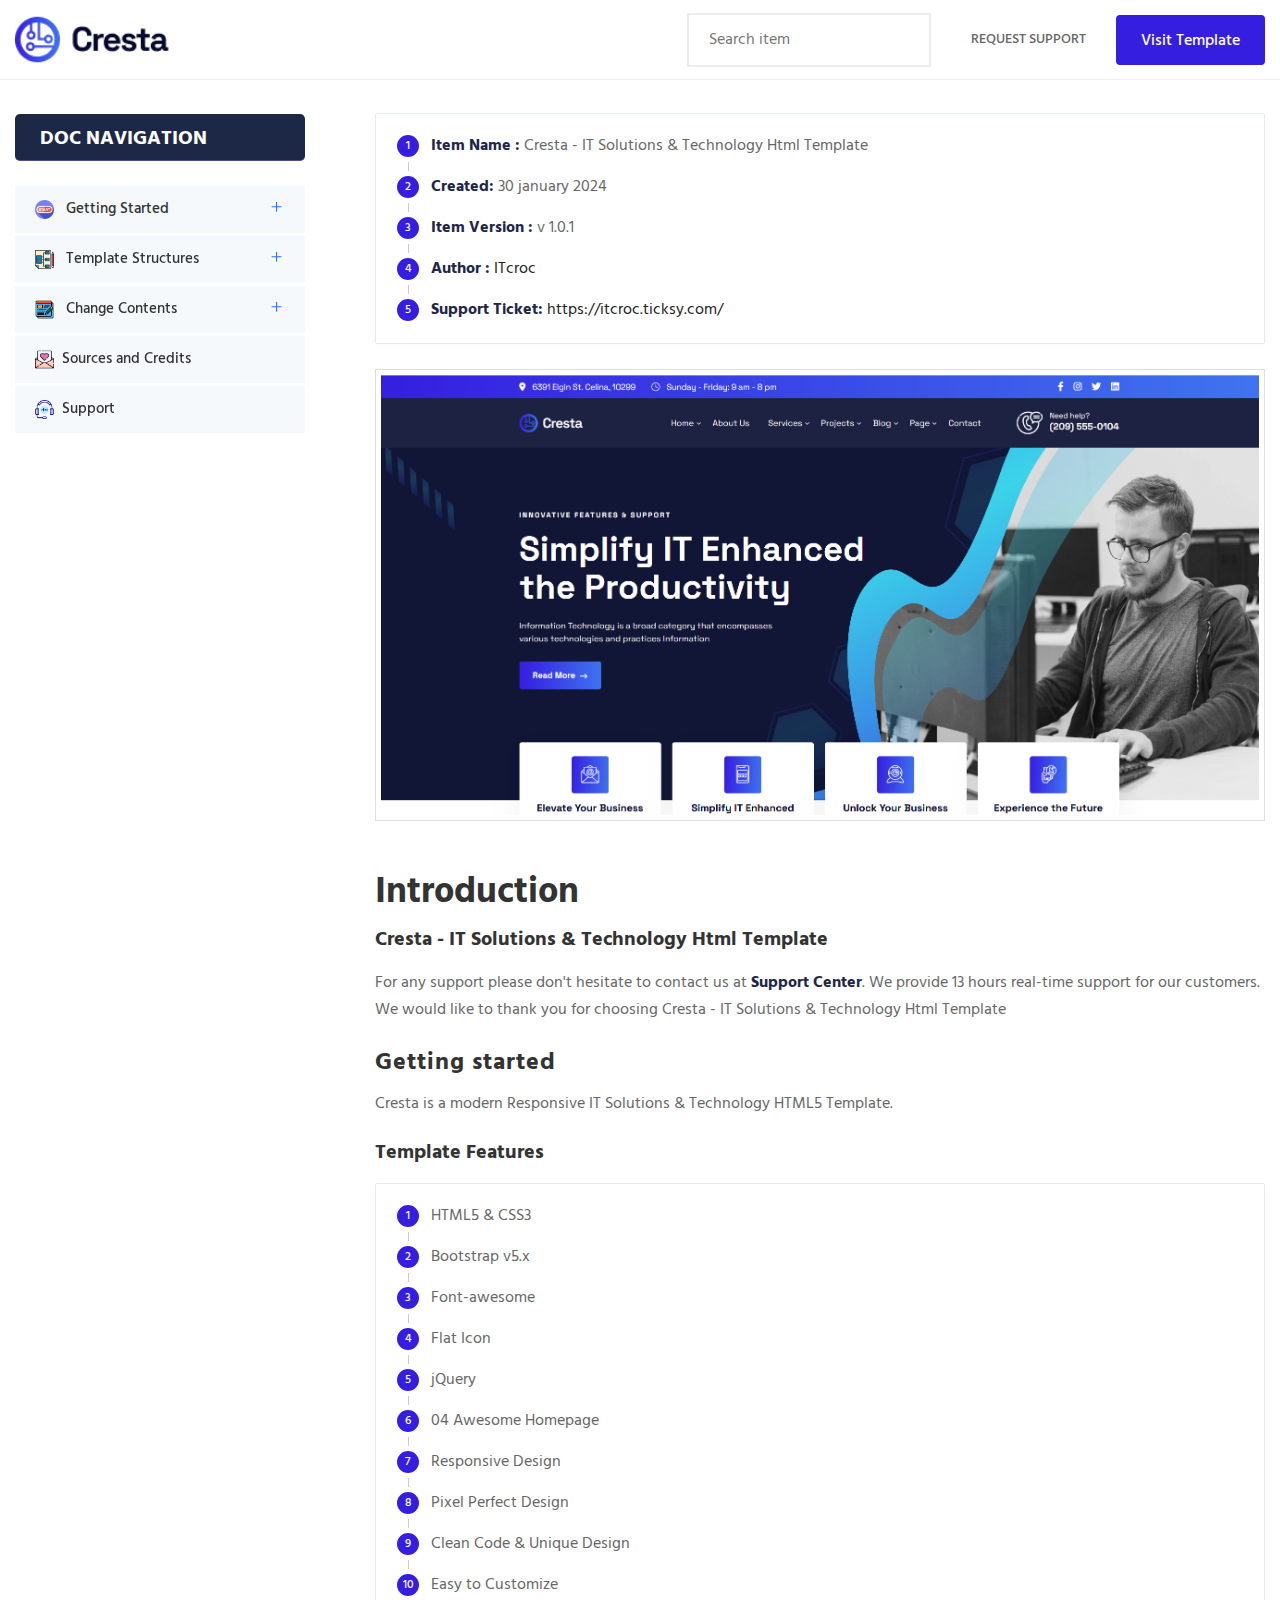
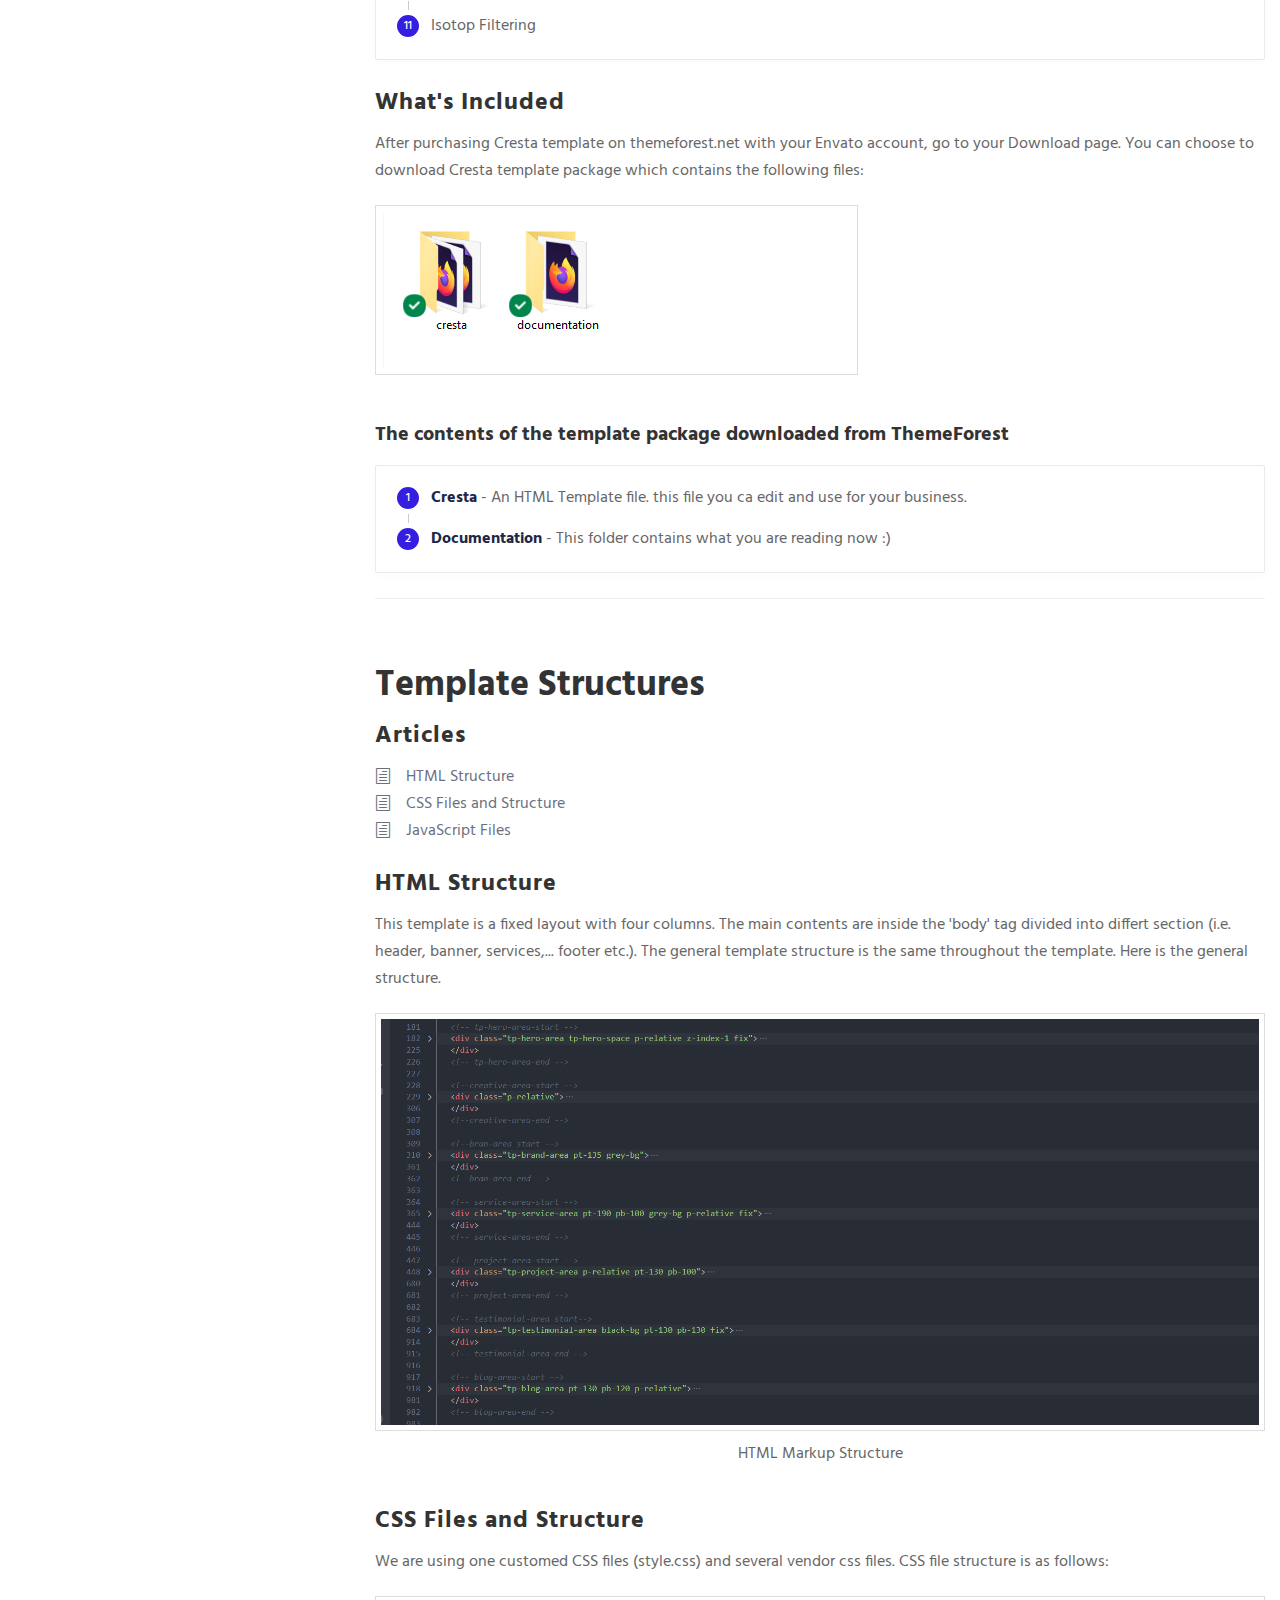
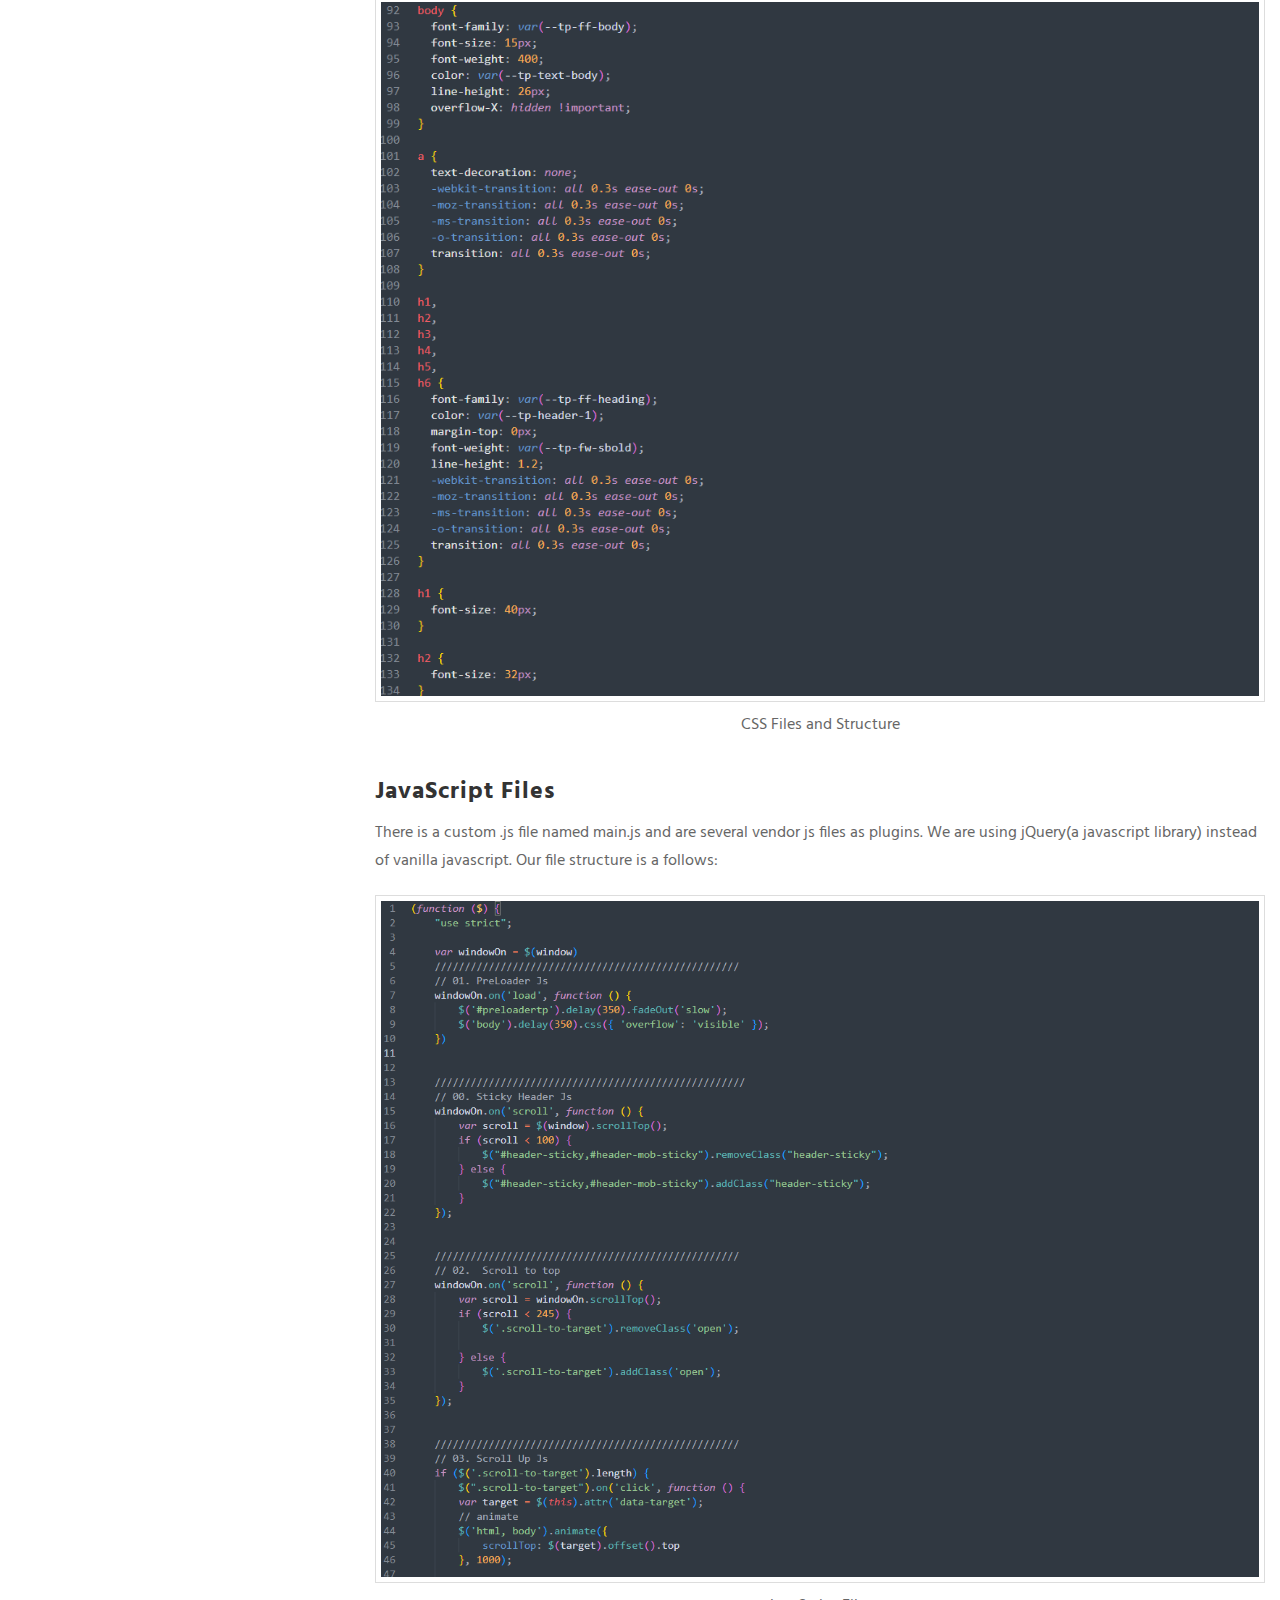
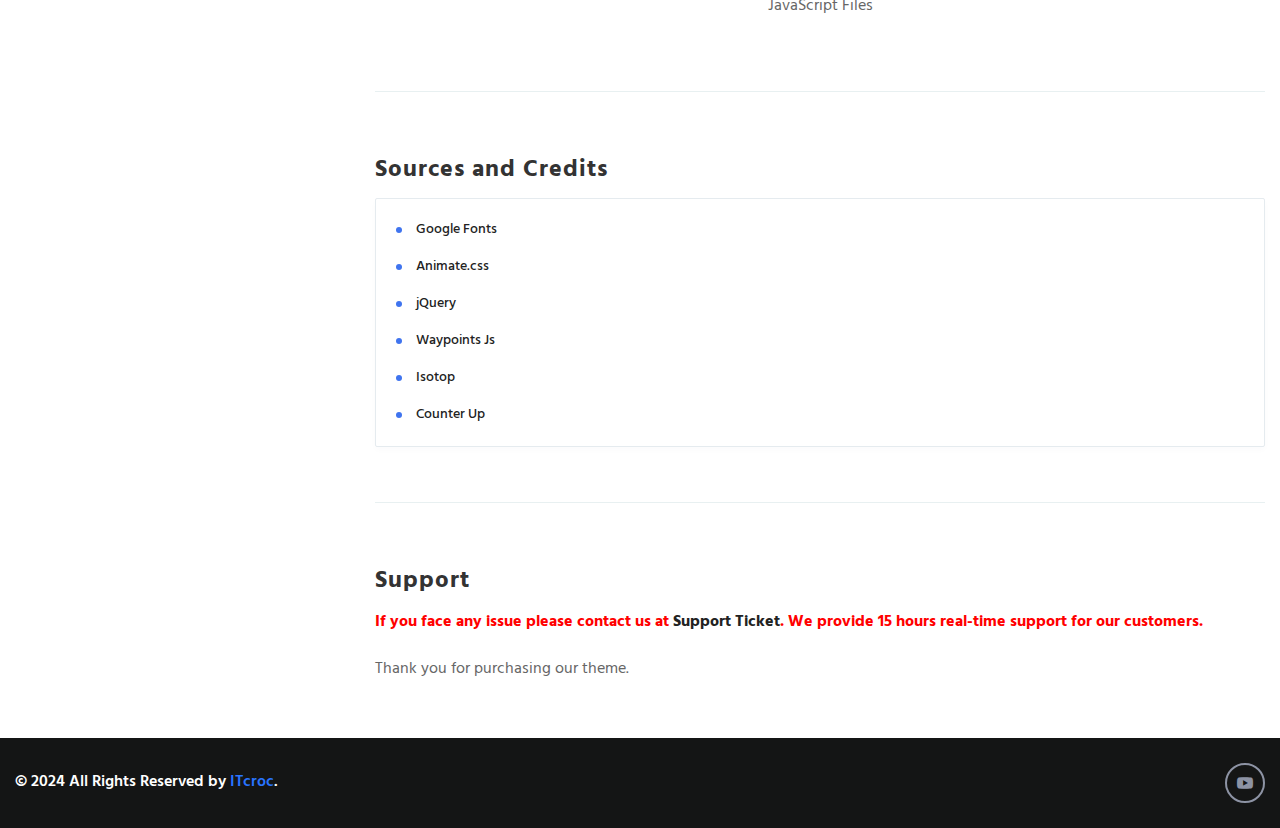
<file: cresta-placeholder-package/documentation/index.html>
<!DOCTYPE html>
<html class="no-js" lang="zxx">
<head>
	<!-- Basic metas
    ======================================== -->
	<meta charset="utf-8">
	<meta name="author" content="">
	<meta name="description" content="">
	<meta name="keywords" content="">

	<!-- Mobile specific metas
    ======================================== -->
	<meta http-equiv="X-UA-Compatible" content="IE=edge">
	<meta name="viewport" content="width=device-width, initial-scale=1, shrink-to-fit=no">	
	<meta property="og:title" content="Documentation" />	
	<meta property="og:url" content="index.html" />		
	<!-- Page Title
    ======================================== -->
	<title>Cresta - IT Solutions & Technology Html Template</title>

	<!-- Favicon -->
	<link rel="shortcut icon" type="image/x-icon" href="assets/images/favicon.png">
	<!-- fonts
	======================================== -->	
	<link rel="stylesheet" type="text/css" href="assets/css/elegantFont.css">
	<!-- Bootstrap -->
	<link rel="stylesheet" type="text/css" href="assets/css/vendor/bootstrap.min.css">
	<!-- Custom css -->
	<link rel="stylesheet" type="text/css" href="assets/css/style.css">
	<link rel="stylesheet" type="text/css" href="assets/css/responsive.css">
</head>

<body>
	<!--[if lte IE 9]>
        <p class="browserupgrade">You are using an <strong>outdated</strong> browser. Please <a href="https://browsehappy.com/">upgrade your browser</a> to improve your experience and security.</p>
	<![endif]-->
	<!-- Header starts -->	
	<a href="#top" class="back-to-top"><i class="fal fa-arrow-up"></i></a>

	<header class="page-header sticky-top" id="top">
		<div class="container">
			<div class="row align-items-center">
				<div class="col-lg-3 col-md-4 col-sm-6 col-6">
					<div class="logo">
						<a href="#" class="nav-brand">
							<img src="assets/images/logo.png" alt="logo" width="155" height="36">
						</a>
					</div>
				</div>
				<div class="col-lg-9 col-md-8 col-sm-6 col-6">
					<div class="right-part d-flex justify-content-end align-items-center">
						<form action="#" class="search-form d-none d-lg-block">
							<div class="input-group">
								<input type="text" class="search-input" placeholder="Search item">
							</div>
						</form>
						<div class="nav-list">
							<a class="support-link d-none d-md-inline-block" href="https://itcroc.ticksy.com/" target="_blank">request support</a>
							<a class="e-btn d-none d-md-inline-block" href="https://themeforest.net/item/cresta-it-solutions-technology-html-template/50633670" target="_blank">Visit Template</a>
							<a href="#" class="toggle-navbar"><i class="icon_menu"></i></a>
						</div>
					</div>
				</div>
			</div>
		</div>
		<!-- End of .container -->
	</header>
	<div class="main-content-wrapper">
		<div class="container ">
			<div class="row doc-container">
				<div class="col-xl-3">
					<aside class="sidebar-navigation sticky-top doc-sidebar">
						<h3>Doc Navigation</h3>
						<!-- <nav class="nav">						 -->
							<ul class="themepure-doc-nav  nav-sidebar doc-nav">
								<li class="nav-item">
									<a class="nav-link" href="#getting_started"><img src="assets/images/icon/start-button.png"> Getting Started </a>
									<span class="icon">
										<i class="icon_plus"></i>
										<i class="icon_minus-06"></i>
									</span>
									<ul class="submenu dropdown_nav">
										<li class="nav-item"><a class="nav-link" href="#introduction">Introduction</a></li>
										<li class="nav-item"><a class="nav-link" href="#what_included">What's Included</a></li>
									</ul>
								</li>
	
								<li class="nav-item">
									<a class="nav-link" href="#template"><img src="assets/images/icon/hierarchical-structure.png"> Template Structures</a>
									<span class="icon">
										<i class="icon_plus"></i>
										<i class="icon_minus-06"></i>
									</span>
									<ul class="submenu dropdown_nav">
										<li class="nav-item"><a class="nav-link" href="#html">HTML Structure</a></li>
										<li class="nav-item"><a class="nav-link" href="#css">CSS Files and Structure</a></li>
										<li class="nav-item">
											<a class="nav-link" href="#javascript">Javascript Files</a>
										</li>
									</ul>
								</li>
	
								<li class="nav-item">
									<a class="nav-link" href="#change_content"><img src="assets/images/icon/writer.png"> Change Contents</a>
									<span class="icon">
										<i class="icon_plus"></i>
										<i class="icon_minus-06"></i>
									</span>
									<ul class="submenu dropdown_nav">
										<li class="sub-nav nav-item ">
											<a class="nav-link" href="#change_img">Changing Images</a>
										</li>
										<li class="nav-item">
											<a class="nav-link" href="#change_logo">Changing Brand Logo</a>
										</li>
										<li class="nav-item">
											<a class="nav-link" href="#change_color">Changing Colors</a>
										</li>
										<li class="nav-item">
											<a class="nav-link" href="#change_mail">Changing Email Contact Form</a>
										</li>
									</ul>
								</li>
								<li class="nav-item">
								<a class="nav-link" href="#source"><img src="assets/images/icon/love-letter.png">Sources and Credits</a>
								</li>
								<li class="nav-item">
								<a class="nav-link" href="#support"><img src="assets/images/icon/headphone.png">Support</a>
								</li>
							</ul>
						<!-- </nav> -->
					</aside>
				</div>
				<div class="col-xl-9 col-lg-12">
					<div class="main-content">
						<main class="main">
							<div class="filterable-wrapper">
								<article id="getting_started" class="section-main doc-section">
									<div class="steps-panel">
										<ol class="ordered-list">
											<li>
												<strong>Item Name : </strong>Cresta - IT Solutions & Technology Html Template
											</li>
											<li>
												<strong>Created: </strong>30 january 2024
											</li>
											<li><strong>Item Version : </strong> v 1.0.1</li>
											<li>
												<strong>Author : </strong>
												<a href="https://themeforest.net/user/itcroc" target="_blank">ITcroc</a>
											</li>
											<li>
												<strong>Support Ticket: </strong>
												<a href="https://itcroc.ticksy.com/" target="_blank">https://itcroc.ticksy.com/</a>
											</li>
										</ol>
									</div>	
									<figure>
										<img class="max-100" src="assets/images/Screenshot.png" alt="">
									</figure>
			
									<section id="introduction">							
										<h2>Introduction</h2>
										<h4 class="title">Cresta - IT Solutions & Technology Html Template</h4>
										<div class="top-support">For any support please don't hesitate to contact us at <a href="https://itcroc.ticksy.com/"><b>Support Center</b></a>. We provide 13 hours real-time support for our customers.</div>
										<p>We would like to thank you for choosing Cresta - IT Solutions & Technology Html Template</p>
									</section>
									<!-- End of #getting_started -->
									<section id="requirements">
									<h3>Getting started</h3>
									<p>Cresta is a modern Responsive IT Solutions & Technology HTML5 Template.</p>
									<h4>Template Features</h4>
									<div class="steps-panel">
										<ul class="ordered-list">
											<li>HTML5 &amp; CSS3</li>
											<li>Bootstrap v5.x</li>
											<li>Font-awesome</li>
											<li>Flat Icon</li>
											<li>jQuery</li>
											<li>04 Awesome Homepage</li>
											<li>Responsive Design</li>
											<li>Pixel Perfect Design</li>
											<li>Clean Code &amp; Unique Design</li>
											<li>Easy to Customize</li>
											<li>Isotop Filtering</li>
										</ul>
									</div>

									</section>
									<!-- End of #requirements -->
									<section id="what_included">
										<h3>What's Included</h3>
										<p>After purchasing Cresta template  on themeforest.net with your Envato account, go to your
											Download page. You can choose to download Cresta template  package which contains the following files:</p>
										<figure>
											<img class="max-100" src="assets/images/include/1.png" alt="">
										</figure>
										<h4>The contents of the template  package downloaded from ThemeForest</h4>	
										<div class="steps-panel">
											<ul class="ordered-list">
												<li><strong>Cresta</strong> - An HTML Template file.  this file you ca edit and use for your business.</li>
												<li><strong>Documentation</strong> -  This folder contains what you are reading now :)</li>
											</ul>
										</div>
									</section>
									<!-- End of #what_included -->
								</article>

								<article id="template" class="section-main doc-section">
									<section>
										<h2>Template Structures</h2>

										<h3>Articles</h3>
										<ul class="list-unstyled article_list tag_list">
											<li><a href="#html"><i class="icon_document_alt"></i>HTML Structure</a></li>
											<li><a href="#css"><i class="icon_document_alt"></i>CSS Files and Structure</a></li>
											<li><a href="#javascript"><i class="icon_document_alt"></i>JavaScript Files</a></li>
										</ul>
									</section>
									<!-- End of #installation -->
									<section id="html">
										<h3>HTML Structure</h3>
										<p>This template is a fixed layout with four columns. The main contents are inside the 'body' tag divided into differt section (i.e. header, banner, services,... footer etc.). The general template structure is the same throughout the template. Here is the general structure.</p>	
										<figure>
											<img src="assets/images/html-structure-1.png" alt="3.1.1" class="doc-image">
											<figcaption class="text-center">HTML Markup Structure</figcaption>
										</figure>										
									</section>
									<!-- End of #installation -->
									<section id="css">
										<h3>CSS Files and Structure</h3>
										<p>We are using one customed CSS files (style.css) and several vendor css files. CSS file structure is as follows:</p>
										<figure>
											<img src="assets/images/css-structure-1.png" alt="3.1.1" class="doc-image">
											<figcaption class="text-center">CSS Files and Structure</figcaption>
										</figure>	
									</section>
									<!-- End of #using_theme_uploader -->
			
									<section id="javascript">
										<h3>JavaScript Files</h3>
										<p>There is a custom .js file named main.js and are several vendor js files as plugins. We are using jQuery(a javascript library) instead of vanilla javascript. Our file structure is a follows:</p>
										<figure>
											<img src="assets/images/js-structure-1.png" alt="3.1.1" class="doc-image">
											<figcaption class="text-center">JavaScript Files</figcaption>
										</figure>	
									</section>
									<!-- End of #using_ftp_uploader -->
								</article>

								<article id="change_content" class="section-main doc-section">
									<section id="section-4-3">
										<h3>Sources and Credits</h3>
										
										<ul class=" single_list">
											<li><a target="_blank" href="https://fonts.google.com/">Google Fonts</a></li>
											<li><a target="_blank" href="https://daneden.github.io/animate.css/">Animate.css</a></li>
											<li><a target="_blank" href="https://jquery.com/">jQuery</a></li>
											<li><a target="_blank" href="http://imakewebthings.com/waypoints/">Waypoints Js</a></li>
											<li><a target="_blank" href="https://isotope.metafizzy.co/">Isotop</a></li>
											<li><a target="_blank" href="https://github.com/bfintal/Counter-Up">Counter Up</a></li>
										</ul>
									</section>
								</article>

								<article id="change_content" class="section-main doc-section">
								<section id="getting_started7">
									<h3>Support</h3>
										<p style="color:red;font-weight:bold;">If you face any issue please contact us at 
											<a class="black-color" href="https://itcroc.ticksy.com/">Support Ticket</a>. We provide 15 hours real-time support for our customers.</p>
										<p>Thank you for purchasing our theme.</p>
										<p class="mt50"></p>
									</section>
								</article>	
								<!-- End of #getting_started1-4 -->
		
							</div>
		

		
							<!-- End of .filterable-wrapper -->
						</main>
					</div>
				</div>
			</div>
			<!-- End of .main-content -->
		</div>
		<!-- End of .container -->
	</div>
	<!-- End of .main-content -->

	<footer class="tp-footer">
		<div class="container">
			<div class="row align-items-center">
				<div class="col-md-8">
					<div class="page-footer">
						<p>© 2024 All Rights Reserved by <a href="https://themeforest.net/user/itcroc">ITcroc</a>.</p>
					</div>
				</div>
				<div class="col-md-4">
					<div class="social-footer text-md-right">
						<a href="#"><i class="social_youtube"></i></a>
					</div>
				</div>
			</div>
		</div>
	</footer>


	<!-- End of .page-footer -->

	<!-- Javascripts
		======================================= -->
	<!-- jQuery -->
	<script src="assets/js/vendor/jquery.min.js"></script>
	<script src="assets/js/vendor/jquery-migrate.min.js"></script>
	<script src="assets/js/vendor/bootstrap.bundle.min.js"></script>
	<!-- jQuery Easing Plugin -->
	<script src="assets/js/vendor/easing-1.3.js"></script>
	<!-- Custom Script -->
	<script src="assets/js/onpage-menu.js"></script>	
	<script src="assets/js/main.js"></script>	

</body>
</html>
</file>
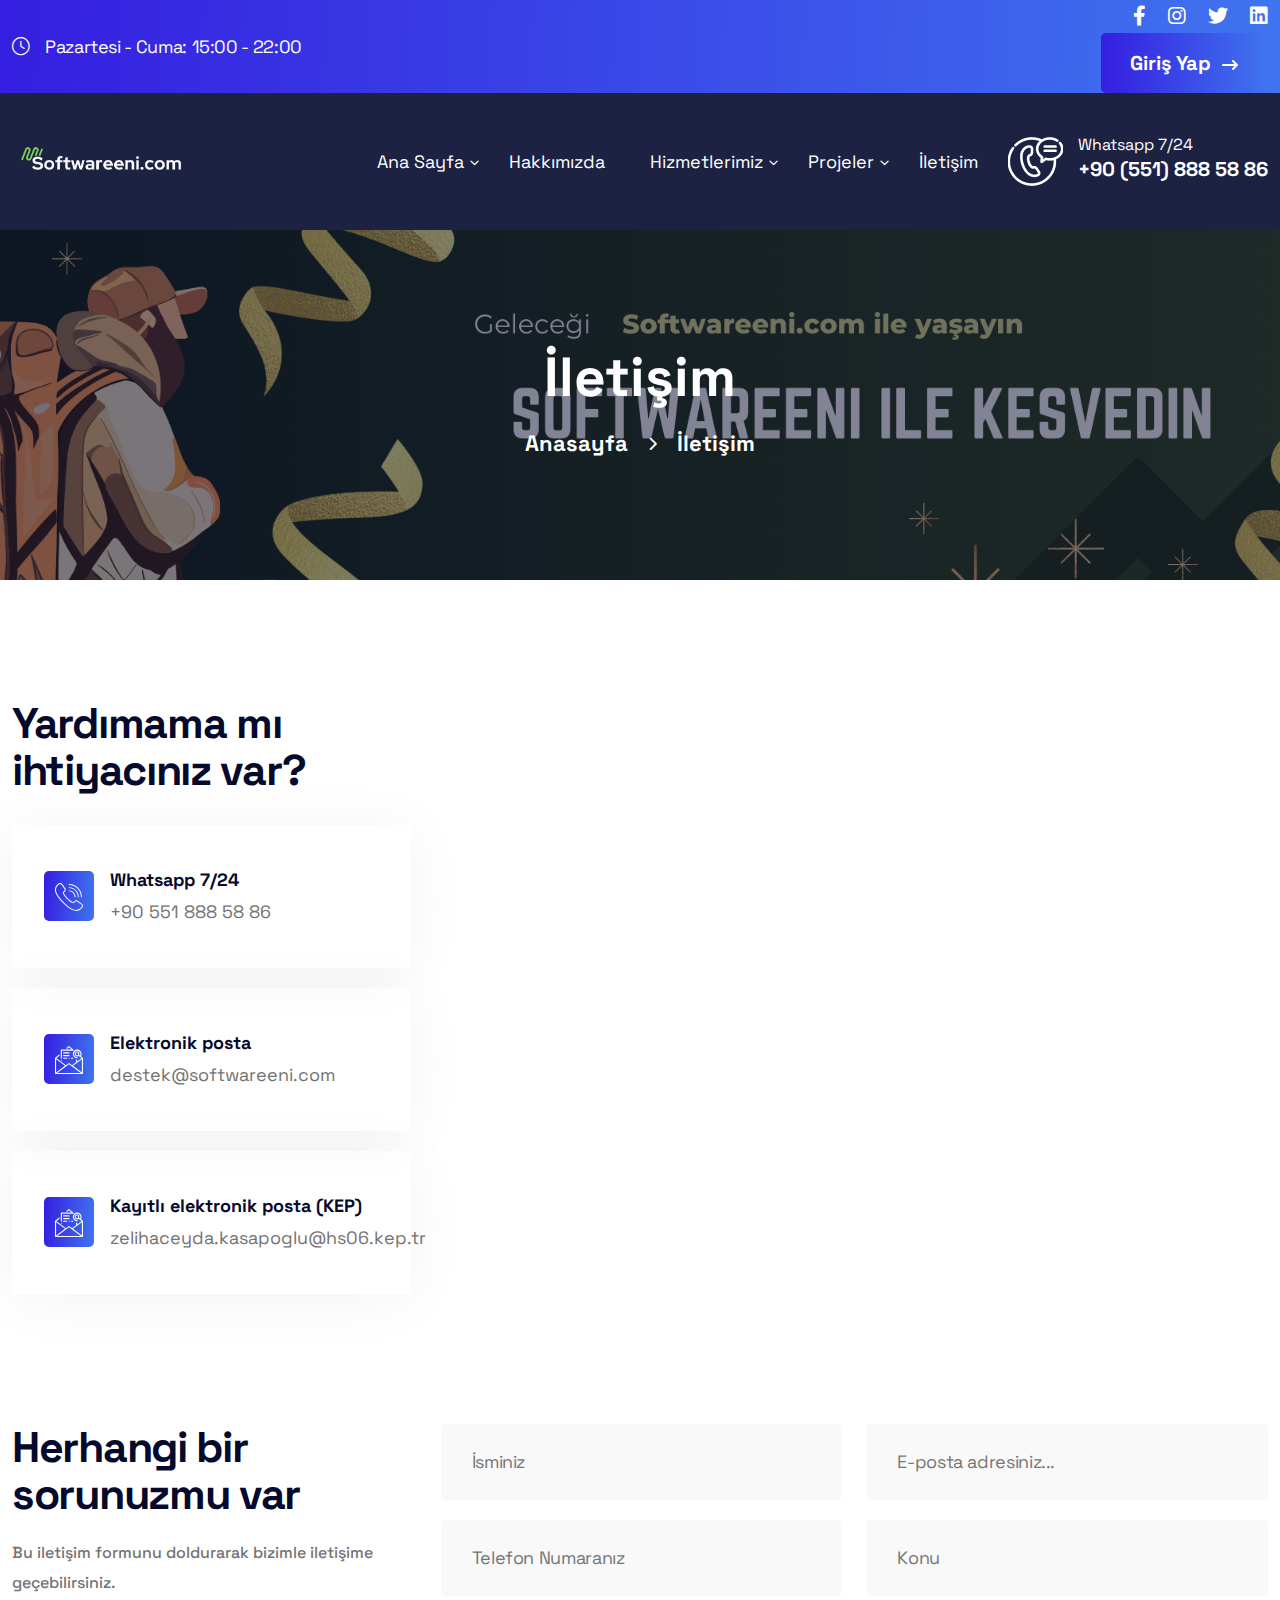
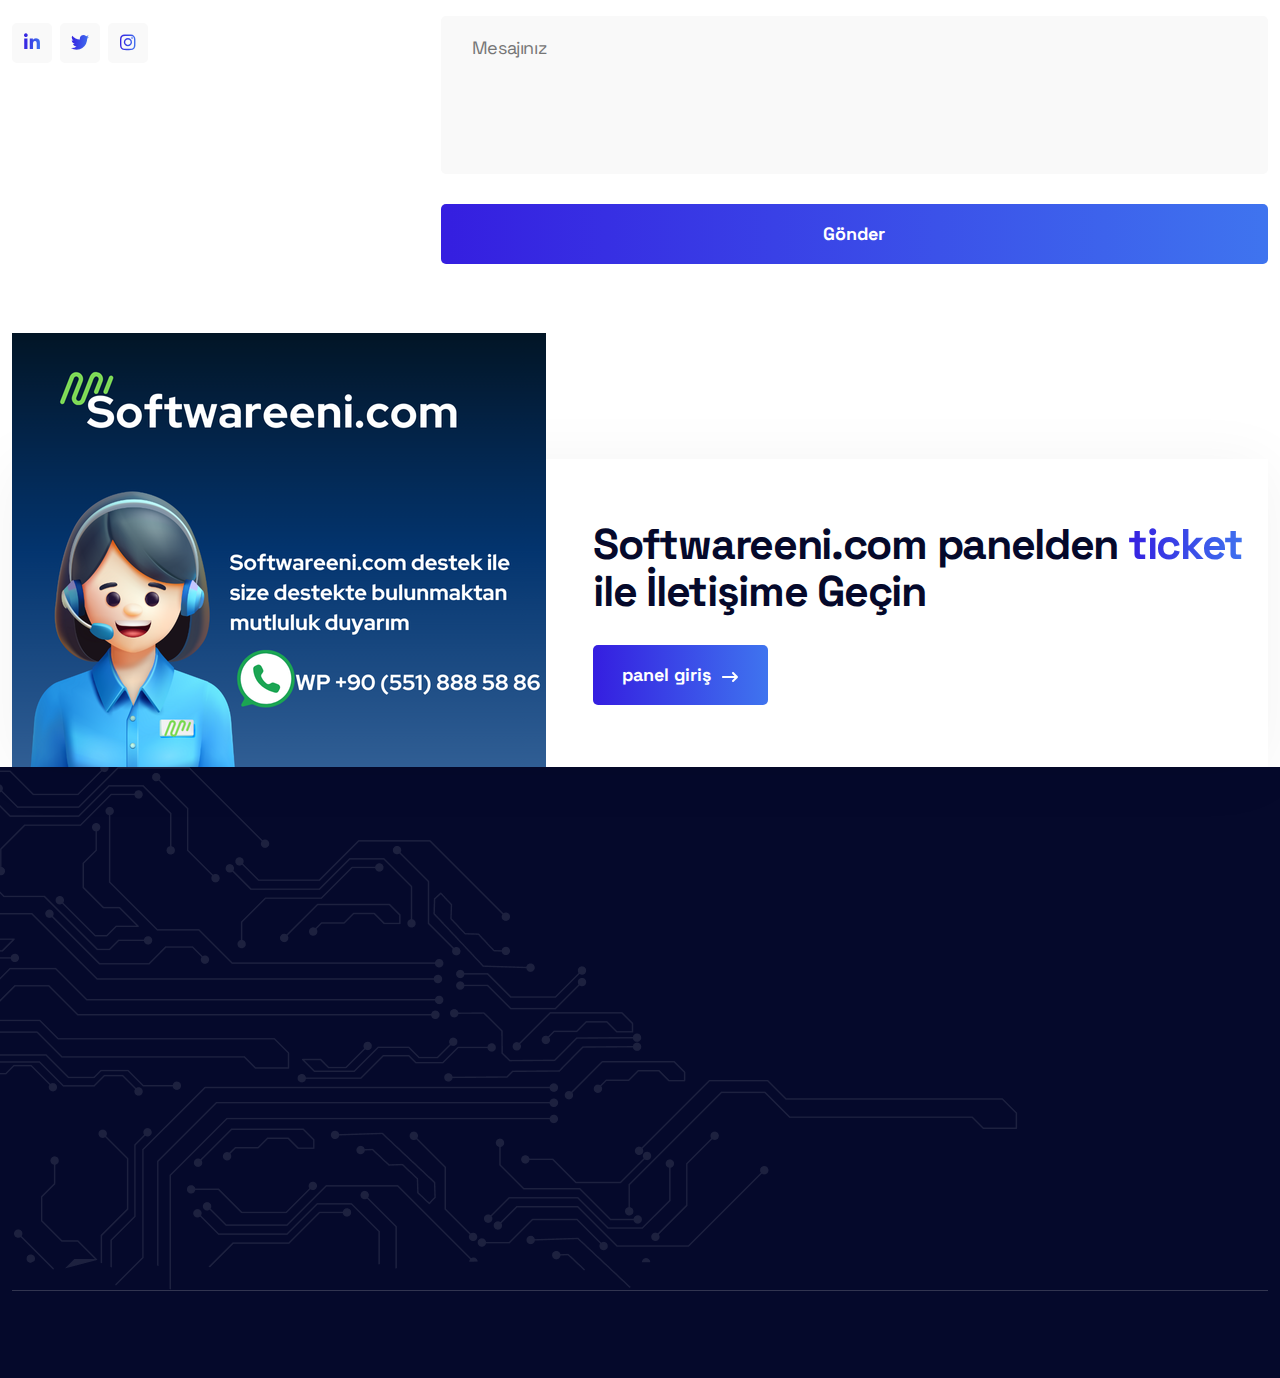
<file: contact.html>
<!doctype html>
<html class="no-js" lang="en">

<head>
    <meta charset="utf-8">
    <meta http-equiv="x-ua-compatible" content="ie=edge">
    <title>Softwareeni - İletişim</title>
    <meta name="description" content="Nerko - NFT Portfolio Template">
    <meta name="viewport" content="width=device-width, initial-scale=1">

    <link rel="shortcut icon" type="image/x-icon" href="assets/img/favicon.png">
    <!-- Place favicon.ico in the root directory -->

    <!-- CSS here -->
    <link rel="stylesheet" href="assets/css/bootstrap.min.css">
    <link rel="stylesheet" href="assets/css/animate.min.css">
    <link rel="stylesheet" href="assets/css/custom-animation.css">
    <link rel="stylesheet" href="assets/css/fontawesome-all.min.css">
    <link rel="stylesheet" href="assets/css/swiper-bundle.min.css">
    <link rel="stylesheet" href="assets/css/magnific-popup.css">
    <link rel="stylesheet" href="assets/css/flaticon.css">
    <link rel="stylesheet" href="assets/css/spacing.css">
    <link rel="stylesheet" href="assets/css/main.css">

</head>

<body>

        <!-- pre loader area start -->
        <div id="loading">
            <div id="loading-center">
            <div id="loading-center-absolute">
                <div class="object" id="object_four"></div>
                <div class="object" id="object_three"></div>
                <div class="object" id="object_two"></div>
                <div class="object" id="object_one"></div>
            </div>
            </div>
        </div>
        <!-- pre loader area end -->
    
        <!-- back to top start -->
        <div class="back-to-top-wrapper">
            <button id="back_to_top" type="button" class="back-to-top-btn">
            <svg width="12" height="7" viewBox="0 0 12 7" fill="none" xmlns="http://www.w3.org/2000/svg">
                <path d="M11 6L6 1L1 6" stroke="currentColor" stroke-width="1.5" stroke-linecap="round"
                    stroke-linejoin="round" />
            </svg>
            </button>
        </div>
        <!-- back to top end -->

    <div id="header"></div>



    <main>

        <!-- breadcrumb-area-start -->
        <div class="tg-breadcrumb-area tg-breadcrumb-height tg-breadcrumb-overley black-bg p-relative"
            data-background="assets/img/breadcrumb/breadcrumb-1-1.jpg">
            <div class="container">
                <div class="row">
                    <div class="col-md-12">
                        <div class="tg-breadcrumb__content z-index-3 text-center">
                            <h3 class="tg-breadcrumb__title">İletişim</h3>
                            <div class="tg-breadcrumb__list">
                                <span><a href="index.html">Anasayfa</a></span>
                                <span class="dvdr"><i class="fa-solid fa-chevron-right"></i></span>
                                <span>İletişim</span>
                            </div>
                        </div>
                    </div>
                </div>
            </div>
        </div>
        <!-- breadcrumb-area-end -->

        <!-- contact-area-start -->
        <div class="tg-contact-area fix pt-120 pb-120">
            <div class="container">
                <div class="row gx-30">
                    <div class="col-xl-4 col-lg-4">
                        <div class="tg-contact-left">
                            <h4 class="tg-section-title mb-30">Yardımama mı ihtiyacınız var?</h4>
                            <div class="tg-contact-item-wrap">
                                <div class="tg-contact-item d-flex align-items-center mb-20">
                                    <div class="tg-contact-icon">
                                        <span>
                                            <svg width="28" height="28" viewBox="0 0 28 28" fill="none" xmlns="http://www.w3.org/2000/svg">
                                                <path d="M20.1358 14.4375C19.8697 14.4375 19.6552 14.2222 19.6552 13.9561C19.6584 10.8653 17.1625 8.34477 14.0431 8.34477C13.7778 8.34477 13.5625 8.1295 13.5625 7.86419C13.5625 7.60444 13.7698 7.38281 14.0494 7.38281C17.6598 7.38281 20.6203 10.3044 20.6171 13.9569C20.6164 14.223 20.4011 14.4375 20.1358 14.4375Z" fill="white"/>
                                                <path d="M23.3767 14.4331C23.1106 14.4331 22.8961 14.2179 22.8961 13.9517C22.8993 9.07362 18.9577 5.09868 14.0431 5.09868C13.7778 5.09868 13.5625 4.88341 13.5625 4.6181C13.5625 4.35914 13.7698 4.13672 14.0486 4.13672C19.4892 4.13672 23.8613 8.55094 23.8581 13.9525C23.8573 14.2186 23.642 14.4331 23.3767 14.4331Z" fill="white"/>
                                                <path d="M26.3961 14.4352C26.1308 14.4352 25.9155 14.22 25.9155 13.9547C25.9187 7.40522 20.6219 2.08226 14.0431 2.08226C13.7778 2.08226 13.5625 1.86699 13.5625 1.60168C13.5625 1.34272 13.769 1.12109 14.0478 1.12109C21.1343 1.12109 26.8798 6.86268 26.8767 13.9555C26.8767 14.22 26.6614 14.4352 26.3961 14.4352Z" fill="white"/>
                                                <path d="M21.0678 28C20.6635 28 19.4695 27.9198 17.6116 27.1238C14.114 25.6257 10.7134 22.6826 8.0674 19.9325C6.14745 18.0849 4.53015 16.2547 3.26077 14.4936C2.23685 13.0733 1.43455 11.6919 0.876122 10.3884C-0.0421503 8.24602 -0.00719877 6.98618 0.00312783 6.80268C0.0595269 3.99782 1.52908 1.79667 3.8891 0.369217C5.04568 -0.330608 6.55019 -0.00810086 7.31356 1.10399L10.2352 5.35776C10.5934 5.87964 10.7444 6.51274 10.6602 7.14028C10.576 7.76782 10.263 8.33817 9.77923 8.74726L8.84587 9.53605C8.84666 9.53923 8.84666 9.5432 8.84746 9.54638C9.31613 12.5101 15.4898 18.6838 18.4536 19.1525C18.4567 19.1533 18.4607 19.1533 18.4639 19.1541L19.2527 18.2207C20.0963 17.2214 21.5619 17.0236 22.6422 17.7648L26.896 20.6864C28.008 21.4498 28.3306 22.9543 27.6307 24.1108C26.0484 26.7235 23.678 28 21.0678 28ZM0.962707 6.86305C0.959529 6.91469 0.907102 8.06253 1.80393 10.1128C2.6523 12.0518 4.54445 15.2101 8.74022 19.2462C8.91577 19.3924 13.2251 24.1561 17.8872 26.196C18.8658 26.6242 20.0923 27.0357 21.1679 27.0357C24.1523 26.9801 25.8824 25.1435 26.8086 23.6136C27.2447 22.8923 27.0445 21.955 26.3518 21.4792L22.0981 18.5575C21.4229 18.0936 20.5157 18.216 19.9875 18.8411L19.0303 19.9739C18.9286 20.0946 18.7737 20.1574 18.6172 20.1423C18.5139 20.1319 18.4083 20.1184 18.3034 20.1025C15.6455 19.6807 11.3854 15.7821 9.30421 12.7246C8.50271 11.5481 8.02927 10.529 7.89741 9.69731C7.88073 9.59245 7.86722 9.4876 7.85769 9.38354C7.8426 9.22626 7.90535 9.07215 8.0261 8.97047L9.15884 8.01328C9.784 7.48503 9.90633 6.57788 9.44243 5.90268L6.52159 1.64813C6.04577 0.95545 5.10844 0.755273 4.38716 1.19137C2.85644 2.11759 1.02069 3.84769 0.96509 6.83207C0.964295 6.84478 0.964295 6.85114 0.962707 6.86305Z" fill="white"/>
                                            </svg>
                                        </span>
                                    </div>
                                    <div class="tg-contact-info">
                                        <h5>Whatsapp 7/24 </h5>
                                        <a href="https://wa.me/905518885886">+90 551 888 58 86</a>
                                    </div>
                                </div>
                                <div class="tg-contact-item d-flex align-items-center mb-20">
                                    <div class="tg-contact-icon">
                                        <span>
                                            <svg width="28" height="28" viewBox="0 0 28 28" fill="none" xmlns="http://www.w3.org/2000/svg">
                                                <path d="M27.9983 12.2843C27.9984 12.1727 27.9649 12.06 27.8942 11.9627C27.8697 11.9291 27.8418 11.8994 27.8118 11.8731C27.8119 11.873 27.812 11.873 27.8121 11.8729L25.9249 10.2212C26.3315 9.89377 26.5923 9.39231 26.5923 8.8308V7.93341C26.5923 5.52114 24.6298 3.55859 22.2175 3.55859C19.8052 3.55859 17.8427 5.52114 17.8427 7.93341C17.8427 10.3457 19.8052 12.3082 22.2175 12.3082C22.5195 12.3082 22.7644 12.0634 22.7644 11.7614C22.7644 11.4594 22.5195 11.2145 22.2175 11.2145C20.4083 11.2145 18.9364 9.74262 18.9364 7.93341C18.9364 6.12421 20.4083 4.6523 22.2175 4.6523C24.0267 4.6523 25.4986 6.12421 25.4986 7.93341V8.8308C25.4986 9.21195 25.1886 9.52202 24.8074 9.52202C24.4262 9.52202 24.1161 9.21195 24.1161 8.8308V8.07516V6.50296C24.1161 6.35257 24.0542 6.20886 23.945 6.10556C23.4759 5.66212 22.8624 5.41789 22.2175 5.41789C20.8305 5.41789 19.702 6.54638 19.702 7.93341C19.702 9.32045 20.8305 10.4489 22.2175 10.4489C22.6868 10.4489 23.1392 10.319 23.5318 10.0776C23.8456 10.3986 24.2791 10.6017 24.7594 10.6145C24.7888 10.6658 24.8265 10.7134 24.8735 10.7545L26.5766 12.245L22.2022 15.4274V14.0018C22.2022 13.6998 21.9574 13.4549 21.6554 13.4549C21.3533 13.4549 21.1085 13.6998 21.1085 14.0018V16.2231L17.026 19.1931L14.3211 17.2253C14.1294 17.0858 13.8695 17.0858 13.6777 17.2253L10.9728 19.1931L1.44599 12.2622L4.55774 9.53897C4.78501 9.34008 4.80798 8.99458 4.60909 8.76731C4.41015 8.54004 4.0647 8.51707 3.83743 8.71596L0.201679 11.8603C0.20146 11.8605 0.201242 11.8607 0.201023 11.8609C0.078364 11.9612 0 12.1136 0 12.2844V27.4543C0 27.7563 0.244826 28.0011 0.546852 28.0011H27.452C27.754 28.0011 27.9988 27.7563 27.9988 27.4543V12.2844C27.9987 12.2844 27.9985 12.2843 27.9983 12.2843ZM23.0225 8.07521V8.83085V9.1051C22.7869 9.26757 22.5078 9.35523 22.2176 9.35523C21.4336 9.35523 20.7958 8.71738 20.7958 7.93341C20.7958 7.14945 21.4336 6.5116 22.2176 6.5116C22.5078 6.5116 22.7869 6.59926 23.0225 6.76173V8.07521ZM1.0937 13.3585L10.0433 19.8693L1.0937 26.3802V13.3585ZM2.2281 26.9074L13.9994 18.3437L25.7708 26.9074H2.2281ZM26.9051 26.3802L17.9556 19.8693L26.9051 13.3585V26.3802Z" fill="white"/>
                                                <path d="M18.4481 3.67686L14.3577 0.133259C14.1499 -0.0468192 13.8454 -0.0417881 13.6433 0.132603C13.6431 0.132439 13.643 0.13233 13.6428 0.132166L11.6742 1.82741C11.4453 2.02449 11.4196 2.36978 11.6166 2.59863C11.7248 2.72425 11.8775 2.78867 12.0313 2.78867C12.1576 2.78867 12.2846 2.74514 12.3879 2.65622L13.9987 1.26913L16.6384 3.55595H6.34373C6.0417 3.55595 5.79688 3.80078 5.79688 4.10281V11.9758C5.79688 12.2778 6.0417 12.5226 6.34373 12.5226C6.64575 12.5226 6.89058 12.2778 6.89058 11.9758V4.64971H18.0901C18.0883 4.64517 18.0869 4.64124 18.0851 4.63681C18.0867 4.63681 18.0883 4.63703 18.0898 4.63703C18.2429 4.63703 18.3952 4.57304 18.5034 4.44825C18.7011 4.22 18.6764 3.8746 18.4481 3.67686Z" fill="white"/>
                                                <path d="M14.0746 9.07812H8.6074C8.30537 9.07812 8.06055 9.32295 8.06055 9.62498C8.06055 9.927 8.30537 10.1718 8.6074 10.1718H14.0746C14.3766 10.1718 14.6215 9.927 14.6215 9.62498C14.6215 9.32295 14.3766 9.07812 14.0746 9.07812Z" fill="white"/>
                                                <path d="M13.9984 6.34375H8.6074C8.30537 6.34375 8.06055 6.58858 8.06055 6.8906C8.06055 7.19263 8.30537 7.43745 8.6074 7.43745H13.9984C14.3005 7.43745 14.5453 7.19263 14.5453 6.8906C14.5453 6.58858 14.3005 6.34375 13.9984 6.34375Z" fill="white"/>
                                                <path d="M6.73035 13.793C6.62864 13.6913 6.48755 13.6328 6.34373 13.6328C6.19991 13.6328 6.05882 13.6913 5.9571 13.793C5.85539 13.8948 5.79688 14.0358 5.79688 14.1797C5.79688 14.324 5.85539 14.4646 5.9571 14.5663C6.05882 14.6686 6.19991 14.7265 6.34373 14.7265C6.48755 14.7265 6.62864 14.6686 6.73035 14.5663C6.83207 14.4646 6.89058 14.324 6.89058 14.1797C6.89058 14.0358 6.83207 13.8948 6.73035 13.793Z" fill="white"/>
                                                <path d="M17.6962 11.7734H16.625C16.323 11.7734 16.0781 12.0183 16.0781 12.3203C16.0781 12.6223 16.323 12.8671 16.625 12.8671H17.6962C17.9982 12.8671 18.2431 12.6223 18.2431 12.3203C18.2431 12.0183 17.9982 11.7734 17.6962 11.7734Z" fill="white"/>
                                                <path d="M14.2072 11.7734H14.2011C13.8991 11.7734 13.6543 12.0183 13.6543 12.3203C13.6543 12.6223 13.8991 12.8671 14.2011 12.8671H14.2072C14.5091 12.8671 14.754 12.6223 14.754 12.3203C14.754 12.0183 14.5092 11.7734 14.2072 11.7734Z" fill="white"/>
                                                <path d="M11.5931 11.7734H8.60545C8.30342 11.7734 8.05859 12.0183 8.05859 12.3203C8.05859 12.6223 8.30342 12.8671 8.60545 12.8671H11.5931C11.8951 12.8671 12.1399 12.6223 12.1399 12.3203C12.1399 12.0183 11.8951 11.7734 11.5931 11.7734Z" fill="white"/>
                                            </svg>
                                        </span>
                                    </div>
                                    <div class="tg-contact-info">
                                        <h5>Elektronik posta </h5>
                                        <a href="mailto:destek@softwareeni.com">destek@softwareeni.com</a>
                                    </div>
                                </div>
                                                                <div class="tg-contact-item d-flex align-items-center mb-20">
                                    <div class="tg-contact-icon">
                                        <span>
                                            <svg width="28" height="28" viewBox="0 0 28 28" fill="none" xmlns="http://www.w3.org/2000/svg">
                                                <path d="M27.9983 12.2843C27.9984 12.1727 27.9649 12.06 27.8942 11.9627C27.8697 11.9291 27.8418 11.8994 27.8118 11.8731C27.8119 11.873 27.812 11.873 27.8121 11.8729L25.9249 10.2212C26.3315 9.89377 26.5923 9.39231 26.5923 8.8308V7.93341C26.5923 5.52114 24.6298 3.55859 22.2175 3.55859C19.8052 3.55859 17.8427 5.52114 17.8427 7.93341C17.8427 10.3457 19.8052 12.3082 22.2175 12.3082C22.5195 12.3082 22.7644 12.0634 22.7644 11.7614C22.7644 11.4594 22.5195 11.2145 22.2175 11.2145C20.4083 11.2145 18.9364 9.74262 18.9364 7.93341C18.9364 6.12421 20.4083 4.6523 22.2175 4.6523C24.0267 4.6523 25.4986 6.12421 25.4986 7.93341V8.8308C25.4986 9.21195 25.1886 9.52202 24.8074 9.52202C24.4262 9.52202 24.1161 9.21195 24.1161 8.8308V8.07516V6.50296C24.1161 6.35257 24.0542 6.20886 23.945 6.10556C23.4759 5.66212 22.8624 5.41789 22.2175 5.41789C20.8305 5.41789 19.702 6.54638 19.702 7.93341C19.702 9.32045 20.8305 10.4489 22.2175 10.4489C22.6868 10.4489 23.1392 10.319 23.5318 10.0776C23.8456 10.3986 24.2791 10.6017 24.7594 10.6145C24.7888 10.6658 24.8265 10.7134 24.8735 10.7545L26.5766 12.245L22.2022 15.4274V14.0018C22.2022 13.6998 21.9574 13.4549 21.6554 13.4549C21.3533 13.4549 21.1085 13.6998 21.1085 14.0018V16.2231L17.026 19.1931L14.3211 17.2253C14.1294 17.0858 13.8695 17.0858 13.6777 17.2253L10.9728 19.1931L1.44599 12.2622L4.55774 9.53897C4.78501 9.34008 4.80798 8.99458 4.60909 8.76731C4.41015 8.54004 4.0647 8.51707 3.83743 8.71596L0.201679 11.8603C0.20146 11.8605 0.201242 11.8607 0.201023 11.8609C0.078364 11.9612 0 12.1136 0 12.2844V27.4543C0 27.7563 0.244826 28.0011 0.546852 28.0011H27.452C27.754 28.0011 27.9988 27.7563 27.9988 27.4543V12.2844C27.9987 12.2844 27.9985 12.2843 27.9983 12.2843ZM23.0225 8.07521V8.83085V9.1051C22.7869 9.26757 22.5078 9.35523 22.2176 9.35523C21.4336 9.35523 20.7958 8.71738 20.7958 7.93341C20.7958 7.14945 21.4336 6.5116 22.2176 6.5116C22.5078 6.5116 22.7869 6.59926 23.0225 6.76173V8.07521ZM1.0937 13.3585L10.0433 19.8693L1.0937 26.3802V13.3585ZM2.2281 26.9074L13.9994 18.3437L25.7708 26.9074H2.2281ZM26.9051 26.3802L17.9556 19.8693L26.9051 13.3585V26.3802Z" fill="white"/>
                                                <path d="M18.4481 3.67686L14.3577 0.133259C14.1499 -0.0468192 13.8454 -0.0417881 13.6433 0.132603C13.6431 0.132439 13.643 0.13233 13.6428 0.132166L11.6742 1.82741C11.4453 2.02449 11.4196 2.36978 11.6166 2.59863C11.7248 2.72425 11.8775 2.78867 12.0313 2.78867C12.1576 2.78867 12.2846 2.74514 12.3879 2.65622L13.9987 1.26913L16.6384 3.55595H6.34373C6.0417 3.55595 5.79688 3.80078 5.79688 4.10281V11.9758C5.79688 12.2778 6.0417 12.5226 6.34373 12.5226C6.64575 12.5226 6.89058 12.2778 6.89058 11.9758V4.64971H18.0901C18.0883 4.64517 18.0869 4.64124 18.0851 4.63681C18.0867 4.63681 18.0883 4.63703 18.0898 4.63703C18.2429 4.63703 18.3952 4.57304 18.5034 4.44825C18.7011 4.22 18.6764 3.8746 18.4481 3.67686Z" fill="white"/>
                                                <path d="M14.0746 9.07812H8.6074C8.30537 9.07812 8.06055 9.32295 8.06055 9.62498C8.06055 9.927 8.30537 10.1718 8.6074 10.1718H14.0746C14.3766 10.1718 14.6215 9.927 14.6215 9.62498C14.6215 9.32295 14.3766 9.07812 14.0746 9.07812Z" fill="white"/>
                                                <path d="M13.9984 6.34375H8.6074C8.30537 6.34375 8.06055 6.58858 8.06055 6.8906C8.06055 7.19263 8.30537 7.43745 8.6074 7.43745H13.9984C14.3005 7.43745 14.5453 7.19263 14.5453 6.8906C14.5453 6.58858 14.3005 6.34375 13.9984 6.34375Z" fill="white"/>
                                                <path d="M6.73035 13.793C6.62864 13.6913 6.48755 13.6328 6.34373 13.6328C6.19991 13.6328 6.05882 13.6913 5.9571 13.793C5.85539 13.8948 5.79688 14.0358 5.79688 14.1797C5.79688 14.324 5.85539 14.4646 5.9571 14.5663C6.05882 14.6686 6.19991 14.7265 6.34373 14.7265C6.48755 14.7265 6.62864 14.6686 6.73035 14.5663C6.83207 14.4646 6.89058 14.324 6.89058 14.1797C6.89058 14.0358 6.83207 13.8948 6.73035 13.793Z" fill="white"/>
                                                <path d="M17.6962 11.7734H16.625C16.323 11.7734 16.0781 12.0183 16.0781 12.3203C16.0781 12.6223 16.323 12.8671 16.625 12.8671H17.6962C17.9982 12.8671 18.2431 12.6223 18.2431 12.3203C18.2431 12.0183 17.9982 11.7734 17.6962 11.7734Z" fill="white"/>
                                                <path d="M14.2072 11.7734H14.2011C13.8991 11.7734 13.6543 12.0183 13.6543 12.3203C13.6543 12.6223 13.8991 12.8671 14.2011 12.8671H14.2072C14.5091 12.8671 14.754 12.6223 14.754 12.3203C14.754 12.0183 14.5092 11.7734 14.2072 11.7734Z" fill="white"/>
                                                <path d="M11.5931 11.7734H8.60545C8.30342 11.7734 8.05859 12.0183 8.05859 12.3203C8.05859 12.6223 8.30342 12.8671 8.60545 12.8671H11.5931C11.8951 12.8671 12.1399 12.6223 12.1399 12.3203C12.1399 12.0183 11.8951 11.7734 11.5931 11.7734Z" fill="white"/>
                                            </svg>
                                        </span>
                                    </div>
                                    <div class="tg-contact-info">
                                        <h5>Kayıtlı elektronik posta (KEP) </h5>
                                        <a href="mailto:destek@softwareeni.com">zelihaceyda.kasapoglu@hs06.kep.tr</a>
                                    </div>
                                
                                </div>
                            </div>
                        </div>
                    </div>
                    <div class="col-xl-8 col-lg-8">
                        <div class="tg-contact-map">
                            <iframe src="https://www.google.com/maps?q=39.917939,32.822096&hl=tr&z=14&output=embed" width="600" height="450" style="border:0;" allowfullscreen="" loading="lazy" referrerpolicy="no-referrer-when-downgrade"></iframe>
                        </div>
                    </div>
                </div>
                <div class="tg-contact-form-box mt-110">
                    <div class="row gx-30">
                        <div class="col-xl-4 col-lg-4">
                            <div class="tg-contact-box">
                                <h4 class="tg-section-title mb-20">Herhangi bir sorunuzmu var </h4>
                                <div class="tg-contact-text pb-10">
                                    <p>Bu iletişim formunu doldurarak bizimle iletişime geçebilirsiniz.</p>
                                </div>
                                <div class="tg-contact-social">
                                    <a href="https://www.linkedin.com/company/softwareeni-com/"><i class="fa-brands fa-linkedin-in"></i></a>
                                    <a href="https://x.com/softwareeni"><i class="fa-brands fa-twitter"></i></a>
                                    <a href="https://www.instagram.com/softwareeni/"><i class="fa-brands fa-instagram"></i></a>
                                </div>
                            </div>
                        </div>
                        <div class="col-xl-8 col-lg-8">
                            <div class="tg-contact-form">
                                <form id="contact-form" action="assets/mail.php" method="POST">
                                    <div class="row">
                                        <div class="col-xl-6 col-lg-6 col-md-6 mb-20">
                                            <div class="tg-contact-input-box-2">
                                                <input name="name" type="text" placeholder="İsminiz">
                                            </div>
                                        </div>
                                        <div class="col-xl-6 col-lg-6 col-md-6 mb-20">
                                            <div class="tg-contact-input-box-2">
                                                <input name="email" type="email" placeholder="E-posta adresiniz...">
                                            </div>
                                        </div>
                                        <div class="col-xl-6 col-lg-6 col-md-6 mb-20">
                                            <div class="tg-contact-input-box-2">
                                                <input name="phone" type="text" placeholder="Telefon Numaranız ">
                                            </div>
                                        </div>
                                        <div class="col-xl-6 col-lg-6 col-md-6 mb-20">
                                            <div class="tg-contact-input-box-2">
                                                <input name="subject" type="text" placeholder="Konu">
                                            </div>
                                        </div>
                                        <div class="col-xl-12 mb-20">
                                            <div class="tg-contact-textarea-box-2">
                                                <textarea name="message" type="text" placeholder="Mesajınız"></textarea>
                                            </div>
                                        </div>
                                        <div class="col-xl-12">
                                            <div class="tg-contact-button">
                                                <button class="tg-btn-gradient w-100" type="submit">Gönder</button>
                                                <p class="ajax-response"></p>
                                            </div>
                                        </div>
                                    </div>
                                </form>
                            </div>
                        </div>
                    </div>
                </div>
            </div>
        </div>
        <!-- contact-area-end -->

        <!-- cta-area-start -->
        <div class="tg-cta-2-area p-relative z-index-4 pt-60">
            <div class="container">
                <div class="tg-cta-2-ptb p-relative">
                    <div class="tg-cta-2-bg d-none d-md-block">
                        <img src="assets/img/faq/dsfcsdfcsdf.png" alt="">
                    </div>
                    <div class="tg-cta-2-wrapper fix">
                        <div class="row">
                            <div class="col-xl-7 col-lg-7 col-md-7 offset-md-5 offset-lg-5 offset-xl-5">
                                <div class="tg-cta-2-content">
                                    <h4 class="tg-section-title mb-30">Softwareeni.com panelden <span>ticket</span> ile İletişime Geçin
                                    </h4>
                                    <div class="tg-cta-2-btn-box">
                                        <a href="https://panel.softwareeni.com" class="tg-btn-gradient">
                                            panel giriş
                                            <span>
                                                <svg width="17" height="12" viewBox="0 0 17 12" fill="none"
                                                    xmlns="http://www.w3.org/2000/svg">
                                                    <path
                                                        d="M15.6875 6.71875L11.6875 10.7188C11.3125 11.125 10.6562 11.125 10.2812 10.7188C9.875 10.3438 9.875 9.6875 10.2812 9.3125L12.5625 7H1C0.4375 7 0 6.5625 0 6C0 5.40625 0.4375 5 1 5H12.5625L10.2812 2.71875C9.875 2.34375 9.875 1.6875 10.2812 1.3125C10.6562 0.90625 11.3125 0.90625 11.6875 1.3125L15.6875 5.3125C16.0938 5.6875 16.0938 6.34375 15.6875 6.71875Z"
                                                        fill="white"></path>
                                                </svg>
                                            </span>
                                        </a>
                                    </div>
                                </div>
                            </div>
                        </div>
                    </div>
                </div>

            </div>
        </div>
        <!-- cta-area-end -->

    </main>

<div id="footer"></div>

    <!-- JS here -->
    <script src="assets/js/vendor/jquery-3.6.0.min.js"></script>
    <script src="assets/js/bootstrap.min.js"></script>
    <script src="assets/js/isotope.pkgd.min.js"></script>
    <script src="assets/js/purecounter.js"></script>
    <script src="assets/js/imagesloaded.pkgd.min.js"></script>
    <script src="assets/js/wow.js"></script>
    <script src="assets/js/ajax-form.js"></script>
    <script src="assets/js/swiper-bundle.min.js"></script>
    <script src="assets/js/magnific-popup.js"></script>
    <script src="assets/js/main.js"></script>

</body>

</html>
</file>
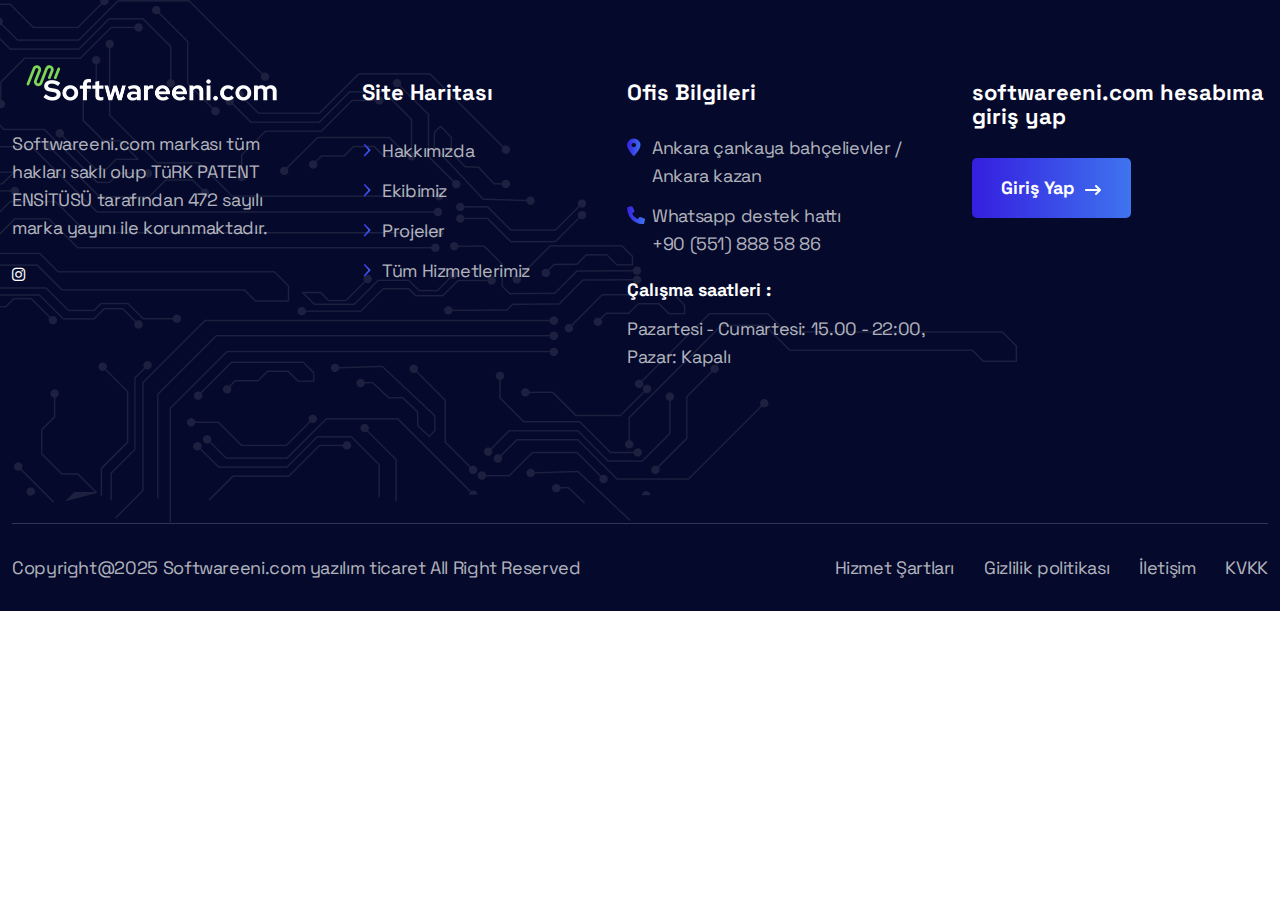
<file: footer.html>
<!DOCTYPE html>
<html lang="en">
<head>
    <meta charset="UTF-8">
    <meta name="viewport" content="width=device-width, initial-scale=1.0">
    <title>Document</title>
</head>
<body>
        <footer>

        <!-- footer area start -->
        <div class="tg-footer-area fix p-relative z-index black-bg pt-80 pb-100">
            <div class="tg-footer-shape-1">
                <img src="assets/img/footer/shape-1-1.png" alt="">
            </div>
           <div class="container">
              <div class="row">
                 <div class="col-xl-3 col-lg-4 col-md-6 col-sm-6 mb-50  wow tgfadeUp" data-wow-duration=".9s" data-wow-delay=".3s">
                    <div class="tg-footer-widget footer-col-1">
                       <div class="tg-footer-logo pb-15">
                          <a href="index.html"><img src="assets/img/logo/logo-white.png" alt="" style="width: 400px;"></a>
                       </div>
                       <div class="tg-footer-text">
                          <p>Softwareeni.com markası tüm hakları saklı olup TüRK PATENT ENSİTÜSÜ tarafından 472 sayılı marka yayını ile korunmaktadır.</p>
                       </div>
                       <div class="tg-footer-social">

                          <a href="#"><i class="fa-brands fa-instagram"></i></a>
                       </div>
                    </div>
                 </div>
                 <div class="col-xl-3 col-lg-4 col-md-6 col-sm-6 mb-50  wow tgfadeUp" data-wow-duration=".9s" data-wow-delay=".5s">
                    <div class="tg-footer-widget footer-col-2">
                       <h4 class="tg-footer-widget-title">Site Haritası</h4>
                       <div class="tg-footer-list">
                          <ul>
                             <li><a href="#"><i class="fa-regular fa-angle-right"></i>Hakkımızda</a></li>
                             <li><a href="#"><i class="fa-regular fa-angle-right"></i>Ekibimiz</a></li>
                             <li><a href="#"><i class="fa-regular fa-angle-right"></i>Projeler</a></li>
                             <li><a href="#"><i class="fa-regular fa-angle-right"></i>Tüm Hizmetlerimiz</a></li>
                          </ul>
                       </div>
                    </div>
                 </div>
                 <div class="col-xl-3 col-lg-4 col-md-6 col-sm-6 mb-50  wow tgfadeUp" data-wow-duration=".9s" data-wow-delay=".7s">
                    <div class="tg-footer-widget footer-col-3">
                        <h4 class="tg-footer-widget-title">Ofis Bilgileri</h4>
                       <div class="tg-footer-Office-info mb-20">
                          <span>
                             <a target="_blank" href="#"><i class="fa-solid fa-location-dot"></i>Ankara çankaya bahçelievler / Ankara kazan <br>
                                </a>
                          </span>
                          <span>
                             <a href="https://wa.me/905518885886"><i class="fa-solid fa-phone"></i>Whatsapp destek hattı <br> +90 (551) 888 58 86</a>
                          </span>
                        </div>
                        <div class="tg-footer-Office-schedule">
                          <h6 class="mb-15">Çalışma saatleri :</h6>
                          <span>Pazartesi - Cumartesi: 15.00 - 22:00, <br>
                              Pazar: Kapalı</span>
                        </div>
                    </div>
                 </div>
                 <div class="col-xl-3 col-lg-4 col-md-6 col-sm-6 mb-50  wow tgfadeUp" data-wow-duration=".9s" data-wow-delay=".9s">
                    <div class="tg-footer-widget footer-col-4">
                        <h4 class="tg-footer-widget-title">softwareeni.com hesabıma <br> giriş yap</h4>
                                <a class="tg-btn-gradient" href="panel.softwareeni.com">
                                   Giriş Yap
                                    <span>
                                        <svg width="17" height="12" viewBox="0 0 17 12" fill="none"
                                            xmlns="http://www.w3.org/2000/svg">
                                            <path
                                                d="M15.6875 6.71875L11.6875 10.7188C11.3125 11.125 10.6562 11.125 10.2812 10.7188C9.875 10.3438 9.875 9.6875 10.2812 9.3125L12.5625 7H1C0.4375 7 0 6.5625 0 6C0 5.40625 0.4375 5 1 5H12.5625L10.2812 2.71875C9.875 2.34375 9.875 1.6875 10.2812 1.3125C10.6562 0.90625 11.3125 0.90625 11.6875 1.3125L15.6875 5.3125C16.0938 5.6875 16.0938 6.34375 15.6875 6.71875Z"
                                                fill="white" />
                                        </svg>
                                    </span>
                                </a>
                    </div>
                 </div>
              </div>
           </div>
        </div>
        <!-- footer area end -->
  
        <!-- copy-right area start -->
        <div class="tg-copyright-area black-bg">
           <div class="container">
              <div class="tg-copyright-border tg-copyright-ptb">
                 <div class="row align-items-center">
                    <div class="col-xl-6 col-lg-6 col-md-6 col-12  wow tgfadeUp" data-wow-duration=".9s" data-wow-delay=".3s">
                       <div class="tg-copyright-left text-center text-md-start">
                          <p>Copyright@2025 Softwareeni.com yazılım ticaret All Right Reserved</p>
                       </div>
                    </div>
                    <div class="col-xl-6 col-lg-6 col-md-6 col-12  wow tgfadeUp" data-wow-duration=".9s" data-wow-delay=".3s">
                       <div class="tg-copyright-right text-center text-md-end">
                          <a class="text-anim-2" href="#">Hizmet Şartları</a>
                          <a class="text-anim-2" href="Privace-policy.html">Gizlilik politikası</a>
                          <a class="text-anim-2" href="contact.html">İletişim</a>
                         <a class="text-anim-2" href="/kvkk.html">KVKK</a>
                       </div>
                    </div>
                 </div>
              </div>
           </div>
        </div>
        <!-- copy-right area end -->
  
    </footer>
          <!-- CSS here -->
    <link rel="stylesheet" href="assets/css/bootstrap.min.css">
    <link rel="stylesheet" href="assets/css/animate.min.css">
    <link rel="stylesheet" href="assets/css/custom-animation.css">
    <link rel="stylesheet" href="assets/css/fontawesome-all.min.css">
    <link rel="stylesheet" href="assets/css/swiper-bundle.min.css">
    <link rel="stylesheet" href="assets/css/magnific-popup.css">
    <link rel="stylesheet" href="assets/css/flaticon.css">
    <link rel="stylesheet" href="assets/css/spacing.css">
    <link rel="stylesheet" href="assets/css/main.css">

        <script src="assets/js/vendor/jquery-3.6.0.min.js"></script>
    <script src="assets/js/bootstrap.min.js"></script>
    <script src="assets/js/isotope.pkgd.min.js"></script>
    <script src="assets/js/purecounter.js"></script>
    <script src="assets/js/imagesloaded.pkgd.min.js"></script>
    <script src="assets/js/wow.js"></script>
    <script src="assets/js/ajax-form.js"></script>
    <script src="assets/js/swiper-bundle.min.js"></script>
    <script src="assets/js/magnific-popup.js"></script>
    <script src="assets/js/main.js"></script>
</body>
</html>
</file>
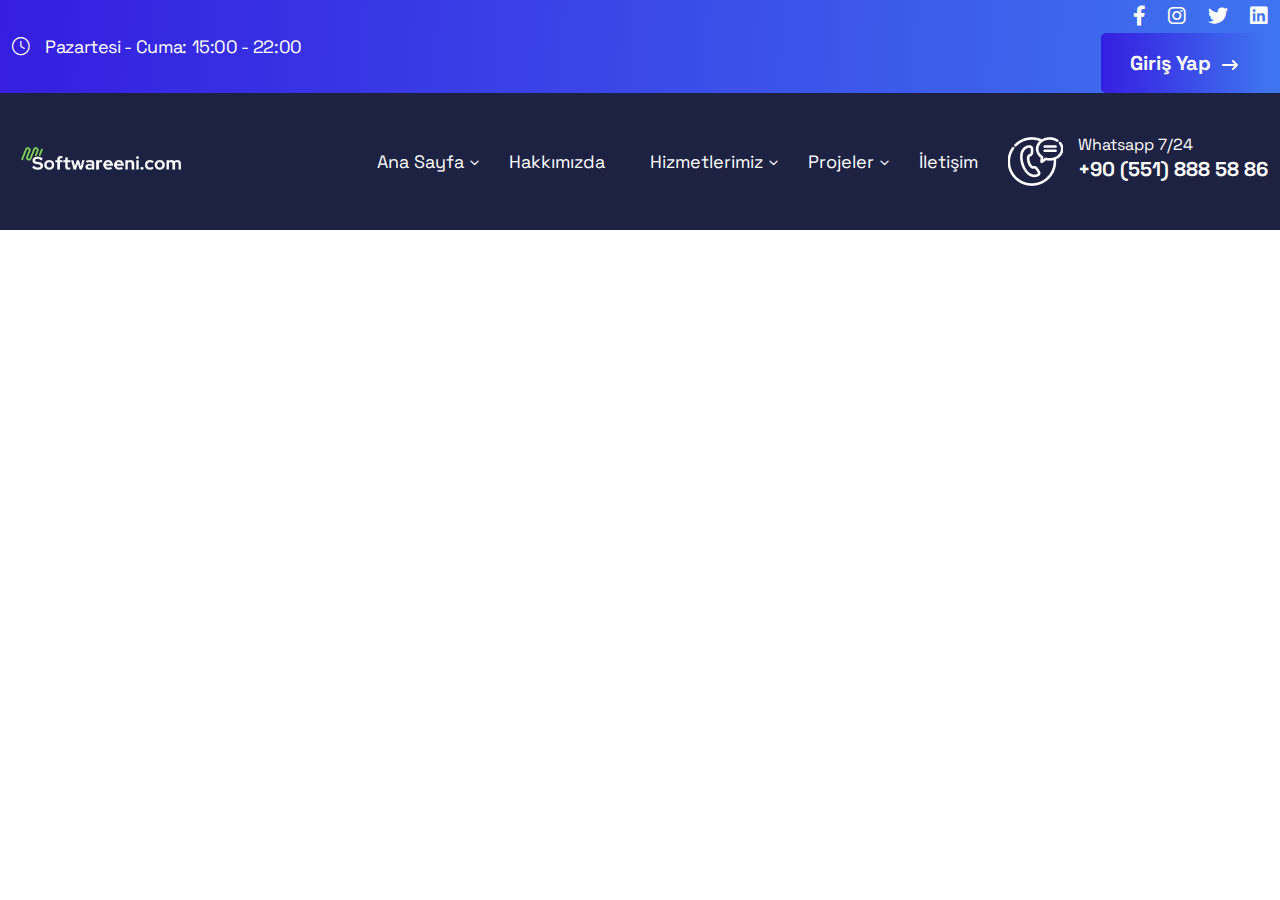
<file: header.html>
<!DOCTYPE html>
<html lang="tr">
<head>
    
<!-- Google tag (gtag.js) -->
<script async src="https://www.googletagmanager.com/gtag/js?id=G-BZ74FXEV75"></script>
<script>
  window.dataLayer = window.dataLayer || [];
  function gtag(){dataLayer.push(arguments);}
  gtag('js', new Date());

  gtag('config', 'G-BZ74FXEV75');
</script>

    <meta charset="UTF-8">
    <meta name="viewport" content="width=device-width, initial-scale=1.0">
    <title>Document</title>
    
    <!-- Disable Cloudflare auto-injections -->
    <meta name="cf-settings" content="no-minify,no-rocket-loader">
    <meta http-equiv="Cache-Control" content="no-transform">
    
    <!-- Performance optimizations -->
    <meta http-equiv="Cache-Control" content="public, max-age=31536000">
    <link rel="dns-prefetch" href="//wa.me">
    
    <!-- Font preloads with relative paths -->
    <link rel="preload" href="./assets/fonts/fa-solid-900.woff2" as="font" type="font/woff2" crossorigin>
    <link rel="preload" href="./assets/fonts/fa-regular-400.woff2" as="font" type="font/woff2" crossorigin>
    <link rel="preload" href="./assets/fonts/fa-brands-400.woff2" as="font" type="font/woff2" crossorigin>
    
    <!-- Preload critical resources with relative paths -->
    <link rel="preload" href="./assets/css/main.css" as="style">
    <link rel="preload" href="./assets/js/vendor/jquery-3.6.0.min.js" as="script">
    
    <!-- Inline Critical CSS for instant rendering -->
    <style>
        /* Critical CSS - Inline styles for faster rendering */
        body{margin:0;padding:0;font-family:Arial,sans-serif;line-height:1.6}
        .container{max-width:1200px;margin:0 auto;padding:0 15px}
        .row{display:flex;flex-wrap:wrap;margin:0 -15px}
        .col-6,.col-md-6,.col-lg-6,.col-xl-6{flex:0 0 50%;max-width:50%;padding:0 15px}
        .col-12,.col-md-12,.col-lg-12,.col-xl-12{flex:0 0 100%;max-width:100%;padding:0 15px}
        .d-flex{display:flex}.d-none{display:none}.justify-content-end{justify-content:flex-end}
        .align-items-center{align-items:center}.text-end{text-align:right}
        .tg-header__area{background:#000;padding:15px 0}.logo img{max-height:50px}
        
        /* Enhanced mobile nav toggler styles */
        .mobile-nav-toggler{
            color:#fff !important;
            font-size:20px !important;
            cursor:pointer !important;
            padding:10px !important;
            display:flex !important;
            align-items:center !important;
            justify-content:center !important;
            background:transparent !important;
            border:none !important;
            outline:none !important;
            user-select:none !important;
            -webkit-tap-highlight-color:transparent !important;
            transition:all 0.3s ease !important;
            min-width:40px !important;
            min-height:40px !important;
        }
        .mobile-nav-toggler:hover,.mobile-nav-toggler:focus,.mobile-nav-toggler:active{
            opacity:0.8 !important;
            transform:scale(1.1) !important;
        }
        .mobile-nav-toggler i{font-size:18px !important;pointer-events:none !important;}
        
        /* Hamburger icon fallback */
        .mobile-nav-toggler i:before{content:"\2630";font-family:Arial,sans-serif;font-size:20px;font-weight:bold}
        .hamburger-fallback{font-size:24px !important;font-weight:bold !important;pointer-events:none !important;}
        
        /* Mobile menu styles */
        .tgmobile__menu{
            position:fixed !important;
            right:0 !important;
            top:0 !important;
            width:300px !important;
            height:100% !important;
            background:#000 !important;
            transform:translateX(101%) !important;
            transition:transform 0.3s ease !important;
            z-index:9999 !important;
            visibility:hidden !important;
        }
        .mobile-menu-visible .tgmobile__menu{
            transform:translateX(0) !important;
            visibility:visible !important;
        }
        .tgmobile__menu-backdrop{
            position:fixed !important;
            top:0 !important;
            left:0 !important;
            width:100% !important;
            height:100% !important;
            background:rgba(0,0,0,0.5) !important;
            opacity:0 !important;
            visibility:hidden !important;
            transition:all 0.3s ease !important;
            z-index:9998 !important;
        }
        .mobile-menu-visible .tgmobile__menu-backdrop{
            opacity:1 !important;
            visibility:visible !important;
        }
        .mobile-menu-visible{overflow:hidden !important;}
        
        .lazy{opacity:0;transition:opacity 0.3s}.lazy-loaded{opacity:1}
        @media (max-width:767px){.d-none{display:block}.d-xl-none{display:block}}
        @media (min-width:1200px){.d-xl-none{display:none !important}}
    </style>
    
    <!-- Critical CSS loaded immediately with relative paths -->
    <link rel="stylesheet" href="./assets/css/bootstrap.min.css">
    <link rel="stylesheet" href="./assets/css/fontawesome-all.min.css">
    <link rel="stylesheet" href="./assets/css/main.css">
    
    <!-- Non-critical CSS loaded asynchronously -->
    <link rel="preload" href="./assets/css/animate.min.css" as="style" onload="this.onload=null;this.rel='stylesheet'">
    <link rel="preload" href="./assets/css/custom-animation.css" as="style" onload="this.onload=null;this.rel='stylesheet'">
    <link rel="preload" href="./assets/css/swiper-bundle.min.css" as="style" onload="this.onload=null;this.rel='stylesheet'">
    <link rel="preload" href="./assets/css/magnific-popup.css" as="style" onload="this.onload=null;this.rel='stylesheet'">
    <link rel="preload" href="./assets/css/flaticon.css" as="style" onload="this.onload=null;this.rel='stylesheet'">
    <link rel="preload" href="./assets/css/spacing.css" as="style" onload="this.onload=null;this.rel='stylesheet'">
    
    <!-- Fallback for browsers that don't support preload -->
    <noscript>
        <link rel="stylesheet" href="./assets/css/animate.min.css">
        <link rel="stylesheet" href="./assets/css/custom-animation.css">
        <link rel="stylesheet" href="./assets/css/swiper-bundle.min.css">
        <link rel="stylesheet" href="./assets/css/magnific-popup.css">
        <link rel="stylesheet" href="./assets/css/flaticon.css">
        <link rel="stylesheet" href="./assets/css/spacing.css">
    </noscript>

</head>
<body>
    <header>
        
        <!-- header-top-area start-->
        <div class="tg-header-top__area gradient-bg">
            <div class="container">
                <div class="row align-items-center">
                    <div class="col-md-9 col-7">
                        <div class="tg-header-top__info">
                            <ul>

                                <li class="d-none d-md-inline-block">
                                    <i class="fa-light fa-clock"></i>
                                    <span>Pazartesi - Cuma: 15:00 - 22:00</span>
                                </li>
                            </ul>
                        </div>
                    </div>
                    <div class="col-md-3 col-5">
                        
                        <div class="tg-header-top__social text-end">
                            <a href="#"><i class="fa-brands fa-facebook-f"></i></a>
                            <a href="#"><i class="fa-brands fa-instagram"></i></a>
                            <a href="#"><i class="fa-brands fa-twitter"></i></a>
                            <a href="#"><i class="fa-brands fa-linkedin"></i></a>
                        <div class="tg-hero-button wow tgfadeUp" data-wow-duration=".9s" data-wow-delay=".9s">
                                <a class="tg-btn-gradient" href="https://panel.softwareeni.com">
                                   Giriş Yap
                                    <span>
                                        <svg width="17" height="12" viewBox="0 0 17 12" fill="none"
                                            xmlns="http://www.w3.org/2000/svg">
                                            <path
                                                d="M15.6875 6.71875L11.6875 10.7188C11.3125 11.125 10.6562 11.125 10.2812 10.7188C9.875 10.3438 9.875 9.6875 10.2812 9.3125L12.5625 7H1C0.4375 7 0 6.5625 0 6C0 5.40625 0.4375 5 1 5H12.5625L10.2812 2.71875C9.875 2.34375 9.875 1.6875 10.2812 1.3125C10.6562 0.90625 11.3125 0.90625 11.6875 1.3125L15.6875 5.3125C16.0938 5.6875 16.0938 6.34375 15.6875 6.71875Z"
                                                fill="white" />
                                        </svg>
                                    </span>
                                </a>
                            </div>
                        </div>
                    </div>
                </div>
            </div>
        </div>
        <!-- header-top-area end-->

        <!-- header-area -start-->
        <div id="sticky-header" class="tg-header__area black-bg-2 tg-header__mob-space">
            <div class="container">
                <div class="row align-items-center">
                    <div class="col-xl-2 col-lg-5 col-md-5 col-6">
                        <div class="logo">
                            <a href="index.html">
                                <img src="./assets/img/logo/logo-white.png" alt="#">
                            </a>
                        </div>
                    </div>
                    <div class="col-xl-7 d-none d-xl-block">
                        <div class="tgmenu__wrap">
                            <div class="tgmenu__navbar-wrap tgmenu__main-menu">
                                <nav class="tgmenu__nav">
                                    <ul class="navigation">
                                        <li class="menu-item-has-children"><a href="index.html">Ana sayfa</a>
                                            <ul class="sub-menu">
                                                
                                            </ul>
                                        </li>
                                        <li><a href="about-us.html">Hakkımızda</a></li>
                                        <li class="menu-item-has-children">
                                            <a href="service.html">Hizmetlerimiz</a>
                                            <ul class="sub-menu">
                                                <li><a href="Web-Design.html">WEB tasarımı</a></li>
                                          
                                                <li><a href="service-details.html">Hizmet Detayları</a></li>
                                            </ul>
                                        </li>
                                        <li class="menu-item-has-children">
                                            <a href="project.html">Projeler</a>
                                            <ul class="sub-menu">
                                                
                                                <li><a href="project.html">Proje</a></li>
                                                <li><a href="project-details.html">Proje Detayları</a></li>
                                            </ul>   
                                        </li>
                                        
                                        <li><a href="contact.html">İletişim</a></li>
                                    </ul>
                                </nav>
                            </div>
                        </div>
                    </div>
                    <div class="col-xl-3 col-lg-7 col-md-7 col-6">
                        <div class="tgmenu__action-wrap d-flex justify-content-end">
                            <div class="tgmenu__action d-none d-sm-flex d-flex align-items-center">
                                <div class="tgmenu__icon">
                                    <span>
                                        <img src="./assets/img/header/calling.png" alt="">
                                    </span>
                                </div>
                                <div class="tgmenu__content">
                                    <span>Whatsapp 7/24</span>
                                    <a href="https://wa.me/905518885886">+90 (551) 888 58 86</a>
                                </div>
                            </div>
                            <div class="mobile-nav-toggler d-xl-none" id="mobile-menu-toggle" role="button" tabindex="0" aria-label="Toggle mobile menu">
                                <i class="fas fa-bars"></i>
                                <!-- Fallback hamburger icon -->
                                <span class="hamburger-fallback" style="display:none;">☰</span>
                            </div>
                        </div>
                    </div>
                </div>
            </div>
        </div>
        <!-- header-area-end -->

              <!-- Mobile Menu  -->
        <div class="tgmobile__menu" id="mobile-menu-container">
            <nav class="tgmobile__menu-box">
                <div class="close-btn" id="mobile-menu-close"><i class="fa-sharp fa-regular fa-xmark"></i></div>
                <div class="nav-logo">
                    <a href="index.html">
                        <img src="./assets/img/logo/logo-white.png" alt="Nerko">
                    </a>
                </div>
                <div class="tgmobile__menu-outer">
                    <!--Here Menu Will Come Automatically Via Javascript / Same Menu as in Header-->
                </div>
                <div class="social-links">
                    <ul class="list-wrap">
                        <li><a href="#"><i class="fab fa-facebook-f"></i></a></li>
                        <li><a href="#"><i class="fab fa-twitter"></i></a></li>
                        <li><a href="#"><i class="fab fa-instagram"></i></a></li>
                        <li><a href="#"><i class="fab fa-discord"></i></a></li>
                        <li><a href="#"><i class="fab fa-telegram-plane"></i></a></li>
                    </ul>
                </div>
            </nav>
        </div>
        <div class="tgmobile__menu-backdrop" id="mobile-menu-backdrop"></div>
        <!-- End Mobile Menu -->






          <!-- CSS here -->


        </header>
    <!-- Optimized JS loading - Critical scripts first -->
    <script src="./assets/js/cloudflare-blocker.js"></script>
    <script src="./assets/js/mobile-menu-server.js"></script>
    <script src="./assets/js/vendor/jquery-3.6.0.min.js"></script>
    <script src="./assets/js/lazy-load.js"></script>
    
    <!-- Server Debug Script (remove in production) -->
    <script src="./assets/js/server-debug.js"></script>
    
    <!-- FontAwesome fallback check -->
    <script>
        // Check if FontAwesome is loaded, if not show fallback
        setTimeout(function() {
            var faIcon = document.querySelector('.fas.fa-bars');
            if (faIcon && window.getComputedStyle(faIcon, ':before').content === 'none') {
                faIcon.style.display = 'none';
                var fallback = document.querySelector('.hamburger-fallback');
                if (fallback) {
                    fallback.style.display = 'inline-block';
                }
            }
        }, 500); // Increased timeout for server response
    </script>
    
    <!-- Non-critical scripts loaded asynchronously -->
    <script>
        // Async load non-critical scripts with relative paths
        function loadScript(src) {
            var script = document.createElement('script');
            script.src = './' + src;
            script.async = true;
            script.onerror = function() {
                console.warn('Failed to load script: ' + src);
            };
            document.head.appendChild(script);
        }
        
        // Load scripts after page load
        window.addEventListener('load', function() {
            loadScript('assets/js/bootstrap.min.js');
            loadScript('assets/js/isotope.pkgd.min.js');
            loadScript('assets/js/purecounter.js');
            loadScript('assets/js/imagesloaded.pkgd.min.js');
            loadScript('assets/js/wow.js');
            loadScript('assets/js/ajax-form.js');
            loadScript('assets/js/swiper-bundle.min.js');
            loadScript('assets/js/magnific-popup.js');
            
            // Load main.js last as it depends on others
            setTimeout(function() {
                loadScript('assets/js/main.js');
            }, 200); // Increased timeout for server
        });
    </script>
</body>
</html>


</html>
</file>
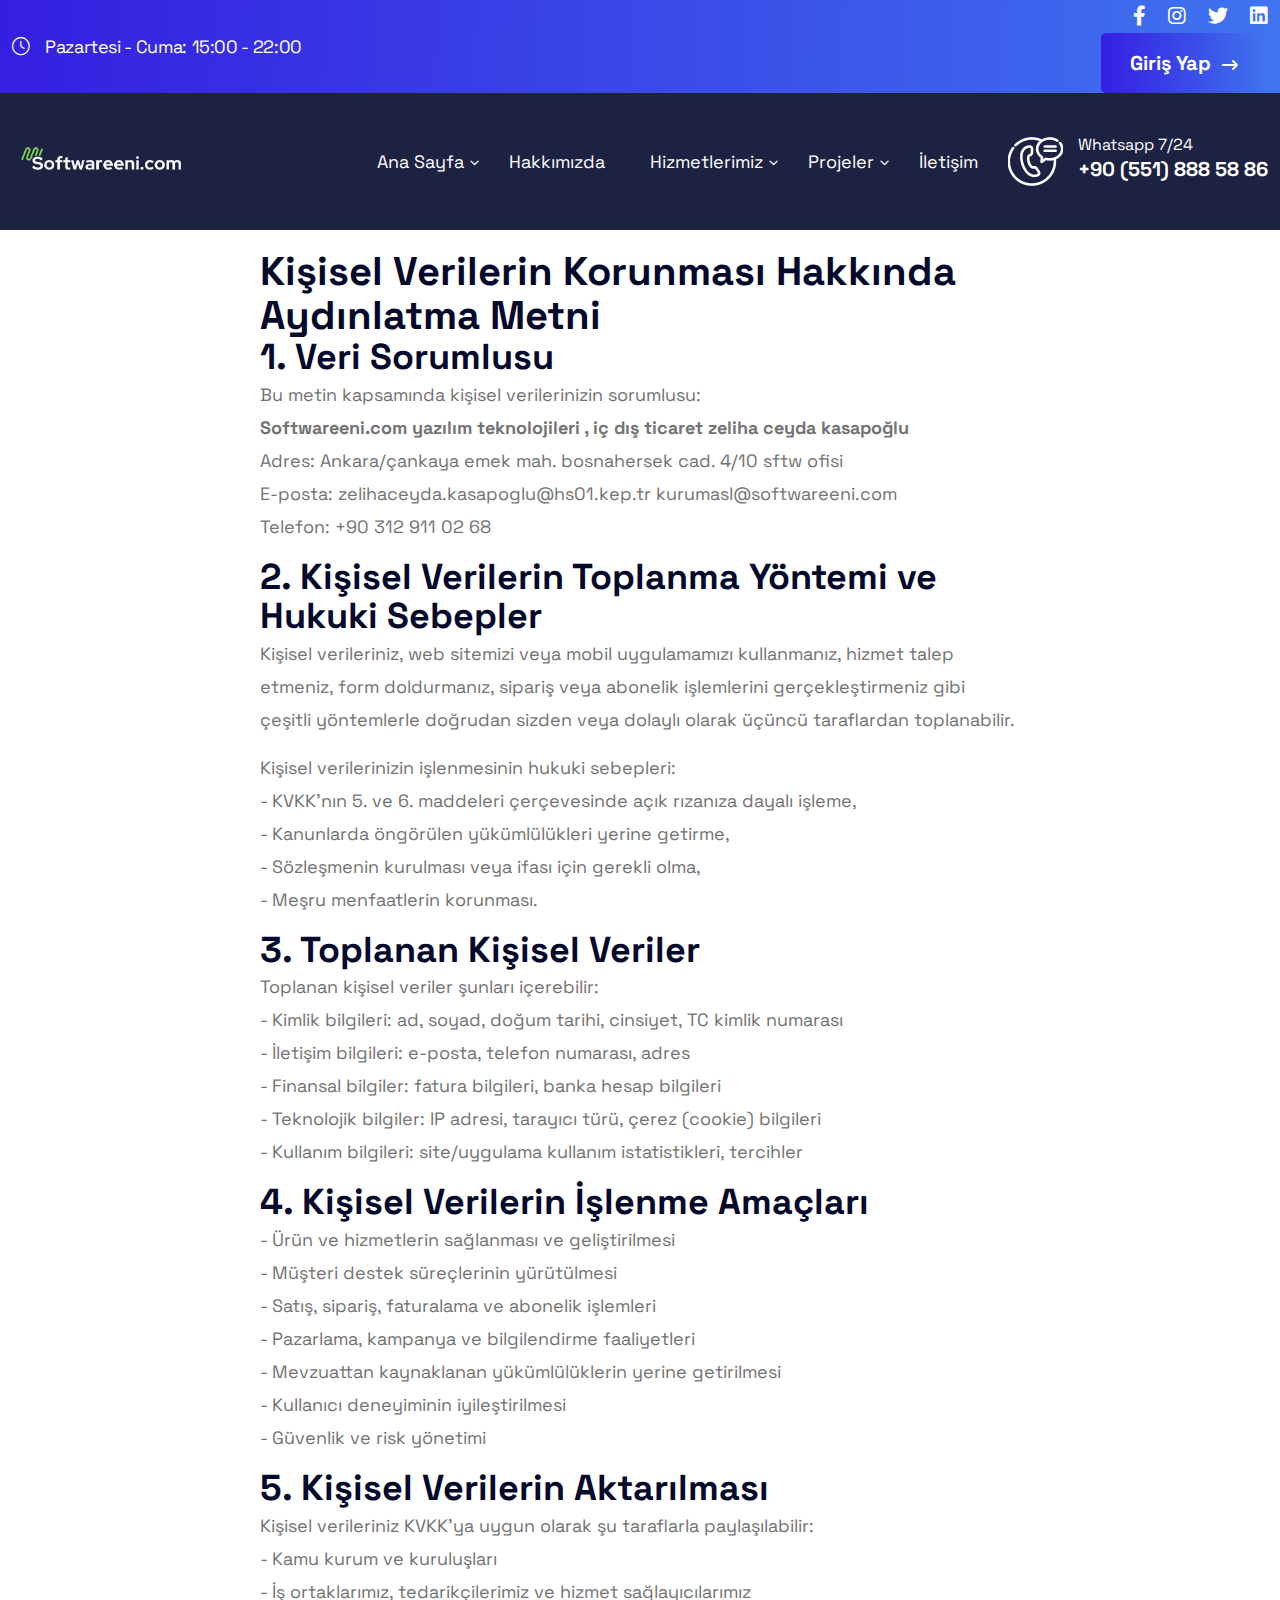
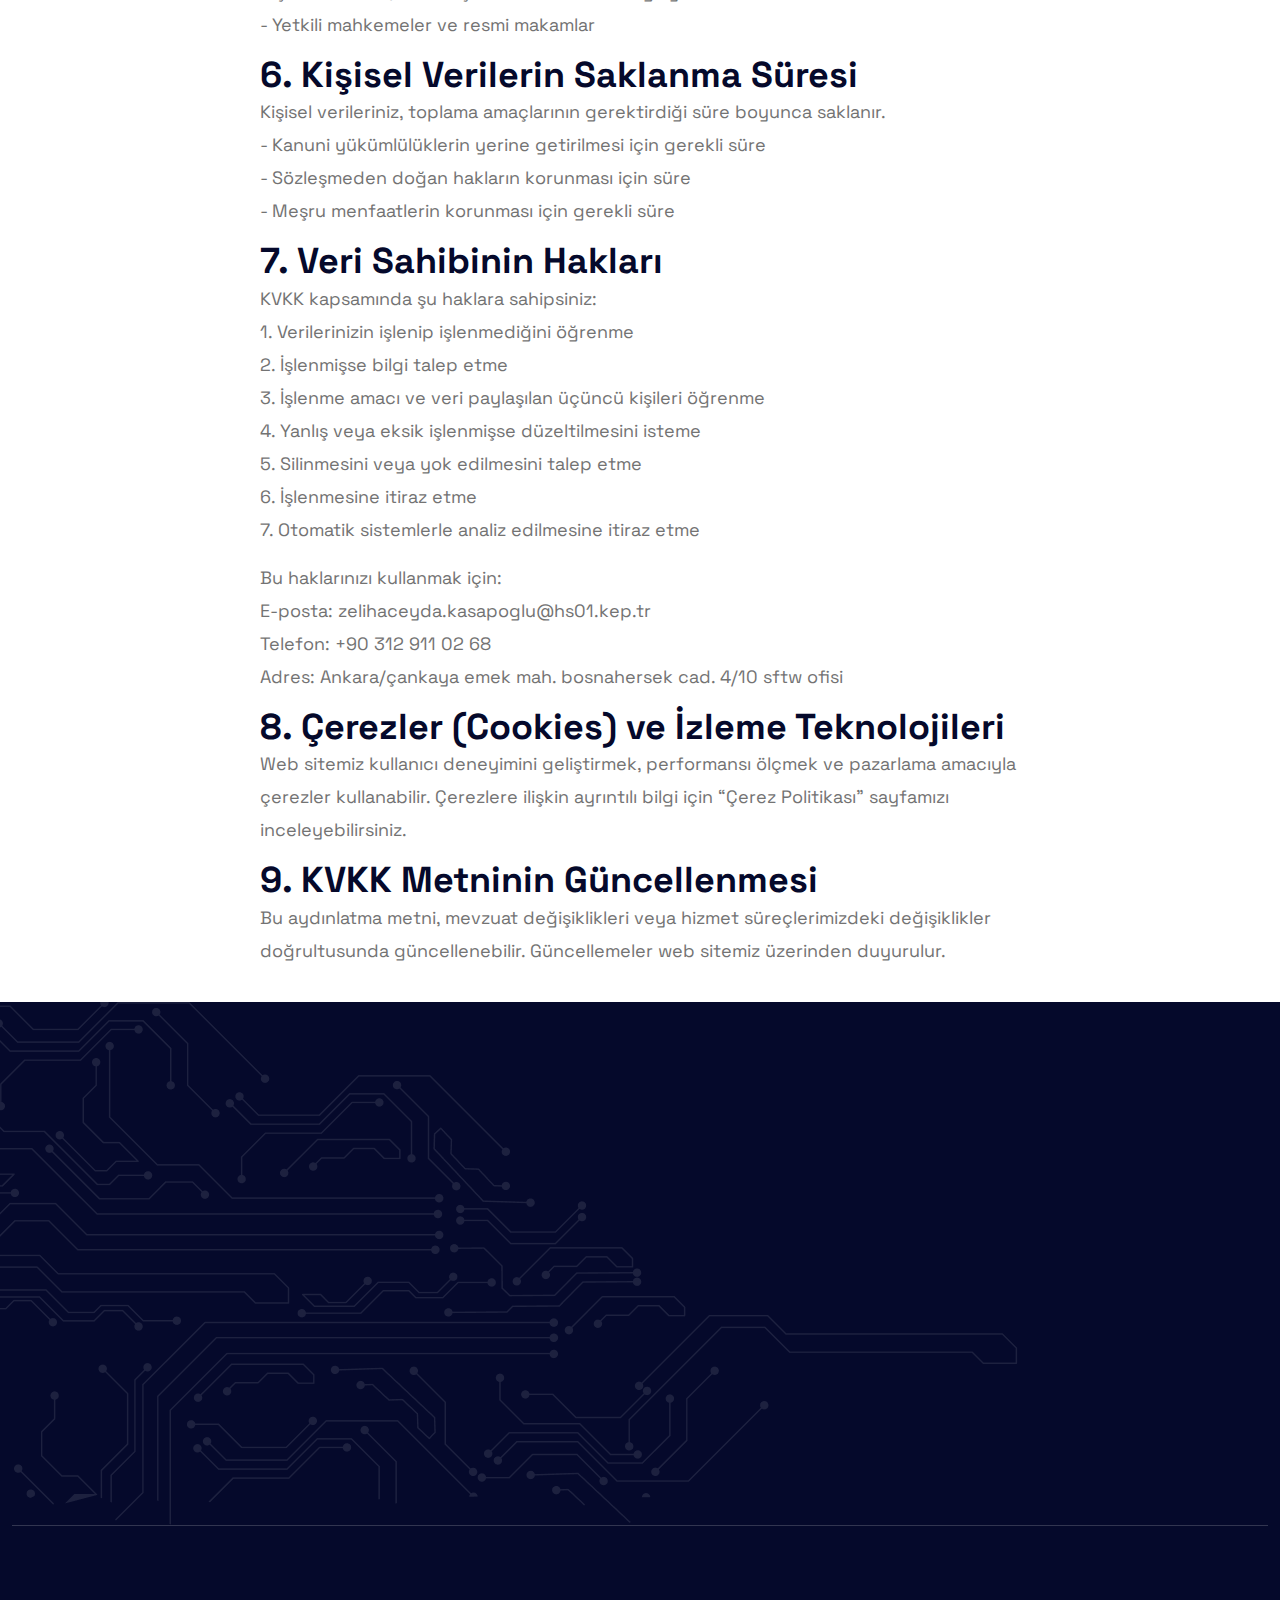
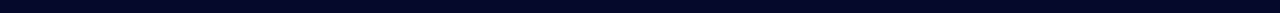
<file: kvkk.html>
<!DOCTYPE html>
<html lang="en">
<head>
        <link rel="stylesheet" href="assets/css/bootstrap.min.css">
    <link rel="stylesheet" href="assets/css/animate.min.css">
    <link rel="stylesheet" href="assets/css/custom-animation.css">
    <link rel="stylesheet" href="assets/css/fontawesome-all.min.css">
    <link rel="stylesheet" href="assets/css/swiper-bundle.min.css">
    <link rel="stylesheet" href="assets/css/magnific-popup.css">
    <link rel="stylesheet" href="assets/css/flaticon.css">
    <link rel="stylesheet" href="assets/css/spacing.css">
    <link rel="stylesheet" href="assets/css/main.css">
    <meta charset="UTF-8">
    <meta name="viewport" content="width=device-width, initial-scale=1.0">
    <title>KVKK Aydınlatma Metni</title>
</head>
<body>
    <div id="header"></div>

<style>
    html, body {
  margin: 0;
  padding: 0;
}
    #main-content {
        padding: 20px;
        max-width: 800px;
        margin: auto;
        font-family: Arial, sans-serif;
        line-height: 1.6;
    }
    
    h1, h2, h3 {
        color: #333;
    }
    
    p {
        margin-bottom: 15px;
        color: #555;
    }
    
    ul {
        margin-bottom: 15px;
        padding-left: 20px;
        color: #555;
    }
    
    a {
        color: #0066cc;
        text-decoration: none;
    }
    
    a:hover {
        text-decoration: underline;
    }
</style>


<div id="main-content" >

<h1>Kişisel Verilerin Korunması Hakkında Aydınlatma Metni</h1>

<h2>1. Veri Sorumlusu</h2>
<p>
Bu metin kapsamında kişisel verilerinizin sorumlusu: <br>
<strong>Softwareeni.com yazılım teknolojileri , iç dış ticaret zeliha ceyda kasapoğlu  </strong> <br>
Adres: Ankara/çankaya emek mah. bosnahersek cad. 4/10 sftw ofisi  <br>
E-posta: zelihaceyda.kasapoglu@hs01.kep.tr kurumasl@softwareeni.com<br>
Telefon: +90 312 911 02 68
</p>

<h2>2. Kişisel Verilerin Toplanma Yöntemi ve Hukuki Sebepler</h2>
<p>
Kişisel verileriniz, web sitemizi veya mobil uygulamamızı kullanmanız, hizmet talep etmeniz, form doldurmanız, sipariş veya abonelik işlemlerini gerçekleştirmeniz gibi çeşitli yöntemlerle doğrudan sizden veya dolaylı olarak üçüncü taraflardan toplanabilir.
</p>
<p>
Kişisel verilerinizin işlenmesinin hukuki sebepleri: <br>
- KVKK’nın 5. ve 6. maddeleri çerçevesinde açık rızanıza dayalı işleme, <br>
- Kanunlarda öngörülen yükümlülükleri yerine getirme, <br>
- Sözleşmenin kurulması veya ifası için gerekli olma, <br>
- Meşru menfaatlerin korunması.
</p>

<h2>3. Toplanan Kişisel Veriler</h2>
<p>
Toplanan kişisel veriler şunları içerebilir: <br>
- Kimlik bilgileri: ad, soyad, doğum tarihi, cinsiyet, TC kimlik numarası <br>
- İletişim bilgileri: e-posta, telefon numarası, adres <br>
- Finansal bilgiler: fatura bilgileri, banka hesap bilgileri <br>
- Teknolojik bilgiler: IP adresi, tarayıcı türü, çerez (cookie) bilgileri <br>
- Kullanım bilgileri: site/uygulama kullanım istatistikleri, tercihler
</p>

<h2>4. Kişisel Verilerin İşlenme Amaçları</h2>
<p>
- Ürün ve hizmetlerin sağlanması ve geliştirilmesi <br>
- Müşteri destek süreçlerinin yürütülmesi <br>
- Satış, sipariş, faturalama ve abonelik işlemleri <br>
- Pazarlama, kampanya ve bilgilendirme faaliyetleri <br>
- Mevzuattan kaynaklanan yükümlülüklerin yerine getirilmesi <br>
- Kullanıcı deneyiminin iyileştirilmesi <br>
- Güvenlik ve risk yönetimi
</p>

<h2>5. Kişisel Verilerin Aktarılması</h2>
<p>
Kişisel verileriniz KVKK’ya uygun olarak şu taraflarla paylaşılabilir: <br>
- Kamu kurum ve kuruluşları <br>
- İş ortaklarımız, tedarikçilerimiz ve hizmet sağlayıcılarımız <br>
- Yetkili mahkemeler ve resmi makamlar
</p>

<h2>6. Kişisel Verilerin Saklanma Süresi</h2>
<p>
Kişisel verileriniz, toplama amaçlarının gerektirdiği süre boyunca saklanır. <br>
- Kanuni yükümlülüklerin yerine getirilmesi için gerekli süre <br>
- Sözleşmeden doğan hakların korunması için süre <br>
- Meşru menfaatlerin korunması için gerekli süre
</p>

<h2>7. Veri Sahibinin Hakları</h2>
<p>
KVKK kapsamında şu haklara sahipsiniz: <br>
1. Verilerinizin işlenip işlenmediğini öğrenme <br>
2. İşlenmişse bilgi talep etme <br>
3. İşlenme amacı ve veri paylaşılan üçüncü kişileri öğrenme <br>
4. Yanlış veya eksik işlenmişse düzeltilmesini isteme <br>
5. Silinmesini veya yok edilmesini talep etme <br>
6. İşlenmesine itiraz etme <br>
7. Otomatik sistemlerle analiz edilmesine itiraz etme
</p>
<p>
Bu haklarınızı kullanmak için: <br>
E-posta: zelihaceyda.kasapoglu@hs01.kep.tr <br>
Telefon: +90 312 911 02 68 <br>
Adres: Ankara/çankaya emek mah. bosnahersek cad. 4/10 sftw ofisi
</p>

<h2>8. Çerezler (Cookies) ve İzleme Teknolojileri</h2>
<p>
Web sitemiz kullanıcı deneyimini geliştirmek, performansı ölçmek ve pazarlama amacıyla çerezler kullanabilir. Çerezlere ilişkin ayrıntılı bilgi için “Çerez Politikası” sayfamızı inceleyebilirsiniz.
</p>

<h2>9. KVKK Metninin Güncellenmesi</h2>
<p>
Bu aydınlatma metni, mevzuat değişiklikleri veya hizmet süreçlerimizdeki değişiklikler doğrultusunda güncellenebilir. Güncellemeler web sitemiz üzerinden duyurulur.
</p>




</div>





























<div id="footer"></div>

    <script src="assets/js/vendor/jquery-3.6.0.min.js"></script>
    <script src="assets/js/bootstrap.min.js"></script>
    <script src="assets/js/isotope.pkgd.min.js"></script>
    <script src="assets/js/purecounter.js"></script>
    <script src="assets/js/imagesloaded.pkgd.min.js"></script>
    <script src="assets/js/wow.js"></script>
    <script src="assets/js/ajax-form.js"></script>
    <script src="assets/js/swiper-bundle.min.js"></script>
    <script src="assets/js/magnific-popup.js"></script>
    <script src="assets/js/main.js"></script>


</body>
</html>
</file>
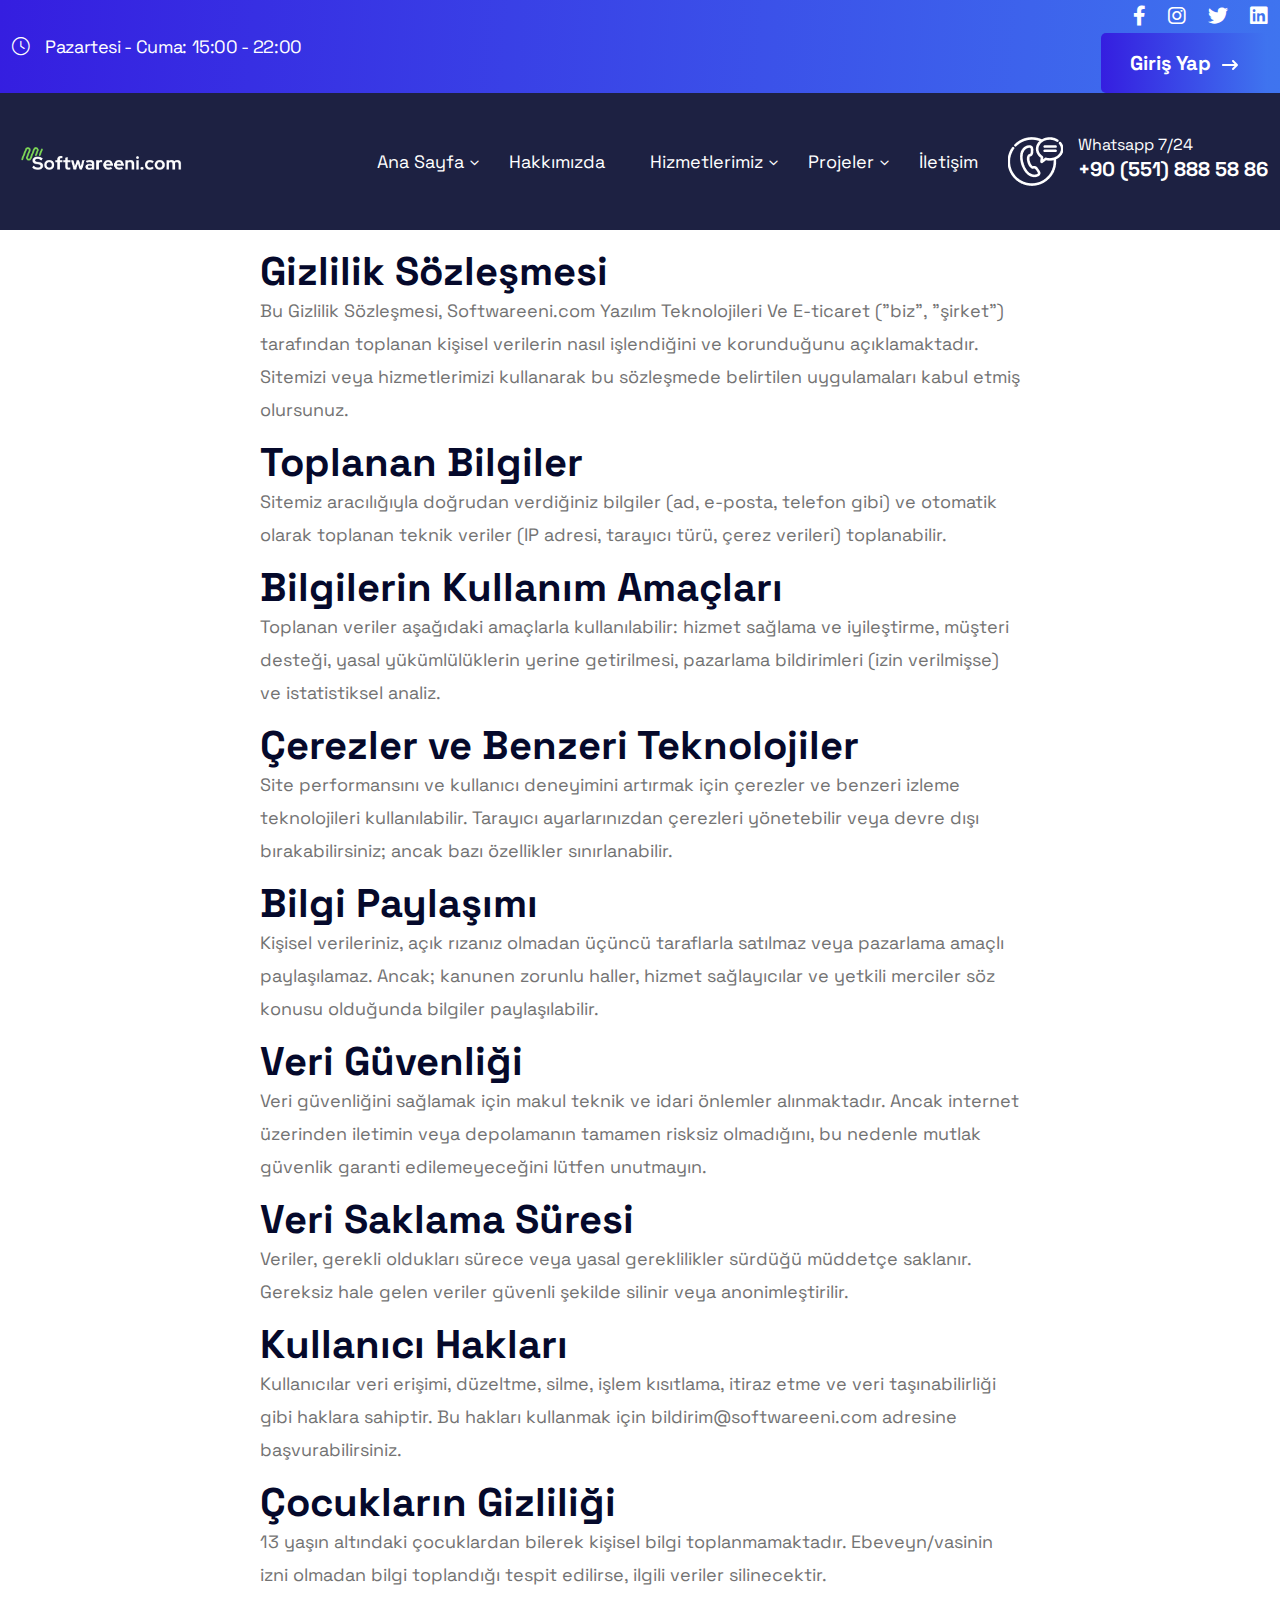
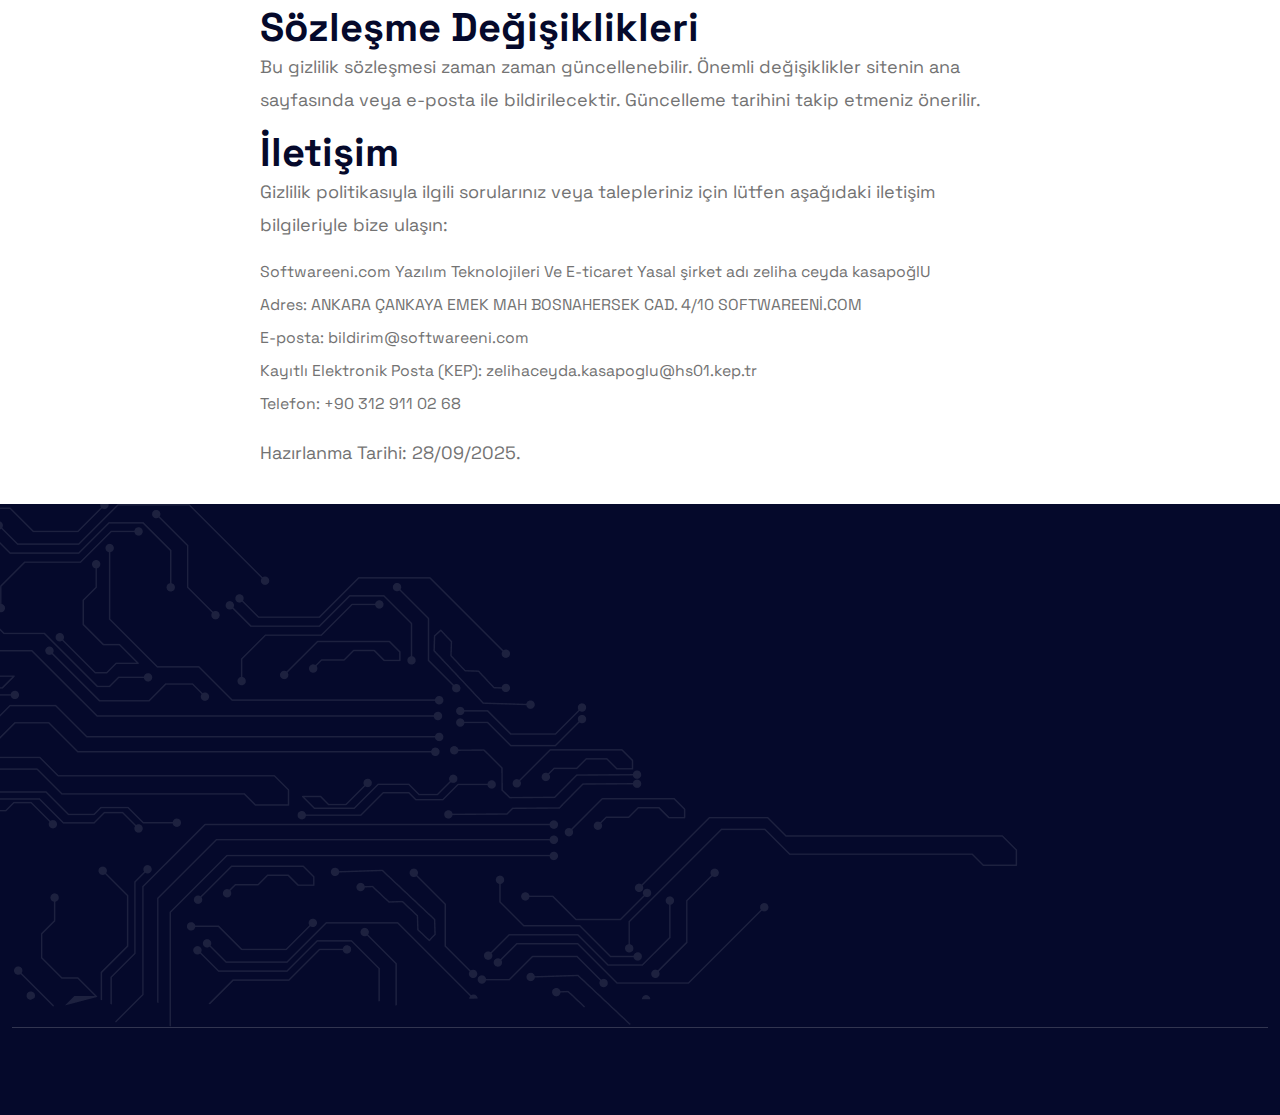
<file: Privace-policy.html>
<!DOCTYPE html>
<html lang="en">
<head>
        <link rel="stylesheet" href="assets/css/bootstrap.min.css">
    <link rel="stylesheet" href="assets/css/animate.min.css">
    <link rel="stylesheet" href="assets/css/custom-animation.css">
    <link rel="stylesheet" href="assets/css/fontawesome-all.min.css">
    <link rel="stylesheet" href="assets/css/swiper-bundle.min.css">
    <link rel="stylesheet" href="assets/css/magnific-popup.css">
    <link rel="stylesheet" href="assets/css/flaticon.css">
    <link rel="stylesheet" href="assets/css/spacing.css">
    <link rel="stylesheet" href="assets/css/main.css">
    <meta charset="UTF-8">
    <meta name="viewport" content="width=device-width, initial-scale=1.0">
    <title>GİZLİLİK SÖZLEŞMESİ</title>
</head>
<body>  
    <div id="header"></div>

<style>
    html, body {
  margin: 0;
  padding: 0;
}
    #main-content {
        padding: 20px;
        max-width: 800px;
        margin: auto;
        font-family: Arial, sans-serif;
        line-height: 1.6;
    }
    
    h1, h2, h3 {
        color: #333;
    }
    
    p {
        margin-bottom: 15px;
        color: #555;
    }
    
    ul {
        margin-bottom: 15px;
        padding-left: 20px;
        color: #555;
    }
    
    a {
        color: #0066cc;
        text-decoration: none;
    }
    
    a:hover {
        text-decoration: underline;
    }
</style>


<div id="main-content" >
 <h1>Gizlilik Sözleşmesi</h1>
    <p>Bu Gizlilik Sözleşmesi, Softwareeni.com Yazılım Teknolojileri Ve E-ticaret ("biz", "şirket") tarafından toplanan kişisel verilerin nasıl işlendiğini ve korunduğunu açıklamaktadır. Sitemizi veya hizmetlerimizi kullanarak bu sözleşmede belirtilen uygulamaları kabul etmiş olursunuz.</p>

    <h1>Toplanan Bilgiler</h1>
    <p>Sitemiz aracılığıyla doğrudan verdiğiniz bilgiler (ad, e-posta, telefon gibi) ve otomatik olarak toplanan teknik veriler (IP adresi, tarayıcı türü, çerez verileri) toplanabilir.</p>

    <h1>Bilgilerin Kullanım Amaçları</h1>
    <p>Toplanan veriler aşağıdaki amaçlarla kullanılabilir: hizmet sağlama ve iyileştirme, müşteri desteği, yasal yükümlülüklerin yerine getirilmesi, pazarlama bildirimleri (izin verilmişse) ve istatistiksel analiz.</p>

    <h1>Çerezler ve Benzeri Teknolojiler</h1>
    <p>Site performansını ve kullanıcı deneyimini artırmak için çerezler ve benzeri izleme teknolojileri kullanılabilir. Tarayıcı ayarlarınızdan çerezleri yönetebilir veya devre dışı bırakabilirsiniz; ancak bazı özellikler sınırlanabilir.</p>

    <h1>Bilgi Paylaşımı</h1>
    <p>Kişisel verileriniz, açık rızanız olmadan üçüncü taraflarla satılmaz veya pazarlama amaçlı paylaşılamaz. Ancak; kanunen zorunlu haller, hizmet sağlayıcılar ve yetkili merciler söz konusu olduğunda bilgiler paylaşılabilir.</p>

    <h1>Veri Güvenliği</h1>
    <p>Veri güvenliğini sağlamak için makul teknik ve idari önlemler alınmaktadır. Ancak internet üzerinden iletimin veya depolamanın tamamen risksiz olmadığını, bu nedenle mutlak güvenlik garanti edilemeyeceğini lütfen unutmayın.</p>

    <h1>Veri Saklama Süresi</h1>
    <p>Veriler, gerekli oldukları sürece veya yasal gereklilikler sürdüğü müddetçe saklanır. Gereksiz hale gelen veriler güvenli şekilde silinir veya anonimleştirilir.</p>

    <h1>Kullanıcı Hakları</h1>
    <p>Kullanıcılar veri erişimi, düzeltme, silme, işlem kısıtlama, itiraz etme ve veri taşınabilirliği gibi haklara sahiptir. Bu hakları kullanmak için bildirim@softwareeni.com adresine başvurabilirsiniz.</p>

    <h1>Çocukların Gizliliği</h1>
    <p>13 yaşın altındaki çocuklardan bilerek kişisel bilgi toplanmamaktadır. Ebeveyn/vasinin izni olmadan bilgi toplandığı tespit edilirse, ilgili veriler silinecektir.</p>

    <h1>Sözleşme Değişiklikleri</h1>
    <p>Bu gizlilik sözleşmesi zaman zaman güncellenebilir. Önemli değişiklikler sitenin ana sayfasında veya e-posta ile bildirilecektir. Güncelleme tarihini takip etmeniz önerilir.</p>

    <h1>İletişim</h1>
    <p>Gizlilik politikasıyla ilgili sorularınız veya talepleriniz için lütfen aşağıdaki iletişim bilgileriyle bize ulaşın:</p>
    <p class="small">Softwareeni.com Yazılım Teknolojileri Ve E-ticaret Yasal şirket adı zeliha ceyda kasapoğlU<br>
    Adres: ANKARA ÇANKAYA EMEK MAH BOSNAHERSEK CAD. 4/10 SOFTWAREENİ.COM<br>
    E-posta: bildirim@softwareeni.com<br>
    Kayıtlı Elektronik Posta (KEP): zelihaceyda.kasapoglu@hs01.kep.tr<br>
    Telefon: +90 312 911 02 68</p>

    <p class="muted">Hazırlanma Tarihi: 28/09/2025. </p>



</div>
<div id="footer"></div>

    <script src="assets/js/vendor/jquery-3.6.0.min.js"></script>
    <script src="assets/js/bootstrap.min.js"></script>
    <script src="assets/js/isotope.pkgd.min.js"></script>
    <script src="assets/js/purecounter.js"></script>
    <script src="assets/js/imagesloaded.pkgd.min.js"></script>
    <script src="assets/js/wow.js"></script>
    <script src="assets/js/ajax-form.js"></script>
    <script src="assets/js/swiper-bundle.min.js"></script>
    <script src="assets/js/magnific-popup.js"></script>
    <script src="assets/js/main.js"></script>


</body>
</html>
</file>
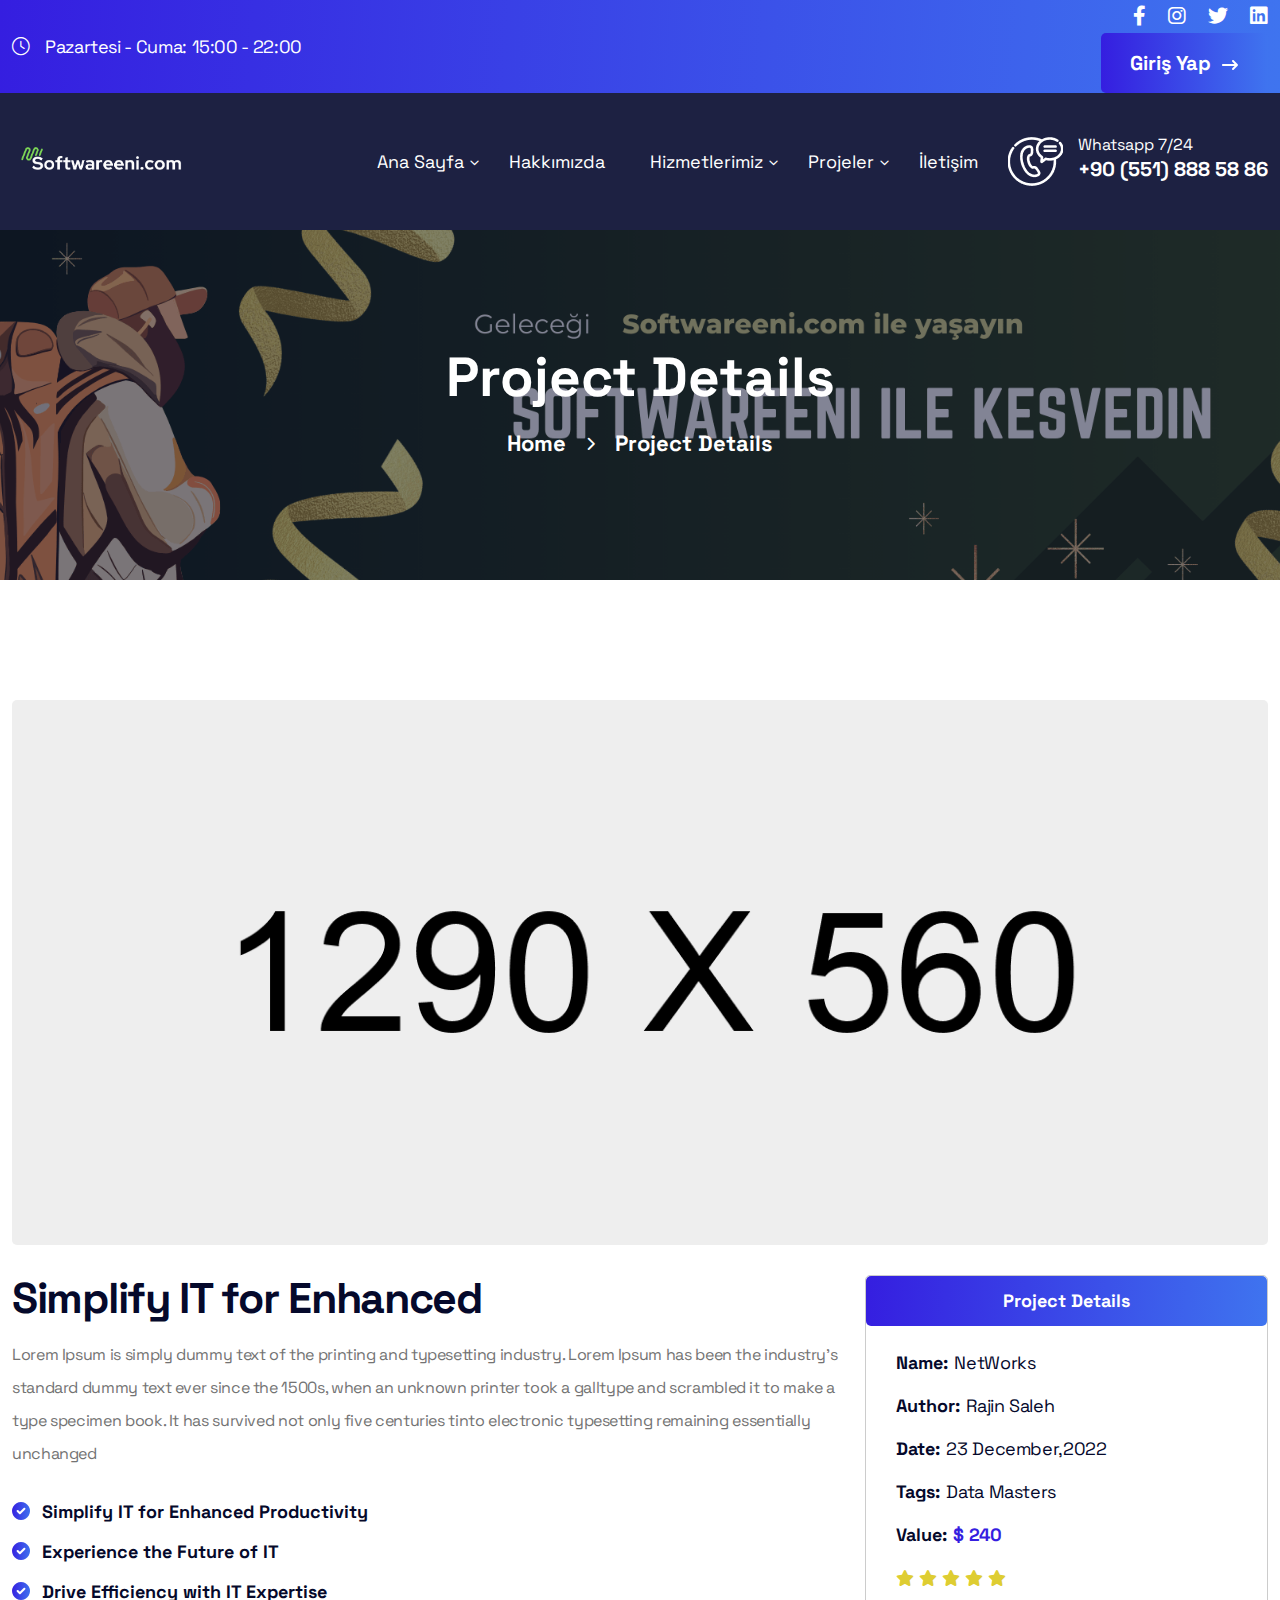
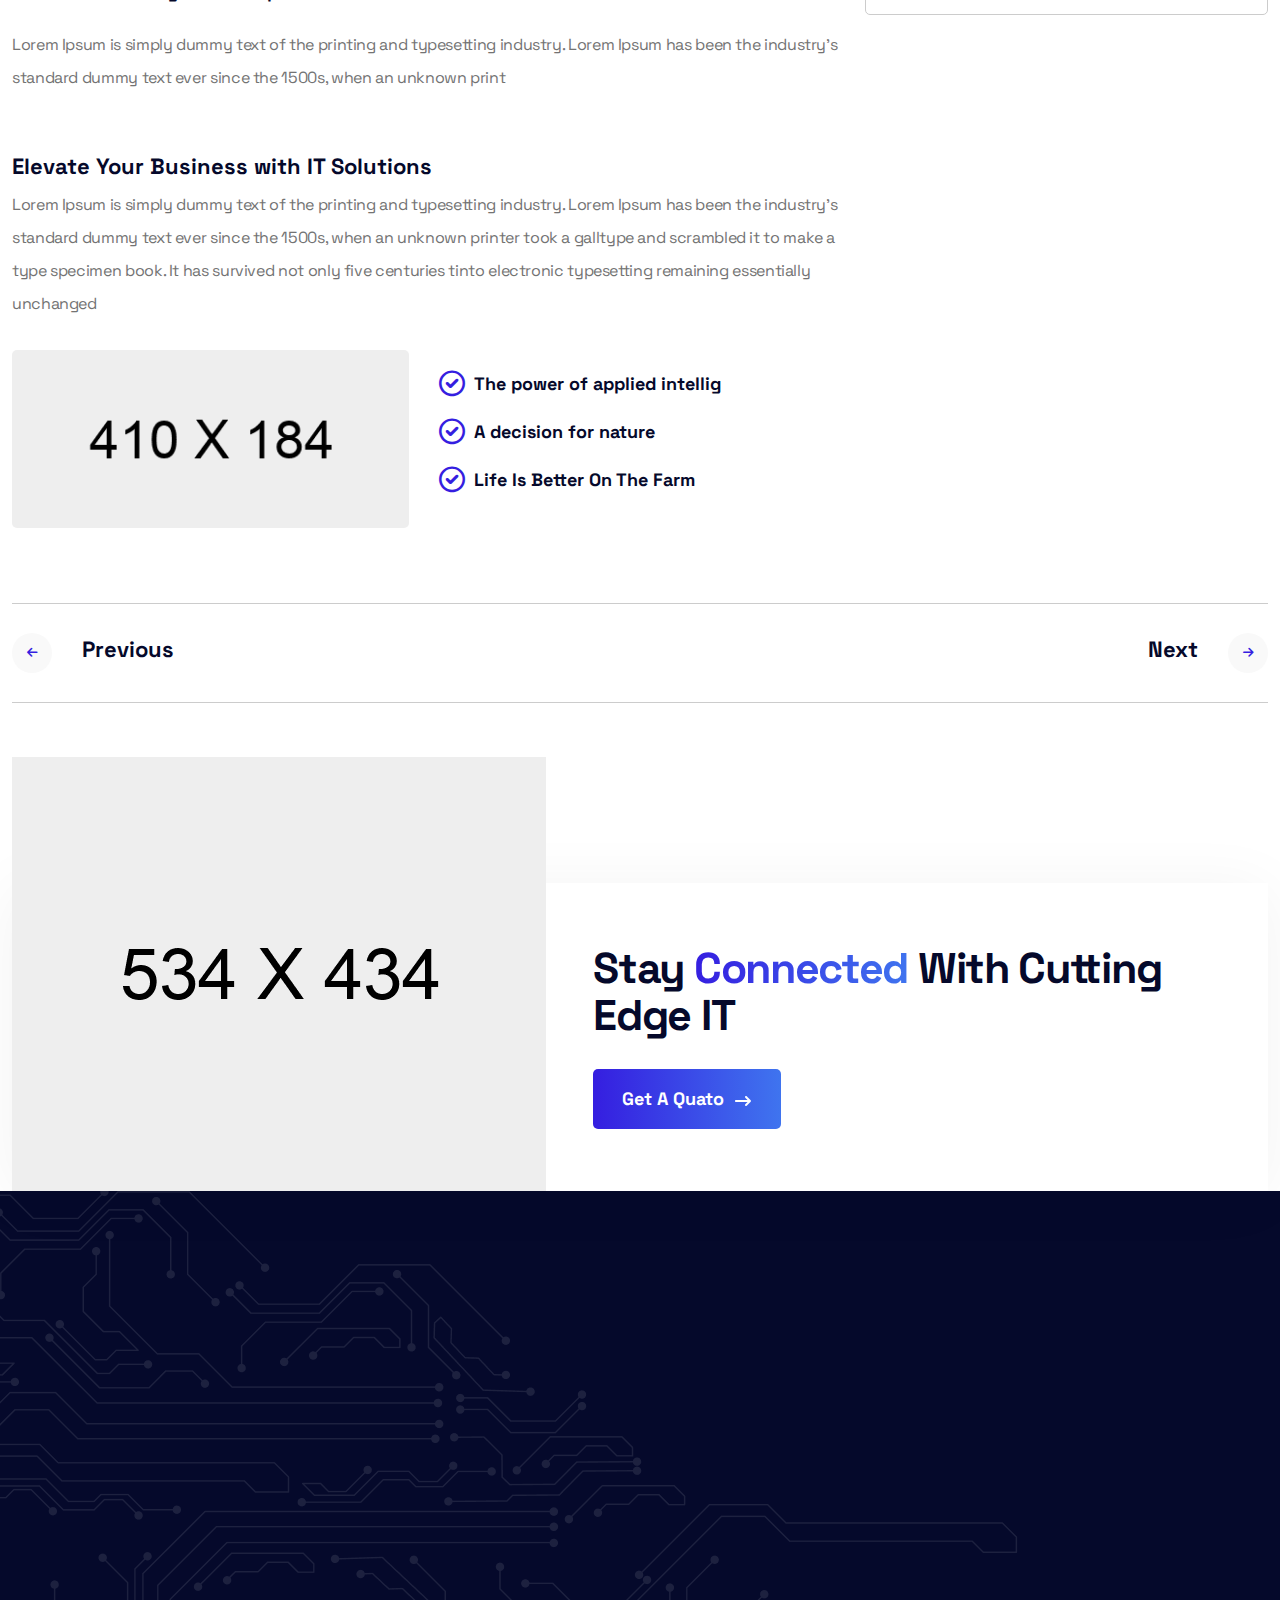
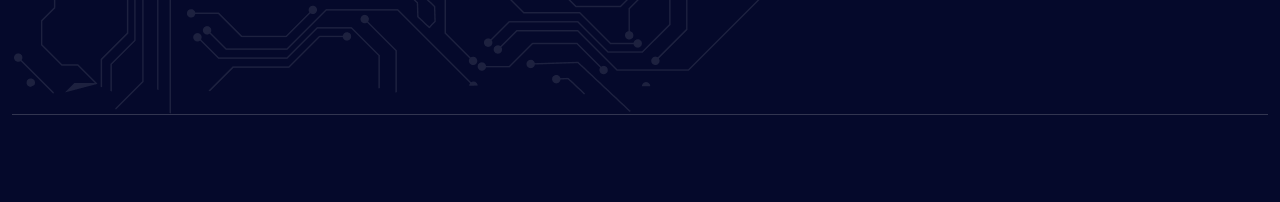
<file: project-details copy.html>
<!doctype html>
<html class="no-js" lang="en">

<head>
    <meta charset="utf-8">
    <meta http-equiv="x-ua-compatible" content="ie=edge">
    <title>softwareeni.com</title>
    <meta name="description" content="Nerko - NFT Portfolio Template">
    <meta name="viewport" content="width=device-width, initial-scale=1">

    <link rel="shortcut icon" type="image/x-icon" href="assets/img/favicon.png">
    <!-- Place favicon.ico in the root directory -->

    <!-- CSS here -->
    <link rel="stylesheet" href="assets/css/bootstrap.min.css">
    <link rel="stylesheet" href="assets/css/animate.min.css">
    <link rel="stylesheet" href="assets/css/custom-animation.css">
    <link rel="stylesheet" href="assets/css/fontawesome-all.min.css">
    <link rel="stylesheet" href="assets/css/swiper-bundle.min.css">
    <link rel="stylesheet" href="assets/css/magnific-popup.css">
    <link rel="stylesheet" href="assets/css/flaticon.css">
    <link rel="stylesheet" href="assets/css/spacing.css">
    <link rel="stylesheet" href="assets/css/main.css">

</head>

<body>

        <!-- pre loader area start -->
        <div id="loading">
            <div id="loading-center">
            <div id="loading-center-absolute">
                <div class="object" id="object_four"></div>
                <div class="object" id="object_three"></div>
                <div class="object" id="object_two"></div>
                <div class="object" id="object_one"></div>
            </div>
            </div>
        </div>
        <!-- pre loader area end -->
    
        <!-- back to top start -->
        <div class="back-to-top-wrapper">
            <button id="back_to_top" type="button" class="back-to-top-btn">
            <svg width="12" height="7" viewBox="0 0 12 7" fill="none" xmlns="http://www.w3.org/2000/svg">
                <path d="M11 6L6 1L1 6" stroke="currentColor" stroke-width="1.5" stroke-linecap="round"
                    stroke-linejoin="round" />
            </svg>
            </button>
        </div>
        <!-- back to top end -->

<div id="header"></div>


    <main>

        <!-- breadcrumb-area-start -->
        <div class="tg-breadcrumb-area tg-breadcrumb-height tg-breadcrumb-overley black-bg p-relative"
            data-background="assets/img/breadcrumb/breadcrumb-1-1.jpg">
            <div class="container">
                <div class="row">
                    <div class="col-md-12">
                        <div class="tg-breadcrumb__content z-index-3 text-center">
                            <h3 class="tg-breadcrumb__title">Project Details</h3>
                            <div class="tg-breadcrumb__list">
                                <span><a href="index.html">Home</a></span>
                                <span class="dvdr"><i class="fa-solid fa-chevron-right"></i></span>
                                <span>Project Details</span>
                            </div>
                        </div>
                    </div>
                </div>
            </div>
        </div>
        <!-- breadcrumb-area-end -->

        <!-- project details area start -->
        <div class="tg-project-details-area pt-120 pb-120">
            <div class="container">
                <div class="row">
                    <div class="col-xl-12">
                        <div class="tg-project-details-wrap mb-30">
                            <div class="tg-project-details-thumb">
                                <img src="assets/img/project/details-1.jpg" alt="">
                            </div>
                        </div>
                    </div>
                    <div class="col-xl-8 col-lg-8">
                        <div class="tg-project-details-content mb-25">
                            <h3 class="tg-section-title mb-15">Simplify IT for Enhanced </h3>
                            <div class="tg-project-details-text">
                                <p>Lorem Ipsum is simply dummy text of the printing and typesetting industry. Lorem Ipsum
                                    has been the industry's standard dummy text ever since the 1500s, when an unknown
                                    printer took a galltype and scrambled it to make a type specimen book. It has survived
                                    not only five centuries tinto electronic typesetting remaining essentially unchanged</p>
                            </div>
                        </div>
                        <div class="tg-project-details-list mb-20">
                            <ul>
                                <li><i class="fa-solid fa-circle-check"></i> Simplify IT for Enhanced Productivity</li>
                                <li><i class="fa-solid fa-circle-check"></i> Experience the Future of IT</li>
                                <li><i class="fa-solid fa-circle-check"></i> Drive Efficiency with IT Expertise</li>
                            </ul>
                        </div>
                        <div class="tg-project-details-text mb-60">
                            <p>Lorem Ipsum is simply dummy text of the printing and typesetting industry. Lorem
                                Ipsum has been the industry's standard dummy text ever since the 1500s, when an
                                unknown print</p>
                        </div>
                        <div class="tg-project-details-content mb-30">
                            <h3 class="tg-project-details-title-sm mb-10">Elevate Your Business with IT Solutions</h3>
                            <div class="tg-project-details-text">
                                <p>Lorem Ipsum is simply dummy text of the printing and typesetting industry. Lorem Ipsum
                                    has been the industry's standard dummy text ever since the 1500s, when an unknown
                                    printer took a galltype and scrambled it to make a type specimen book. It has survived
                                    not only five centuries tinto electronic typesetting remaining essentially unchanged</p>
                            </div>
                        </div>
                        <div class="tg-project-details-content mb-75">
                            <div class="row align-items-center">
                                <div class="col-xl-6 col-lg-6 col-md-6 col-sm-6">
                                    <div class="tg-project-details-thumb-sm">
                                        <img src="assets/img/project/details-2.jpg" alt="">
                                    </div>
                                </div>
                                <div class="col-xl-6 col-lg-6 col-md-6 col-sm-6">
                                    <div class="tg-project-details-list-2">
                                        <ul>
                                            <li><i class="fa-regular fa-circle-check"></i> The power of applied intellig</li>
                                            <li><i class="fa-regular fa-circle-check"></i> A decision for nature</li>
                                            <li><i class="fa-regular fa-circle-check"></i> Life Is Better On The Farm</li>
                                        </ul>
                                    </div>
                                </div>
                            </div>
                        </div>
                    </div>
                    <div class="col-xl-4 col-lg-4">
                        <div class="tg-project-details-info-box p-relative">
                            <h4 class="tg-project-details-info-title text-center">Project Details</h4>
                            <div class="tg-project-details-info-content">
                                <div class="tg-project-details-info">
                                    <span><b>Name: </b>NetWorks</span>
                                    <span><b>Author: </b>Rajin Saleh</span>
                                    <span><b>Date: </b>23 December,2022</span>
                                    <span><b>Tags: </b>Data Masters</span>
                                    <span><b>Value: </b><i>$ 240</i></span>
                                </div>
                                <div class="tg-project-details-info-rating">
                                    <span><i class="fa-solid fa-star"></i></span>
                                    <span><i class="fa-solid fa-star"></i></span>
                                    <span><i class="fa-solid fa-star"></i></span>
                                    <span><i class="fa-solid fa-star"></i></span>
                                    <span><i class="fa-solid fa-star"></i></span>
                                </div>
                            </div>
                        </div>
                    </div>
                    <div class="col-xl-12">
                        <div class="postbox-more-wrap">
                            <div class="row align-items-center">
                                <div class="col-6">
                                    <div class="postbox-more-icon previous">
                                        <a href="#"><i class="fa-solid fa-arrow-left"></i>Previous</a>
                                    </div>
                                </div>
                                <div class="col-6">
                                    <div class="postbox-more-icon next text-end">
                                        <a href="#">Next<i class="fa-solid fa-arrow-right"></i></a>
                                    </div>
                                </div>
                            </div>
                        </div>
                    </div>
                </div>
            </div>
        </div>
        <!-- project details area end -->

        <!-- cta-area-start -->
        <div class="tg-cta-2-area p-relative z-index-4 pt-60">
            <div class="container">
                <div class="tg-cta-2-ptb p-relative">
                    <div class="tg-cta-2-bg d-none d-md-block">
                        <img src="assets/img/cta/thumb-bg-1.png" alt="">
                    </div>
                    <div class="tg-cta-2-wrapper fix">
                        <div class="row">
                            <div class="col-xl-7 col-lg-7 col-md-7 offset-md-5 offset-lg-5 offset-xl-5">
                                <div class="tg-cta-2-content">
                                    <h4 class="tg-section-title mb-30">Stay <span>Connected</span> With Cutting Edge IT
                                    </h4>
                                    <div class="tg-cta-2-btn-box">
                                        <a href="contact.html" class="tg-btn-gradient">
                                            Get A Quato
                                            <span>
                                                <svg width="17" height="12" viewBox="0 0 17 12" fill="none"
                                                    xmlns="http://www.w3.org/2000/svg">
                                                    <path
                                                        d="M15.6875 6.71875L11.6875 10.7188C11.3125 11.125 10.6562 11.125 10.2812 10.7188C9.875 10.3438 9.875 9.6875 10.2812 9.3125L12.5625 7H1C0.4375 7 0 6.5625 0 6C0 5.40625 0.4375 5 1 5H12.5625L10.2812 2.71875C9.875 2.34375 9.875 1.6875 10.2812 1.3125C10.6562 0.90625 11.3125 0.90625 11.6875 1.3125L15.6875 5.3125C16.0938 5.6875 16.0938 6.34375 15.6875 6.71875Z"
                                                        fill="white"></path>
                                                </svg>
                                            </span>
                                        </a>
                                    </div>
                                </div>
                            </div>
                        </div>
                    </div>
                </div>

            </div>
        </div>
        <!-- cta-area-end -->

    </main>

<div id="footer"></div>

    <!-- JS here -->
    <script src="assets/js/vendor/jquery-3.6.0.min.js"></script>
    <script src="assets/js/bootstrap.min.js"></script>
    <script src="assets/js/isotope.pkgd.min.js"></script>
    <script src="assets/js/purecounter.js"></script>
    <script src="assets/js/imagesloaded.pkgd.min.js"></script>
    <script src="assets/js/wow.js"></script>
    <script src="assets/js/ajax-form.js"></script>
    <script src="assets/js/swiper-bundle.min.js"></script>
    <script src="assets/js/magnific-popup.js"></script>
    <script src="assets/js/main.js"></script>

</body>

</html>
</file>
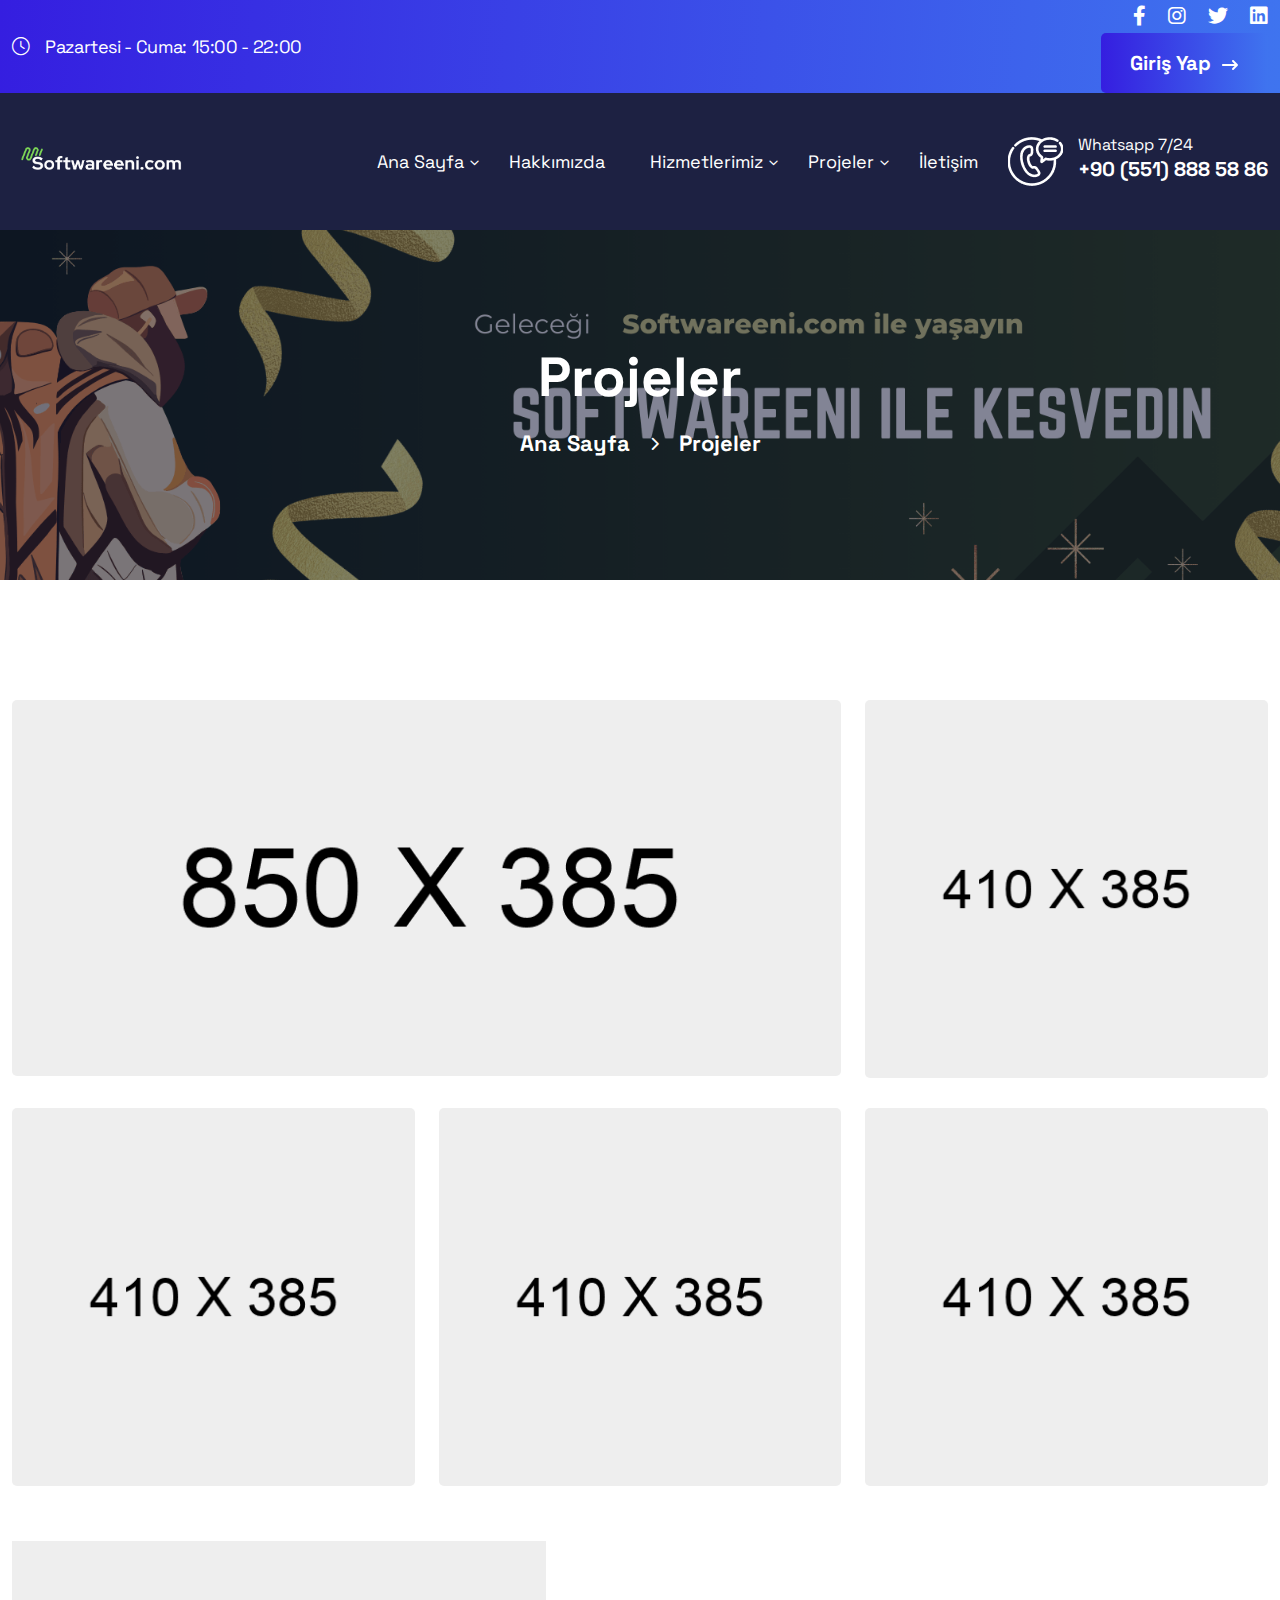
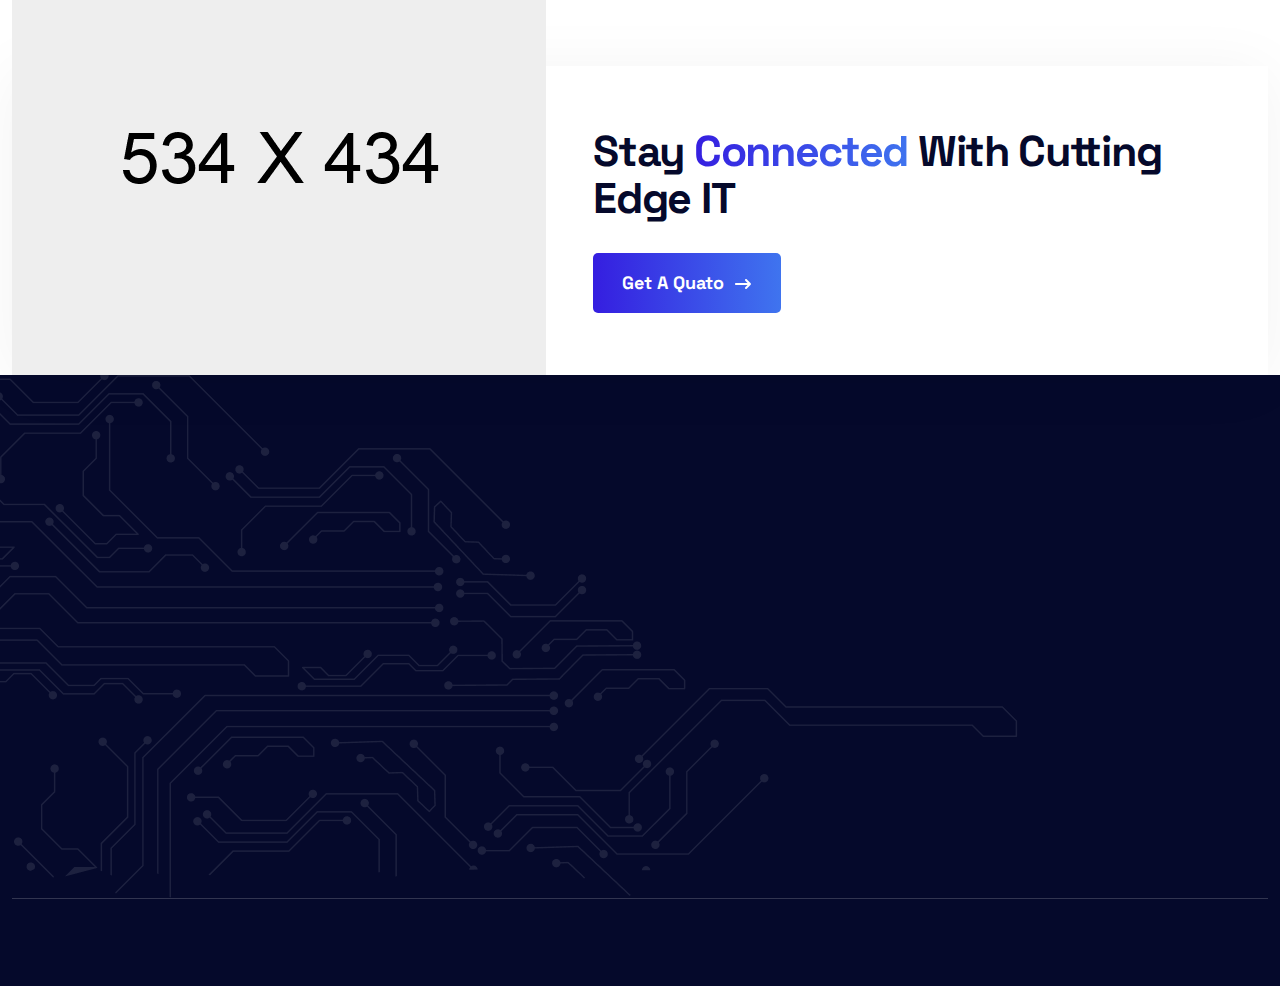
<file: project.html>
<!doctype html>
<html class="no-js" lang="en">

<head>
    <meta charset="utf-8">
    <meta http-equiv="x-ua-compatible" content="ie=edge">
    <title>Softwareeni.com projelerimiz</title>
    <meta name="description" content="Nerko - NFT Portfolio Template">
    <meta name="viewport" content="width=device-width, initial-scale=1">
    <link rel="shortcut icon" type="image/x-icon" href="assets/img/favicon.png">
    <!-- Place favicon.ico in the root directory -->

    <!-- CSS here -->
    <link rel="stylesheet" href="assets/css/bootstrap.min.css">
    <link rel="stylesheet" href="assets/css/animate.min.css">
    <link rel="stylesheet" href="assets/css/custom-animation.css">
    <link rel="stylesheet" href="assets/css/fontawesome-all.min.css">
    <link rel="stylesheet" href="assets/css/swiper-bundle.min.css">
    <link rel="stylesheet" href="assets/css/magnific-popup.css">
    <link rel="stylesheet" href="assets/css/flaticon.css">
    <link rel="stylesheet" href="assets/css/spacing.css">
    <link rel="stylesheet" href="assets/css/main.css">

</head>

<body>

    <!-- pre loader area start -->
    <div id="loading">
        <div id="loading-center">
        <div id="loading-center-absolute">
            <div class="object" id="object_four"></div>
            <div class="object" id="object_three"></div>
            <div class="object" id="object_two"></div>
            <div class="object" id="object_one"></div>
        </div>
        </div>
    </div>
    <!-- pre loader area end -->

    <!-- back to top start -->
    <div class="back-to-top-wrapper">
        <button id="back_to_top" type="button" class="back-to-top-btn">
        <svg width="12" height="7" viewBox="0 0 12 7" fill="none" xmlns="http://www.w3.org/2000/svg">
            <path d="M11 6L6 1L1 6" stroke="currentColor" stroke-width="1.5" stroke-linecap="round"
                stroke-linejoin="round" />
        </svg>
        </button>
    </div>
    <!-- back to top end -->
<div id="header"> </div>

    <main>

        <!-- breadcrumb-area-start -->
        <div class="tg-breadcrumb-area tg-breadcrumb-height tg-breadcrumb-overley black-bg p-relative"
            data-background="assets/img/breadcrumb/breadcrumb-1-1.jpg">
            <div class="container">
                <div class="row">
                    <div class="col-md-12">
                        <div class="tg-breadcrumb__content z-index-3 text-center">
                            <h3 class="tg-breadcrumb__title">Projeler</h3>
                            <div class="tg-breadcrumb__list">
                                <span><a href="index.html">Ana Sayfa</a></span>
                                <span class="dvdr"><i class="fa-solid fa-chevron-right"></i></span>
                                <span>Projeler</span>
                            </div>
                        </div>
                    </div>
                </div>
            </div>
        </div>
        <!-- breadcrumb-area-end -->

        <!-- projejct-area-start -->
        <div class="tg-project-masonary-area pt-120 pb-90">
            <div class="container">
                <div class="row">
                  <div class="col-xl-12">
                    <div class="row">
                        <div class="col-xl-8 col-lg-8 col-md-12 mb-30">
                            <div class="tg-project-masonary-item">
                                <img src="assets/img/project/project-4-1.jpg" alt="">
                            </div>
                        </div>
                        <div class="col-xl-4 col-lg-4 col-md-6 col-sm-6 mb-30">
                            <div class="tg-project-masonary-item">
                                <img src="assets/img/project/project-4-2.jpg" alt="">
                            </div>
                        </div>
                        <div class="col-xl-4 col-lg-4 col-md-6 col-sm-6 mb-30">
                            <div class="tg-project-masonary-item">
                                <img src="assets/img/project/project-4-3.jpg" alt="">
                            </div>
                        </div>
                        <div class="col-xl-4 col-lg-4 col-md-6 col-sm-6 mb-30">
                            <div class="tg-project-masonary-item">
                                <img src="assets/img/project/project-4-4.jpg" alt="">
                            </div>
                        </div>
                        <div class="col-xl-4 col-lg-4 col-md-6 col-sm-6 mb-30">
                            <div class="tg-project-masonary-item">
                                <img src="assets/img/project/project-4-4.jpg" alt="">
                            </div>
                        </div>
                    </div>
                  </div>
                </div>
            </div>
        </div>        
        <!-- projejct-area-end -->

        <!-- cta-area-start -->
        <div class="tg-cta-2-area p-relative z-index-4 pt-60">
            <div class="container">
                <div class="tg-cta-2-ptb p-relative">
                    <div class="tg-cta-2-bg d-none d-md-block">
                        <img src="assets/img/cta/thumb-bg-1.png" alt="">
                    </div>
                    <div class="tg-cta-2-wrapper fix">
                        <div class="row">
                            <div class="col-xl-7 col-lg-7 col-md-7 offset-md-5 offset-lg-5 offset-xl-5">
                                <div class="tg-cta-2-content">
                                    <h4 class="tg-section-title mb-30">Stay <span>Connected</span> With Cutting Edge IT
                                    </h4>
                                    <div class="tg-cta-2-btn-box">
                                        <a href="contact.html" class="tg-btn-gradient">
                                            Get A Quato
                                            <span>
                                                <svg width="17" height="12" viewBox="0 0 17 12" fill="none"
                                                    xmlns="http://www.w3.org/2000/svg">
                                                    <path
                                                        d="M15.6875 6.71875L11.6875 10.7188C11.3125 11.125 10.6562 11.125 10.2812 10.7188C9.875 10.3438 9.875 9.6875 10.2812 9.3125L12.5625 7H1C0.4375 7 0 6.5625 0 6C0 5.40625 0.4375 5 1 5H12.5625L10.2812 2.71875C9.875 2.34375 9.875 1.6875 10.2812 1.3125C10.6562 0.90625 11.3125 0.90625 11.6875 1.3125L15.6875 5.3125C16.0938 5.6875 16.0938 6.34375 15.6875 6.71875Z"
                                                        fill="white"></path>
                                                </svg>
                                            </span>
                                        </a>
                                    </div>
                                </div>
                            </div>
                        </div>
                    </div>
                </div>

            </div>
        </div>
        <!-- cta-area-end -->

    </main>
<div id="footer"></div>

    <!-- JS here -->
    <script src="assets/js/vendor/jquery-3.6.0.min.js"></script>
    <script src="assets/js/bootstrap.min.js"></script>
    <script src="assets/js/isotope.pkgd.min.js"></script>
    <script src="assets/js/purecounter.js"></script>
    <script src="assets/js/imagesloaded.pkgd.min.js"></script>
    <script src="assets/js/wow.js"></script>
    <script src="assets/js/ajax-form.js"></script>
    <script src="assets/js/swiper-bundle.min.js"></script>
    <script src="assets/js/magnific-popup.js"></script>
    <script src="assets/js/main.js"></script>
    
</body>

</html>
</file>
<file: cresta-placeholder-package/documentation/assets/css/elegantFont.css>
@font-face {
	font-family: 'ElegantIcons';
	src:url('../fonts/ElegantIcons.eot');
	src:url('../fonts/ElegantIcons.eot?#iefix') format('embedded-opentype'),
		url('../fonts/ElegantIcons.woff') format('woff'),
		url('../fonts/ElegantIcons.ttf') format('truetype'),
		url('../fonts/ElegantIcons.svg#ElegantIcons') format('svg');
	font-weight: normal;
	font-style: normal;
}

/* Use the following CSS code if you want to use data attributes for inserting your icons */
[data-icon]:before {
	font-family: 'ElegantIcons';
	content: attr(data-icon);
	speak: none;
	font-weight: normal;
	font-variant: normal;
	text-transform: none;
	line-height: 1;
	-webkit-font-smoothing: antialiased;
	-moz-osx-font-smoothing: grayscale;
}

/* Use the following CSS code if you want to have a class per icon */
/*
Instead of a list of all class selectors,
you can use the generic selector below, but it's slower:
[class*="your-class-prefix"] {
*/
.arrow_up, .arrow_down, .arrow_left, .arrow_right, .arrow_left-up, .arrow_right-up, .arrow_right-down, .arrow_left-down, .arrow-up-down, .arrow_up-down_alt, .arrow_left-right_alt, .arrow_left-right, .arrow_expand_alt2, .arrow_expand_alt, .arrow_condense, .arrow_expand, .arrow_move, .arrow_carrot-up, .arrow_carrot-down, .arrow_carrot-left, .arrow_carrot-right, .arrow_carrot-2up, .arrow_carrot-2down, .arrow_carrot-2left, .arrow_carrot-2right, .arrow_carrot-up_alt2, .arrow_carrot-down_alt2, .arrow_carrot-left_alt2, .arrow_carrot-right_alt2, .arrow_carrot-2up_alt2, .arrow_carrot-2down_alt2, .arrow_carrot-2left_alt2, .arrow_carrot-2right_alt2, .arrow_triangle-up, .arrow_triangle-down, .arrow_triangle-left, .arrow_triangle-right, .arrow_triangle-up_alt2, .arrow_triangle-down_alt2, .arrow_triangle-left_alt2, .arrow_triangle-right_alt2, .arrow_back, .icon_minus-06, .icon_plus, .icon_close, .icon_check, .icon_minus_alt2, .icon_plus_alt2, .icon_close_alt2, .icon_check_alt2, .icon_zoom-out_alt, .icon_zoom-in_alt, .icon_search, .icon_box-empty, .icon_box-selected, .icon_minus-box, .icon_plus-box, .icon_box-checked, .icon_circle-empty, .icon_circle-slelected, .icon_stop_alt2, .icon_stop, .icon_pause_alt2, .icon_pause, .icon_menu, .icon_menu-square_alt2, .icon_menu-circle_alt2, .icon_ul, .icon_ol, .icon_adjust-horiz, .icon_adjust-vert, .icon_document_alt, .icon_documents_alt, .icon_pencil, .icon_pencil-edit_alt, .icon_pencil-edit, .icon_folder-alt, .icon_folder-open_alt, .icon_folder-add_alt, .icon_info_alt, .icon_error-oct_alt, .icon_error-circle_alt, .icon_error-triangle_alt, .icon_question_alt2, .icon_question, .icon_comment_alt, .icon_chat_alt, .icon_vol-mute_alt, .icon_volume-low_alt, .icon_volume-high_alt, .icon_quotations, .icon_quotations_alt2, .icon_clock_alt, .icon_lock_alt, .icon_lock-open_alt, .icon_key_alt, .icon_cloud_alt, .icon_cloud-upload_alt, .icon_cloud-download_alt, .icon_image, .icon_images, .icon_lightbulb_alt, .icon_gift_alt, .icon_house_alt, .icon_genius, .icon_mobile, .icon_tablet, .icon_laptop, .icon_desktop, .icon_camera_alt, .icon_mail_alt, .icon_cone_alt, .icon_ribbon_alt, .icon_bag_alt, .icon_creditcard, .icon_cart_alt, .icon_paperclip, .icon_tag_alt, .icon_tags_alt, .icon_trash_alt, .icon_cursor_alt, .icon_mic_alt, .icon_compass_alt, .icon_pin_alt, .icon_pushpin_alt, .icon_map_alt, .icon_drawer_alt, .icon_toolbox_alt, .icon_book_alt, .icon_calendar, .icon_film, .icon_table, .icon_contacts_alt, .icon_headphones, .icon_lifesaver, .icon_piechart, .icon_refresh, .icon_link_alt, .icon_link, .icon_loading, .icon_blocked, .icon_archive_alt, .icon_heart_alt, .icon_star_alt, .icon_star-half_alt, .icon_star, .icon_star-half, .icon_tools, .icon_tool, .icon_cog, .icon_cogs, .arrow_up_alt, .arrow_down_alt, .arrow_left_alt, .arrow_right_alt, .arrow_left-up_alt, .arrow_right-up_alt, .arrow_right-down_alt, .arrow_left-down_alt, .arrow_condense_alt, .arrow_expand_alt3, .arrow_carrot_up_alt, .arrow_carrot-down_alt, .arrow_carrot-left_alt, .arrow_carrot-right_alt, .arrow_carrot-2up_alt, .arrow_carrot-2dwnn_alt, .arrow_carrot-2left_alt, .arrow_carrot-2right_alt, .arrow_triangle-up_alt, .arrow_triangle-down_alt, .arrow_triangle-left_alt, .arrow_triangle-right_alt, .icon_minus_alt, .icon_plus_alt, .icon_close_alt, .icon_check_alt, .icon_zoom-out, .icon_zoom-in, .icon_stop_alt, .icon_menu-square_alt, .icon_menu-circle_alt, .icon_document, .icon_documents, .icon_pencil_alt, .icon_folder, .icon_folder-open, .icon_folder-add, .icon_folder_upload, .icon_folder_download, .icon_info, .icon_error-circle, .icon_error-oct, .icon_error-triangle, .icon_question_alt, .icon_comment, .icon_chat, .icon_vol-mute, .icon_volume-low, .icon_volume-high, .icon_quotations_alt, .icon_clock, .icon_lock, .icon_lock-open, .icon_key, .icon_cloud, .icon_cloud-upload, .icon_cloud-download, .icon_lightbulb, .icon_gift, .icon_house, .icon_camera, .icon_mail, .icon_cone, .icon_ribbon, .icon_bag, .icon_cart, .icon_tag, .icon_tags, .icon_trash, .icon_cursor, .icon_mic, .icon_compass, .icon_pin, .icon_pushpin, .icon_map, .icon_drawer, .icon_toolbox, .icon_book, .icon_contacts, .icon_archive, .icon_heart, .icon_profile, .icon_group, .icon_grid-2x2, .icon_grid-3x3, .icon_music, .icon_pause_alt, .icon_phone, .icon_upload, .icon_download, .social_facebook, .social_twitter, .social_pinterest, .social_googleplus, .social_tumblr, .social_tumbleupon, .social_wordpress, .social_instagram, .social_dribbble, .social_vimeo, .social_linkedin, .social_rss, .social_deviantart, .social_share, .social_myspace, .social_skype, .social_youtube, .social_picassa, .social_googledrive, .social_flickr, .social_blogger, .social_spotify, .social_delicious, .social_facebook_circle, .social_twitter_circle, .social_pinterest_circle, .social_googleplus_circle, .social_tumblr_circle, .social_stumbleupon_circle, .social_wordpress_circle, .social_instagram_circle, .social_dribbble_circle, .social_vimeo_circle, .social_linkedin_circle, .social_rss_circle, .social_deviantart_circle, .social_share_circle, .social_myspace_circle, .social_skype_circle, .social_youtube_circle, .social_picassa_circle, .social_googledrive_alt2, .social_flickr_circle, .social_blogger_circle, .social_spotify_circle, .social_delicious_circle, .social_facebook_square, .social_twitter_square, .social_pinterest_square, .social_googleplus_square, .social_tumblr_square, .social_stumbleupon_square, .social_wordpress_square, .social_instagram_square, .social_dribbble_square, .social_vimeo_square, .social_linkedin_square, .social_rss_square, .social_deviantart_square, .social_share_square, .social_myspace_square, .social_skype_square, .social_youtube_square, .social_picassa_square, .social_googledrive_square, .social_flickr_square, .social_blogger_square, .social_spotify_square, .social_delicious_square, .icon_printer, .icon_calulator, .icon_building, .icon_floppy, .icon_drive, .icon_search-2, .icon_id, .icon_id-2, .icon_puzzle, .icon_like, .icon_dislike, .icon_mug, .icon_currency, .icon_wallet, .icon_pens, .icon_easel, .icon_flowchart, .icon_datareport, .icon_briefcase, .icon_shield, .icon_percent, .icon_globe, .icon_globe-2, .icon_target, .icon_hourglass, .icon_balance, .icon_rook, .icon_printer-alt, .icon_calculator_alt, .icon_building_alt, .icon_floppy_alt, .icon_drive_alt, .icon_search_alt, .icon_id_alt, .icon_id-2_alt, .icon_puzzle_alt, .icon_like_alt, .icon_dislike_alt, .icon_mug_alt, .icon_currency_alt, .icon_wallet_alt, .icon_pens_alt, .icon_easel_alt, .icon_flowchart_alt, .icon_datareport_alt, .icon_briefcase_alt, .icon_shield_alt, .icon_percent_alt, .icon_globe_alt, .icon_clipboard {
	font-family: 'ElegantIcons';
	speak: none;
	font-style: normal;
	font-weight: normal;
	font-variant: normal;
	text-transform: none;
	line-height: 1;
	-webkit-font-smoothing: antialiased;
}
.arrow_up:before {
	content: "\21";
}
.arrow_down:before {
	content: "\22";
}
.arrow_left:before {
	content: "\23";
}
.arrow_right:before {
	content: "\24";
}
.arrow_left-up:before {
	content: "\25";
}
.arrow_right-up:before {
	content: "\26";
}
.arrow_right-down:before {
	content: "\27";
}
.arrow_left-down:before {
	content: "\28";
}
.arrow-up-down:before {
	content: "\29";
}
.arrow_up-down_alt:before {
	content: "\2a";
}
.arrow_left-right_alt:before {
	content: "\2b";
}
.arrow_left-right:before {
	content: "\2c";
}
.arrow_expand_alt2:before {
	content: "\2d";
}
.arrow_expand_alt:before {
	content: "\2e";
}
.arrow_condense:before {
	content: "\2f";
}
.arrow_expand:before {
	content: "\30";
}
.arrow_move:before {
	content: "\31";
}
.arrow_carrot-up:before {
	content: "\32";
}
.arrow_carrot-down:before {
	content: "\33";
}
.arrow_carrot-left:before {
	content: "\34";
}
.arrow_carrot-right:before {
	content: "\35";
}
.arrow_carrot-2up:before {
	content: "\36";
}
.arrow_carrot-2down:before {
	content: "\37";
}
.arrow_carrot-2left:before {
	content: "\38";
}
.arrow_carrot-2right:before {
	content: "\39";
}
.arrow_carrot-up_alt2:before {
	content: "\3a";
}
.arrow_carrot-down_alt2:before {
	content: "\3b";
}
.arrow_carrot-left_alt2:before {
	content: "\3c";
}
.arrow_carrot-right_alt2:before {
	content: "\3d";
}
.arrow_carrot-2up_alt2:before {
	content: "\3e";
}
.arrow_carrot-2down_alt2:before {
	content: "\3f";
}
.arrow_carrot-2left_alt2:before {
	content: "\40";
}
.arrow_carrot-2right_alt2:before {
	content: "\41";
}
.arrow_triangle-up:before {
	content: "\42";
}
.arrow_triangle-down:before {
	content: "\43";
}
.arrow_triangle-left:before {
	content: "\44";
}
.arrow_triangle-right:before {
	content: "\45";
}
.arrow_triangle-up_alt2:before {
	content: "\46";
}
.arrow_triangle-down_alt2:before {
	content: "\47";
}
.arrow_triangle-left_alt2:before {
	content: "\48";
}
.arrow_triangle-right_alt2:before {
	content: "\49";
}
.arrow_back:before {
	content: "\4a";
}
.icon_minus-06:before {
	content: "\4b";
}
.icon_plus:before {
	content: "\4c";
}
.icon_close:before {
	content: "\4d";
}
.icon_check:before {
	content: "\4e";
}
.icon_minus_alt2:before {
	content: "\4f";
}
.icon_plus_alt2:before {
	content: "\50";
}
.icon_close_alt2:before {
	content: "\51";
}
.icon_check_alt2:before {
	content: "\52";
}
.icon_zoom-out_alt:before {
	content: "\53";
}
.icon_zoom-in_alt:before {
	content: "\54";
}
.icon_search:before {
	content: "\55";
}
.icon_box-empty:before {
	content: "\56";
}
.icon_box-selected:before {
	content: "\57";
}
.icon_minus-box:before {
	content: "\58";
}
.icon_plus-box:before {
	content: "\59";
}
.icon_box-checked:before {
	content: "\5a";
}
.icon_circle-empty:before {
	content: "\5b";
}
.icon_circle-slelected:before {
	content: "\5c";
}
.icon_stop_alt2:before {
	content: "\5d";
}
.icon_stop:before {
	content: "\5e";
}
.icon_pause_alt2:before {
	content: "\5f";
}
.icon_pause:before {
	content: "\60";
}
.icon_menu:before {
	content: "\61";
}
.icon_menu-square_alt2:before {
	content: "\62";
}
.icon_menu-circle_alt2:before {
	content: "\63";
}
.icon_ul:before {
	content: "\64";
}
.icon_ol:before {
	content: "\65";
}
.icon_adjust-horiz:before {
	content: "\66";
}
.icon_adjust-vert:before {
	content: "\67";
}
.icon_document_alt:before {
	content: "\68";
}
.icon_documents_alt:before {
	content: "\69";
}
.icon_pencil:before {
	content: "\6a";
}
.icon_pencil-edit_alt:before {
	content: "\6b";
}
.icon_pencil-edit:before {
	content: "\6c";
}
.icon_folder-alt:before {
	content: "\6d";
}
.icon_folder-open_alt:before {
	content: "\6e";
}
.icon_folder-add_alt:before {
	content: "\6f";
}
.icon_info_alt:before {
	content: "\70";
}
.icon_error-oct_alt:before {
	content: "\71";
}
.icon_error-circle_alt:before {
	content: "\72";
}
.icon_error-triangle_alt:before {
	content: "\73";
}
.icon_question_alt2:before {
	content: "\74";
}
.icon_question:before {
	content: "\75";
}
.icon_comment_alt:before {
	content: "\76";
}
.icon_chat_alt:before {
	content: "\77";
}
.icon_vol-mute_alt:before {
	content: "\78";
}
.icon_volume-low_alt:before {
	content: "\79";
}
.icon_volume-high_alt:before {
	content: "\7a";
}
.icon_quotations:before {
	content: "\7b";
}
.icon_quotations_alt2:before {
	content: "\7c";
}
.icon_clock_alt:before {
	content: "\7d";
}
.icon_lock_alt:before {
	content: "\7e";
}
.icon_lock-open_alt:before {
	content: "\e000";
}
.icon_key_alt:before {
	content: "\e001";
}
.icon_cloud_alt:before {
	content: "\e002";
}
.icon_cloud-upload_alt:before {
	content: "\e003";
}
.icon_cloud-download_alt:before {
	content: "\e004";
}
.icon_image:before {
	content: "\e005";
}
.icon_images:before {
	content: "\e006";
}
.icon_lightbulb_alt:before {
	content: "\e007";
}
.icon_gift_alt:before {
	content: "\e008";
}
.icon_house_alt:before {
	content: "\e009";
}
.icon_genius:before {
	content: "\e00a";
}
.icon_mobile:before {
	content: "\e00b";
}
.icon_tablet:before {
	content: "\e00c";
}
.icon_laptop:before {
	content: "\e00d";
}
.icon_desktop:before {
	content: "\e00e";
}
.icon_camera_alt:before {
	content: "\e00f";
}
.icon_mail_alt:before {
	content: "\e010";
}
.icon_cone_alt:before {
	content: "\e011";
}
.icon_ribbon_alt:before {
	content: "\e012";
}
.icon_bag_alt:before {
	content: "\e013";
}
.icon_creditcard:before {
	content: "\e014";
}
.icon_cart_alt:before {
	content: "\e015";
}
.icon_paperclip:before {
	content: "\e016";
}
.icon_tag_alt:before {
	content: "\e017";
}
.icon_tags_alt:before {
	content: "\e018";
}
.icon_trash_alt:before {
	content: "\e019";
}
.icon_cursor_alt:before {
	content: "\e01a";
}
.icon_mic_alt:before {
	content: "\e01b";
}
.icon_compass_alt:before {
	content: "\e01c";
}
.icon_pin_alt:before {
	content: "\e01d";
}
.icon_pushpin_alt:before {
	content: "\e01e";
}
.icon_map_alt:before {
	content: "\e01f";
}
.icon_drawer_alt:before {
	content: "\e020";
}
.icon_toolbox_alt:before {
	content: "\e021";
}
.icon_book_alt:before {
	content: "\e022";
}
.icon_calendar:before {
	content: "\e023";
}
.icon_film:before {
	content: "\e024";
}
.icon_table:before {
	content: "\e025";
}
.icon_contacts_alt:before {
	content: "\e026";
}
.icon_headphones:before {
	content: "\e027";
}
.icon_lifesaver:before {
	content: "\e028";
}
.icon_piechart:before {
	content: "\e029";
}
.icon_refresh:before {
	content: "\e02a";
}
.icon_link_alt:before {
	content: "\e02b";
}
.icon_link:before {
	content: "\e02c";
}
.icon_loading:before {
	content: "\e02d";
}
.icon_blocked:before {
	content: "\e02e";
}
.icon_archive_alt:before {
	content: "\e02f";
}
.icon_heart_alt:before {
	content: "\e030";
}
.icon_star_alt:before {
	content: "\e031";
}
.icon_star-half_alt:before {
	content: "\e032";
}
.icon_star:before {
	content: "\e033";
}
.icon_star-half:before {
	content: "\e034";
}
.icon_tools:before {
	content: "\e035";
}
.icon_tool:before {
	content: "\e036";
}
.icon_cog:before {
	content: "\e037";
}
.icon_cogs:before {
	content: "\e038";
}
.arrow_up_alt:before {
	content: "\e039";
}
.arrow_down_alt:before {
	content: "\e03a";
}
.arrow_left_alt:before {
	content: "\e03b";
}
.arrow_right_alt:before {
	content: "\e03c";
}
.arrow_left-up_alt:before {
	content: "\e03d";
}
.arrow_right-up_alt:before {
	content: "\e03e";
}
.arrow_right-down_alt:before {
	content: "\e03f";
}
.arrow_left-down_alt:before {
	content: "\e040";
}
.arrow_condense_alt:before {
	content: "\e041";
}
.arrow_expand_alt3:before {
	content: "\e042";
}
.arrow_carrot_up_alt:before {
	content: "\e043";
}
.arrow_carrot-down_alt:before {
	content: "\e044";
}
.arrow_carrot-left_alt:before {
	content: "\e045";
}
.arrow_carrot-right_alt:before {
	content: "\e046";
}
.arrow_carrot-2up_alt:before {
	content: "\e047";
}
.arrow_carrot-2dwnn_alt:before {
	content: "\e048";
}
.arrow_carrot-2left_alt:before {
	content: "\e049";
}
.arrow_carrot-2right_alt:before {
	content: "\e04a";
}
.arrow_triangle-up_alt:before {
	content: "\e04b";
}
.arrow_triangle-down_alt:before {
	content: "\e04c";
}
.arrow_triangle-left_alt:before {
	content: "\e04d";
}
.arrow_triangle-right_alt:before {
	content: "\e04e";
}
.icon_minus_alt:before {
	content: "\e04f";
}
.icon_plus_alt:before {
	content: "\e050";
}
.icon_close_alt:before {
	content: "\e051";
}
.icon_check_alt:before {
	content: "\e052";
}
.icon_zoom-out:before {
	content: "\e053";
}
.icon_zoom-in:before {
	content: "\e054";
}
.icon_stop_alt:before {
	content: "\e055";
}
.icon_menu-square_alt:before {
	content: "\e056";
}
.icon_menu-circle_alt:before {
	content: "\e057";
}
.icon_document:before {
	content: "\e058";
}
.icon_documents:before {
	content: "\e059";
}
.icon_pencil_alt:before {
	content: "\e05a";
}
.icon_folder:before {
	content: "\e05b";
}
.icon_folder-open:before {
	content: "\e05c";
}
.icon_folder-add:before {
	content: "\e05d";
}
.icon_folder_upload:before {
	content: "\e05e";
}
.icon_folder_download:before {
	content: "\e05f";
}
.icon_info:before {
	content: "\e060";
}
.icon_error-circle:before {
	content: "\e061";
}
.icon_error-oct:before {
	content: "\e062";
}
.icon_error-triangle:before {
	content: "\e063";
}
.icon_question_alt:before {
	content: "\e064";
}
.icon_comment:before {
	content: "\e065";
}
.icon_chat:before {
	content: "\e066";
}
.icon_vol-mute:before {
	content: "\e067";
}
.icon_volume-low:before {
	content: "\e068";
}
.icon_volume-high:before {
	content: "\e069";
}
.icon_quotations_alt:before {
	content: "\e06a";
}
.icon_clock:before {
	content: "\e06b";
}
.icon_lock:before {
	content: "\e06c";
}
.icon_lock-open:before {
	content: "\e06d";
}
.icon_key:before {
	content: "\e06e";
}
.icon_cloud:before {
	content: "\e06f";
}
.icon_cloud-upload:before {
	content: "\e070";
}
.icon_cloud-download:before {
	content: "\e071";
}
.icon_lightbulb:before {
	content: "\e072";
}
.icon_gift:before {
	content: "\e073";
}
.icon_house:before {
	content: "\e074";
}
.icon_camera:before {
	content: "\e075";
}
.icon_mail:before {
	content: "\e076";
}
.icon_cone:before {
	content: "\e077";
}
.icon_ribbon:before {
	content: "\e078";
}
.icon_bag:before {
	content: "\e079";
}
.icon_cart:before {
	content: "\e07a";
}
.icon_tag:before {
	content: "\e07b";
}
.icon_tags:before {
	content: "\e07c";
}
.icon_trash:before {
	content: "\e07d";
}
.icon_cursor:before {
	content: "\e07e";
}
.icon_mic:before {
	content: "\e07f";
}
.icon_compass:before {
	content: "\e080";
}
.icon_pin:before {
	content: "\e081";
}
.icon_pushpin:before {
	content: "\e082";
}
.icon_map:before {
	content: "\e083";
}
.icon_drawer:before {
	content: "\e084";
}
.icon_toolbox:before {
	content: "\e085";
}
.icon_book:before {
	content: "\e086";
}
.icon_contacts:before {
	content: "\e087";
}
.icon_archive:before {
	content: "\e088";
}
.icon_heart:before {
	content: "\e089";
}
.icon_profile:before {
	content: "\e08a";
}
.icon_group:before {
	content: "\e08b";
}
.icon_grid-2x2:before {
	content: "\e08c";
}
.icon_grid-3x3:before {
	content: "\e08d";
}
.icon_music:before {
	content: "\e08e";
}
.icon_pause_alt:before {
	content: "\e08f";
}
.icon_phone:before {
	content: "\e090";
}
.icon_upload:before {
	content: "\e091";
}
.icon_download:before {
	content: "\e092";
}
.social_facebook:before {
	content: "\e093";
}
.social_twitter:before {
	content: "\e094";
}
.social_pinterest:before {
	content: "\e095";
}
.social_googleplus:before {
	content: "\e096";
}
.social_tumblr:before {
	content: "\e097";
}
.social_tumbleupon:before {
	content: "\e098";
}
.social_wordpress:before {
	content: "\e099";
}
.social_instagram:before {
	content: "\e09a";
}
.social_dribbble:before {
	content: "\e09b";
}
.social_vimeo:before {
	content: "\e09c";
}
.social_linkedin:before {
	content: "\e09d";
}
.social_rss:before {
	content: "\e09e";
}
.social_deviantart:before {
	content: "\e09f";
}
.social_share:before {
	content: "\e0a0";
}
.social_myspace:before {
	content: "\e0a1";
}
.social_skype:before {
	content: "\e0a2";
}
.social_youtube:before {
	content: "\e0a3";
}
.social_picassa:before {
	content: "\e0a4";
}
.social_googledrive:before {
	content: "\e0a5";
}
.social_flickr:before {
	content: "\e0a6";
}
.social_blogger:before {
	content: "\e0a7";
}
.social_spotify:before {
	content: "\e0a8";
}
.social_delicious:before {
	content: "\e0a9";
}
.social_facebook_circle:before {
	content: "\e0aa";
}
.social_twitter_circle:before {
	content: "\e0ab";
}
.social_pinterest_circle:before {
	content: "\e0ac";
}
.social_googleplus_circle:before {
	content: "\e0ad";
}
.social_tumblr_circle:before {
	content: "\e0ae";
}
.social_stumbleupon_circle:before {
	content: "\e0af";
}
.social_wordpress_circle:before {
	content: "\e0b0";
}
.social_instagram_circle:before {
	content: "\e0b1";
}
.social_dribbble_circle:before {
	content: "\e0b2";
}
.social_vimeo_circle:before {
	content: "\e0b3";
}
.social_linkedin_circle:before {
	content: "\e0b4";
}
.social_rss_circle:before {
	content: "\e0b5";
}
.social_deviantart_circle:before {
	content: "\e0b6";
}
.social_share_circle:before {
	content: "\e0b7";
}
.social_myspace_circle:before {
	content: "\e0b8";
}
.social_skype_circle:before {
	content: "\e0b9";
}
.social_youtube_circle:before {
	content: "\e0ba";
}
.social_picassa_circle:before {
	content: "\e0bb";
}
.social_googledrive_alt2:before {
	content: "\e0bc";
}
.social_flickr_circle:before {
	content: "\e0bd";
}
.social_blogger_circle:before {
	content: "\e0be";
}
.social_spotify_circle:before {
	content: "\e0bf";
}
.social_delicious_circle:before {
	content: "\e0c0";
}
.social_facebook_square:before {
	content: "\e0c1";
}
.social_twitter_square:before {
	content: "\e0c2";
}
.social_pinterest_square:before {
	content: "\e0c3";
}
.social_googleplus_square:before {
	content: "\e0c4";
}
.social_tumblr_square:before {
	content: "\e0c5";
}
.social_stumbleupon_square:before {
	content: "\e0c6";
}
.social_wordpress_square:before {
	content: "\e0c7";
}
.social_instagram_square:before {
	content: "\e0c8";
}
.social_dribbble_square:before {
	content: "\e0c9";
}
.social_vimeo_square:before {
	content: "\e0ca";
}
.social_linkedin_square:before {
	content: "\e0cb";
}
.social_rss_square:before {
	content: "\e0cc";
}
.social_deviantart_square:before {
	content: "\e0cd";
}
.social_share_square:before {
	content: "\e0ce";
}
.social_myspace_square:before {
	content: "\e0cf";
}
.social_skype_square:before {
	content: "\e0d0";
}
.social_youtube_square:before {
	content: "\e0d1";
}
.social_picassa_square:before {
	content: "\e0d2";
}
.social_googledrive_square:before {
	content: "\e0d3";
}
.social_flickr_square:before {
	content: "\e0d4";
}
.social_blogger_square:before {
	content: "\e0d5";
}
.social_spotify_square:before {
	content: "\e0d6";
}
.social_delicious_square:before {
	content: "\e0d7";
}
.icon_printer:before {
	content: "\e103";
}
.icon_calulator:before {
	content: "\e0ee";
}
.icon_building:before {
	content: "\e0ef";
}
.icon_floppy:before {
	content: "\e0e8";
}
.icon_drive:before {
	content: "\e0ea";
}
.icon_search-2:before {
	content: "\e101";
}
.icon_id:before {
	content: "\e107";
}
.icon_id-2:before {
	content: "\e108";
}
.icon_puzzle:before {
	content: "\e102";
}
.icon_like:before {
	content: "\e106";
}
.icon_dislike:before {
	content: "\e0eb";
}
.icon_mug:before {
	content: "\e105";
}
.icon_currency:before {
	content: "\e0ed";
}
.icon_wallet:before {
	content: "\e100";
}
.icon_pens:before {
	content: "\e104";
}
.icon_easel:before {
	content: "\e0e9";
}
.icon_flowchart:before {
	content: "\e109";
}
.icon_datareport:before {
	content: "\e0ec";
}
.icon_briefcase:before {
	content: "\e0fe";
}
.icon_shield:before {
	content: "\e0f6";
}
.icon_percent:before {
	content: "\e0fb";
}
.icon_globe:before {
	content: "\e0e2";
}
.icon_globe-2:before {
	content: "\e0e3";
}
.icon_target:before {
	content: "\e0f5";
}
.icon_hourglass:before {
	content: "\e0e1";
}
.icon_balance:before {
	content: "\e0ff";
}
.icon_rook:before {
	content: "\e0f8";
}
.icon_printer-alt:before {
	content: "\e0fa";
}
.icon_calculator_alt:before {
	content: "\e0e7";
}
.icon_building_alt:before {
	content: "\e0fd";
}
.icon_floppy_alt:before {
	content: "\e0e4";
}
.icon_drive_alt:before {
	content: "\e0e5";
}
.icon_search_alt:before {
	content: "\e0f7";
}
.icon_id_alt:before {
	content: "\e0e0";
}
.icon_id-2_alt:before {
	content: "\e0fc";
}
.icon_puzzle_alt:before {
	content: "\e0f9";
}
.icon_like_alt:before {
	content: "\e0dd";
}
.icon_dislike_alt:before {
	content: "\e0f1";
}
.icon_mug_alt:before {
	content: "\e0dc";
}
.icon_currency_alt:before {
	content: "\e0f3";
}
.icon_wallet_alt:before {
	content: "\e0d8";
}
.icon_pens_alt:before {
	content: "\e0db";
}
.icon_easel_alt:before {
	content: "\e0f0";
}
.icon_flowchart_alt:before {
	content: "\e0df";
}
.icon_datareport_alt:before {
	content: "\e0f2";
}
.icon_briefcase_alt:before {
	content: "\e0f4";
}
.icon_shield_alt:before {
	content: "\e0d9";
}
.icon_percent_alt:before {
	content: "\e0da";
}
.icon_globe_alt:before {
	content: "\e0de";
}
.icon_clipboard:before {
	content: "\e0e6";
}


	.glyph {
		float: left;
		text-align: center;
		padding: .75em;
		margin: .4em 1.5em .75em 0;
		width: 6em;
text-shadow: none;
	}
        .glyph_big {
        font-size: 128px;
        color: #59c5dc;
        float: left;
        margin-right: 20px;
        }

        .glyph div { padding-bottom: 10px;}

	.glyph input {
		font-family: consolas, monospace;
		font-size: 12px;
		width: 100%;
		text-align: center;
		border: 0;
		box-shadow: 0 0 0 1px #ccc;
		padding: .2em;
                -moz-border-radius: 5px;
                -webkit-border-radius: 5px;
	}
	.centered {
		margin-left: auto;
		margin-right: auto;
	}
	.glyph .fs1 {
		font-size: 2em;
	}
</file>
<file: cresta-placeholder-package/documentation/assets/css/style.css>
@import url("https://fonts.googleapis.com/css2?family=Hind:wght@300;400;500;600;700&display=swap");

:root {
    --primary-font: "Hind", sans-serif;
    --secondary-font: "Hind", sans-serif;
    --primary-color: #351EE0;
    --theme-color: #351EE0;
    --action-color: #3F74EF;
    --typo-dark: #333333;
    --typo-body: #666666;
    --typo-mid: #8A94A6;
    --typo-light: #A6AEBC;
    --bg-light: #F8F9FB;

    --radius: 4px;
    --radius-big: 6px;
    --radius-small: 2px;
    --w-regular: 400;
    --w-medium: 500;
    --w-semi-bold: 600;
    --w-bold: 700;
    --w-extra-bold: 800;

}


html {
    font-size: 10px;
    margin: 0;
    padding: 0;
    overflow-x: hidden
}

@media (max-width:1199px) {
    html {
        font-size: 9px
    }
}

@media (max-width:991px) {
    html {
        font-size: 8px
    }
}

body {
    position: relative;
    font-family: var(--primary-font);
    font-size: 16px;
    line-height: 1.7;
    margin: 0;
    padding: 0;
    color: var(--typo-body)
}

::selection {
    background: rgba(0, 0, 0, 0.7);
    color: #fff;
    text-shadow: none
}

hr {
    display: block;
    height: 1px;
    border: 0;
    margin: 0;
    padding: 0
}

audio,
canvas,
iframe,
img,
svg,
video {
    vertical-align: middle
}

fieldset {
    border: 0;
    margin: 0;
    padding: 0
}

textarea {
    resize: vertical
}

a,
button {
    outline: none;
    -webkit-transition: all .5s;
    transition: all .5s
}

a {
    color: #222;
    font-family: #222;
}

a:hover {
    color: #222;
    text-decoration: underline
}

* {
    -webkit-box-sizing: border-box;
    box-sizing: border-box
}

@media (min-width:1200px) {
    .container {
     max-width:1500px;
    }
}

.container-fluid {
    padding: 0 4rem
}

@media (max-width:767px) {
    .container-fluid {
        padding: 0 2rem
    }
}

figure {
	margin: 0;
	padding: 0;
	margin-bottom: 35px;
}
strong,b {
	color: #1d2746;
}
@media (max-width:991px) {
    figure img {
        width: 100%;
        height: auto
    }
}

@media (max-width:991px) {
    .section-gap {
        padding-top: 10rem;
        padding-bottom: 10rem
    }
}

.object-fit__cover {
    -o-object-fit: cover;
    object-fit: cover
}

.object-fit__contain {
    -o-object-fit: contain;
    object-fit: contain
}

.visuallyhidden {
    border: 0;
    clip: rect(0 0 0 0);
    height: 1px;
    margin: -1px;
    overflow: hidden;
    padding: 0;
    position: absolute;
    width: 1px;
    white-space: nowrap
}

.visuallyhidden.focusable:active,
.visuallyhidden.focusable:focus {
    clip: auto;
    height: auto;
    margin: 0;
    overflow: visible;
    position: static;
    width: auto;
    white-space: inherit
}

.invisible {
    visibility: hidden
}

.border-radius {
    border-radius: var(--radius)
}

.no-overflow {
    overflow: hidden
}


.primary-bg-color {
    background-color: var(--primary-color)
}


.bg-white {
    background-color: #fff
}

.radius {
    border-radius: var(--radius)
}

.radius-big {
    border-radius: var(--radius-big)
}

.grad-bg {
    background: -webkit-gradient(linear, left bottom, left top, from(#EAEDF3), to(#fff));
    background: linear-gradient(0deg, #EAEDF3 0%, #fff 100%)
}

.shadow-p1 {
    -webkit-box-shadow: 0 1px 1px 0 rgba(10, 31, 68, 0.08);
    box-shadow: 0 1px 1px 0 rgba(10, 31, 68, 0.08)
}

.shadow-p2 {
    -webkit-box-shadow: 0 3px 6px 0 rgba(10, 31, 68, 0.1);
    box-shadow: 0 3px 6px 0 rgba(10, 31, 68, 0.1)
}

.section-subtitle {
    font-size: 2rem;
    font-weight: var(--w-semi-bold)
}

.brand-logo {
    display: block
}

@media print {

    *,
    *:before,
    *:after {
        background: transparent !important;
        -webkit-box-shadow: none !important;
        box-shadow: none !important;
        text-shadow: none !important
    }

    a,
    a:visited {
        text-decoration: underline
    }

    a [href]:after {
        content: "( "attr(href) ") "
    }

    abbr [title]:after {
        content: "( "attr(title) ") "
    }

    a [href^="# "]:after,
    a [href^="javascript: "]:after {
        content: " "
    }

    pre {
        white-space: pre-wrap !important
    }

    pre,
    blockquote {
        page-break-inside: avoid
    }

    thead {
        display: table-header-group
    }

    tr,
    img {
        page-break-inside: avoid
    }

    p,
    h2,
    h3 {
        orphans: 3;
        widows: 3
    }

    h2,
    h3 {
        page-break-after: avoid
    }
}

h1,
h2,
h3,
h4,
h5,
h6 {
    font-family: var(--secondary-font);
    color: var(--typo-dark);
    font-weight: var(--w-bold);
    line-height: 1.5
}

h1 {
    font-size: 4.4rem
}

@media (max-width:991px) {
    h1 {
        font-size: 3.2rem
    }
}

h2 {
    font-size: 3.6rem
}

@media (max-width:991px) {
    h2 {
        font-size: 3rem
    }
}

h3 {
    font-size: 2.4rem
}

h4 {
    font-size: 2rem;
    font-weight: var(--w-bold)
}

h4.sml {
    font-size: 2.2rem
}

h5 {
    font-size: 1.8rem;
    font-weight: var(--w-bold)
}

h6 {
    font-size: 1.6rem;
    font-weight: var(--w-semi-bold)
}

p {
    color: var(--typo-body)
}

@media (max-width:991px) {
    p {
        font-size: 16px
    }
}

.w-light {
    font-weight: var(--w-light)
}

.w-regular {
    font-weight: var(--w-regular)
}

.w-semi-bold {
    font-weight: var(--w-semi-bold)
}

.w-bold {
    font-weight: var(--w-bold)
}

.w-ex-bold {
    font-weight: var(--w-extra-bold)
}

.page-header {
    background-color: #fff;
    height: 8rem;
    display: -webkit-box;
    display: -ms-flexbox;
    display: flex;
    -webkit-box-align: center;
    -ms-flex-align: center;
    align-items: center;
    width: 100%;
    margin-bottom: 33px;
    border-bottom: 1px solid #eee;
}

@media (max-width:767px) {
    .page-header {
        height: auto
    }
}

.page-nav img {
    width: 180px;
}

.page-nav {
    display: -webkit-box;
    display: -ms-flexbox;
    display: flex;
    -ms-flex-wrap: wrap;
    flex-wrap: wrap;
    -webkit-box-pack: justify;
    -ms-flex-pack: justify;
    justify-content: space-between
}

@media (max-width:767px) {
    .page-nav {
        display: block
    }

    .page-nav .nav-brand {
        display: block;
        margin: 20px 0 20px;
        text-align: center
    }
}

.nav-list {
    display: -webkit-box;
    display: -ms-flexbox;
    display: flex;
    -ms-flex-wrap: wrap;
    flex-wrap: wrap;
    -webkit-box-align: center;
    -ms-flex-align: center;
    align-items: center;
    margin-left: 40px;
}

.support-link {
    font-size: 14px;
    font-weight: var(--w-medium);
    color: var(--typo-body);
    text-transform: uppercase;
    text-decoration: none;
    margin-left: 3rem;
    margin-right: 30px;
}

.nav-list a:nth-of-type(1) {
    margin-left: 0
}

.nav-list .toggle-navbar {
    font-size: 20px;
    line-height: 1;
    display: none
}

@media (max-width:1199px) {
    .nav-list .toggle-navbar {
        display: block;
        margin-left: 20px;
        font-size: 40px;
        margin-top: 12px;
    }
}

@media (max-width:767px) {
    .nav-list {
        -webkit-box-pack: center;
        -ms-flex-pack: center;
        justify-content: center;
        margin: 10px 0 15px
    }

    .nav-list a {
        font-size: 12px;
        margin-left: 2rem
    }
}

.main-content {
    display: -webkit-box;
    display: -ms-flexbox;
    display: flex;
    -ms-flex-wrap: wrap;
    flex-wrap: wrap
}

.sidebar-navigation {
	top: 114px;
	bottom: 0;
	width: 100%;
	overflow-x: hidden;
	-webkit-transition: all .5s;
	transition: all .5s;
}

@media (max-width:1199px) {
    .sidebar-navigation {
        padding: 0 2rem 2rem 2rem;

    }
}

.sidebar-navigation.stick-to-top {
    top: 40px
}

@media (max-width:1199px) {
    .sidebar-navigation.stick-to-top {
        top: 0
    }
}

@media (max-width:1199px) {
    .sidebar-navigation {
        position: fixed;
        top: 0;
        bottom: 0;
        left: 0;
        width: 300px;
        -webkit-transform: translateX(-310px);
        transform: translateX(-310px);
        -webkit-transition: all .5s;
        transition: all .5s;
        z-index: 9999;
        -webkit-box-shadow: 3px 0 10px rgba(0, 0, 0, 0.1);
        box-shadow: 3px 0 10px rgba(0, 0, 0, 0.1);
        padding-top: 20px;
    }
}

.sidebar-navigation.show {
    -webkit-transform: translateX(0);
    transform: translateX(0)
}

@media (max-width:767px) {
    .sidebar-navigation {
        width: 260px
    }
}

.themepure-doc-nav {
    padding-left: 0;
    list-style: none;
    font-family: var(--secondary-font);
}



.themepure-doc-nav ol {
    padding-left: 2rem
}
.themepure-doc-nav a {
	position: relative;
	display: block;
	background-size: 0px 1px;
	transition: .3s;
	background-repeat: no-repeat;
	padding: 14px 20px;
	line-height: 1;
	font-size: 15px;
	color: #333;
	text-decoration: none;
	font-weight: 500;
	z-index: 99;
}
.themepure-doc-nav a:hover {
	color: #2974FF;
}
.themepure-doc-nav .icon {
	top: 0;
	right: 10px;
	line-height: 48px;
	font-size: 18px;
	position: absolute;
	color: #2974ff;
	transform: rotate(0deg);
	cursor: pointer;
	padding: 0 10px;
    z-index: 99;
}
.themepure-doc-nav.nav-sidebar .nav-item .icon i {
	display: inline-block;
}
.themepure-doc-nav.nav-sidebar .nav-item .icon i + i {
	display: none;
}
.themepure-doc-nav.nav-sidebar .nav-item.active .icon i {
	display: none;
}
.themepure-doc-nav.nav-sidebar .nav-item.active .icon i + i {
	display: inline-block;
}
.sidebar-navigation ol {
	counter-reset: section;
	list-style-type: none;
	display: none;
}
.themepure-doc-nav li .submenu {
	list-style: none;
	background: #fff;
	position: relative;
	width: 100% !important;
	display: none;
	padding: 0;
	padding-left: 50px !important;
	padding-top: 12px;
	padding-bottom: 9px;
}
.themepure-doc-nav li .submenu::before {
	content: "";
	width: 2px;
	bottom: 15px;
	background: #edf1f3;
	position: absolute;
	top: 15px;
	left: 20px;
}
.themepure-doc-nav li .submenu .nav-item {
	list-style: number;
    padding-left: 0;
}
.themepure-doc-nav li .submenu .nav-item a {
	padding-left: 0;
	padding-top: 7px;
	padding-bottom: 7px;
}

.nav-sidebar .nav-item .dropdown_nav .nav-item {
	margin-top: 0;
	background: transparent;
	position: relative;
}
.docs-progress-bar {
    position: absolute;
    background: #DEEAFF;
    bottom: 0;
    left: 0;
    top: 0;
    max-height: 48px;
}

.nav-item {
	background: #F6F9FB;
	margin-bottom: 3px;
    position: relative;
}

.main {
	-webkit-box-flex: 1;
	-ms-flex: 1;
	flex: 1;
	max-width: 100%;
}

@media (max-width:1199px) {
    .main {
        margin: 0px 0 0;
        padding: 0 15px;
    }
}

.section-1,
.section-2 {
    height: 2000px
}

input,
textarea {
    width: 100%;
    padding: 1rem 2rem;
    background: #fff;
    border: 2px solid #EEECEC;
    font-size: 16px;
    line-height: 30px;
    color: var(--typo-body);
}

.input-group {
    position: relative
}

.input-group button {
    position: absolute;
    background: transparent;
    border: none;
    top: 0;
    right: 0;
    font-size: 16px;
    line-height: 34px;
    padding: 1.5rem 2rem;
    cursor: pointer;
    -webkit-transition: all .5s;
    transition: all .5s
}

.input-group button i {
    font-weight: var(--w-medium);
    color: var(--typo-body);
    -webkit-transition: all .5s;
    transition: all .5s
}

.input-group button:hover i {
    color: var(--primary-color)
}

.main h3 {
    margin-bottom: 1rem;
    margin-top: 0rem;
    -webkit-transition: color .5s;
    transition: color .5s;
    letter-spacing: 1px;
}

.main h4 {
    margin: 0 0 1.5rem
}

.main p {
    margin-bottom: 2rem
}

.main ul,
.main ol {
    margin: 0 0 2rem
}
.filterable-wrapper img {
	margin-bottom: 10px;
	width: 100%;
	border: 1px solid #ddd;
	padding: 5px;
}

img {
    max-width: 100%;
    height: auto
}

.page-footer {
    position: relative
}

.page-footer p {
	color: #fff;
	margin: 0;
	font-weight: 600;
}

.page-footer a {
    color: #2974FF
}


.nav {
    -webkit-box-orient: vertical;
    -webkit-box-direction: normal;
    -ms-flex-direction: column;
    flex-direction: column
}

@media (max-width:1199px) {
    .nav {
        display: block
    }
}

@media (max-width:1199px) {
    .main-content {
        padding-top: 1px;
        padding-bottom: 50px
    }
}

section.active h3 {
    color: var(--action-color)
}

.sidebar-navigation ol {
    counter-reset: section;
    list-style-type: none
}

.sidebar-navigation ol li a::before {
    counter-increment: section;
    content: counters(section, ". ") ". "
}

.back-to-top {
    position: fixed;
    bottom: -6rem;
    right: -6rem;
    display: block;
    width: 4rem;
    line-height: 4rem;
    background: var(--action-color);
    color: #fff;
    text-align: center;
    text-decoration: none;
    border-radius: var(--radius);
    opacity: 0;
    -webkit-transform: scale(0.3);
    transform: scale(0.3);
    -webkit-box-shadow: 4px 4px 10px rgba(0, 0, 0, 0.5);
    box-shadow: 4px 4px 10px rgba(0, 0, 0, 0.5);
    z-index: 9;
    -webkit-transition: all .3s;
    transition: all .3s
}

.back-to-top.show {
    bottom: 3rem;
    right: 3rem;
    opacity: .7;
    -webkit-transform: scale(1);
    transform: scale(1)
}

.back-to-top:hover {
    color: #fff;
    bottom: 3.2rem;
    opacity: 1
}



li img {
    display: block;
    margin-top: 20px
}


.btn-sm.primary-btn {
    border-color: var(--primary-color);
    color: var(--primary-color);
    display: inline-block;
    font-size: 1.4rem;
    padding: 1.2rem 3rem 1.1rem;
    position: relative;
    vertical-align: middle;
    z-index: 9;
    font-weight: 500;
    text-align: center;
    font-family: var(--primary-font);
    letter-spacing: 0.1rem;
    line-height: 2.1rem;
    border-radius: 0;
    border-width: .2rem;
    border-style: solid;
    transition: all .5s;

}

.btn-sm.primary-btn:hover {
    color: #fff;
}

.btn-sm.primary-btn:before {
    content: " ";
    width: 0;
    height: 100%;
    position: absolute;
    top: 0;
    right: 0;
    background-color: var(--primary-color);
    z-index: -1;
    transition: all .5s;
    color: #fff;
}

.btn-sm.primary-btn:hover:before,
.btn-sm.primary-btn:focus:before {
    width: 100%;
    right: auto;
    left: 0;
}

.main-content {
	padding-top: 0;
	padding-left: 40px;
}

.search-form {
    margin-bottom: 0;
}

.logo-wrapper {
    margin-bottom: 20px;
}

.main .image-no-100 img {
    width: inherit;
}

img.max-100 {
    max-width: 100%;
    width: auto;
}

.black-color {
    color: #222;
}

.sidebar-navigation h3 {
	color: #fff;
	font-size: 20px;
	margin-bottom: 25px;
	border-bottom: 1px solid #4b5091;
	background: #1D2746;
	padding: 15px;
	text-transform: uppercase;
	line-height: 1;
	padding-bottom: 11px;
	padding-left: 25px;
	border-radius: 5px;
}

ul.item-details {
	background: #f6f6f6;
	padding: 40px;
	padding-top: 35px;
	list-style: none;
}

ul.item-details li {
    margin: 15px 0;
}

.e-btn {
    display: inline-block;
    height: 50px;
    line-height: 52px;
    text-align: center;
    padding: 0 25px;
    color: #fff;
    background: #351EE0;
    -webkit-border-radius: 4px;
    -moz-border-radius: 4px;
    border-radius: 4px;
    font-weight: 500;
    text-transform: capitalize;
}

.e-btn:hover {
    color: #222;
    -webkit-box-shadow: 0px 10px 24px 0px rgba(4, 23, 118, 0.3);
    -moz-box-shadow: 0px 10px 24px 0px rgba(4, 23, 118, 0.3);
    box-shadow: 0px 10px 24px 0px rgba(4, 23, 118, 0.3);

}

.steps-panel {
	box-shadow: 0 3px 6px 0 rgba(4, 73, 89, 0.02);
	border: 1px solid #e5ebef;
	margin-top: 10px;
	margin-bottom: 25px;
	border-radius: 2px;
}
.steps-panel .ordered-list {
	position: relative;
	list-style: none;
	padding-left: 20px;
	margin: 20px 0;
}
.steps-panel .ordered-list::before {
	content: "";
	position: absolute;
	left: 32px;
	top: 0;
	bottom: 0;
	width: 1px;
	background-color: #c4cdd5;
}
.steps-panel .ordered-list li {
	font-size: 16px;
	font-weight: 400;
	line-height: 25px;
	margin: 16px 0;
	position: relative;
	padding-left: 35px;
	counter-increment: a;
}
.steps-panel .ordered-list li::before {
	content: counter(a);
	position: absolute;
	color: #fff;
	height: 32px;
	width: 32px;
	border-radius: 50%;
	font-weight: 500;
	font-size: 12px;
	background-color: #351EE0;
	text-align: center;
	line-height: 23px;
	top: -4px;
	left: -4px;
	border: 5px solid #fff;
}
.direction_steps {
	display: inline-flex;
	align-items: center;
	flex-wrap: wrap;
}
.direction_step + .direction_step {
	margin-left: 28px;
}
.direction_step {
	padding: 0 8px;
	font-size: 13px;
	border-radius: 4px;
	background: #3B2E7C;
	color: #fff;
	position: relative;
	line-height: 23px;
	margin-bottom: 2px;
}
.direction_step + .direction_step::before {
	content: "$";
	font-family: eleganticons;
	position: absolute;
	left: -22px;
	color: #3B2E7C;
}
.code {
	list-style: none;
	border-left: 4px solid #2974FF;
	padding: 10px 0;
	background: #F6F9FB;
}
.code li {
	padding: 2px 18px;
	color: #222;
	background: #fff;
}
.code li:nth-child(2n+0){
	background-color: #F6F9FB;
}
.filterable-wrapper {
	margin-top: -10px;
}
.filterable-wrapper .section-main + .section-main{
    border-top: 1px solid #e8f0f1;
    padding-top: 60px;
    padding-bottom: 35px;
}
.notice-warning {
	background: #fefaed;
	border-color: #2974FF;
}
.notice-warning i {
	color: #2974FF;
	padding-top: 4px;
}
.notice {
	border-left: 10px solid #2974FF; 
	padding: 30px 40px;
	margin-bottom: 20px;
	margin-top: 0;
}
.notice i {
	font-size: 24px;
	margin-right: 25px;
}
.notice p {
	font-size: 16px;
	font-weight: 400;
	margin-bottom: 0;
	color: #6b707f;
}
.notice-danger {
	background: #ffeff0;
	border-color: #fa303e;
}
.notice-danger i {
	color: #fa303e;
}
.notice-success {
	background: #31b077;
	border-color: #377d5d;
}
.notice-success p, .notice-success i, .notice-success h5 {
	color: #fff;
}
.tp-footer{
    background-color: #141515;
    padding: 25px 0;
}
.social-footer a {
	color: #8d93a4;
	border: 2px solid #8d93a4;
	height: 40px;
	width: 40px;
	display: inline-block;
	text-align: center;
	line-height: 42px;
	border-radius: 50%;
    text-decoration: none;
}
.social-footer a:hover {
	color: #fff;
	border-color:#2974FF;
    background-color: #2974FF;
}
.themepure-doc-nav a img {
	width: 19px;
	display: inline-block;
	margin: 0;
	margin-right: 8px;
}

.article_list li a {
	color: #6b707f;
}
.tag_list li a i {
	margin-right: 15px;
	transform: translateY(2px);
	display: inline-block;
}
.message_alert {
	border: 1px solid #e5e9eb;
	border-radius: 4px;
	background: #fafcfd;
	padding: 32px 40px 30px;
	margin-bottom: 20px;
}
.alert-danger {
	background: #fff3f4;
	border-color: #fbadb3;
}
.message_alert i {
	font-size: 24px;
	color: #abb0c0;
	margin-right: 25px;
}
.alert-danger i, .alert-danger h5 {
	color: #fa303e;
}

.single_list {
	list-style: none;
	box-shadow: 0 3px 6px 0 rgba(4, 73, 89, 0.02);
	border: 1px solid #e5ebef;
	padding: 20px;
	margin-top: 10px;
	margin-bottom: 25px;
	border-radius: 2px;
}
.single_list li {
	font-size: 14px;
	font-weight: 500;
	line-height: 22px;
	position: relative;
	padding-left: 20px;
}
.single_list li + li {
	margin-top: 15px;
}

.single_list li::before {
	content: "";
	width: 6px;
	height: 6px;
	border-radius: 50%;
	background: #3F74EF;
	position: absolute;
	left: 0;
	top: 8px;
}
</file>
<file: cresta-placeholder-package/documentation/assets/css/responsive.css>
/* Normal desktop :1200px. */
@media (min-width: 1200px) and (max-width: 1500px) {


}


/* Normal desktop :992px. */
@media (min-width: 992px) and (max-width: 1200px) {
    .main-content {
        padding-top: 0;
        padding-left: 0;
    }
    .main {
        margin: 0px 0 0;
        padding: 0 0;
    }
    .sidebar-navigation {
        width: 310px;
        background: #fff;
    }

}

 
/* Tablet desktop :768px. */
@media (min-width: 768px) and (max-width: 991px) {
    .main-content {
        padding-top: 0;
        padding-left: 0;
    }
    .main {
        margin: 0px 0 0;
        padding: 0 0;
    }
    .sidebar-navigation {
        width: 310px;
        background: #fff;
    }

}

 
/* small mobile :320px. */
@media (max-width: 767px) {
    .main-content {
        padding-top: 0;
        padding-left: 0;
    }
    .main {
        margin: 0px 0 0;
        padding: 0 0;
    }
    .sidebar-navigation {
        width: 310px;
        background: #fff;
    }
 
}
 
/* Large Mobile :480px. */
@media only screen and (min-width: 480px) and (max-width: 767px) {
.container {width:450px}
 
}
</file>
<file: assets/css/flaticon.css>
@font-face {
  font-family: "flaticon";
  src: url("../fonts/flaticon.ttf") format("truetype"),
url("../fonts/flaticon.woff") format("woff"),
url("../fonts/flaticon.woff2") format("woff2"),
url("../fonts/flaticon.eot") format("embedded-opentype"),
url("../fonts/flaticon.svg") format("svg");
}

i[class^="flaticon-"]:before, i[class*=" flaticon-"]:before {
  font-family: flaticon !important;
  font-style: normal;
  font-weight: normal !important;
  font-variant: normal;
  text-transform: none;
  line-height: 1;
  -webkit-font-smoothing: antialiased;
  -moz-osx-font-smoothing: grayscale;
}

.flaticon-001-laptop:before { content: "\f100"; }
.flaticon-002-api:before { content: "\f101"; }
.flaticon-003-cloud-computing:before { content: "\f102"; }
.flaticon-004-server:before { content: "\f103"; }
.flaticon-005-printer:before { content: "\f104"; }
.flaticon-006-cloud-computing:before { content: "\f105"; }
.flaticon-007-laptop:before { content: "\f106"; }
.flaticon-008-wifi:before { content: "\f107"; }
.flaticon-009-laptop:before { content: "\f108"; }
.flaticon-010-isp:before { content: "\f109"; }
.flaticon-011-gaming:before { content: "\f10a"; }
.flaticon-012-sim-card:before { content: "\f10b"; }
.flaticon-013-streaming:before { content: "\f10c"; }
.flaticon-014-smartphone:before { content: "\f10d"; }
.flaticon-015-email:before { content: "\f10e"; }
.flaticon-016-sync:before { content: "\f10f"; }
.flaticon-017-vpn:before { content: "\f110"; }
.flaticon-018-server:before { content: "\f111"; }
.flaticon-019-laptop:before { content: "\f112"; }
.flaticon-020-pendrive:before { content: "\f113"; }
.flaticon-021-hdd:before { content: "\f114"; }
.flaticon-022-ssd:before { content: "\f115"; }
.flaticon-023-hifi:before { content: "\f116"; }
.flaticon-024-coffee:before { content: "\f117"; }
.flaticon-025-folder:before { content: "\f118"; }
.flaticon-026-info:before { content: "\f119"; }
.flaticon-027-laptop:before { content: "\f11a"; }
.flaticon-028-smartphone:before { content: "\f11b"; }
.flaticon-029-webcam:before { content: "\f11c"; }
.flaticon-030-laptop:before { content: "\f11d"; }
.flaticon-031-http:before { content: "\f11e"; }
.flaticon-032-phone-call:before { content: "\f11f"; }
.flaticon-033-ethernet:before { content: "\f120"; }
.flaticon-034-streaming:before { content: "\f121"; }
.flaticon-035-gaming:before { content: "\f122"; }
.flaticon-036-smartphone:before { content: "\f123"; }
.flaticon-037-ram:before { content: "\f124"; }
.flaticon-038-cd-burning:before { content: "\f125"; }
.flaticon-039-mouse:before { content: "\f126"; }
.flaticon-040-laptop:before { content: "\f127"; }
</file>
<file: assets/css/spacing.css>
.mt-5{margin-top:5px}.mt-10{margin-top:10px}.mt-15{margin-top:15px}.mt-20{margin-top:20px}.mt-25{margin-top:25px}.mt-30{margin-top:30px}.mt-35{margin-top:35px}.mt-40{margin-top:40px}.mt-45{margin-top:45px}.mt-50{margin-top:50px}.mt-55{margin-top:55px}.mt-60{margin-top:60px}.mt-65{margin-top:65px}.mt-70{margin-top:70px}.mt-75{margin-top:75px}.mt-80{margin-top:80px}.mt-85{margin-top:85px}.mt-90{margin-top:90px}.mt-95{margin-top:95px}.mt-100{margin-top:100px}.mt-105{margin-top:105px}.mt-110{margin-top:110px}.mt-115{margin-top:115px}.mt-120{margin-top:120px}.mt-125{margin-top:125px}.mt-130{margin-top:130px}.mt-135{margin-top:135px}.mt-140{margin-top:140px}.mt-145{margin-top:145px}.mt-150{margin-top:150px}.mt-155{margin-top:155px}.mt-160{margin-top:160px}.mt-165{margin-top:165px}.mt-170{margin-top:170px}.mt-175{margin-top:175px}.mt-180{margin-top:180px}.mt-185{margin-top:185px}.mt-190{margin-top:190px}.mt-195{margin-top:195px}.mt-200{margin-top:200px}.mt-205{margin-top:205px}.mt-210{margin-top:210px}.mt-215{margin-top:215px}.mt-220{margin-top:220px}.mt-225{margin-top:225px}.mt-230{margin-top:230px}.mt-235{margin-top:235px}.mt-240{margin-top:240px}.mt-245{margin-top:245px}.mt-250{margin-top:250px}.mb-5{margin-bottom:5px}.mb-10{margin-bottom:10px}.mb-15{margin-bottom:15px}.mb-20{margin-bottom:20px}.mb-25{margin-bottom:25px}.mb-30{margin-bottom:30px}.mb-35{margin-bottom:35px}.mb-40{margin-bottom:40px}.mb-45{margin-bottom:45px}.mb-50{margin-bottom:50px}.mb-55{margin-bottom:55px}.mb-60{margin-bottom:60px}.mb-65{margin-bottom:65px}.mb-70{margin-bottom:70px}.mb-75{margin-bottom:75px}.mb-80{margin-bottom:80px}.mb-85{margin-bottom:85px}.mb-90{margin-bottom:90px}.mb-95{margin-bottom:95px}.mb-100{margin-bottom:100px}.mb-105{margin-bottom:105px}.mb-110{margin-bottom:110px}.mb-115{margin-bottom:115px}.mb-120{margin-bottom:120px}.mb-125{margin-bottom:125px}.mb-130{margin-bottom:130px}.mb-135{margin-bottom:135px}.mb-140{margin-bottom:140px}.mb-145{margin-bottom:145px}.mb-150{margin-bottom:150px}.mb-155{margin-bottom:155px}.mb-160{margin-bottom:160px}.mb-165{margin-bottom:165px}.mb-170{margin-bottom:170px}.mb-175{margin-bottom:175px}.mb-180{margin-bottom:180px}.mb-185{margin-bottom:185px}.mb-190{margin-bottom:190px}.mb-195{margin-bottom:195px}.mb-200{margin-bottom:200px}.mb-205{margin-bottom:205px}.mb-210{margin-bottom:210px}.mb-215{margin-bottom:215px}.mb-220{margin-bottom:220px}.mb-225{margin-bottom:225px}.mb-230{margin-bottom:230px}.mb-235{margin-bottom:235px}.mb-240{margin-bottom:240px}.mb-245{margin-bottom:245px}.mb-250{margin-bottom:250px}.pt-5{padding-top:5px}.pt-10{padding-top:10px}.pt-15{padding-top:15px}.pt-20{padding-top:20px}.pt-25{padding-top:25px}.pt-30{padding-top:30px}.pt-35{padding-top:35px}.pt-40{padding-top:40px}.pt-45{padding-top:45px}.pt-50{padding-top:50px}.pt-55{padding-top:55px}.pt-60{padding-top:60px}.pt-65{padding-top:65px}.pt-70{padding-top:70px}.pt-75{padding-top:75px}.pt-80{padding-top:80px}.pt-85{padding-top:85px}.pt-90{padding-top:90px}.pt-95{padding-top:95px}.pt-100{padding-top:100px}.pt-105{padding-top:105px}.pt-110{padding-top:110px}.pt-115{padding-top:115px}.pt-120{padding-top:120px}.pt-125{padding-top:125px}.pt-130{padding-top:130px}.pt-135{padding-top:135px}.pt-140{padding-top:140px}.pt-145{padding-top:145px}.pt-150{padding-top:150px}.pt-155{padding-top:155px}.pt-160{padding-top:160px}.pt-165{padding-top:165px}.pt-170{padding-top:170px}.pt-175{padding-top:175px}.pt-180{padding-top:180px}.pt-185{padding-top:185px}.pt-190{padding-top:190px}.pt-195{padding-top:195px}.pt-200{padding-top:200px}.pt-205{padding-top:205px}.pt-210{padding-top:210px}.pt-215{padding-top:215px}.pt-220{padding-top:220px}.pt-225{padding-top:225px}.pt-230{padding-top:230px}.pt-235{padding-top:235px}.pt-240{padding-top:240px}.pt-245{padding-top:245px}.pt-250{padding-top:250px}.pb-5{padding-bottom:5px}.pb-10{padding-bottom:10px}.pb-15{padding-bottom:15px}.pb-20{padding-bottom:20px}.pb-25{padding-bottom:25px}.pb-30{padding-bottom:30px}.pb-35{padding-bottom:35px}.pb-40{padding-bottom:40px}.pb-45{padding-bottom:45px}.pb-50{padding-bottom:50px}.pb-55{padding-bottom:55px}.pb-60{padding-bottom:60px}.pb-65{padding-bottom:65px}.pb-70{padding-bottom:70px}.pb-75{padding-bottom:75px}.pb-80{padding-bottom:80px}.pb-85{padding-bottom:85px}.pb-90{padding-bottom:90px}.pb-95{padding-bottom:95px}.pb-100{padding-bottom:100px}.pb-105{padding-bottom:105px}.pb-110{padding-bottom:110px}.pb-115{padding-bottom:115px}.pb-120{padding-bottom:120px}.pb-125{padding-bottom:125px}.pb-130{padding-bottom:130px}.pb-135{padding-bottom:135px}.pb-140{padding-bottom:140px}.pb-145{padding-bottom:145px}.pb-150{padding-bottom:150px}.pb-155{padding-bottom:155px}.pb-160{padding-bottom:160px}.pb-165{padding-bottom:165px}.pb-170{padding-bottom:170px}.pb-175{padding-bottom:175px}.pb-180{padding-bottom:180px}.pb-185{padding-bottom:185px}.pb-190{padding-bottom:190px}.pb-195{padding-bottom:195px}.pb-200{padding-bottom:200px}.pb-205{padding-bottom:205px}.pb-210{padding-bottom:210px}.pb-215{padding-bottom:215px}.pb-220{padding-bottom:220px}.pb-225{padding-bottom:225px}.pb-230{padding-bottom:230px}.pb-235{padding-bottom:235px}.pb-240{padding-bottom:240px}.pb-245{padding-bottom:245px}.pb-250{padding-bottom:250px}
</file>
<file: assets/css/main.css>
/*-------------------------------------------

   Theme Name: Cresta - IT Solutions & Technology Html Template
   Author : ITcroc	
   Support: https://itcroc.ticksy.com/
   Description: Cresta - IT Solutions & Technology Html Template 
   Version: 1.0

----------------------------------------------

/************ TABLE OF CONTENTS ***************

    01. THEME DEFAULT CSS
    02. HEADER CSS
    03. MEAN MENU CSS
    04. about css start 
    05. blog css start 
    06. choose css start 
    07. contact css start 
    08. cta css start
    09. exprience css start
    10. faq css start 
    11. feature css start 
    12. footer css start 
    13. funfact css start 
    14. gellary css start 
    15. header css start
    16. hero css start
    17. newsletter css start
    18. price css start
    19. project css start
    20. service css start
    21. team css start 
    22. testimonial css start
    23. work css start

**********************************************/
/*----------------------------------------*/
/*  1.1 Theme Default
/*----------------------------------------*/
@import url('https://fonts.googleapis.com/css2?family=Space+Grotesk:wght@300;400;500;600;700&display=swap" rel="stylesheet');
:root {
  /**
  @font family declaration
  */
  --tg-ff-body: 'Space Grotesk', sans-serif;
  --tg-ff-heading: 'Space Grotesk', sans-serif;
  --tg-ff-p: 'Space Grotesk', sans-serif;
  --tg-ff-fontawesome: "Font Awesome 6 Pro";
  /**
  @color declaration
  */
  --tg-common-white: #fff;
  --tg-common-black: #05092B;
  --tg-common-black-dark: #1D2142;
  --tg-common-yellow: #F8BC26;
  --tg-grey-1: #F9F9F9;
  --tg-text-body: #737373;
  --tg-theme-1: #351EE0;
  --tg-theme-2: #111536;
  --tg-gradient-1: #351EE0;
  --tg-gradient-2: #3F74EF;
  --tg-border-1: #CCCCCC;
}

.container,
.container-lg,
.container-md,
.container-sm,
.container-xl,
.container-xxl {
  max-width: 1320px;
}

.custom-container-1 {
  max-width: 1550px;
}

* {
  margin: 0;
  padding: 0;
  box-sizing: border-box;
}

/*---------------------------------
	typography css start 
---------------------------------*/
body {
  font-family: var(--tg-ff-body);
  font-size: 18px;
  font-weight: normal;
  color: var(--tg-text-body);
  line-height: 33px;
}

a {
  text-decoration: none;
}

h1,
h2,
h3,
h4,
h5,
h6 {
  font-family: var(--tg-ff-heading);
  color: var(--tg-common-black);
  margin-top: 0px;
  margin-bottom: 0;
  font-weight: 700;
  line-height: 1.1;
  font-style: normal;
  -webkit-transition: all color ease-out 0s;
  -moz-transition: all color ease-out 0s;
  -ms-transition: all color ease-out 0s;
  -o-transition: all color ease-out 0s;
  transition: all color ease-out 0s;
}

span {
  font-style: normal;
}

h1 {
  font-size: 40px;
}

h2 {
  font-size: 36px;
}

h3 {
  font-size: 28px;
}

h4 {
  font-size: 24px;
}

h5 {
  font-size: 20px;
}

h6 {
  font-size: 16px;
}

ul {
  margin: 0px;
  padding: 0px;
}

p {
  font-family: var(--tg-ff-p);
  color: var(--tg-text-body);
  font-weight: 400;
  font-size: 18px;
  line-height: 33px;
  margin-bottom: 15px;
}

img {
  max-width: 100%;
}

a,
button,
p,
input,
select,
textarea,
li {
  transition: 0.3s;
}

a:not([href]):not([class]),
a:not([href]):not([class]):hover {
  color: inherit;
  text-decoration: none;
}

a:focus,
.button:focus {
  text-decoration: none;
  outline: none;
}

a:focus,
a:hover {
  color: inherit;
  text-decoration: none;
}

a,
button {
  color: inherit;
  outline: none;
  border: none;
  background: transparent;
}

button:hover {
  cursor: pointer;
}

button:focus {
  outline: 0;
}

.uppercase {
  text-transform: uppercase;
}

.capitalize {
  text-transform: capitalize;
}

input[type=text],
input[type=email],
input[type=tel],
input[type=number],
input[type=password],
input[type=url],
textarea {
  outline: none;
  background-color: #fff;
  height: 60px;
  width: 100%;
  line-height: 60px;
  font-size: 16px;
  color: var(--tg-common-black);
  padding-left: 30px;
  padding-right: 30px;
  border: 1px solid transparent;
  resize: none;
}
input[type=text]::-webkit-input-placeholder,
input[type=email]::-webkit-input-placeholder,
input[type=tel]::-webkit-input-placeholder,
input[type=number]::-webkit-input-placeholder,
input[type=password]::-webkit-input-placeholder,
input[type=url]::-webkit-input-placeholder,
textarea::-webkit-input-placeholder {
  color: #767676;
}
input[type=text]:-moz-placeholder,
input[type=email]:-moz-placeholder,
input[type=tel]:-moz-placeholder,
input[type=number]:-moz-placeholder,
input[type=password]:-moz-placeholder,
input[type=url]:-moz-placeholder,
textarea:-moz-placeholder {
  color: #767676;
}
input[type=text]::-moz-placeholder,
input[type=email]::-moz-placeholder,
input[type=tel]::-moz-placeholder,
input[type=number]::-moz-placeholder,
input[type=password]::-moz-placeholder,
input[type=url]::-moz-placeholder,
textarea::-moz-placeholder {
  color: #767676;
}
input[type=text]:-ms-input-placeholder,
input[type=email]:-ms-input-placeholder,
input[type=tel]:-ms-input-placeholder,
input[type=number]:-ms-input-placeholder,
input[type=password]:-ms-input-placeholder,
input[type=url]:-ms-input-placeholder,
textarea:-ms-input-placeholder {
  color: #767676;
}
input[type=text]:focus,
input[type=email]:focus,
input[type=tel]:focus,
input[type=number]:focus,
input[type=password]:focus,
input[type=url]:focus,
textarea:focus {
  border-color: var(--tg-theme-1);
}
input[type=text]:focus::placeholder,
input[type=email]:focus::placeholder,
input[type=tel]:focus::placeholder,
input[type=number]:focus::placeholder,
input[type=password]:focus::placeholder,
input[type=url]:focus::placeholder,
textarea:focus::placeholder {
  opacity: 0;
}

textarea {
  line-height: 1.4;
  padding-top: 17px;
  padding-bottom: 17px;
}

input[type=color] {
  appearance: none;
  -moz-appearance: none;
  -webkit-appearance: none;
  background: none;
  border: 0;
  cursor: pointer;
  height: 100%;
  width: 100%;
  padding: 0;
  border-radius: 50%;
}

*::-moz-selection {
  background: var(--tg-common-black);
  color: var(--tg-common-white);
  text-shadow: none;
}

::-moz-selection {
  background: var(--tg-common-black);
  color: var(--tg-common-white);
  text-shadow: none;
}

::selection {
  background: var(--tg-common-black);
  color: var(--tg-common-white);
  text-shadow: none;
}

*::-moz-placeholder {
  color: var(--tg-common-black);
  font-size: 14px;
  opacity: 1;
}

*::placeholder {
  color: var(--tg-common-black);
  font-size: 14px;
  opacity: 1;
}

.p-relative {
  position: relative;
}

.fix {
  overflow: hidden;
}

.z-index {
  position: relative;
  z-index: 1;
}

.z-index-2 {
  position: relative;
  z-index: 2;
}

.z-index-3 {
  position: relative;
  z-index: 3;
}

.z-index-4 {
  position: relative;
  z-index: 4;
}

.z-index-5 {
  position: relative;
  z-index: 5;
}

.z-index-6 {
  position: relative;
  z-index: 6;
}

.z-index-7 {
  position: relative;
  z-index: 7;
}

.z-index-8 {
  position: relative;
  z-index: 8;
}

.z-index-9 {
  position: relative;
  z-index: 9;
}

.gx-5 {
  --bs-gutter-x: 10px;
}

.gx-10 {
  --bs-gutter-x: 10px;
}

.gx-15 {
  --bs-gutter-x: 15px;
}

.gx-20 {
  --bs-gutter-x: 20px;
}

.gx-25 {
  --bs-gutter-x: 25px;
}

.gx-30 {
  --bs-gutter-x: 30px;
}

.gx-35 {
  --bs-gutter-x: 35px;
}

.gx-40 {
  --bs-gutter-x: 40px;
}

.gx-45 {
  --bs-gutter-x: 45px;
}

.gx-50 {
  --bs-gutter-x: 50px;
}

/*=============================
	1. Button style
===============================*/
.tg-btn-gradient {
  font-size: 18px;
  font-weight: 700;
  position: relative;
  overflow: hidden;
  z-index: 1;
  padding: 0 29px;
  height: 60px;
  display: inline-block;
  line-height: 60px;
  border-radius: 5px;
  color: var(--tg-common-white);
  background-image: none;
  background-size: 300% 100%;
  background-position: 0% 100%;
  -webkit-transition: all 0.5s ease-out 0s;
  -moz-transition: all 0.5s ease-out 0s;
  -ms-transition: all 0.5s ease-out 0s;
  -o-transition: all 0.5s ease-out 0s;
  transition: all 0.5s ease-out 0s;
  background-image: linear-gradient(to right, var(--tg-gradient-1), var(--tg-gradient-2), var(--tg-gradient-2), var(--tg-gradient-1));
}
@media only screen and (min-width: 768px) and (max-width: 991px), (max-width: 767px) {
  .tg-btn-gradient {
    height: 50px;
    line-height: 50px;
    padding: 0 25px;
    font-size: 16px;
  }
}
.tg-btn-gradient.sm {
  height: 40px;
  line-height: 37px;
  padding: 0px 20px;
}
.tg-btn-gradient.lg {
  padding: 0 40px;
}
.tg-btn-gradient i {
  display: inline-block;
  margin-left: 6px;
}
.tg-btn-gradient span {
  display: inline-block;
  margin-left: 6px;
}
.tg-btn-gradient:hover {
  color: var(--tg-common-white);
  background-position: 100% 100%;
}
.tg-btn-gradient-border {
  font-size: 18px;
  font-weight: 700;
  position: relative;
  overflow: hidden;
  z-index: 1;
  padding: 1px;
  height: 60px;
  display: inline-block;
  line-height: 60px;
  border-radius: 5px;
  background-image: none;
  background-size: 300% 100%;
  background-position: 0% 100%;
  -webkit-transition: all 0.5s ease-out 0s;
  -moz-transition: all 0.5s ease-out 0s;
  -ms-transition: all 0.5s ease-out 0s;
  -o-transition: all 0.5s ease-out 0s;
  transition: all 0.5s ease-out 0s;
  color: var(--tg-common-black);
  background-image: linear-gradient(to right, var(--tg-gradient-1), var(--tg-gradient-2), var(--tg-gradient-2), var(--tg-gradient-1));
}
.tg-btn-gradient-border span {
  background-color: var(--tg-common-white);
  align-items: center;
  border-radius: 5px;
  padding: 0px 28px;
  display: flex;
  justify-content: center;
  height: 100%;
  transition: background 0.5s ease;
  width: 100%;
}
.tg-btn-gradient-border span svg {
  transform: translateY(2px);
  margin-left: 10px;
}
.tg-btn-gradient-border:hover {
  background-position: 100% 100%;
}
.tg-btn-gradient-border:hover span {
  color: var(--tg-common-white);
  background: transparent;
}
.tg-btn-white {
  font-size: 18px;
  font-weight: 700;
  padding: 0 30px;
  height: 60px;
  line-height: 60px;
  display: inline-block;
  border-radius: 5px;
  position: relative;
  overflow: hidden;
  z-index: 1;
  color: var(--tg-common-black);
  background-color: var(--tg-common-white);
}
.tg-btn-white i {
  display: inline-block;
  margin-left: 5px;
}
@media only screen and (min-width: 768px) and (max-width: 991px), (max-width: 767px) {
  .tg-btn-white {
    height: 50px;
    line-height: 50px;
    padding: 0 25px;
    font-size: 16px;
  }
}
.tg-btn-white span {
  font-size: 14px;
  margin-left: 12px;
}
.tg-btn-white-border {
  font-size: 18px;
  font-weight: 700;
  padding: 0 29px;
  height: 60px;
  display: inline-block;
  line-height: 60px;
  border-radius: 5px;
  color: var(--tg-common-white);
  position: relative;
  border: 1px solid var(--tg-common-white);
  transition: 0.3s;
  background: transparent;
}
.tg-btn-white-border i, .tg-btn-white-border svg {
  display: inline-block;
  margin-left: 5px;
}
@media only screen and (min-width: 768px) and (max-width: 991px), (max-width: 767px) {
  .tg-btn-white-border {
    height: 50px;
    line-height: 50px;
    padding: 0 25px;
    font-size: 16px;
  }
}
.tg-btn-white-border:hover {
  color: var(--tg-common-black);
  background-color: var(--tg-common-white);
}
.tg-btn-grey-border {
  font-size: 18px;
  font-weight: 700;
  padding: 0 29px;
  height: 60px;
  display: inline-block;
  line-height: 60px;
  border-radius: 5px;
  color: var(--tg-common-black);
  position: relative;
  border: 1px solid var(--tg-border-1);
  background: transparent;
}
.tg-btn-grey-border::after {
  position: absolute;
  content: "";
  top: 0;
  left: 0;
  height: 100%;
  width: 100%;
  opacity: 0;
  visibility: hidden;
  transition: 0.3s;
  border-radius: 5px;
  background: linear-gradient(94deg, var(--tg-gradient-1) 0%, var(--tg-gradient-2) 100%);
}
.tg-btn-grey-border span, .tg-btn-grey-border svg {
  display: inline-block;
  margin-left: 5px;
  position: relative;
  z-index: 1;
  transition: 0.3s;
  transform: translateY(-1px);
}
.tg-btn-grey-border:hover {
  color: var(--tg-common-white);
  border: 1px solid var(--tg-theme-1);
}
.tg-btn-grey-border:hover::after {
  opacity: 1;
  visibility: visible;
}
@media only screen and (min-width: 768px) and (max-width: 991px), (max-width: 767px) {
  .tg-btn-grey-border {
    height: 50px;
    line-height: 50px;
    padding: 0 25px;
    font-size: 16px;
  }
}

.tg-custom-accordion .accordion-items {
  border-bottom: 1px solid var(--tg-border-1);
  padding: 15px 0;
}
@media only screen and (min-width: 992px) and (max-width: 1199px), only screen and (min-width: 768px) and (max-width: 991px), (max-width: 767px) {
  .tg-custom-accordion .accordion-items {
    padding: 0;
  }
}
.tg-custom-accordion .accordion-buttons {
  position: relative;
  width: 100%;
  font-weight: 700;
  font-size: 22px;
  text-align: left;
  padding: 21px 60px;
  padding-left: 0px;
  transition: 0.3s;
}
@media only screen and (min-width: 992px) and (max-width: 1199px) {
  .tg-custom-accordion .accordion-buttons {
    font-size: 17px;
  }
}
@media only screen and (min-width: 768px) and (max-width: 991px) {
  .tg-custom-accordion .accordion-buttons {
    font-size: 20px;
  }
}
@media (max-width: 767px) {
  .tg-custom-accordion .accordion-buttons {
    font-size: 15px;
  }
}
@media only screen and (min-width: 576px) and (max-width: 767px) {
  .tg-custom-accordion .accordion-buttons {
    font-size: 17px;
  }
}
.tg-custom-accordion .accordion-buttons::after {
  position: absolute;
  content: "\f068";
  font-family: "Font Awesome 6 Pro";
  top: 21px;
  right: 0px;
  font-weight: 700;
  font-size: 12px;
  opacity: 1;
  transition: 0.3s;
  height: 22px;
  width: 22px;
  line-height: 21px;
  border-radius: 5px;
  text-align: center;
  border: 1px solid var(--tg-border-1);
}
@media (max-width: 767px) {
  .tg-custom-accordion .accordion-buttons::after {
    right: 20px;
  }
}
.tg-custom-accordion .accordion-buttons.collapsed::after {
  content: "\f067";
}
.tg-custom-accordion .collapsed {
  position: relative;
  z-index: 99;
}
.tg-custom-accordion .accordion-body {
  padding: 0px;
  padding-bottom: 25px;
  padding-right: 40px;
  position: relative;
  z-index: 1;
  font-weight: 400;
  font-size: 18px;
  line-height: 26px;
}
@media only screen and (min-width: 1200px) and (max-width: 1399px) {
  .tg-custom-accordion .accordion-body {
    font-size: 15px;
  }
}
@media only screen and (min-width: 992px) and (max-width: 1199px) {
  .tg-custom-accordion .accordion-body {
    font-size: 14px;
  }
}
@media only screen and (min-width: 768px) and (max-width: 991px) {
  .tg-custom-accordion .accordion-body {
    font-size: 14px;
  }
}
@media (max-width: 767px) {
  .tg-custom-accordion .accordion-body {
    font-size: 13px;
    padding-right: 0;
    line-height: 26px;
  }
}
@media only screen and (min-width: 576px) and (max-width: 767px) {
  .tg-custom-accordion .accordion-body {
    font-size: 14px;
  }
}

.tg-custom-accordion-2 .accordion-items:not(:last-child) {
  margin-bottom: 22px;
}
.tg-custom-accordion-2 .accordion-buttons {
  position: relative;
  width: 100%;
  font-weight: 700;
  font-size: 18px;
  text-align: left;
  padding: 24px 60px;
  padding-left: 20px;
  transition: 0.3s;
  border-radius: 5px;
  border: 1px solid var(--tg-border-1);
}
@media only screen and (min-width: 992px) and (max-width: 1199px) {
  .tg-custom-accordion-2 .accordion-buttons {
    font-size: 17px;
  }
}
@media only screen and (min-width: 768px) and (max-width: 991px) {
  .tg-custom-accordion-2 .accordion-buttons {
    font-size: 20px;
  }
}
@media (max-width: 767px) {
  .tg-custom-accordion-2 .accordion-buttons {
    font-size: 16px;
  }
}
@media only screen and (min-width: 576px) and (max-width: 767px) {
  .tg-custom-accordion-2 .accordion-buttons {
    font-size: 17px;
  }
}
.tg-custom-accordion-2 .accordion-buttons::after {
  position: absolute;
  content: "\f178";
  font-family: "Font Awesome 6 Pro";
  top: 21px;
  right: 20px;
  font-weight: 700;
  font-size: 12px;
  opacity: 1;
  transition: 0.3s;
  height: 22px;
  width: 22px;
  line-height: 21px;
  border-radius: 5px;
  text-align: center;
  color: var(--tg-theme-1);
}
@media (max-width: 767px) {
  .tg-custom-accordion-2 .accordion-buttons::after {
    right: 20px;
  }
}
.tg-custom-accordion-2 .accordion-buttons:not(.collapsed)::after {
  transform: rotate(90deg);
}
.tg-custom-accordion-2 .collapsed {
  position: relative;
  z-index: 99;
}
.tg-custom-accordion-2 .accordion-body {
  padding: 0px;
  padding-top: 25px;
  padding-bottom: 5px;
  padding-left: 20px;
  position: relative;
  z-index: 1;
  font-weight: 400;
  font-size: 18px;
  line-height: 28px;
  letter-spacing: -0.36px;
}
@media only screen and (min-width: 1200px) and (max-width: 1399px) {
  .tg-custom-accordion-2 .accordion-body {
    font-size: 15px;
  }
}
@media only screen and (min-width: 992px) and (max-width: 1199px) {
  .tg-custom-accordion-2 .accordion-body {
    font-size: 14px;
  }
}
@media (max-width: 767px) {
  .tg-custom-accordion-2 .accordion-body {
    font-size: 14px;
    padding-right: 0;
    line-height: 26px;
  }
}

/*=============================
    00. Keyframes
===============================*/
@keyframes scrollText-2 {
  from {
    transform: translateX(-50%);
  }
  to {
    transform: translateX(0%);
  }
}
@keyframes tfLeftToRight {
  49% {
    transform: translateX(30%);
  }
  50% {
    opacity: 0;
    transform: translateX(-30%);
  }
  51% {
    opacity: 1;
  }
}
@keyframes icon-bounce {
  0%, 100%, 20%, 50%, 80% {
    -webkit-transform: translateY(0);
    -moz-transform: translateY(0);
    -ms-transform: translateY(0);
    -o-transform: translateY(0);
    transform: translateY(0);
  }
  40% {
    -webkit-transform: translateY(-10px);
    -moz-transform: translateY(-10px);
    -ms-transform: translateY(-10px);
    -o-transform: translateY(-10px);
    transform: translateY(-10px);
  }
  60% {
    -webkit-transform: translateY(-5px);
    -moz-transform: translateY(-5px);
    -ms-transform: translateY(-5px);
    -o-transform: translateY(-5px);
    transform: translateY(-5px);
  }
}
@keyframes tgtranslateX2 {
  0% {
    -webkit-transform: translateX(-30px);
    -moz-transform: translateX(-30px);
    -ms-transform: translateX(-30px);
    -o-transform: translateX(-30px);
    transform: translateX(-30px);
  }
  100% {
    -webkit-transform: translatXY(20px);
    -moz-transform: translateX(20px);
    -ms-transform: translateX(20px);
    -o-transform: translateX(20px);
    transform: translateX(20px);
  }
}
@keyframes tgtranslateY2 {
  0% {
    -webkit-transform: translateY(-30px);
    -moz-transform: translateY(-30px);
    -ms-transform: translateY(-30px);
    -o-transform: translateY(-30px);
    transform: translateY(-30px);
  }
  100% {
    -webkit-transform: translatXY(20px);
    -moz-transform: translateY(20px);
    -ms-transform: translateY(20px);
    -o-transform: translateY(20px);
    transform: translateY(20px);
  }
}
@-webkit-keyframes borderanimate2 {
  0% {
    transform: translate(-50%, -50%) scale(0.8);
  }
  60% {
    opacity: 1;
  }
  100% {
    transform: translate(-50%, -50%) scale(2.5);
    opacity: 0;
  }
}
@-moz-keyframes borderanimate2 {
  0% {
    transform: translate(-50%, -50%) scale(0.8);
  }
  60% {
    opacity: 1;
  }
  100% {
    transform: translate(-50%, -50%) scale(2.5);
    opacity: 0;
  }
}
@-ms-keyframes borderanimate2 {
  0% {
    transform: translate(-50%, -50%) scale(0.8);
  }
  60% {
    opacity: 1;
  }
  100% {
    transform: translate(-50%, -50%) scale(2.5);
    opacity: 0;
  }
}
@keyframes borderanimate2 {
  0% {
    transform: translate(-50%, -50%) scale(0.8);
  }
  60% {
    opacity: 1;
  }
  100% {
    transform: translate(-50%, -50%) scale(2.5);
    opacity: 0;
  }
}
@-webkit-keyframes tg-pulse {
  0% {
    -moz-box-shadow: 0 0 0 0 rgba(63, 116, 239, 0.6);
    box-shadow: 0 0 0 0 rgba(63, 116, 239, 0.6);
  }
  70% {
    -moz-box-shadow: 0 0 0 45px rgba(63, 116, 239, 0);
    box-shadow: 0 0 0 45px rgba(63, 116, 239, 0);
  }
  100% {
    -moz-box-shadow: 0 0 0 0 rgba(63, 116, 239, 0);
    box-shadow: 0 0 0 0 rgba(63, 116, 239, 0);
  }
}
@-moz-keyframes tg-pulse {
  0% {
    -moz-box-shadow: 0 0 0 0 rgba(63, 116, 239, 0.6);
    box-shadow: 0 0 0 0 rgba(63, 116, 239, 0.6);
  }
  70% {
    -moz-box-shadow: 0 0 0 45px rgba(63, 116, 239, 0);
    box-shadow: 0 0 0 45px rgba(63, 116, 239, 0);
  }
  100% {
    -moz-box-shadow: 0 0 0 0 rgba(63, 116, 239, 0);
    box-shadow: 0 0 0 0 rgba(63, 116, 239, 0);
  }
}
@-ms-keyframes tg-pulse {
  0% {
    -moz-box-shadow: 0 0 0 0 rgba(63, 116, 239, 0.6);
    box-shadow: 0 0 0 0 rgba(63, 116, 239, 0.6);
  }
  70% {
    -moz-box-shadow: 0 0 0 45px rgba(63, 116, 239, 0);
    box-shadow: 0 0 0 45px rgba(63, 116, 239, 0);
  }
  100% {
    -moz-box-shadow: 0 0 0 0 rgba(63, 116, 239, 0);
    box-shadow: 0 0 0 0 rgba(63, 116, 239, 0);
  }
}
@keyframes tg-pulse {
  0% {
    -moz-box-shadow: 0 0 0 0 rgba(63, 116, 239, 0.6);
    box-shadow: 0 0 0 0 rgba(63, 116, 239, 0.6);
  }
  70% {
    -moz-box-shadow: 0 0 0 45px rgba(63, 116, 239, 0);
    box-shadow: 0 0 0 45px rgba(63, 116, 239, 0);
  }
  100% {
    -moz-box-shadow: 0 0 0 0 rgba(63, 116, 239, 0);
    box-shadow: 0 0 0 0 rgba(63, 116, 239, 0);
  }
}
@keyframes tgswing {
  0% {
    -webkit-transform: rotate(25deg);
    -ms-transform: rotate(25deg);
    transform: rotate(25deg);
  }
  100% {
    -webkit-transform: rotate(0deg);
    -ms-transform: rotate(0deg);
    transform: rotate(0deg);
  }
}
@keyframes rotate2 {
  from {
    transform: rotate(0deg);
  }
  to {
    transform: rotate(360deg);
  }
}
@keyframes zoom {
  0% {
    transform: scale(0.7);
  }
  50% {
    transform: scale(1);
  }
  100% {
    transform: scale(0.7);
  }
}
#loading {
  height: 100%;
  width: 100%;
  position: fixed;
  z-index: 999;
  margin-top: 0px;
  top: 0px;
  background-color: var(--tg-gradient-1);
}

#loading-center {
  width: 100%;
  height: 100%;
  position: relative;
}

#loading-center-absolute {
  position: absolute;
  left: 50%;
  top: 50%;
  height: 200px;
  width: 200px;
  margin-top: -100px;
  margin-left: -100px;
  -ms-transform: rotate(-135deg);
  -webkit-transform: rotate(-135deg);
  transform: rotate(-135deg);
}

.object {
  -moz-border-radius: 50% 50% 50% 50%;
  -webkit-border-radius: 50% 50% 50% 50%;
  border-radius: 50% 50% 50% 50%;
  position: absolute;
  border-top: 5px solid #FFF;
  border-bottom: 5px solid transparent;
  border-left: 5px solid #FFF;
  border-right: 5px solid transparent;
  -webkit-animation: animate 2s infinite;
  animation: animate 2s infinite;
}

#object_one {
  left: 75px;
  top: 75px;
  width: 50px;
  height: 50px;
}

#object_two {
  left: 65px;
  top: 65px;
  width: 70px;
  height: 70px;
  -webkit-animation-delay: 0.2s;
  animation-delay: 0.2s;
}

#object_three {
  left: 55px;
  top: 55px;
  width: 90px;
  height: 90px;
  -webkit-animation-delay: 0.4s;
  animation-delay: 0.4s;
}

#object_four {
  left: 45px;
  top: 45px;
  width: 110px;
  height: 110px;
  -webkit-animation-delay: 0.6s;
  animation-delay: 0.6s;
}

@keyframes animate {
  50% {
    -ms-transform: rotate(360deg) scale(0.8);
    -webkit-transform: rotate(360deg) scale(0.8);
    transform: rotate(360deg) scale(0.8);
  }
}
/*=============================
    - Background color
===============================*/
.grey-bg {
  background: var(--tg-grey-1);
}

.white-bg {
  background: var(--tg-common-white);
}

.black-bg {
  background: var(--tg-common-black);
}

.black-bg-2 {
  background: var(--tg-common-black-dark);
}

.theme-bg {
  background: var(--tg-theme-2);
}

.gradient-bg {
  background: linear-gradient(94deg, var(--tg-gradient-1) 0%, var(--tg-gradient-2) 100%);
}

.gradient-grey-bg {
  background: linear-gradient(91deg, rgba(53, 30, 224, 0.1) 0%, rgba(63, 116, 239, 0.1) 100%);
}

/*=============================
    00. Breadcrumb
===============================*/
.z-index-minus {
  z-index: -1 !important;
}

.tg-breadcrumb-height {
  height: 440px;
  display: flex;
  justify-content: center;
  align-items: center;
  background-position: center;
  background-repeat: no-repeat;
  background-size: cover;
}
@media only screen and (min-width: 1400px) and (max-width: 1599px) {
  .tg-breadcrumb-height {
    height: 380px;
  }
}
@media only screen and (min-width: 1200px) and (max-width: 1399px) {
  .tg-breadcrumb-height {
    height: 350px;
  }
}
@media only screen and (min-width: 992px) and (max-width: 1199px) {
  .tg-breadcrumb-height {
    height: 320px;
  }
}
@media only screen and (min-width: 768px) and (max-width: 991px) {
  .tg-breadcrumb-height {
    height: 320px;
  }
}
@media (max-width: 767px) {
  .tg-breadcrumb-height {
    height: 280px;
  }
}
@media only screen and (min-width: 576px) and (max-width: 767px) {
  .tg-breadcrumb-height {
    height: 340px;
  }
}
.tg-breadcrumb-overley {
  position: relative;
}
.tg-breadcrumb-overley::before {
  position: absolute;
  top: 0;
  width: 100%;
  height: 100%;
  opacity: 0.5;
  background-color: var(--tg-common-black);
  content: "";
}
.tg-breadcrumb__content {
  text-align: center;
}
.tg-breadcrumb__title {
  font-size: 74px;
  font-weight: 700;
  line-height: 1.1;
  margin-bottom: 20px;
  color: var(--tg-common-white);
}
@media only screen and (min-width: 1400px) and (max-width: 1599px) {
  .tg-breadcrumb__title {
    font-size: 60px;
  }
}
@media only screen and (min-width: 1200px) and (max-width: 1399px) {
  .tg-breadcrumb__title {
    font-size: 55px;
  }
}
@media only screen and (min-width: 992px) and (max-width: 1199px) {
  .tg-breadcrumb__title {
    font-size: 45px;
  }
}
@media only screen and (min-width: 768px) and (max-width: 991px) {
  .tg-breadcrumb__title {
    font-size: 50px;
  }
}
@media (max-width: 767px) {
  .tg-breadcrumb__title {
    font-size: 44px;
    margin-bottom: 10px;
  }
}
@media only screen and (min-width: 576px) and (max-width: 767px) {
  .tg-breadcrumb__title {
    font-size: 48px;
    margin-bottom: 10px;
  }
}
.tg-breadcrumb__list span {
  font-size: 22px;
  font-weight: 700;
  color: var(--tg-common-white);
}
@media only screen and (min-width: 992px) and (max-width: 1199px) {
  .tg-breadcrumb__list span {
    font-size: 20px;
  }
}
@media only screen and (min-width: 768px) and (max-width: 991px) {
  .tg-breadcrumb__list span {
    font-size: 19px;
  }
}
@media (max-width: 767px) {
  .tg-breadcrumb__list span {
    font-size: 18px;
  }
}
.tg-breadcrumb__list span.dvdr {
  margin: 0 15px;
  font-size: 14px;
  transform: translateY(-2px);
  display: inline-block;
}

/*=============================
    00. Scroll Top
===============================*/
.back-to-top-wrapper {
  position: fixed;
  right: 50px;
  bottom: 0;
  height: 44px;
  width: 44px;
  cursor: pointer;
  display: block;
  border-radius: 50%;
  z-index: 99;
  opacity: 0;
  visibility: hidden;
}
@media (max-width: 767px) {
  .back-to-top-wrapper {
    right: 20px;
    bottom: 20px;
  }
}
.back-to-top-wrapper.back-to-top-btn-show {
  visibility: visible;
  opacity: 1;
  bottom: 50px;
}

.back-to-top-btn {
  display: inline-block;
  width: 44px;
  height: 44px;
  line-height: 44px;
  text-align: center;
  background: var(--tg-gradient-1);
  box-shadow: 0px 8px 16px rgba(3, 4, 28, 0.3);
  color: var(--tg-common-white);
  border-radius: 50%;
}
.back-to-top-btn svg {
  -webkit-transform: translateY(-2px);
  -moz-transform: translateY(-2px);
  -ms-transform: translateY(-2px);
  -o-transform: translateY(-2px);
  transform: translateY(-2px);
}
.back-to-top-btn:hover {
  -webkit-transform: translateY(-4px);
  -moz-transform: translateY(-4px);
  -ms-transform: translateY(-4px);
  -o-transform: translateY(-4px);
  transform: translateY(-4px);
}

/*=============================
    00. Section Title
===============================*/
.tg-section-subtitle {
  font-size: 16px;
  font-weight: 700;
  letter-spacing: 2.56px;
  display: block;
  margin-bottom: 8px;
  text-transform: uppercase;
  background: linear-gradient(94deg, var(--tg-gradient-1) 0%, var(--tg-gradient-2) 100%);
  -webkit-background-clip: text;
  -webkit-text-fill-color: transparent;
}
@media only screen and (min-width: 768px) and (max-width: 991px) {
  .tg-section-subtitle {
    font-size: 14px;
  }
}
@media (max-width: 767px) {
  .tg-section-subtitle {
    font-size: 13px;
  }
}

.tg-section-subtitle-2 {
  font-size: 16px;
  font-weight: 700;
  letter-spacing: 2.56px;
  display: block;
  margin-bottom: 8px;
  text-transform: uppercase;
  color: var(--tg-common-white);
}
@media only screen and (min-width: 768px) and (max-width: 991px) {
  .tg-section-subtitle-2 {
    font-size: 14px;
  }
}
@media (max-width: 767px) {
  .tg-section-subtitle-2 {
    font-size: 13px;
  }
}

.tg-section-title {
  font-size: 60px;
  font-weight: 700;
  letter-spacing: -1.3px;
  color: var(--tg-common-black);
}
.tg-section-title span {
  background: linear-gradient(94deg, var(--tg-gradient-1) 0%, var(--tg-gradient-2) 100%);
  -webkit-background-clip: text;
  -webkit-text-fill-color: transparent;
}
@media only screen and (min-width: 1400px) and (max-width: 1599px) {
  .tg-section-title {
    font-size: 52px;
  }
}
@media only screen and (min-width: 1200px) and (max-width: 1399px) {
  .tg-section-title {
    font-size: 43px;
  }
}
@media only screen and (min-width: 992px) and (max-width: 1199px) {
  .tg-section-title {
    font-size: 37px;
  }
}
@media only screen and (min-width: 768px) and (max-width: 991px) {
  .tg-section-title {
    font-size: 34px;
  }
  .tg-section-title br {
    display: none;
  }
}
@media (max-width: 767px) {
  .tg-section-title {
    font-size: 30px;
  }
  .tg-section-title br {
    display: none;
  }
}
@media only screen and (min-width: 576px) and (max-width: 767px) {
  .tg-section-title {
    font-size: 35px;
  }
}

/*=============================
	15. header css start
===============================*/
.transparent-header {
  position: absolute;
  left: 0;
  top: 0px;
  width: 100%;
  z-index: 9;
  height: auto;
}

.sticky-menu {
  position: fixed;
  top: 0;
  left: 0;
  right: 0;
  opacity: 1;
  width: 100%;
  z-index: 999;
  visibility: visible;
  -webkit-animation: 0.95s ease 0s normal forwards 1 running headerSlideDown;
  -khtml-animation: 0.95s ease 0s normal forwards 1 running headerSlideDown;
  -moz-animation: 0.95s ease 0s normal forwards 1 running headerSlideDown;
  -ms-animation: 0.95s ease 0s normal forwards 1 running headerSlideDown;
  -o-animation: 0.95s ease 0s normal forwards 1 running headerSlideDown;
  animation: 0.95s ease 0s normal forwards 1 running headerSlideDown;
}
.sticky-menu .tgmenu__navbar-wrap ul li a {
  padding: 20px 0px;
}
.sticky-menu .tg-header-2-top__sticky {
  display: none;
}
.sticky-menu .tg-header-2__style {
  box-shadow: rgba(149, 157, 165, 0.2) 0px 8px 24px;
}
.sticky-menu.tg-header__sticky-bg {
  background-color: var(--tg-common-black-dark);
}

.tg-header-top__info {
  padding: 8px 0;
}
.tg-header-top__info ul li {
  list-style-type: none;
  display: inline-block;
}
.tg-header-top__info ul li:not(:last-child) {
  margin-right: 30px;
}
@media only screen and (min-width: 768px) and (max-width: 991px) {
  .tg-header-top__info ul li:not(:last-child) {
    margin-right: 20px;
  }
}
@media (max-width: 767px) {
  .tg-header-top__info ul li:not(:last-child) {
    margin-right: 0px;
  }
}
.tg-header-top__info ul li i {
  color: var(--tg-common-white);
  margin-right: 10px;
}
.tg-header-top__info ul li a, .tg-header-top__info ul li span {
  font-size: 18px;
  font-weight: 400;
  line-height: 1;
  letter-spacing: -0.36px;
  color: var(--tg-common-white);
}
@media (max-width: 767px) {
  .tg-header-top__info ul li a, .tg-header-top__info ul li span {
    font-size: 14px;
  }
}
.tg-header-top__social a {
  font-size: 20px;
  color: var(--tg-common-white);
  margin-left: 17px;
}
@media (max-width: 767px) {
  .tg-header-top__social a {
    margin-left: 8px;
    font-size: 16px;
  }
}

@media only screen and (min-width: 992px) and (max-width: 1199px), only screen and (min-width: 768px) and (max-width: 991px), (max-width: 767px) {
  .tg-header__mob-space {
    padding: 10px 0;
  }
}

.tgmenu__navbar-wrap ul {
  text-align: end;
  margin-right: -50px;
}
.tgmenu__navbar-wrap ul li {
  display: inline-block;
  position: relative;
  list-style: none;
  margin: 0px 20px;
}
.tgmenu__navbar-wrap ul li.menu-item-has-children > a::after {
  position: absolute;
  top: 50%;
  right: -15px;
  content: "\f107";
  font-family: "Font Awesome 6 Pro";
  font-weight: 400;
  font-size: 12px;
  transform: translateY(-50%);
}
.tgmenu__navbar-wrap ul li a {
  font-size: 18px;
  font-size: 400;
  padding: 37px 0px;
  position: relative;
  display: inline-block;
  text-transform: capitalize;
  color: var(--tg-common-white);
}
.tgmenu__navbar-wrap ul li .sub-menu {
  position: absolute;
  left: 0;
  top: 100%;
  min-width: 230px;
  border: 1px solid #f5f5f5;
  background: var(--tg-common-white);
  margin: 0;
  -webkit-transform: scale(1, 0);
  -moz-transform: scale(1, 0);
  -ms-transform: scale(1, 0);
  -o-transform: scale(1, 0);
  transform: scale(1, 0);
  transform-origin: 0 0;
  -webkit-transition: all 0.3s ease-out 0s;
  -moz-transition: all 0.3s ease-out 0s;
  -ms-transition: all 0.3s ease-out 0s;
  -o-transition: all 0.3s ease-out 0s;
  transition: all 0.3s ease-out 0s;
  -webkit-box-shadow: 0px 30px 70px 0px rgba(137, 139, 142, 0.15);
  -moz-box-shadow: 0px 30px 70px 0px rgba(137, 139, 142, 0.15);
  box-shadow: 0px 30px 70px 0px rgba(137, 139, 142, 0.15);
  padding: 18px 0;
  display: block;
  visibility: hidden;
  opacity: 0;
  z-index: 9;
}
.tgmenu__navbar-wrap ul li .sub-menu .sub-menu {
  right: auto;
  left: 100%;
  top: 0;
}
.tgmenu__navbar-wrap ul li .sub-menu li {
  margin-left: 0;
  text-align: left;
  display: block;
}
.tgmenu__navbar-wrap ul li .sub-menu li a {
  padding: 7px 15px 7px 25px;
  line-height: 1.4;
  color: var(--tg-common-black);
  font-size: 16px;
  text-transform: capitalize;
  transition: 0.3s;
}
.tgmenu__navbar-wrap ul li .sub-menu li:hover a {
  color: var(--tg-gradient-1);
  margin-left: 10px;
}
.tgmenu__navbar-wrap ul li:hover > .sub-menu {
  opacity: 1;
  visibility: visible;
  transform: scale(1);
}
.tgmenu__action {
  margin-left: -65px;
}
@media only screen and (min-width: 992px) and (max-width: 1199px), only screen and (min-width: 768px) and (max-width: 991px) {
  .tgmenu__action {
    margin-left: 0;
  }
}
.tgmenu__icon span {
  margin-right: 15px;
}
.tgmenu__content span {
  font-size: 16px;
  font-weight: 400;
  line-height: 1;
  display: block;
  color: var(--tg-common-white);
}
.tgmenu__content a {
  font-size: 20px;
  font-weight: 700;
  line-height: 1;
  color: var(--tg-common-white);
}
.tgmenu__btn-box {
  line-height: 0;
}

.tg-header-2-top__bg {
  padding: 0px 30px;
}
.tg-header-2-top__style .tg-header-top__social a {
  color: var(--tg-common-black);
  transition: 0.3s;
}
.tg-header-2-top__style .tg-header-top__social a:hover {
  color: var(--tg-gradient-2);
}
.tg-header-2-top__style .tg-header-top__info ul li a, .tg-header-2-top__style .tg-header-top__info ul li span {
  color: var(--tg-common-black);
  font-weight: 700;
}
.tg-header-2-top__style .tg-header-top__info ul li a i, .tg-header-2-top__style .tg-header-top__info ul li span i {
  font-style: normal;
  font-weight: 400;
  color: var(--tg-common-black);
}
.tg-header-2-top__style .tg-header-top__info ul > li > i {
  background: linear-gradient(94deg, var(--tg-gradient-1) 0%, var(--tg-gradient-2) 100%);
  -webkit-background-clip: text;
  -webkit-text-fill-color: transparent;
  padding: 2px;
}

.tg-header-2__wrapper {
  padding-left: 260px;
}
@media (max-width: 767px) {
  .tg-header-2__wrapper {
    padding-left: 0;
  }
}
.tg-header-2__bg {
  padding: 0px 30px;
}
@media only screen and (min-width: 992px) and (max-width: 1199px), only screen and (min-width: 768px) and (max-width: 991px), (max-width: 767px) {
  .tg-header-2__bg {
    padding: 10px 30px;
  }
}
@media (max-width: 767px) {
  .tg-header-2__area {
    margin-top: 0;
  }
}
.tg-header-2__style .tgmenu__navbar-wrap ul {
  text-align: start;
  margin-right: 0px;
}
.tg-header-2__style .tgmenu__navbar-wrap ul li a {
  color: var(--tg-common-black);
  padding: 31px 0;
}
@media only screen and (min-width: 1200px) and (max-width: 1399px) {
  .tg-header-2__style .tgmenu__navbar-wrap ul li a {
    font-size: 16px;
  }
}
.tg-header-2__style .tgmenu__navbar-wrap ul li {
  margin: 0px;
  margin-right: 40px;
}
@media only screen and (min-width: 1200px) and (max-width: 1399px) {
  .tg-header-2__style .tgmenu__navbar-wrap ul li {
    margin-right: 30px;
  }
}
.tg-header-2__style .mobile-nav-toggler i {
  border-radius: 5px;
  color: var(--tg-common-black);
  border: 1px solid var(--tg-common-black);
}
@media only screen and (min-width: 768px) and (max-width: 991px) {
  .tg-header-2__style .mobile-nav-toggler i {
    height: 50px;
    width: 50px;
    line-height: 50px;
  }
}
.tg-header-2__logo {
  position: absolute;
  top: 0;
  left: 0;
  z-index: 99;
  display: inline-block;
  padding: 15px 67px;
  height: calc(100% + 30px);
  display: flex;
  align-items: center;
  justify-content: center;
  background: linear-gradient(94deg, var(--tg-gradient-1) 0%, var(--tg-gradient-2) 100%);
}
@media (max-width: 767px) {
  .tg-header-2__logo {
    padding: 15px 28px;
    height: 100%;
    left: 12px;
  }
}

/*=============================
	04. Mobile Menu
===============================*/
.tgmobile__menu {
  position: fixed;
  right: 0;
  top: 0;
  width: 300px;
  padding-right: 30px;
  max-width: 100%;
  height: 100%;
  z-index: 9999;
  border-radius: 0px;
  transition: all 0.3s cubic-bezier(0.785, 0.135, 0.15, 0.86);
  -moz-transition: all 0.3s cubic-bezier(0.785, 0.135, 0.15, 0.86);
  -webkit-transition: all 0.3s cubic-bezier(0.785, 0.135, 0.15, 0.86);
  -ms-transition: all 0.3s cubic-bezier(0.785, 0.135, 0.15, 0.86) e;
  -o-transition: all 0.3s cubic-bezier(0.785, 0.135, 0.15, 0.86);
  -webkit-transform: translateX(101%);
  -moz-transform: translateX(101%);
  -ms-transform: translateX(101%);
  -o-transform: translateX(101%);
  transform: translateX(101%);
}
.tgmobile__menu .navbar-collapse {
  display: block !important;
}
.tgmobile__menu .nav-logo {
  position: relative;
  padding: 30px 25px;
  text-align: left;
}
.tgmobile__menu .nav-logo img {
  width: 150px;
}
.tgmobile__menu .navigation {
  position: relative;
  display: block;
  width: 100%;
  float: none;
  margin: 0;
  padding: 0;
}
.tgmobile__menu .navigation li {
  position: relative;
  display: block;
  border-top: 1px solid rgba(0, 0, 0, 0.1);
}
.tgmobile__menu .navigation li.current > a::before {
  height: 100%;
}
.tgmobile__menu .navigation li.menu-item-has-children .dropdown-btn {
  position: absolute;
  right: 15px;
  top: 6px;
  width: 32px;
  height: 32px;
  text-align: center;
  font-size: 16px;
  line-height: 32px;
  color: var(--tg-common-white);
  background: #efefef;
  cursor: pointer;
  border-radius: 2px;
  -webkit-transition: all 500ms ease;
  -o-transition: all 500ms ease;
  transition: all 500ms ease;
  z-index: 5;
}
.tgmobile__menu .navigation li.menu-item-has-children .dropdown-btn .plus-line {
  position: absolute;
  left: 50%;
  top: 50%;
  -webkit-transform: translate(-50%, -50%) rotate(0);
  -ms-transform: translate(-50%, -50%) rotate(0);
  transform: translate(-50%, -50%) rotate(0);
  border-radius: 10px;
  width: 12px;
  height: 2px;
  background-color: var(--tg-common-black);
  -webkit-transition: all 500ms ease;
  -o-transition: all 500ms ease;
  transition: all 500ms ease;
}
.tgmobile__menu .navigation li.menu-item-has-children .dropdown-btn .plus-line::after {
  content: "";
  position: absolute;
  left: 50%;
  top: 50%;
  -webkit-transform: translate(-50%, -50%) rotate(0);
  -ms-transform: translate(-50%, -50%) rotate(0);
  transform: translate(-50%, -50%) rotate(0);
  border-radius: 10px;
  width: 2px;
  height: 12px;
  background-color: var(--tg-common-black);
  -webkit-transition: all 500ms ease;
  -o-transition: all 500ms ease;
  transition: all 500ms ease;
}
.tgmobile__menu .navigation li.menu-item-has-children .dropdown-btn.open {
  background-color: var(--tg-common-white);
}
.tgmobile__menu .navigation li.menu-item-has-children .dropdown-btn.open .plus-line {
  background-color: var(--tg-common-black);
}
.tgmobile__menu .navigation li.menu-item-has-children .dropdown-btn.open .plus-line::after {
  display: none;
}
.tgmobile__menu .navigation li > a {
  position: relative;
  display: block;
  line-height: 1.5;
  padding: 10px 60px 10px 25px;
  font-size: 18px;
  font-weight: 700;
  color: var(--tg-common-white);
  text-transform: capitalize;
  -webkit-transition: all 300ms ease;
  -o-transition: all 300ms ease;
  transition: all 300ms ease;
  border: none;
}
.tgmobile__menu .navigation li > a::before {
  content: "";
  position: absolute;
  left: 0;
  top: 0;
  height: 0;
  -webkit-transition: all 300ms ease;
  -o-transition: all 300ms ease;
  transition: all 300ms ease;
}
.tgmobile__menu .navigation li ul li > a {
  margin-left: 20px;
}
.tgmobile__menu .navigation li ul li ul li a {
  margin-left: 40px;
}
.tgmobile__menu .navigation li ul li ul li ul li a {
  margin-left: 60px;
}
.tgmobile__menu .navigation li > ul {
  display: none;
}
.tgmobile__menu .navigation li > ul > li > ul {
  display: none;
}
.tgmobile__menu .navigation ul {
  padding: 0;
  margin: 0;
}
.tgmobile__menu .navigation ul li a {
  display: block;
}
.tgmobile__menu .navigation ul li ul li > a {
  font-size: 16px;
  margin-left: 20px;
  text-transform: capitalize;
}
.tgmobile__menu .navigation:last-child {
  border-bottom: 1px solid rgba(0, 0, 0, 0.1);
}
.tgmobile__menu .navigation > li > ul > li:first-child {
  border-top: 1px solid rgba(0, 0, 0, 0.1);
}
.tgmobile__menu .close-btn {
  position: absolute;
  right: 15px;
  top: 28px;
  line-height: 30px;
  width: 35px;
  text-align: center;
  font-size: 16px;
  color: var(--tg-common-white);
  cursor: pointer;
  z-index: 10;
  -webkit-transition: all 0.5s ease;
  -o-transition: all 0.5s ease;
  transition: all 0.5s ease;
}
.tgmobile__menu-backdrop {
  position: fixed;
  right: 0;
  top: 0;
  width: 100%;
  height: 100%;
  z-index: 2;
  transition: all 700ms ease;
  -moz-transition: all 700ms ease;
  -webkit-transition: all 700ms ease;
  -ms-transition: all 700ms ease;
  -o-transition: all 700ms ease;
  opacity: 0;
  visibility: hidden;
  background: rgba(0, 0, 0, 0.5);
}
.tgmobile__menu .social-links ul {
  display: flex;
  position: relative;
  text-align: center;
  padding: 30px 20px 20px;
  align-items: center;
  justify-content: center;
  flex-wrap: wrap;
}
.tgmobile__menu .social-links ul li {
  position: relative;
  display: inline-block;
  margin: 0px 6px 10px;
}
.tgmobile__menu .social-links ul li a {
  display: flex;
  align-items: center;
  justify-content: center;
  width: 40px;
  height: 40px;
  position: relative;
  line-height: 32px;
  font-size: 16px;
  color: var(--tg-common-white);
  -webkit-transition: all 500ms ease;
  -o-transition: all 500ms ease;
  transition: all 500ms ease;
  border: 1px solid var(--tg-common-white);
  border-radius: 3px;
  -webkit-border-radius: 3px;
  -moz-border-radius: 3px;
  -ms-border-radius: 3px;
  -o-border-radius: 3px;
}
.tgmobile__menu .social-links ul li a:hover {
  border-color: var(--tg-common-white);
  background: var(--tg-common-white);
  color: var(--tg-common-black);
}
.tgmobile__menu-box {
  position: absolute;
  left: 0px;
  top: 0px;
  width: 100%;
  height: 100%;
  max-height: 100%;
  overflow-y: auto;
  overflow-x: hidden;
  background: var(--tg-common-black-dark);
  padding: 0px 0px;
  z-index: 5;
}
.tgmobile__menu-box::before {
  content: "";
  position: absolute;
  left: 0;
  top: 0;
  width: 100%;
  height: 4px;
  background-color: var(--tg-gradient-1);
  background-image: linear-gradient(25deg, var(--tg-gradient-1), var(--tg-gradient-2));
}
.tgmobile__menu-outer .mobile-nav-toggler {
  position: relative;
  float: right;
  font-size: 40px;
  line-height: 50px;
  cursor: pointer;
  display: none;
  color: var(--tg-common-color-white);
  margin-right: 30px;
  top: 15px;
}

.mobile-menu-visible {
  overflow: hidden;
}
.mobile-menu-visible .tgmobile__menu {
  -webkit-transform: translateX(0%);
  -moz-transform: translateX(0%);
  -ms-transform: translateX(0%);
  -o-transform: translateX(0%);
  transform: translateX(0%);
}
.mobile-menu-visible .tgmobile__menu-backdrop {
  opacity: 1;
  visibility: visible;
}
.mobile-menu-visible .tgmobile__menu .close-btn {
  -webkit-transform: rotate(360deg);
  -moz-transform: rotate(360deg);
  -ms-transform: rotate(360deg);
  -o-transform: rotate(360deg);
  transform: rotate(360deg);
}

.mobile-nav-toggler {
  margin-left: 30px;
}
.mobile-nav-toggler i {
  height: 55px;
  width: 55px;
  line-height: 55px;
  font-size: 18px;
  display: inline-block;
  text-align: center;
  color: var(--tg-common-white);
  border: 1px solid var(--tg-common-white);
  cursor: pointer;
}

/*=============================
    16. hero css start 
===============================*/
.tg-hero-ptb {
  padding-bottom: 240px;
  padding-top: 130px;
}
@media (max-width: 767px) {
  .tg-hero-ptb {
    padding: 100px 0;
  }
}
@media only screen and (min-width: 576px) and (max-width: 767px) {
  .tg-hero-ptb {
    padding-bottom: 120px;
    padding-top: 130px;
  }
}
.tg-hero-subtitle {
  font-size: 16px;
  font-weight: 700;
  line-height: 30px;
  letter-spacing: 2.56px;
  margin-bottom: 18px;
  display: block;
  text-transform: uppercase;
  color: var(--tg-common-white);
}
@media only screen and (min-width: 768px) and (max-width: 991px), (max-width: 767px) {
  .tg-hero-subtitle {
    font-size: 12px;
  }
}
@media only screen and (min-width: 576px) and (max-width: 767px) {
  .tg-hero-subtitle {
    font-size: 14px;
  }
}
.tg-hero-title {
  font-size: 74px;
  font-weight: 700;
  line-height: 1.1;
  color: var(--tg-common-white);
}
@media only screen and (min-width: 1600px) and (max-width: 1700px) {
  .tg-hero-title {
    font-size: 72px;
  }
}
@media only screen and (min-width: 1400px) and (max-width: 1599px) {
  .tg-hero-title {
    font-size: 67px;
    margin-right: 70px;
  }
}
@media only screen and (min-width: 1200px) and (max-width: 1399px) {
  .tg-hero-title {
    font-size: 60px;
  }
}
@media only screen and (min-width: 992px) and (max-width: 1199px) {
  .tg-hero-title {
    font-size: 58px;
  }
}
@media only screen and (min-width: 768px) and (max-width: 991px) {
  .tg-hero-title {
    font-size: 56px;
  }
}
@media (max-width: 767px) {
  .tg-hero-title {
    font-size: 32px;
  }
}
@media only screen and (min-width: 576px) and (max-width: 767px) {
  .tg-hero-title {
    font-size: 44px;
  }
}
.tg-hero-text p {
  font-size: 18px;
  font-weight: 400;
  line-height: 28px;
  color: var(--tg-common-white);
}
@media only screen and (min-width: 1200px) and (max-width: 1399px) {
  .tg-hero-text p {
    margin-right: 200px;
    font-size: 16px;
  }
  .tg-hero-text p br {
    display: none;
  }
}
@media (max-width: 767px) {
  .tg-hero-text p {
    font-size: 16px;
  }
  .tg-hero-text p br {
    display: none;
  }
}
.tg-hero-button {
  line-height: 0;
}
.tg-hero-thumb-box {
  position: absolute;
  right: 0;
  bottom: 0;
  line-height: 0;
}
@media only screen and (min-width: 1600px) and (max-width: 1700px) {
  .tg-hero-thumb-box {
    right: -6%;
  }
}
@media only screen and (min-width: 1400px) and (max-width: 1599px) {
  .tg-hero-thumb-box {
    right: -8%;
  }
}
@media only screen and (min-width: 1200px) and (max-width: 1399px) {
  .tg-hero-thumb-box {
    right: -12%;
  }
}
@media only screen and (min-width: 992px) and (max-width: 1199px) {
  .tg-hero-thumb-box {
    right: -16%;
  }
}
@media only screen and (min-width: 768px) and (max-width: 991px) {
  .tg-hero-thumb-box {
    right: -16%;
  }
}
@media (max-width: 767px) {
  .tg-hero-thumb-box {
    position: static;
  }
}
.tg-hero-thumb {
  mask-size: contain;
  mask-repeat: no-repeat;
  z-index: 1;
  display: inline-block;
  width: auto;
  height: auto;
  max-width: 100%;
  overflow: hidden;
}
.tg-hero-thumb img {
  position: relative;
  z-index: 2;
}
@media (max-width: 767px) {
  .tg-hero-content {
    margin-bottom: 60px;
  }
}
.tg-hero-shape-1 {
  position: absolute;
  bottom: 0;
  left: -23%;
  z-index: -1;
}
@media only screen and (min-width: 1200px) and (max-width: 1399px) {
  .tg-hero-shape-1 {
    left: -18%;
  }
}
@media only screen and (min-width: 992px) and (max-width: 1199px) {
  .tg-hero-shape-1 {
    left: -20%;
  }
}
.tg-hero-shape-2 {
  position: absolute;
  bottom: 0;
  left: 2%;
  z-index: 4;
}
.tg-hero-shape-3 {
  position: absolute;
  top: -7%;
  left: 0%;
}
.tg-hero-shape-4 {
  position: absolute;
  bottom: 1%;
  left: 42%;
  z-index: -1;
}
.tg-hero-shape-5 {
  position: absolute;
  top: -10%;
  right: 17%;
  z-index: -1;
}

.tg-hero-2-bg {
  padding-bottom: 160px;
  background-position: bottom;
  background-repeat: no-repeat;
  background-size: cover;
}
@media only screen and (min-width: 1400px) and (max-width: 1599px) {
  .tg-hero-2-bg {
    padding-bottom: 150px;
  }
}
@media only screen and (min-width: 1200px) and (max-width: 1399px) {
  .tg-hero-2-bg {
    padding-bottom: 140px;
  }
}
@media only screen and (min-width: 992px) and (max-width: 1199px) {
  .tg-hero-2-bg {
    padding-bottom: 140px;
    background-position: left;
  }
}
@media only screen and (min-width: 768px) and (max-width: 991px) {
  .tg-hero-2-bg {
    padding-bottom: 120px;
    background-position: left;
  }
}
@media (max-width: 767px) {
  .tg-hero-2-bg {
    padding-bottom: 80px;
    background-position: left;
  }
}
.tg-hero-2-content {
  padding-top: 315px;
}
@media only screen and (min-width: 1400px) and (max-width: 1599px) {
  .tg-hero-2-content {
    padding-top: 280px;
  }
}
@media only screen and (min-width: 1200px) and (max-width: 1399px) {
  .tg-hero-2-content {
    padding-top: 270px;
  }
}
@media only screen and (min-width: 992px) and (max-width: 1199px) {
  .tg-hero-2-content {
    padding-top: 235px;
  }
}
@media only screen and (min-width: 768px) and (max-width: 991px) {
  .tg-hero-2-content {
    padding-top: 200px;
    margin-bottom: 50px;
  }
}
@media (max-width: 767px) {
  .tg-hero-2-content {
    padding-top: 80px;
    margin-bottom: 50px;
  }
}
@media (max-width: 767px) {
  .tg-hero-2-content {
    padding-top: 100px;
  }
}
@media only screen and (min-width: 576px) and (max-width: 767px) {
  .tg-hero-2-content {
    padding-top: 140px;
  }
}
.tg-hero-2-content .tg-hero-title {
  color: var(--tg-common-black);
}
@media only screen and (min-width: 768px) and (max-width: 991px) {
  .tg-hero-2-content .tg-hero-title br {
    display: none;
  }
}
@media (max-width: 767px) {
  .tg-hero-2-content .tg-hero-title {
    font-size: 38px;
  }
  .tg-hero-2-content .tg-hero-title br {
    display: none;
  }
}
@media only screen and (min-width: 576px) and (max-width: 767px) {
  .tg-hero-2-content .tg-hero-title {
    font-size: 58px;
  }
}
.tg-hero-2-content .tg-hero-text p {
  margin-right: 90px;
  color: var(--tg-common-black);
}
@media (max-width: 767px) {
  .tg-hero-2-content .tg-hero-text p {
    margin-right: 0;
  }
}
.tg-hero-2-content .tg-section-subtitle {
  margin-bottom: 13px;
}
.tg-hero-2-content .tg-btn-gradient {
  height: 70px;
  line-height: 70px;
}
@media (max-width: 767px) {
  .tg-hero-2-content .tg-btn-gradient {
    height: 50px;
    line-height: 50px;
    padding: 0 25px;
    font-size: 16px;
  }
}
.tg-hero-2-thumb img {
  max-width: inherit;
}
@media only screen and (min-width: 1400px) and (max-width: 1599px), only screen and (min-width: 1200px) and (max-width: 1399px), only screen and (min-width: 992px) and (max-width: 1199px), only screen and (min-width: 768px) and (max-width: 991px), (max-width: 767px) {
  .tg-hero-2-thumb img {
    max-width: 100%;
  }
}
.tg-hero-2-thumb-box {
  transform: translateX(-10px) translateY(55px);
}
@media only screen and (min-width: 1400px) and (max-width: 1599px) {
  .tg-hero-2-thumb-box {
    transform: translateX(-30px) translateY(55px);
  }
}
@media only screen and (min-width: 1200px) and (max-width: 1399px) {
  .tg-hero-2-thumb-box {
    transform: translateX(-35px) translateY(55px);
  }
}
@media only screen and (min-width: 992px) and (max-width: 1199px) {
  .tg-hero-2-thumb-box {
    transform: translateX(-10px) translateY(103px);
  }
}
@media only screen and (min-width: 768px) and (max-width: 991px), (max-width: 767px) {
  .tg-hero-2-thumb-box {
    transform: translateX(0px) translateY(0px);
  }
}
.tg-hero-2-shape-1 {
  position: absolute;
  bottom: 0;
  right: 2.8%;
}

.tg-hero-3-ptb {
  padding-top: 270px;
  padding-bottom: 150px;
}
@media only screen and (min-width: 1400px) and (max-width: 1599px) {
  .tg-hero-3-ptb {
    padding-top: 320px;
  }
}
@media only screen and (min-width: 1200px) and (max-width: 1399px) {
  .tg-hero-3-ptb {
    padding-top: 320px;
  }
}
@media only screen and (min-width: 992px) and (max-width: 1199px) {
  .tg-hero-3-ptb {
    padding-top: 290px;
  }
}
@media only screen and (min-width: 768px) and (max-width: 991px) {
  .tg-hero-3-ptb {
    padding-top: 220px;
  }
}
@media (max-width: 767px) {
  .tg-hero-3-ptb {
    padding-top: 180px;
  }
}
@media only screen and (min-width: 576px) and (max-width: 767px) {
  .tg-hero-3-ptb {
    padding-top: 220px;
  }
}
@media only screen and (min-width: 992px) and (max-width: 1199px) {
  .tg-hero-3-ptb .tg-hero-text p {
    margin-right: 40px;
  }
}
@media only screen and (min-width: 768px) and (max-width: 991px) {
  .tg-hero-3-ptb .tg-hero-text p {
    padding-right: 100px;
  }
}
.tg-hero-3-content {
  margin-right: 190px;
}
@media only screen and (min-width: 1200px) and (max-width: 1399px) {
  .tg-hero-3-content {
    margin-right: 30px;
  }
}
@media only screen and (min-width: 992px) and (max-width: 1199px) {
  .tg-hero-3-content {
    margin-right: 0px;
  }
}
@media only screen and (min-width: 768px) and (max-width: 991px), (max-width: 767px) {
  .tg-hero-3-content {
    margin-right: 0px;
    margin-bottom: 100px;
  }
}
.tg-hero-3-content .tg-hero-subtitle {
  margin-bottom: 5px;
}
.tg-hero-3-thumb-box {
  position: absolute;
  bottom: 65px;
  right: 0;
}
@media only screen and (min-width: 1600px) and (max-width: 1700px) {
  .tg-hero-3-thumb-box {
    right: -2%;
  }
}
@media only screen and (min-width: 1400px) and (max-width: 1599px) {
  .tg-hero-3-thumb-box {
    right: -10%;
  }
}
@media only screen and (min-width: 1200px) and (max-width: 1399px) {
  .tg-hero-3-thumb-box {
    right: -15%;
  }
}
@media only screen and (min-width: 992px) and (max-width: 1199px) {
  .tg-hero-3-thumb-box {
    right: -30%;
  }
}
@media only screen and (min-width: 768px) and (max-width: 991px), (max-width: 767px) {
  .tg-hero-3-thumb-box {
    transform: translateX(10%);
    position: static;
  }
}
.tg-hero-3-thumb {
  mask-size: contain;
  mask-repeat: no-repeat;
  z-index: 1;
  display: inline-block;
  width: auto;
  height: auto;
  max-width: 100%;
  overflow: hidden;
}
.tg-hero-3-thumb img {
  height: 623px;
  width: 812px;
}
@media only screen and (min-width: 1200px) and (max-width: 1399px) {
  .tg-hero-3-thumb img {
    height: 100%;
    width: 100%;
  }
}
@media only screen and (min-width: 768px) and (max-width: 991px), (max-width: 767px) {
  .tg-hero-3-thumb img {
    height: 100%;
    width: 100%;
  }
}
.tg-hero-3-shape-1 {
  position: absolute;
  bottom: 40px;
  right: 14%;
}
@media only screen and (min-width: 1400px) and (max-width: 1599px) {
  .tg-hero-3-shape-1 {
    right: 9%;
  }
}
@media only screen and (min-width: 1200px) and (max-width: 1399px) {
  .tg-hero-3-shape-1 {
    right: 7%;
  }
}
@media only screen and (min-width: 992px) and (max-width: 1199px) {
  .tg-hero-3-shape-1 {
    right: -4%;
  }
}
@media only screen and (min-width: 768px) and (max-width: 991px) {
  .tg-hero-3-shape-1 {
    bottom: 8%;
    right: 18%;
  }
}
@media (max-width: 767px) {
  .tg-hero-3-shape-1 {
    bottom: 10.9%;
    right: 9%;
  }
}
@media only screen and (min-width: 576px) and (max-width: 767px) {
  .tg-hero-3-shape-1 {
    display: none;
  }
}
.tg-hero-3-shape-3 {
  position: absolute;
  bottom: 18%;
  left: 0;
}
.tg-hero-3-shape-4 {
  position: absolute;
  left: 2%;
  top: 15%;
  z-index: 9;
  mix-blend-mode: color;
}

.tg-hero-4-height {
  height: 856px;
}
@media only screen and (min-width: 1200px) and (max-width: 1399px) {
  .tg-hero-4-height {
    height: 890px;
  }
}
@media only screen and (min-width: 992px) and (max-width: 1199px) {
  .tg-hero-4-height {
    height: 840px;
  }
}
@media only screen and (min-width: 768px) and (max-width: 991px) {
  .tg-hero-4-height {
    height: 1120px;
  }
}
@media (max-width: 767px) {
  .tg-hero-4-height {
    height: 950px;
  }
}
@media only screen and (min-width: 576px) and (max-width: 767px) {
  .tg-hero-4-height {
    height: 1080px;
  }
}
@media only screen and (min-width: 1200px) and (max-width: 1399px) {
  .tg-hero-4-height .tg-hero-text p {
    margin-right: 0;
  }
}
@media only screen and (min-width: 992px) and (max-width: 1199px) {
  .tg-hero-4-height .tg-hero-text p {
    margin-right: 0;
    font-size: 16px;
  }
}
@media only screen and (min-width: 768px) and (max-width: 991px) {
  .tg-hero-4-height .tg-hero-text p {
    margin-right: 120px;
    font-size: 16px;
  }
}
@media (max-width: 767px) {
  .tg-hero-4-height .tg-hero-text p {
    margin-right: 0;
    font-size: 16px;
  }
}
@media only screen and (min-width: 992px) and (max-width: 1199px) {
  .tg-hero-4-height .tg-hero-title {
    font-size: 56px;
  }
}
.tg-hero-4-content {
  padding-top: 245px;
}
@media only screen and (min-width: 1200px) and (max-width: 1399px) {
  .tg-hero-4-content {
    padding-top: 270px;
  }
}
@media only screen and (min-width: 992px) and (max-width: 1199px) {
  .tg-hero-4-content {
    padding-top: 240px;
  }
}
@media only screen and (min-width: 768px) and (max-width: 991px) {
  .tg-hero-4-content {
    padding-top: 200px;
    margin-bottom: 60px;
  }
}
@media (max-width: 767px) {
  .tg-hero-4-content {
    padding-top: 180px;
    margin-bottom: 35px;
  }
}
.tg-hero-4-thumb-box {
  position: absolute;
  bottom: 9%;
  left: 0;
}
@media only screen and (min-width: 1400px) and (max-width: 1599px) {
  .tg-hero-4-thumb-box {
    left: -11%;
  }
}
@media only screen and (min-width: 1200px) and (max-width: 1399px) {
  .tg-hero-4-thumb-box {
    left: -15%;
  }
}
@media only screen and (min-width: 992px) and (max-width: 1199px) {
  .tg-hero-4-thumb-box {
    left: -27%;
  }
}
@media only screen and (min-width: 768px) and (max-width: 991px), (max-width: 767px) {
  .tg-hero-4-thumb-box {
    position: static;
  }
}
.tg-hero-4-main-thumb {
  mask-size: contain;
  mask-repeat: no-repeat;
  z-index: 1;
  display: inline-block;
  width: auto;
  height: auto;
  max-width: 100%;
  overflow: hidden;
}
@media only screen and (min-width: 768px) and (max-width: 991px) {
  .tg-hero-4-main-thumb img {
    height: 400px;
  }
}
.tg-hero-4-thumb-sm {
  position: absolute;
  top: 1%;
  right: -16%;
  mask-size: contain;
  mask-repeat: no-repeat;
  z-index: 1;
  display: inline-block;
  width: auto;
  height: auto;
  max-width: 100%;
  overflow: hidden;
}
.tg-hero-4-thumb-sm img {
  height: 370px;
  width: 370px;
}
.tg-hero-4-shape-1 {
  position: absolute;
  bottom: 27px;
  left: 0;
}
@media only screen and (min-width: 1400px) and (max-width: 1599px) {
  .tg-hero-4-shape-1 {
    left: -11%;
  }
}
@media only screen and (min-width: 1200px) and (max-width: 1399px) {
  .tg-hero-4-shape-1 {
    left: -15%;
  }
}
@media only screen and (min-width: 992px) and (max-width: 1199px) {
  .tg-hero-4-shape-1 {
    left: -27%;
  }
}
@media only screen and (min-width: 768px) and (max-width: 991px) {
  .tg-hero-4-shape-1 {
    bottom: 5%;
    left: 0%;
  }
}
@media (max-width: 767px) {
  .tg-hero-4-shape-1 {
    display: none;
  }
}
@media only screen and (min-width: 768px) and (max-width: 991px) {
  .tg-hero-4-shape-1 img {
    height: 465px;
  }
}
.tg-hero-4-shape-2 {
  position: absolute;
  top: 0;
  right: 0;
}

/*=============================
    04. about css start 
===============================*/
.tg-about-right {
  margin-left: 25px;
}
@media only screen and (min-width: 992px) and (max-width: 1199px) {
  .tg-about-right {
    margin-left: 0;
  }
}
@media only screen and (min-width: 768px) and (max-width: 991px), (max-width: 767px) {
  .tg-about-right {
    margin-left: 0;
    margin-bottom: 60px;
  }
}
@media only screen and (min-width: 768px) and (max-width: 991px), (max-width: 767px) {
  .tg-about-right-box {
    margin-bottom: 60px;
  }
}
.tg-about-thumb-box {
  padding-left: 75px;
  padding-bottom: 200px;
  margin-right: 30px;
}
.tg-about-thumb-box img {
  border-radius: 5px;
}
@media only screen and (min-width: 992px) and (max-width: 1199px) {
  .tg-about-thumb-box {
    padding-bottom: 170px;
  }
}
@media only screen and (min-width: 768px) and (max-width: 991px) {
  .tg-about-thumb-box {
    margin: 0 80px;
    padding-bottom: 200px;
  }
}
@media (max-width: 767px) {
  .tg-about-thumb-box {
    padding-left: 0;
    margin-right: 0;
  }
}
.tg-about-thumb {
  overflow: hidden;
  border-radius: 5px;
}
.tg-about-thumb:hover img {
  transform: scale(1.1);
}
.tg-about-thumb img {
  width: 100%;
  border-radius: 5px;
  transition: 1.3s all ease;
}
@media (max-width: 767px) {
  .tg-about-thumb img {
    width: 100%;
    margin-bottom: 30px;
  }
}
.tg-about-thumb-sm {
  position: absolute;
  bottom: 4%;
  left: 0;
  animation: tgtranslateY2 4s infinite alternate;
}
@media only screen and (min-width: 1200px) and (max-width: 1399px) {
  .tg-about-thumb-sm {
    left: 6%;
  }
}
@media only screen and (min-width: 992px) and (max-width: 1199px) {
  .tg-about-thumb-sm {
    transform: scale(0.8);
  }
}
@media (max-width: 767px) {
  .tg-about-thumb-sm {
    position: static;
    animation: none;
  }
}
.tg-about-thumb-sm img {
  border-radius: 5px;
}
@media (max-width: 767px) {
  .tg-about-thumb-sm img {
    width: 100%;
  }
}
.tg-about-experience-box {
  position: absolute;
  right: 3%;
  bottom: 6%;
  z-index: 2;
  padding: 20px;
  border-radius: 5px;
  background: linear-gradient(94deg, var(--tg-gradient-1) 0%, var(--tg-gradient-2) 100%);
  animation: tgtranslateX2 4s infinite alternate;
}
@media only screen and (min-width: 992px) and (max-width: 1199px) {
  .tg-about-experience-box {
    transform: scale(0.7);
  }
}
@media (max-width: 767px) {
  .tg-about-experience-box {
    left: 0;
    animation: none;
  }
}
@media only screen and (min-width: 576px) and (max-width: 767px) {
  .tg-about-experience-box {
    right: 21%;
    bottom: 3%;
    left: auto;
  }
}
.tg-about-experience {
  border-radius: 5px;
  padding: 14px 40px;
  padding-right: 50px;
  border: 2px dashed var(--tg-border-1);
}
.tg-about-experience i {
  font-size: 60px;
  font-weight: 700;
  font-style: normal;
  color: var(--tg-common-white);
  margin-right: 13px;
}
.tg-about-experience span {
  font-size: 18px;
  font-weight: 700;
  color: var(--tg-common-white);
}
@media only screen and (min-width: 992px) and (max-width: 1199px), only screen and (min-width: 768px) and (max-width: 991px) {
  .tg-about-text p {
    font-size: 16px;
  }
}
@media (max-width: 767px) {
  .tg-about-text p {
    font-size: 14px;
  }
}
.tg-about-shape-1 {
  position: absolute;
  bottom: -15%;
  left: -2%;
}

@media only screen and (min-width: 768px) and (max-width: 991px), (max-width: 767px) {
  .tg-about-2-left {
    margin-bottom: 60px;
  }
}
.tg-about-2-button {
  line-height: 0;
}
.tg-about-2-thumb-box {
  margin-left: 36px;
}
@media only screen and (min-width: 992px) and (max-width: 1199px), only screen and (min-width: 768px) and (max-width: 991px), (max-width: 767px) {
  .tg-about-2-thumb-box {
    margin-left: 0;
  }
}
.tg-about-2-thumb {
  overflow: hidden;
  border-radius: 5px;
}
.tg-about-2-thumb:hover img {
  transform: scale(1.1);
}
.tg-about-2-thumb img {
  width: 100%;
  border-radius: 5px;
  transition: 1.3s all ease;
}
@media only screen and (min-width: 992px) and (max-width: 1199px), only screen and (min-width: 768px) and (max-width: 991px), (max-width: 767px) {
  .tg-about-2-text p {
    font-size: 16px;
  }
}
.tg-about-2-list ul li {
  list-style-type: none;
  position: relative;
  padding-left: 25px;
  font-size: 18px;
  font-weight: 700;
  color: var(--tg-common-black);
}
@media only screen and (min-width: 992px) and (max-width: 1199px), only screen and (min-width: 768px) and (max-width: 991px), (max-width: 767px) {
  .tg-about-2-list ul li {
    font-size: 16px;
  }
}
.tg-about-2-list ul li:not(:last-child) {
  margin-bottom: 10px;
}
.tg-about-2-list ul li i {
  position: absolute;
  left: 0;
  top: 8px;
  background: linear-gradient(94deg, var(--tg-gradient-1) 0%, var(--tg-gradient-2) 100%);
  -webkit-background-clip: text;
  -webkit-text-fill-color: transparent;
}
.tg-about-2-award-box {
  position: absolute;
  left: 0;
  right: 0;
  top: 50%;
  height: 210px;
  width: 210px;
  border-radius: 50%;
  transform: translateY(-50%);
  margin: 0 auto;
  background-color: var(--tg-common-white);
  display: flex;
  justify-content: center;
  align-items: center;
  text-align: center;
  z-index: 1;
}
@media only screen and (min-width: 1200px) and (max-width: 1399px) {
  .tg-about-2-award-box {
    transform: scale(0.8);
    top: 32%;
  }
}
@media only screen and (min-width: 992px) and (max-width: 1199px) {
  .tg-about-2-award-box {
    transform: scale(0.8);
    top: 25%;
  }
}
.tg-about-2-award-box::after {
  position: absolute;
  content: "";
  top: 3.2%;
  left: 3.1%;
  right: 0;
  height: 94%;
  width: 94%;
  border-radius: 50%;
  animation: rotate2 15s linear infinite;
  text-align: center;
  border: 2px dashed var(--tg-theme-1);
}
.tg-about-2-award i {
  font-style: normal;
  font-size: 60px;
  font-weight: 700;
  color: var(--tg-common-black);
  display: block;
  margin-bottom: 15px;
}
.tg-about-2-award span {
  font-size: 18px;
  display: block;
  font-weight: 400;
}

@media only screen and (min-width: 768px) and (max-width: 991px), (max-width: 767px) {
  .tg-about-3-left {
    margin-bottom: 60px;
  }
}
.tg-about-3-thumb-wrap {
  margin-right: 50px;
}
@media (max-width: 767px) {
  .tg-about-3-thumb-wrap {
    margin-right: 0;
  }
}
.tg-about-3-thumb-main img {
  border-radius: 5px;
}
@media (max-width: 767px) {
  .tg-about-3-thumb-main img {
    width: 100%;
    margin-bottom: 20px;
  }
}
.tg-about-3-sub-thumb-1 {
  position: absolute;
  bottom: -100px;
  right: 4%;
  overflow: hidden;
  border-radius: 5px;
  animation: tgtranslateY2 6s infinite alternate;
}
@media (max-width: 767px) {
  .tg-about-3-sub-thumb-1 {
    position: static;
    animation: none;
  }
}
.tg-about-3-sub-thumb-1:hover img {
  transform: scale(1.1);
}
.tg-about-3-sub-thumb-1 img {
  border-radius: 5px;
  overflow: hidden;
  transition: 1.3s all ease;
}
@media (max-width: 767px) {
  .tg-about-3-sub-thumb-1 img {
    width: 100%;
  }
}
.tg-about-3-shape-1 {
  position: absolute;
  top: 50px;
  left: 30px;
  z-index: -1;
}
.tg-about-3-shape-2 {
  position: absolute;
  bottom: -100px;
  left: 100px;
  z-index: -1;
  animation: tgswing 0.9s forwards infinite alternate;
  transform-origin: top left;
}
.tg-about-3-shape-3 {
  position: absolute;
  top: 50px;
  right: 30px;
  z-index: -1;
  animation: tgswing 0.9s forwards infinite alternate;
  transform-origin: top left;
}
.tg-about-3-shape-4 {
  position: absolute;
  bottom: 0;
  left: 0;
  z-index: -1;
}

.tg-about-4-ptb {
  padding-top: 420px;
  padding-bottom: 120px;
  margin-top: -300px;
  position: relative;
}
.tg-about-4-thumb {
  border-radius: 5px;
  overflow: hidden;
  display: inline-block;
}
.tg-about-4-thumb:hover img {
  transform: scale(1.1);
}
.tg-about-4-thumb img {
  border-radius: 5px;
  transition: 1.3s all ease;
}
@media (max-width: 767px) {
  .tg-about-4-thumb img {
    width: 100%;
  }
}
.tg-about-4-left {
  margin-bottom: 70px;
}
.tg-about-4-thumb-sm {
  position: absolute;
  bottom: -16%;
  left: 10%;
  overflow: hidden;
  border-radius: 5px;
}
@media only screen and (min-width: 992px) and (max-width: 1199px) {
  .tg-about-4-thumb-sm {
    left: 1%;
  }
}
@media (max-width: 767px) {
  .tg-about-4-thumb-sm {
    margin: 20px 0;
    position: static;
  }
}
.tg-about-4-thumb-sm:hover img {
  transform: scale(1.1);
}
.tg-about-4-thumb-sm img {
  border-radius: 5px;
  transition: 1.3s all ease;
}
@media (max-width: 767px) {
  .tg-about-4-thumb-sm img {
    width: 100%;
  }
}
.tg-about-4-left .tg-about-experience-box {
  top: 8%;
  left: 6%;
  bottom: auto;
  right: auto;
  padding: 10px 7px;
  background: var(--tg-theme-2);
}
@media only screen and (min-width: 992px) and (max-width: 1199px) {
  .tg-about-4-left .tg-about-experience-box {
    left: -18%;
  }
}
@media (max-width: 767px) {
  .tg-about-4-left .tg-about-experience-box {
    position: static;
  }
}
.tg-about-4-left .tg-about-experience {
  border: 2px dashed var(--tg-gradient-2);
}
.tg-about-4-shape-1 {
  position: absolute;
  bottom: 0;
  left: 0;
  right: 0;
  text-align: center;
  z-index: -1;
}
.tg-about-4-shape-2 {
  position: absolute;
  bottom: -10%;
  right: 13%;
  z-index: -1;
  animation: tgtranslateX2 4s infinite alternate;
}
@media (max-width: 767px) {
  .tg-about-4-shape-2 {
    display: none;
  }
}

.tg-about-inner-style .tg-about-thumb-box {
  margin-right: 0;
}
@media only screen and (min-width: 768px) and (max-width: 991px), (max-width: 767px) {
  .tg-about-inner-style .tg-about-thumb-box {
    margin: 0;
  }
}
.tg-about-inner-style .tg-about-text p {
  padding-right: 90px;
}
@media only screen and (min-width: 768px) and (max-width: 991px), (max-width: 767px) {
  .tg-about-inner-style .tg-about-text p {
    padding-right: 0;
  }
}

.text-anim {
  background-image: linear-gradient(#05092B, #05092B), linear-gradient(#05092B, #05092B);
  background-size: 0% 1px, 0 1px;
  background-position: 100% 100%, 0 93%;
  background-repeat: no-repeat;
  transition: background-size 0.4s linear;
  display: inline;
}
.text-anim:hover {
  background-size: 0 1px, 100% 1px;
}

.text-anim-2 {
  background-image: linear-gradient(rgba(255, 255, 255, 0.7), rgba(255, 255, 255, 0.7)), linear-gradient(rgba(255, 255, 255, 0.7), rgba(255, 255, 255, 0.7));
  background-size: 0% 1px, 0 1px;
  background-position: 100% 100%, 0 93%;
  background-repeat: no-repeat;
  transition: background-size 0.4s linear;
  display: inline;
}
.text-anim-2:hover {
  background-size: 0 1px, 100% 1px;
}

.text-anim-3 {
  background-image: linear-gradient(#fff, #fff), linear-gradient(#fff, #fff);
  background-size: 0% 1px, 0 1px;
  background-position: 100% 100%, 0 93%;
  background-repeat: no-repeat;
  transition: background-size 0.4s linear;
  display: inline;
}
.text-anim-3:hover {
  background-size: 0 1px, 100% 1px;
}

/*=============================
    11. feature css start 
===============================*/
.tg-feature-wrap {
  margin-top: -125px;
}
.tg-feature-item {
  padding: 30px 15px;
  padding-bottom: 37px;
  border-radius: 5px;
  background-color: var(--tg-common-white);
  box-shadow: 0px 5px 60px rgba(0, 0, 0, 0.05);
}
@media only screen and (min-width: 768px) and (max-width: 991px), (max-width: 767px) {
  .tg-feature-item {
    margin-bottom: 30px;
  }
}
.tg-feature-item:hover .tg-feature-icon span i {
  animation: icon-bounce 0.8s 1;
}
.tg-feature-icon {
  display: inline-block;
}
.tg-feature-icon span {
  height: 80px;
  width: 80px;
  line-height: 80px;
  text-align: center;
  display: inline-block;
  border-radius: 5px;
  font-size: 38px;
  color: var(--tg-common-white);
  background: linear-gradient(94deg, var(--tg-gradient-1) 0%, var(--tg-gradient-2) 100%);
}
.tg-feature-icon span i {
  display: inline-block;
  transition: all 0.3s ease-out 0s;
}
@media only screen and (min-width: 992px) and (max-width: 1199px), only screen and (min-width: 768px) and (max-width: 991px), (max-width: 767px) {
  .tg-feature-icon span {
    height: 60px;
    width: 60px;
    line-height: 60px;
  }
}
.tg-feature-icon.pl span i {
  padding-left: 9px;
}
.tg-feature-title {
  font-size: 22px;
  font-weight: 700;
  line-height: 1.5;
}
@media only screen and (min-width: 1200px) and (max-width: 1399px) {
  .tg-feature-title {
    font-size: 19px;
  }
}
@media only screen and (min-width: 992px) and (max-width: 1199px), only screen and (min-width: 768px) and (max-width: 991px), (max-width: 767px) {
  .tg-feature-title {
    font-size: 18px;
  }
}

.tg-feature-2-item {
  padding: 40px;
  background-color: var(--tg-common-white);
  box-shadow: 0px 5px 60px rgba(0, 0, 0, 0.05);
}
@media only screen and (min-width: 992px) and (max-width: 1199px), only screen and (min-width: 768px) and (max-width: 991px), (max-width: 767px) {
  .tg-feature-2-item {
    padding: 40px 25px;
  }
}
.tg-feature-2-item:hover .tg-feature-2-icon span::after {
  opacity: 1;
  visibility: visible;
  transform: scale(1);
}
.tg-feature-2-item:hover .tg-feature-2-icon span i {
  color: var(--tg-common-white);
  -webkit-background-clip: text;
  -webkit-text-fill-color: var(--tg-common-white);
}
.tg-feature-2-icon {
  margin-bottom: 36px;
}
.tg-feature-2-icon.pl span i {
  padding-left: 6px;
}
.tg-feature-2-icon span {
  height: 80px;
  width: 80px;
  font-size: 42px;
  line-height: 80px;
  text-align: center;
  border-radius: 5px;
  display: inline-block;
  position: relative;
  background: linear-gradient(94deg, rgba(53, 30, 224, 0.1) 0%, rgba(63, 116, 239, 0.1) 100%);
}
.tg-feature-2-icon span::after {
  content: "";
  position: absolute;
  top: 0;
  left: 0;
  height: 100%;
  width: 100%;
  background: linear-gradient(94deg, rgb(53, 30, 224) 0%, rgb(63, 116, 239) 100%);
  -webkit-transition: all 35s ease-out 0s;
  -moz-transition: all 0.3s ease-out 0s;
  -ms-transition: all 0.3s ease-out 0s;
  -o-transition: all 0.3s ease-out 0s;
  transition: all 0.3s ease-out 0s;
  opacity: 0;
  border-radius: 5px;
  visibility: hidden;
  transform: scale(0.7);
}
.tg-feature-2-icon span > i {
  position: relative;
  z-index: 1;
  width: 60px;
  display: inline-block;
  background: linear-gradient(94deg, var(--tg-gradient-1) 0%, var(--tg-gradient-2) 100%);
  -webkit-background-clip: text;
  -webkit-text-fill-color: transparent;
  -webkit-transition: all 0.3s cubic-bezier(0.645, 0.045, 0.355, 1);
  transition: all 0.3s cubic-bezier(0.645, 0.045, 0.355, 1);
}
.tg-feature-2-title {
  font-size: 22px;
  margin-bottom: 25px;
}
@media only screen and (min-width: 992px) and (max-width: 1199px) {
  .tg-feature-2-title {
    font-size: 20px;
  }
}
.tg-feature-2-content p {
  font-size: 18px;
  margin-bottom: 0;
}
@media only screen and (min-width: 992px) and (max-width: 1199px), only screen and (min-width: 768px) and (max-width: 991px), (max-width: 767px) {
  .tg-feature-2-content p {
    font-size: 15px;
  }
}

/*=============================
    20. service css start 
===============================*/
.tg-service-active {
  margin-right: -440px;
}
@media (max-width: 767px) {
  .tg-service-active {
    margin-right: 0;
  }
}
.tg-service-item {
  padding: 37px 40px;
  padding-bottom: 40px;
  border-radius: 5px;
  position: relative;
  margin: 10px 0;
  background-color: var(--tg-theme-2);
}
@media (max-width: 767px) {
  .tg-service-item {
    padding: 37px 20px;
    padding-bottom: 40px;
  }
}
.tg-service-item::after {
  position: absolute;
  content: "";
  bottom: 0px;
  left: 0;
  width: 100%;
  height: 100%;
  border-radius: 5px;
  z-index: -1;
  background-image: linear-gradient(to bottom, #351EE0, #3F74EF);
  -webkit-transition: all 0.2s ease-out 0s;
  -moz-transition: all 0.2s ease-out 0s;
  -ms-transition: all 0.2s ease-out 0s;
  -o-transition: all 0.2s ease-out 0s;
  transition: all 0.2s ease-out 0s;
}
.tg-service-item:hover::after {
  bottom: -2px;
}
.tg-service-item:hover .tg-service-icon span i {
  animation: icon-bounce 0.8s 1;
  background: linear-gradient(94deg, var(--tg-gradient-1) 0%, var(--tg-gradient-2) 100%);
  -webkit-background-clip: text;
  -webkit-text-fill-color: transparent;
  -webkit-transition: all 0.3s ease-out 0s;
  -moz-transition: all 0.3s ease-out 0s;
  -ms-transition: all 0.3s ease-out 0s;
  -o-transition: all 0.3s ease-out 0s;
  transition: all 0.3s ease-out 0s;
}
.tg-service-icon span {
  display: inline-block;
}
.tg-service-icon span i {
  height: 65px;
  width: 80px;
  font-size: 62px;
  display: inline-block;
  color: var(--tg-common-white);
  transition: all 0.3s ease-out 0s;
}
.tg-service-title {
  font-size: 22px;
  color: var(--tg-common-white);
}
.tg-service-content p {
  margin-bottom: 0;
  color: rgba(255, 255, 255, 0.7);
}
@media (max-width: 767px) {
  .tg-service-content p {
    font-size: 14px;
  }
}
.tg-service-number {
  height: 60px;
  width: 60px;
}
.tg-service-number span {
  font-size: 22px;
  font-weight: 700;
  height: 60px;
  width: 60px;
  line-height: 60px;
  text-align: center;
  display: inline-block;
  color: var(--tg-common-white);
  border-radius: 50%;
  position: relative;
  background-color: var(--tg-theme-2);
  z-index: 2;
}
.tg-service-number span::before {
  height: 100%;
  width: 100%;
  top: 0;
  left: 0;
  position: absolute;
  content: "";
  border-radius: 50%;
  z-index: -1;
  background-color: var(--tg-theme-2);
}
.tg-service-number span::after {
  height: 62px;
  width: 62px;
  top: -1px;
  left: -1px;
  position: absolute;
  content: "";
  border-radius: 50%;
  z-index: -2;
  background-image: linear-gradient(to bottom, #351EE0, #3F74EF);
}
@media (max-width: 767px) {
  .tg-service-title-box {
    margin-bottom: 40px;
  }
}
.tg-service-link a {
  font-size: 18px;
  font-weight: 700;
  transition: 0.3s;
  color: var(--tg-common-black);
}
.tg-service-link a i {
  margin-left: 10px;
  transform: translateY(2px);
  display: inline-block;
}
.tg-service-link a:hover {
  color: var(--tg-theme-1);
}
.tg-service-link a:hover i {
  animation: tfLeftToRight 0.4s forwards;
}
.tg-service-bg {
  position: relative;
}
.tg-service-bg::after {
  position: absolute;
  content: "";
  bottom: 0;
  left: 0;
  width: 100%;
  height: 35%;
  z-index: -1;
  background-color: var(--tg-common-white);
}
.tg-service-shape-1 {
  position: absolute;
  top: 0;
  left: 0;
  z-index: -1;
}
.tg-service-shape-2 {
  position: absolute;
  top: 0;
  right: 0;
  z-index: -1;
}
.tg-service-shape-3 {
  position: absolute;
  bottom: 0;
  left: 0;
}
.tg-service-arrow-box button {
  height: 60px;
  width: 60px;
  line-height: 60px;
  text-align: center;
  border-radius: 50%;
  color: var(--tg-common-white);
  background-color: rgba(255, 255, 255, 0.2);
  position: relative;
  z-index: 4;
}
.tg-service-arrow-box button::after {
  position: absolute;
  content: "";
  top: 0;
  left: 0;
  height: 100%;
  width: 100%;
  border-radius: 50%;
  transform: scale(0.4);
  -webkit-transition: all 0.2s ease-out 0s;
  -moz-transition: all 0.2s ease-out 0s;
  -ms-transition: all 0.2s ease-out 0s;
  -o-transition: all 0.2s ease-out 0s;
  transition: all 0.2s ease-out 0s;
  z-index: -1;
  opacity: 0;
  background: linear-gradient(91deg, var(--tg-gradient-1) 0%, var(--tg-gradient-2) 100%);
}
.tg-service-arrow-box button.service-prev {
  margin-left: 15px;
}
.tg-service-arrow-box button:hover::after {
  opacity: 1;
  transform: scale(1);
}

.tg-service-2-slider-wrap .tg-service-icon-box {
  position: absolute;
  top: -40px;
  left: 0;
  right: 0;
  text-align: center;
}
.tg-service-2-slider-wrap .tg-service-item {
  margin: 40px 0;
  padding-top: 65px;
  text-align: center;
  position: relative;
  background-color: var(--tg-common-white);
  box-shadow: 0px 5px 60px 0px rgba(0, 0, 0, 0.05);
}
@media only screen and (min-width: 1200px) and (max-width: 1399px), only screen and (min-width: 992px) and (max-width: 1199px), only screen and (min-width: 768px) and (max-width: 991px), (max-width: 767px) {
  .tg-service-2-slider-wrap .tg-service-item {
    padding: 37px 20px;
    padding-top: 65px;
  }
}
.tg-service-2-slider-wrap .tg-service-item:hover .tg-service-icon span i {
  color: var(--tg-common-white);
  -webkit-background-clip: text;
  -webkit-text-fill-color: var(--tg-common-white);
}
.tg-service-2-slider-wrap .tg-service-icon span {
  height: 80px;
  width: 80px;
  line-height: 81px;
  border-radius: 5px;
  display: inline-block;
  background: linear-gradient(94deg, var(--tg-gradient-1) 0%, var(--tg-gradient-2) 100%);
}
.tg-service-2-slider-wrap .tg-service-icon span i {
  font-size: 40px;
  color: var(--tg-common-white);
  -webkit-background-clip: text;
  -webkit-text-fill-color: var(--tg-common-white);
}
.tg-service-2-slider-wrap .tg-service-title {
  color: var(--tg-common-black);
}
.tg-service-2-slider-wrap .tg-service-content p {
  margin-bottom: 24px;
  color: var(--tg-common-black);
}
@media only screen and (min-width: 576px) and (max-width: 767px) {
  .tg-service-2-slider-wrap .tg-service-content p {
    font-size: 17px;
  }
}
.tg-service-2-slider-wrap .tg-service-2-active {
  margin: -30px;
  padding: 30px;
}

.tg-service-3-wrap {
  margin-bottom: -170px;
}
.tg-service-3-item {
  padding: 40px 29px;
  padding-bottom: 37px;
  border: 1px solid var(--tg-border-1);
  background-color: var(--tg-common-white);
}
@media only screen and (min-width: 992px) and (max-width: 1199px), only screen and (min-width: 768px) and (max-width: 991px), (max-width: 767px) {
  .tg-service-3-item {
    margin-bottom: 30px;
  }
}
.tg-service-3-item:hover .tg-service-3-icon span i {
  animation: icon-bounce 0.8s 1;
}
.tg-service-3-icon {
  height: 132px;
  width: 132px;
  line-height: 132px;
  border-radius: 50%;
  font-size: 65px;
  display: inline-block;
  color: var(--tg-common-white);
  background: linear-gradient(94deg, var(--tg-gradient-1) 0%, var(--tg-gradient-2) 100%);
}
.tg-service-3-icon.pl span i {
  padding-left: 18px;
}
.tg-service-3-icon span i {
  display: inline-block;
  transition: all 0.3s ease-out 0s;
}
.tg-service-3-title {
  font-size: 22px;
}
.tg-service-3-content p {
  margin-bottom: 0;
}
@media only screen and (min-width: 768px) and (max-width: 991px), (max-width: 767px) {
  .tg-service-3-content p {
    font-size: 16px;
  }
}
.tg-service-3-shape-1 {
  position: absolute;
  top: 0;
  left: 0;
  z-index: -3;
}
.tg-service-3-style-2 .tg-service-3-item {
  padding: 80px 42px;
  padding-bottom: 40px;
  border: none;
  border-radius: 5px;
  margin-top: 60px;
  box-shadow: 0px 5px 60px 0px rgba(0, 0, 0, 0.05);
}
.tg-service-3-style-2 .tg-service-3-icon {
  position: absolute;
  top: -60px;
  left: 0;
  right: 0;
  text-align: center;
  height: 120px;
  width: 120px;
  line-height: 120px;
  margin: 0 auto;
}

.tg-text-slider-border {
  padding: 87px 0;
  border-top: 1px solid rgba(255, 255, 255, 0.2);
}
@media only screen and (min-width: 768px) and (max-width: 991px), (max-width: 767px) {
  .tg-text-slider-border {
    padding: 40px 0;
  }
}
.tg-text-slider-border.tg-text-slider-style-2 {
  padding: 73px 0;
}
.tg-text-slider-border.tg-text-slider-style-2 .tg-text-slider-wrap span {
  -webkit-text-stroke: 1px #000;
}
.tg-text-slider-border.tg-text-slider-style-2 .tg-text-slider-wrap span b {
  color: var(--tg-common-black);
}
.tg-text-slider-wrap {
  padding: 30px 0;
  animation: scrollText-2 20s infinite linear;
}
.tg-text-slider-wrap span {
  font-size: 74px;
  font-weight: 700;
  letter-spacing: -1.48px;
  white-space: nowrap;
  display: inline-block;
  -webkit-text-stroke: 1px #fff;
  color: transparent;
}
.tg-text-slider-wrap span i {
  display: inline-block;
  margin: 0 40px;
  transform: translateY(-5px);
}

.tg-text-slider-style-3 .tg-text-slider-border {
  padding: 89px 0;
}

.tg-service-3-inner-style .tg-service-3-item {
  border: none;
  border-radius: 5px;
  box-shadow: 0px 5px 60px 0px rgba(0, 0, 0, 0.05);
}
.tg-service-3-inner-style .tg-service-3-item:hover .tg-service-3-icon::after {
  transform: scale(1);
}
.tg-service-3-inner-style .tg-service-3-item:hover .tg-service-3-icon span {
  color: var(--tg-common-white);
}
.tg-service-3-inner-style .tg-service-3-icon {
  background: var(--tg-grey-1);
  position: relative;
}
.tg-service-3-inner-style .tg-service-3-icon::after {
  position: absolute;
  content: "";
  top: 0;
  left: 0;
  height: 100%;
  width: 100%;
  border-radius: 50%;
  transform: scale(0);
  transition: 0.3s;
  background: linear-gradient(94deg, var(--tg-gradient-1) 0%, var(--tg-gradient-2) 100%);
}
.tg-service-3-inner-style .tg-service-3-icon span {
  color: var(--tg-common-black);
  position: relative;
  z-index: 1;
  transition: 0.3s;
}

@media only screen and (min-width: 768px) and (max-width: 991px), (max-width: 767px) {
  .tg-sv-sidebar-wrap {
    margin-top: 50px;
  }
}
.tg-sv-sidebar-title {
  font-size: 22px;
  padding-bottom: 15px;
  position: relative;
}
.tg-sv-sidebar-title::after {
  position: absolute;
  content: "";
  bottom: 0;
  left: 0;
  width: 70px;
  height: 3px;
  border-radius: 5px;
  background: linear-gradient(94deg, var(--tg-gradient-1) 0%, var(--tg-gradient-2) 100%);
}
.tg-sv-sidebar-list-item {
  padding: 13px 30px;
  border-radius: 5px;
  margin-bottom: 10px;
  position: relative;
  border: 1px solid var(--tg-border-1);
}
.tg-sv-sidebar-list-item:hover {
  border: 1px solid var(--tg-theme-1);
}
.tg-sv-sidebar-list-item:hover::after {
  opacity: 1;
  visibility: visible;
}
.tg-sv-sidebar-list-item:hover span {
  color: var(--tg-common-white);
}
.tg-sv-sidebar-list-item:hover i {
  color: var(--tg-common-white);
}
.tg-sv-sidebar-list-item::after {
  position: absolute;
  content: "";
  top: 0;
  left: 0;
  height: 100%;
  width: 100%;
  opacity: 0;
  visibility: hidden;
  transition: 0.3s;
  z-index: -1;
  background: linear-gradient(94deg, var(--tg-gradient-1) 0%, var(--tg-gradient-2) 100%);
}
.tg-sv-sidebar-list-item span {
  font-size: 18px;
  font-weight: 700;
  color: var(--tg-common-black);
  transition: 0.3s;
}
.tg-sv-sidebar-list-item i {
  transition: 0.3s;
  color: var(--tg-common-black);
}
.tg-sv-sidebar-list-box ul li {
  list-style-type: none;
}
.tg-sv-sidebar-contact span, .tg-sv-sidebar-contact a {
  display: block;
  font-size: 18px;
  font-weight: 400;
  line-height: 28px;
  padding-left: 25px;
  position: relative;
}
.tg-sv-sidebar-contact span:not(:last-child), .tg-sv-sidebar-contact a:not(:last-child) {
  margin-bottom: 10px;
}
.tg-sv-sidebar-contact span i, .tg-sv-sidebar-contact a i {
  position: absolute;
  top: 8px;
  left: 0;
  font-size: 15px;
  background: linear-gradient(94deg, var(--tg-gradient-1) 0%, var(--tg-gradient-2) 100%);
  -webkit-background-clip: text;
  -webkit-text-fill-color: transparent;
}

@media only screen and (min-width: 992px) and (max-width: 1199px), only screen and (min-width: 768px) and (max-width: 991px), (max-width: 767px) {
  .tg-sv-details-area {
    padding-bottom: 120px;
  }
}
.tg-sv-details-thumb-sm img {
  border-radius: 5px;
  width: 100%;
}
.tg-sv-details-title-sm {
  font-size: 32px;
  font-weight: 500;
}
@media only screen and (min-width: 1200px) and (max-width: 1399px), only screen and (min-width: 992px) and (max-width: 1199px) {
  .tg-sv-details-title-sm {
    font-size: 27px;
  }
}
@media only screen and (min-width: 768px) and (max-width: 991px), (max-width: 767px) {
  .tg-sv-details-title-sm {
    font-size: 27px;
  }
}
.tg-sv-details-content p {
  font-size: 17px;
  line-height: 28px;
}
@media only screen and (min-width: 1200px) and (max-width: 1399px), only screen and (min-width: 992px) and (max-width: 1199px), md, (max-width: 767px) {
  .tg-sv-details-content p {
    font-size: 15px;
  }
}
.tg-sv-details-list ul li {
  font-size: 18px;
  font-weight: 700;
  line-height: 30px;
  padding-left: 33px;
  position: relative;
  list-style-type: none;
  color: var(--tg-common-black);
}
.tg-sv-details-list ul li:not(:last-child) {
  margin-bottom: 18px;
}
.tg-sv-details-list ul li i {
  position: absolute;
  top: 5px;
  left: 0;
  background: linear-gradient(94deg, var(--tg-gradient-1) 0%, var(--tg-gradient-2) 100%);
  -webkit-background-clip: text;
  -webkit-text-fill-color: transparent;
}

/*=============================
    19. project css start 
===============================*/
.tg-project-left {
  margin-right: -20px;
}
@media only screen and (min-width: 768px) and (max-width: 991px), (max-width: 767px) {
  .tg-project-left {
    margin-bottom: 50px;
  }
}
.tg-project-thumb img {
  width: 100%;
  border-radius: 5px;
}
.tg-project-thumb-wrap {
  margin-left: 18px;
}
@media only screen and (min-width: 768px) and (max-width: 991px), (max-width: 767px) {
  .tg-project-thumb-wrap {
    margin-left: 0;
  }
}
@media only screen and (min-width: 992px) and (max-width: 1199px), only screen and (min-width: 768px) and (max-width: 991px), (max-width: 767px) {
  .tg-project-text p {
    font-size: 16px;
  }
}

.tg-project-2-thumb {
  position: relative;
  overflow: hidden;
  border-radius: 5px;
}
.tg-project-2-thumb img {
  width: 100%;
  border-radius: 5px;
  transition: 1.3s all ease;
}
.tg-project-2-thumb:hover img {
  transform: scale(1.1);
}
.tg-project-2-thumb:hover::after {
  height: 100%;
  opacity: 0;
  -webkit-transition: all 400ms linear;
  transition: all 400ms linear;
}
.tg-project-2-thumb:hover .tg-project-2-content {
  transform: perspective(400px) rotateX(0deg);
}
.tg-project-2-thumb::after {
  background: rgba(255, 255, 255, 0.3);
  content: "";
  position: absolute;
  left: 0;
  top: 0;
  width: 100%;
  height: 0;
  opacity: 1;
  pointer-events: none;
}
.tg-project-2-content {
  position: absolute;
  bottom: 20px;
  left: 20px;
  right: 20px;
  display: inline-block;
  padding: 10px;
  border-radius: 5px;
  background: linear-gradient(94deg, var(--tg-gradient-1) 0%, var(--tg-gradient-2) 100%);
  transform: perspective(400px) rotateX(-90deg);
  transform-origin: center;
  transition: all 0.5s ease-in-out;
}
.tg-project-2-content.content-style-2 {
  width: 330px;
  bottom: 38px;
  left: 38px;
}
.tg-project-2-title {
  font-size: 22px;
  padding-left: 10px;
  color: var(--tg-common-white);
}
@media only screen and (min-width: 992px) and (max-width: 1199px), only screen and (min-width: 768px) and (max-width: 991px), (max-width: 767px) {
  .tg-project-2-title {
    font-size: 18px;
    padding-left: 0;
  }
}
@media only screen and (min-width: 576px) and (max-width: 767px) {
  .tg-project-2-title {
    padding-left: 10px;
    font-size: 20px;
  }
}
.tg-project-2-icon a {
  height: 56px;
  line-height: 56px;
  width: 56px;
  border-radius: 5px;
  display: inline-block;
  text-align: center;
  font-size: 20px;
  font-weight: 900;
  color: var(--tg-common-black);
  background-color: var(--tg-common-white);
}
@media only screen and (min-width: 992px) and (max-width: 1199px), only screen and (min-width: 768px) and (max-width: 991px), (max-width: 767px) {
  .tg-project-2-icon a {
    height: 40px;
    line-height: 40px;
    width: 40px;
  }
}

.tg-project-3-item {
  border-radius: 5px;
  position: relative;
}
.tg-project-3-item:hover .tg-project-3-content {
  bottom: -23%;
}
@media only screen and (min-width: 1200px) and (max-width: 1399px), only screen and (min-width: 768px) and (max-width: 991px) {
  .tg-project-3-item:hover .tg-project-3-content {
    bottom: -26%;
  }
}
@media (max-width: 767px) {
  .tg-project-3-item:hover .tg-project-3-content {
    bottom: -25%;
  }
}
@media only screen and (min-width: 576px) and (max-width: 767px) {
  .tg-project-3-item:hover .tg-project-3-content {
    bottom: -36%;
  }
}
.tg-project-3-item:hover .tg-project-3-thumb img {
  transform: scale(1.1);
}
.tg-project-3-thumb {
  overflow: hidden;
  border-radius: 5px;
}
.tg-project-3-thumb img {
  border-radius: 5px;
  transition: 1.3s all ease;
}
.tg-project-3-title {
  font-size: 22px;
  margin-bottom: 5px;
}
@media (max-width: 767px) {
  .tg-project-3-title-box {
    margin-bottom: 30px;
  }
}
.tg-project-3-content {
  position: absolute;
  bottom: -38%;
  left: 0;
  right: 0;
  padding: 25px 40px;
  padding-bottom: 30px;
  transition: 0.4s;
  background-color: var(--tg-common-white);
  border-radius: 0 0 5px 5px;
}
@media only screen and (min-width: 1200px) and (max-width: 1399px) {
  .tg-project-3-content {
    bottom: -40%;
  }
}
@media only screen and (min-width: 768px) and (max-width: 991px) {
  .tg-project-3-content {
    bottom: -41%;
  }
}
@media (max-width: 767px) {
  .tg-project-3-content {
    bottom: -40%;
  }
}
@media only screen and (min-width: 576px) and (max-width: 767px) {
  .tg-project-3-content {
    bottom: -58%;
  }
}
.tg-project-3-content::after {
  position: absolute;
  content: "";
  bottom: 0;
  left: 0;
  height: 5px;
  width: 100%;
  border-radius: 0 0 5px 5px;
  background: linear-gradient(94deg, var(--tg-gradient-1) 0%, var(--tg-gradient-2) 100%);
}
.tg-project-3-content span {
  font-size: 18px;
  letter-spacing: -0.36px;
  display: block;
  margin-bottom: 15px;
}
.tg-project-3-content a {
  font-size: 18px;
  font-weight: 700;
  color: var(--tg-common-black);
}
.tg-project-3-content a i {
  display: inline-block;
  margin-left: 10px;
  transform: translateY(2px);
  background: linear-gradient(94deg, var(--tg-gradient-1) 0%, var(--tg-gradient-2) 100%);
  -webkit-background-clip: text;
  -webkit-text-fill-color: transparent;
}
.tg-project-3-arrow-box button {
  height: 60px;
  width: 60px;
  line-height: 60px;
  text-align: center;
  border-radius: 5px;
  position: relative;
  z-index: 4;
  transition: 0.4s;
  font-size: 24px;
  background-color: var(--tg-grey-1);
}
.tg-project-3-arrow-box button::after {
  position: absolute;
  content: "";
  top: 0;
  left: 0;
  height: 100%;
  width: 100%;
  transform: scale(0);
  transition: 0.3s;
  border-radius: 5px;
  background: linear-gradient(94deg, var(--tg-gradient-1) 0%, var(--tg-gradient-2) 100%);
}
.tg-project-3-arrow-box button span {
  color: var(--tg-common-black);
  position: relative;
  z-index: 1;
}
.tg-project-3-arrow-box button:hover::after {
  transform: scale(1);
}
.tg-project-3-arrow-box button:hover span {
  color: var(--tg-common-white);
}
.tg-project-3-arrow-box button.active::after {
  transform: scale(1);
}
.tg-project-3-arrow-box button.active span {
  color: var(--tg-common-white);
}
.tg-project-3-arrow-box button.project-3-prev {
  margin-left: 10px;
}
.tg-project-3-active {
  margin-right: -400px;
  padding-bottom: 100px;
}
@media (max-width: 767px) {
  .tg-project-3-active {
    margin-right: 0;
  }
}

.tg-project-masonary-item img {
  width: 100%;
  border-radius: 5px;
}

.tg-project-details-text p {
  padding-right: 10px;
  letter-spacing: -0.36px;
}
@media only screen and (min-width: 1200px) and (max-width: 1399px), only screen and (min-width: 992px) and (max-width: 1199px), only screen and (min-width: 768px) and (max-width: 991px), (max-width: 767px) {
  .tg-project-details-text p {
    padding-right: 0;
    font-size: 16px;
  }
}
.tg-project-details-list ul li {
  position: relative;
  list-style: none;
  margin-bottom: 7px;
  font-weight: 700;
  color: var(--tg-common-black);
  padding-left: 30px;
}
.tg-project-details-list ul li i {
  position: absolute;
  top: 7px;
  left: 0;
  font-size: 18px;
  line-height: 1.1;
  background: linear-gradient(94deg, var(--tg-gradient-1) 0%, var(--tg-gradient-2) 100%);
  -webkit-background-clip: text;
  -webkit-text-fill-color: transparent;
}
.tg-project-details-thumb img {
  width: 100%;
  border-radius: 5px;
}
.tg-project-details-thumb-sm {
  margin-right: 6px;
}
@media only screen and (min-width: 768px) and (max-width: 991px), (max-width: 767px) {
  .tg-project-details-thumb-sm {
    margin-right: 0;
    margin-bottom: 30px;
  }
}
.tg-project-details-thumb-sm img {
  border-radius: 5px;
}
.tg-project-details-list-2 ul li {
  position: relative;
  list-style: none;
  margin-bottom: 15px;
  font-weight: 700;
  color: var(--tg-common-black);
  padding-left: 35px;
}
@media only screen and (min-width: 992px) and (max-width: 1199px), only screen and (min-width: 768px) and (max-width: 991px), (max-width: 767px) {
  .tg-project-details-list-2 ul li {
    font-size: 16px;
  }
}
.tg-project-details-list-2 ul li i {
  position: absolute;
  top: 3px;
  left: 0;
  font-size: 26px;
  color: var(--tg-theme-1);
}
@media only screen and (min-width: 992px) and (max-width: 1199px), only screen and (min-width: 768px) and (max-width: 991px), (max-width: 767px) {
  .tg-project-details-list-2 ul li i {
    font-size: 22px;
  }
}
.tg-project-details-title-sm {
  font-size: 22px;
  font-weight: 700;
}
.tg-project-details-info span {
  display: block;
  margin-bottom: 10px;
  color: var(--tg-common-black);
  letter-spacing: -0.36px;
}
.tg-project-details-info span b {
  font-weight: 700;
  letter-spacing: 0;
  display: inline-block;
  margin-right: 6px;
}
.tg-project-details-info span i {
  font-style: normal;
  font-weight: 700;
  color: var(--tg-theme-1);
}
.tg-project-details-info-box {
  border: 1px solid var(--tg-border-1);
  border-radius: 5px;
}
.tg-project-details-info-content {
  padding: 20px 30px;
}
.tg-project-details-info-title {
  font-size: 18px;
  padding: 15px 0;
  color: var(--tg-common-white);
  border-radius: 5px;
  background: linear-gradient(94deg, var(--tg-gradient-1) 0%, var(--tg-gradient-2) 100%);
}
.tg-project-details-info-rating span i {
  font-size: 16px;
  color: #DECD32;
}

.postbox-more-wrap {
  border-top: 1px solid var(--tg-border-1);
  border-bottom: 1px solid var(--tg-border-1);
  padding: 29px 0;
}
@media only screen and (min-width: 768px) and (max-width: 991px), (max-width: 767px) {
  .postbox-more-wrap {
    margin-top: 60px;
  }
}
.postbox-more-icon a {
  color: var(--tg-common-black);
  font-size: 22px;
  font-weight: 700;
}
.postbox-more-icon a i {
  width: 40px;
  height: 40px;
  line-height: 40px;
  text-align: center;
  border-radius: 50%;
  font-size: 12px;
  transition: 0.3s;
  position: relative;
  color: var(--tg-theme-1);
  background: var(--tg-grey-1);
}
.postbox-more-icon a i::after {
  position: absolute;
  content: "";
  top: 0;
  left: 0;
  height: 100%;
  width: 100%;
  transition: 0.3s;
  opacity: 0;
  visibility: hidden;
  border-radius: 50%;
  z-index: -1;
  background: linear-gradient(94deg, var(--tg-gradient-1) 0%, var(--tg-gradient-2) 100%);
}
.postbox-more-icon a i:hover {
  color: var(--tg-common-white);
  background-color: transparent;
}
.postbox-more-icon a i:hover::after {
  opacity: 1;
  visibility: visible;
}
.postbox-more-icon.previous a i {
  margin-right: 30px;
}
.postbox-more-icon.next a i {
  margin-left: 30px;
}

/*=============================
    13. funfact css start 
===============================*/
.tg-funfact-bg span {
  height: 220px;
  background-color: var(--tg-grey-1);
  position: absolute;
  bottom: 0;
  left: 0;
  right: 0;
  width: 100%;
}
.tg-funfact-wrap {
  padding: 78px 20px;
  border-radius: 5px;
  background: linear-gradient(94deg, var(--tg-gradient-1) 0%, var(--tg-gradient-2) 100%);
}
.tg-funfact-wrap .row [class*=col-]:last-child .tg-funfact-item::after {
  display: none;
}
.tg-funfact-shape {
  position: absolute;
  top: 0;
  right: 0;
}
.tg-funfact-shape-2 {
  position: absolute;
  bottom: -25%;
  left: 0;
}
.tg-funfact-shape-2 img {
  opacity: 0.3;
}
.tg-funfact-item {
  position: relative;
}
@media only screen and (min-width: 768px) and (max-width: 991px), (max-width: 767px) {
  .tg-funfact-item {
    margin-bottom: 30px;
  }
}
.tg-funfact-item::after {
  position: absolute;
  content: "";
  top: -20px;
  right: 0;
  height: 225px;
  width: 1px;
  background-color: #CCCCCC;
}
@media only screen and (min-width: 768px) and (max-width: 991px), (max-width: 767px) {
  .tg-funfact-item::after {
    display: none;
  }
}
.tg-funfact-item .icon {
  height: 80px;
  width: 80px;
  line-height: 80px;
  border-radius: 50%;
  text-align: center;
  font-size: 40px;
  display: inline-block;
  color: var(--tg-common-white);
  background-color: rgba(255, 255, 255, 0.1);
  margin-bottom: 15px;
}
.tg-funfact-item span {
  font-size: 18px;
  font-weight: 400;
  line-height: 1;
  display: block;
  letter-spacing: -0.36px;
  color: var(--tg-common-white);
}
.tg-funfact-number {
  text-align: center;
  font-size: 60px;
  font-weight: 700;
  line-height: 1;
  letter-spacing: -1.48px;
  color: var(--tg-common-white);
  margin-bottom: 0;
}
.tg-funfact-number i {
  font-style: normal;
}
@media only screen and (min-width: 1200px) and (max-width: 1399px) {
  .tg-funfact-number {
    font-size: 46px;
  }
}
@media only screen and (min-width: 992px) and (max-width: 1199px) {
  .tg-funfact-number {
    font-size: 42px;
  }
}
@media only screen and (min-width: 768px) and (max-width: 991px), (max-width: 767px) {
  .tg-funfact-number {
    font-size: 38px;
  }
}

.tg-funfact-2-wrapper {
  padding: 83px 55px;
}
@media only screen and (min-width: 768px) and (max-width: 991px) {
  .tg-funfact-2-wrapper {
    padding: 50px 25px;
  }
}
@media (max-width: 767px) {
  .tg-funfact-2-wrapper {
    padding: 50px 25px;
    padding-bottom: 20px;
    flex-wrap: wrap;
  }
}
.tg-funfact-2-wrapper .tg-funfact-item::after {
  display: none;
}
@media only screen and (min-width: 768px) and (max-width: 991px) {
  .tg-funfact-2-wrapper .tg-funfact-item {
    margin-bottom: 0;
  }
}
@media (max-width: 767px) {
  .tg-funfact-2-wrapper .tg-funfact-item {
    margin-bottom: 0;
    justify-content: center;
    width: 100%;
    margin-bottom: 30px;
  }
}
.tg-funfact-2-wrapper .tg-funfact-item .icon {
  font-size: 60px;
  height: 100px;
  width: 100px;
  line-height: 100px;
  border-radius: 5px;
  margin-bottom: 0;
  margin-right: 27px;
  background: linear-gradient(94deg, var(--tg-gradient-1) 0%, var(--tg-gradient-2) 100%);
}
@media only screen and (min-width: 768px) and (max-width: 991px), (max-width: 767px) {
  .tg-funfact-2-wrapper .tg-funfact-item .icon {
    font-size: 50px;
    height: 80px;
    width: 80px;
    line-height: 80px;
    margin-right: 18px;
  }
}
.tg-funfact-2-wrapper .tg-funfact-number {
  margin-bottom: 17px;
}
@media only screen and (min-width: 768px) and (max-width: 991px) {
  .tg-funfact-2-wrapper .tg-funfact-number {
    text-align: start;
  }
}

.tg-funfact-style-2 .tg-funfact-item {
  padding: 20px 58px;
  margin-left: 39px;
  border-radius: 5px;
  border: 1px solid rgba(255, 255, 255, 0.3);
}
.tg-funfact-style-2 .tg-funfact-item::after {
  display: none;
}
.tg-funfact-style-2 .tg-funfact-item h5 {
  display: inline-block;
  width: 146px;
}
.tg-funfact-style-2 .tg-funfact-item .icon {
  position: absolute;
  left: -40px;
  top: 50%;
  transform: translateY(-50%);
  background-color: var(--tg-common-white);
  color: var(--tg-gradient-1);
}
@media only screen and (min-width: 768px) and (max-width: 991px), (max-width: 767px) {
  .tg-funfact-style-2 .tg-funfact-2-left {
    margin-bottom: 60px;
  }
}

.tg-funfact-style-3 .tg-funfact-number {
  width: 130px;
  margin-bottom: 18px;
  color: var(--tg-common-black);
}
.tg-funfact-style-3 .tg-funfact-item span {
  color: var(--tg-common-black);
}
.tg-funfact-style-3 .tg-funfact-item .icon {
  font-size: 60px;
  margin-bottom: 10px;
  background: linear-gradient(94deg, var(--tg-gradient-1) 0%, var(--tg-gradient-2) 100%);
  -webkit-background-clip: text;
  -webkit-text-fill-color: transparent;
}
.tg-funfact-style-3 .tg-funfact-item::after {
  height: 100%;
  top: 0;
  right: -81%;
}
@media only screen and (min-width: 992px) and (max-width: 1199px), only screen and (min-width: 768px) and (max-width: 991px), (max-width: 767px) {
  .tg-funfact-style-3 .tg-funfact-item::after {
    display: none;
  }
}
@media (max-width: 767px) {
  .tg-funfact-style-3 .tg-funfact-2-title-box {
    margin-bottom: 30px;
  }
}
.tg-funfact-style-3 .tg-funfact-wrapper {
  margin-left: 30px;
}
@media (max-width: 767px) {
  .tg-funfact-style-3 .tg-funfact-wrapper {
    margin-left: 0;
    flex-wrap: wrap;
  }
}
.tg-funfact-style-3 .tg-funfact-wrapper .tg-funfact-item:last-child::after {
  display: none;
}

/*=============================
    09. exprience css start 
===============================*/
.tg-exp-top-wrap {
  margin-bottom: 50px;
}
.tg-exp-top-text p {
  margin-bottom: 0;
}
.tg-exp-item {
  padding: 35px 0;
  border-bottom: 1px solid var(--tg-border-1);
}
.tg-exp-item.tg-reveal-border {
  border: none;
}
.tg-exp-item:hover .tg-exp-arrow i {
  background: linear-gradient(94deg, var(--tg-gradient-1) 0%, var(--tg-gradient-2) 100%);
  -webkit-background-clip: text;
  -webkit-text-fill-color: transparent;
  -webkit-transition: all 0.3s ease-out 0s;
  -moz-transition: all 0.3s ease-out 0s;
  -ms-transition: all 0.3s ease-out 0s;
  -o-transition: all 0.3s ease-out 0s;
  transition: all 0.3s ease-out 0s;
}
.tg-exp-content {
  margin-right: 100px;
}
@media (max-width: 767px) {
  .tg-exp-content {
    margin-right: 0;
    margin-bottom: 30px;
  }
}
.tg-exp-content p {
  margin-bottom: 0;
}
@media only screen and (min-width: 992px) and (max-width: 1199px), only screen and (min-width: 768px) and (max-width: 991px), (max-width: 767px) {
  .tg-exp-content p {
    font-size: 16px;
  }
}
@media only screen and (min-width: 992px) and (max-width: 1199px), only screen and (min-width: 768px) and (max-width: 991px), (max-width: 767px) {
  .tg-exp-top-text p {
    font-size: 16px;
  }
}
.tg-exp-title-sm {
  font-size: 32px;
  font-weight: 500;
  line-height: 1;
  letter-spacing: -0.64px;
  margin-bottom: 15px;
}
@media only screen and (min-width: 1200px) and (max-width: 1399px) {
  .tg-exp-title-sm {
    font-size: 28px;
  }
}
@media only screen and (min-width: 992px) and (max-width: 1199px) {
  .tg-exp-title-sm {
    font-size: 24px;
  }
}
@media only screen and (min-width: 768px) and (max-width: 991px), (max-width: 767px) {
  .tg-exp-title-sm {
    font-size: 25px;
  }
}
@media only screen and (min-width: 576px) and (max-width: 767px) {
  .tg-exp-title-sm {
    font-size: 27px;
  }
}
.tg-exp-arrow i {
  font-size: 28px;
  color: var(--tg-common-black);
}
@media (max-width: 767px) {
  .tg-exp-wrap .tg-exp-title-box {
    margin-bottom: 30px;
  }
}
.tg-exp-wrap .tg-exp-item {
  padding: 38px 50px;
  padding-right: 90px;
  border-radius: 5px;
  border: 1px solid var(--tg-border-1);
}
@media (max-width: 767px) {
  .tg-exp-wrap .tg-exp-item {
    padding: 38px 30px;
  }
}
.tg-exp-wrap .tg-exp-title-sm {
  margin-bottom: 20px;
}
@media only screen and (min-width: 768px) and (max-width: 991px), (max-width: 767px) {
  .tg-exp-wrap .tg-exp-content {
    margin-right: 0;
  }
}
.tg-exp-wrap .tg-reveal-item .tg-reveal-bg {
  width: 250px;
  height: 250px;
}
.tg-exp-wrap .tg-reveal-item .tg-reveal-bg img {
  border-radius: 5px;
}

.tg-reveal-item .tg-reveal-bg {
  position: absolute;
  top: 0;
  left: 0;
  width: 200px;
  height: 200px;
  opacity: 0;
  margin: -150px 0 0 -150px;
  overflow: hidden;
  pointer-events: none;
  z-index: 99;
  background-position: center;
  background-size: cover;
  background-repeat: no-repeat;
  -webkit-transition: opacity 0.3s, transform 0.5s cubic-bezier(0.215, 0.61, 0.355, 1), -webkit-transform 0.5s cubic-bezier(0.215, 0.61, 0.355, 1);
  -moz-transition: opacity 0.3s, transform 0.5s cubic-bezier(0.215, 0.61, 0.355, 1), -webkit-transform 0.5s cubic-bezier(0.215, 0.61, 0.355, 1);
  -ms-transition: opacity 0.3s, transform 0.5s cubic-bezier(0.215, 0.61, 0.355, 1), -webkit-transform 0.5s cubic-bezier(0.215, 0.61, 0.355, 1);
  -o-transition: opacity 0.3s, transform 0.5s cubic-bezier(0.215, 0.61, 0.355, 1), -webkit-transform 0.5s cubic-bezier(0.215, 0.61, 0.355, 1);
  transition: opacity 0.3s, transform 0.5s cubic-bezier(0.215, 0.61, 0.355, 1), -webkit-transform 0.5s cubic-bezier(0.215, 0.61, 0.355, 1);
}
.tg-reveal-item:hover .tg-reveal-bg {
  opacity: 1;
}

.tg-exp-2-item {
  padding-left: 40px;
  border-radius: 5px;
  background-color: var(--tg-common-white);
  box-shadow: 0px 5px 60px 0px rgba(0, 0, 0, 0.05);
  position: relative;
}
@media (max-width: 767px) {
  .tg-exp-2-item {
    padding: 30px;
  }
}
.tg-exp-2-item:hover::after {
  opacity: 1;
  visibility: visible;
  left: -5px;
}
.tg-exp-2-item:hover .tg-exp-2-thumb img {
  transform: scale(1.1);
}
.tg-exp-2-item::after {
  position: absolute;
  top: 0;
  left: 0;
  content: "";
  height: 100%;
  width: 100%;
  left: 0px;
  border-radius: 5px;
  z-index: -1;
  opacity: 0;
  visibility: hidden;
  transition: 0.3s;
  background: linear-gradient(94deg, var(--tg-gradient-1) 0%, var(--tg-gradient-2) 100%);
}
.tg-exp-2-thumb {
  flex: 0 0 auto;
  position: relative;
  overflow: hidden;
  height: 100%;
  border-radius: 0 5px 5px 0;
}
@media (max-width: 767px) {
  .tg-exp-2-thumb {
    border-radius: 5px;
  }
}
.tg-exp-2-thumb img {
  height: 100%;
  object-fit: cover;
  transition: 1.3s all ease;
  border-radius: 0 5px 5px 0;
}
@media (max-width: 767px) {
  .tg-exp-2-thumb img {
    border-radius: 5px;
  }
}
.tg-exp-2-button {
  margin-right: 50px;
}

/*=============================
    10. faq css start 
===============================*/
.tg-faq-thumb-sub {
  position: absolute;
  bottom: -170px;
  right: 60px;
  z-index: 2;
  border: 12px solid var(--tg-common-white);
  animation: tgtranslateX2 4s infinite alternate;
}
@media only screen and (min-width: 768px) and (max-width: 991px) {
  .tg-faq-thumb-sub {
    transform: scale(0.75);
  }
}
@media (max-width: 767px) {
  .tg-faq-thumb-sub {
    position: static;
    margin-top: 30px;
    animation: none;
  }
}
@media (max-width: 767px) {
  .tg-faq-thumb-sub img {
    width: 100%;
  }
}
.tg-faq-thumb-sub .video-play-btn {
  position: absolute;
  top: 50%;
  left: 50%;
  transform: translate(-50%, -50%);
  border-radius: 5px;
  height: 100px;
  width: 100px;
  line-height: 100px;
  text-align: center;
  display: inline-block;
  color: var(--tg-common-white);
  z-index: 1;
  animation: tg-pulse 1.1s infinite alternate;
  background: linear-gradient(94deg, var(--tg-gradient-1) 0%, var(--tg-gradient-2) 100%);
}
@media (max-width: 767px) {
  .tg-faq-thumb-sub .video-play-btn {
    display: none;
  }
}
@media only screen and (min-width: 576px) and (max-width: 767px) {
  .tg-faq-thumb-main img {
    width: 100%;
  }
}
@media only screen and (min-width: 992px) and (max-width: 1199px) {
  .tg-faq-thumb-wrap {
    padding-right: 60px;
  }
}
@media only screen and (min-width: 768px) and (max-width: 991px) {
  .tg-faq-thumb-wrap {
    margin-bottom: 220px;
    text-align: center;
  }
}
@media (max-width: 767px) {
  .tg-faq-thumb-wrap {
    margin-bottom: 50px;
  }
}
.tg-faq-shape {
  position: absolute;
  bottom: -17%;
  left: 0;
  z-index: -1;
}
.tg-faq-shape img {
  opacity: 0.1;
}

.tg-faq-2-thumb-box {
  padding-right: 30px;
}
.tg-faq-2-thumb-box:hover::after {
  width: 64%;
}
.tg-faq-2-thumb-box:hover::before {
  opacity: 0;
  visibility: hidden;
}
.tg-faq-2-thumb-box::before {
  position: absolute;
  content: "";
  top: -32px;
  right: 5px;
  width: 64%;
  height: calc(100% + 70px);
  background: var(--tg-grey-1);
  border-radius: 5px;
  z-index: -1;
  transition: 0.5s;
}
@media only screen and (min-width: 768px) and (max-width: 991px) {
  .tg-faq-2-thumb-box::before {
    right: 9.5%;
  }
}
.tg-faq-2-thumb-box::after {
  position: absolute;
  content: "";
  top: -32px;
  right: 0;
  width: 5%;
  height: calc(100% + 70px);
  border-radius: 5px;
  z-index: -2;
  transition: 0.5s;
  background: linear-gradient(94deg, var(--tg-gradient-1) 0%, var(--tg-gradient-2) 100%);
}
@media only screen and (min-width: 768px) and (max-width: 991px) {
  .tg-faq-2-thumb-box::after {
    right: 9%;
  }
}
.tg-faq-2-thumb img {
  border-radius: 5px;
}
@media only screen and (min-width: 768px) and (max-width: 991px), (max-width: 767px) {
  .tg-faq-2-left {
    margin-bottom: 90px;
  }
}

/*=============================
    08. cta css start 
===============================*/
.tg-cta-title-box {
  padding-left: 60px;
}
@media only screen and (min-width: 992px) and (max-width: 1199px) {
  .tg-cta-title-box {
    padding-left: 80px;
  }
}
@media only screen and (min-width: 768px) and (max-width: 991px), (max-width: 767px) {
  .tg-cta-title-box {
    padding-left: 0;
    margin-bottom: 25px;
  }
}
.tg-cta-bg {
  padding: 80px 0;
  position: relative;
}
.tg-cta-bg::after {
  position: absolute;
  top: 0;
  left: 0;
  width: 100%;
  height: 100%;
  content: "";
  border-radius: 5px;
  margin-left: 300px;
  background: linear-gradient(94deg, var(--tg-gradient-1) 0%, var(--tg-gradient-2) 100%);
  z-index: -2;
}
@media only screen and (min-width: 1600px) and (max-width: 1700px) {
  .tg-cta-bg::after {
    margin-left: 70px;
  }
}
@media only screen and (min-width: 1400px) and (max-width: 1599px) {
  .tg-cta-bg::after {
    margin-left: 50px;
  }
}
@media only screen and (min-width: 1200px) and (max-width: 1399px) {
  .tg-cta-bg::after {
    margin-left: 40px;
  }
}
@media only screen and (min-width: 992px) and (max-width: 1199px), only screen and (min-width: 768px) and (max-width: 991px), (max-width: 767px) {
  .tg-cta-bg::after {
    margin-left: 0;
  }
}
@media (max-width: 767px) {
  .tg-cta-input-box {
    flex-wrap: wrap;
  }
}
.tg-cta-input-box input {
  padding-left: 0;
  background-color: transparent;
  border: 0;
  font-size: 18px;
  font-weight: 400;
  line-height: 1;
  margin-right: 30px;
  letter-spacing: -0.36px;
  color: var(--tg-common-white);
  border-bottom: 1px solid var(--tg-border-1);
}
.tg-cta-input-box input::-webkit-input-placeholder {
  color: var(--tg-common-white);
  font-size: 18px;
  font-weight: 400;
  line-height: 1;
  letter-spacing: -0.36px;
}
.tg-cta-input-box input:-moz-placeholder {
  color: var(--tg-common-white);
  font-size: 18px;
  font-weight: 400;
  line-height: 1;
  letter-spacing: -0.36px;
}
.tg-cta-input-box input::-moz-placeholder {
  color: var(--tg-common-white);
  font-size: 18px;
  font-weight: 400;
  line-height: 1;
  letter-spacing: -0.36px;
}
.tg-cta-input-box input:-ms-input-placeholder {
  color: var(--tg-common-white);
  font-size: 18px;
  font-weight: 400;
  line-height: 1;
  letter-spacing: -0.36px;
}
@media (max-width: 767px) {
  .tg-cta-input-box input {
    margin-bottom: 30px;
  }
}
.tg-cta-input-box input:focus {
  border-color: var(--tg-common-white);
}
.tg-cta-input-box .tg-btn-white {
  flex: 0 0 auto;
}
.tg-cta-shape-1-1 {
  position: absolute;
  bottom: 0;
  right: 0;
  z-index: -1;
}

@media only screen and (min-width: 768px) and (max-width: 991px), (max-width: 767px) {
  .tg-cta-2-area {
    margin-top: 0;
  }
}
.tg-cta-2-ptb {
  background-color: var(--tg-common-white);
  box-shadow: 0px 5px 60px 0px rgba(0, 0, 0, 0.05);
}
.tg-cta-2-bg {
  position: absolute;
  left: 0;
  z-index: 3;
  bottom: 0;
}
@media only screen and (min-width: 992px) and (max-width: 1199px) {
  .tg-cta-2-bg img {
    height: 320px;
  }
}
@media only screen and (min-width: 768px) and (max-width: 991px) {
  .tg-cta-2-bg img {
    height: 280px;
  }
}
.tg-cta-2-wrapper {
  position: relative;
  padding: 62px 0;
}
.tg-cta-2-wrapper::before {
  position: absolute;
  width: 595px;
  height: 595px;
  background: var(--tg-gradient-1);
  content: "";
  border-radius: 50%;
  top: 16%;
  left: -9%;
}
@media only screen and (min-width: 992px) and (max-width: 1199px) {
  .tg-cta-2-wrapper::before {
    left: -19%;
  }
}
@media only screen and (min-width: 768px) and (max-width: 991px) {
  .tg-cta-2-wrapper::before {
    left: -30%;
  }
}
@media (max-width: 767px) {
  .tg-cta-2-wrapper::before {
    display: none;
  }
}
.tg-cta-2-content {
  margin-left: 48px;
}
@media only screen and (min-width: 1400px) and (max-width: 1599px) {
  .tg-cta-2-content .tg-section-title {
    font-size: 53px;
  }
}
.tg-cta-2-btn-box {
  line-height: 0;
}

/*=============================
    22. testimonial css start 
===============================*/
.tg-testimonial-ptb {
  padding-top: 245px;
  padding-bottom: 120px;
  margin-top: -120px;
}
.tg-testimonial-shape {
  position: absolute;
  top: 0;
  left: 0;
  z-index: -1;
}
.tg-testimonial-shape img {
  opacity: 0.7;
}
.tg-testimonial-avata {
  flex: 0 0 auto;
  margin-right: 20px;
}
.tg-testimonial-avata img {
  height: 73px;
  width: 73px;
  border-radius: 50%;
}
.tg-testimonial-avata-info span {
  font-size: 18px;
  font-weight: 400;
  line-height: 1;
  letter-spacing: -0.36px;
  color: rgba(255, 255, 255, 0.7);
}
.tg-testimonial-avata-name {
  font-size: 22px;
  font-weight: 700;
  line-height: 1;
  color: var(--tg-common-white);
  margin-bottom: 10px;
}
.tg-testimonial-content {
  background-color: var(--tg-theme-2);
  padding: 45px 40px;
  position: relative;
}
.tg-testimonial-content::after {
  position: absolute;
  top: -13px;
  left: 0;
  content: "";
  height: 15px;
  width: 65px;
  background-color: var(--tg-theme-2);
  clip-path: polygon(0 0, 46% 44%, 100% 100%, 0 100%);
}
.tg-testimonial-content p {
  margin-bottom: 0;
  color: rgba(255, 255, 255, 0.7);
  letter-spacing: -0.36px;
}
@media only screen and (min-width: 992px) and (max-width: 1199px), only screen and (min-width: 768px) and (max-width: 991px), (max-width: 767px) {
  .tg-testimonial-content p {
    font-size: 16px;
  }
}
.tg-testimonial-quote {
  position: absolute;
  right: 50px;
  bottom: 10px;
}
.tg-testimonial-arrow-box button {
  height: 60px;
  width: 60px;
  line-height: 60px;
  text-align: center;
  border-radius: 50%;
  color: var(--tg-common-white);
  background-color: var(--tg-common-black);
  position: relative;
}
@media only screen and (min-width: 1600px) and (max-width: 1700px) {
  .tg-testimonial-arrow-box button {
    display: block;
  }
}
@media only screen and (min-width: 1400px) and (max-width: 1599px), only screen and (min-width: 1200px) and (max-width: 1399px), only screen and (min-width: 992px) and (max-width: 1199px), only screen and (min-width: 768px) and (max-width: 991px), (max-width: 767px) {
  .tg-testimonial-arrow-box button {
    display: none;
  }
}
.tg-testimonial-arrow-box button::after {
  position: absolute;
  content: "";
  top: -1px;
  left: -1px;
  height: 62px;
  width: 62px;
  border-radius: 50%;
  -webkit-transition: all 0.2s ease-out 0s;
  -moz-transition: all 0.2s ease-out 0s;
  -ms-transition: all 0.2s ease-out 0s;
  -o-transition: all 0.2s ease-out 0s;
  transition: all 0.2s ease-out 0s;
  z-index: -1;
  background: linear-gradient(91deg, var(--tg-gradient-1) 0%, var(--tg-gradient-2) 100%);
}
.tg-testimonial-arrow-box button:hover {
  background-color: transparent;
}
.tg-testimonial-arrow-box button.test-prev {
  position: absolute;
  bottom: 22%;
  right: -9%;
}
.tg-testimonial-arrow-box button.test-next {
  position: absolute;
  bottom: 22%;
  left: -9%;
}

.tg-testimonial-2-item {
  margin-left: 145px;
  padding: 40px 100px 30px 150px;
  border: 1px solid var(--tg-border-1);
}
@media only screen and (min-width: 768px) and (max-width: 991px) {
  .tg-testimonial-2-item {
    padding: 40px 50px 30px 130px;
  }
}
@media (max-width: 767px) {
  .tg-testimonial-2-item {
    margin-left: 0;
    padding: 40px 30px 30px 30px;
  }
}
.tg-testimonial-2-thumb {
  position: absolute;
  left: -145px;
  top: 50%;
  transform: translateY(-50%);
}
@media (max-width: 767px) {
  .tg-testimonial-2-thumb {
    position: static;
    margin-bottom: 30px;
    transform: translateY(0);
  }
}
.tg-testimonial-2-thumb img {
  border-radius: 5px;
}
.tg-testimonial-2-quote {
  position: absolute;
  top: 45px;
  right: 35px;
}
@media (max-width: 767px) {
  .tg-testimonial-2-quote {
    display: none;
  }
}
.tg-testimonial-2-author-name {
  font-size: 22px;
  margin-bottom: 8px;
}
.tg-testimonial-2-author-info {
  font-size: 18px;
  letter-spacing: -0.36px;
}
.tg-testimonial-2-text p {
  font-size: 20px;
  color: var(--tg-common-black);
}
@media only screen and (min-width: 992px) and (max-width: 1199px), only screen and (min-width: 768px) and (max-width: 991px) {
  .tg-testimonial-2-text p {
    font-size: 16px;
  }
}
@media (max-width: 767px) {
  .tg-testimonial-2-text p {
    font-size: 15px;
  }
}
.tg-testimonial-2-rating i {
  font-size: 15px;
  color: var(--tg-common-yellow);
}
.tg-testimonial-2-rating i.color {
  color: var(--tg-border-1);
}

.tg-testimonial-3-right {
  padding-top: 120px;
}
.tg-testimonial-3-content {
  position: relative;
  padding: 40px 41px;
  padding-bottom: 55px;
  border-radius: 5px;
  background: var(--tg-theme-2);
}
@media only screen and (min-width: 992px) and (max-width: 1199px) {
  .tg-testimonial-3-content {
    padding: 40px 20px;
  }
}
.tg-testimonial-3-thumb {
  margin-left: 5px;
}
.tg-testimonial-3-rating i {
  color: var(--tg-common-yellow);
  margin-right: 5px;
}
.tg-testimonial-3-rating i:last-child {
  color: var(--tg-border-1);
}
.tg-testimonial-3-avater-thumb {
  width: 60px;
  height: 60px;
  margin-right: 15px;
}
.tg-testimonial-3-author-name {
  font-size: 32px;
  font-weight: 700;
  color: var(--tg-common-white);
}
@media only screen and (min-width: 992px) and (max-width: 1199px), only screen and (min-width: 768px) and (max-width: 991px), (max-width: 767px) {
  .tg-testimonial-3-author-name {
    font-size: 22px;
  }
}
.tg-testimonial-3-author-info span {
  font-size: 18px;
  color: rgba(255, 255, 255, 0.7);
}
.tg-testimonial-3-text p {
  margin-bottom: 0;
  letter-spacing: -0.36px;
  line-height: 28px;
  color: rgba(255, 255, 255, 0.7);
}
@media only screen and (min-width: 992px) and (max-width: 1199px), only screen and (min-width: 768px) and (max-width: 991px), (max-width: 767px) {
  .tg-testimonial-3-text p {
    font-size: 14px;
  }
}
@media only screen and (min-width: 1200px) and (max-width: 1399px) {
  .tg-testimonial-3-title-box {
    margin-right: 30px;
  }
}
.tg-testimonial-3-shape-1 {
  position: absolute;
  bottom: 0;
  left: 0;
}
@media only screen and (min-width: 1600px) and (max-width: 1700px) {
  .tg-testimonial-3-shape-1 {
    left: -11%;
  }
}
@media only screen and (min-width: 1400px) and (max-width: 1599px) {
  .tg-testimonial-3-shape-1 {
    left: -15%;
  }
}
@media only screen and (min-width: 1200px) and (max-width: 1399px) {
  .tg-testimonial-3-shape-1 {
    left: -22%;
    bottom: -10%;
  }
}
.tg-testimonial-3-shape-3 {
  position: absolute;
  top: 300px;
  right: 40px;
  z-index: -2;
  animation: zoom 4s infinite;
}
.tg-testimonial-3-shape-4 {
  position: absolute;
  bottom: 320px;
  left: -80px;
  animation: rotate2 4s linear infinite;
}

.tg-testimonial-4-ptb {
  margin-top: -135px;
  padding-top: 245px;
  padding-bottom: 95px;
}
@media (max-width: 767px) {
  .tg-testimonial-4-title-box {
    margin-bottom: 30px;
  }
}
@media only screen and (min-width: 768px) and (max-width: 991px), (max-width: 767px) {
  .tg-testimonial-4-thumb {
    margin-top: 50px;
  }
}
.tg-testimonial-4-thumb img {
  max-width: inherit;
  border-radius: 5px;
}
.tg-testimonial-4-slider-wrapper {
  padding: 45px 56px;
  padding-bottom: 55px;
  position: relative;
  border-radius: 5px;
  background: var(--tg-theme-2);
}
@media (max-width: 767px) {
  .tg-testimonial-4-slider-wrapper {
    padding: 45px 25px;
    padding-bottom: 55px;
  }
}
.tg-testimonial-4-rating i {
  margin-right: 5px;
  color: var(--tg-common-yellow);
}
.tg-testimonial-4-rating i.color {
  color: var(--tg-border-1);
}
.tg-testimonial-4-text p {
  letter-spacing: -0.36px;
  color: var(--tg-common-white);
}
@media (max-width: 767px) {
  .tg-testimonial-4-text p {
    font-size: 16px;
  }
}
.tg-testimonial-4-avater-thumb {
  width: 60px;
  height: 60px;
  margin-right: 15px;
}
.tg-testimonial-4-author-name {
  font-size: 22px;
  font-weight: 700;
  margin-bottom: 5px;
  color: var(--tg-common-white);
}
@media (max-width: 767px) {
  .tg-testimonial-4-author-name {
    font-size: 20px;
  }
}
.tg-testimonial-4-author-info span {
  font-size: 18px;
  font-weight: 400;
  letter-spacing: -0.36px;
  color: var(--tg-common-white);
}
@media (max-width: 767px) {
  .tg-testimonial-4-author-info span {
    font-size: 16px;
  }
}
.tg-testimonial-4-shape-1 {
  position: absolute;
  bottom: 0;
  left: 0;
  right: 0;
  text-align: center;
  z-index: -1;
}
.tg-testimonial-4-arrow-box button {
  height: 60px;
  width: 60px;
  line-height: 60px;
  text-align: center;
  border-radius: 50%;
  position: relative;
  z-index: 4;
  transition: 0.4s;
  font-size: 18px;
  background: linear-gradient(94deg, rgba(53, 30, 224, 0.1) 0%, rgba(63, 116, 239, 0.1) 100%);
}
.tg-testimonial-4-arrow-box button::after {
  position: absolute;
  content: "";
  top: 0;
  left: 0;
  height: 100%;
  width: 100%;
  transform: scale(0);
  transition: 0.3s;
  border-radius: 50%;
  background: linear-gradient(94deg, var(--tg-gradient-1) 0%, var(--tg-gradient-2) 100%);
}
.tg-testimonial-4-arrow-box button span {
  color: var(--tg-gradient-2);
  position: relative;
  z-index: 1;
}
.tg-testimonial-4-arrow-box button:hover::after {
  transform: scale(1);
}
.tg-testimonial-4-arrow-box button:hover span {
  color: var(--tg-common-white);
}
.tg-testimonial-4-arrow-box button.active::after {
  transform: scale(1);
}
.tg-testimonial-4-arrow-box button.active span {
  color: var(--tg-common-white);
}
.tg-testimonial-4-arrow-box button.test-4-prev {
  margin-left: 15px;
}

.test-slider-dots {
  text-align: center;
  margin-top: 70px;
}
.test-slider-dots .swiper-pagination-bullet {
  height: 10px;
  width: 10px;
  border-radius: 50%;
  position: relative;
  display: inline-block;
  z-index: 2;
  opacity: 1;
  background: linear-gradient(94deg, var(--tg-gradient-1) 0%, var(--tg-gradient-2) 100%);
  margin: 0px 8px !important;
}
.test-slider-dots .swiper-pagination-bullet::after {
  content: "";
  position: absolute;
  top: 50%;
  left: 50%;
  height: 24px;
  width: 24px;
  border-radius: 50%;
  opacity: 0;
  visibility: hidden;
  transition: 0.3s;
  border: 2px solid var(--tg-theme-1);
  transform: translate(-50%, -50%);
}
.test-slider-dots .swiper-pagination-bullet-active::after {
  opacity: 1;
  visibility: visible;
}

.test-2-slider-dots {
  margin-top: 60px;
}
@media only screen and (min-width: 992px) and (max-width: 1199px) {
  .test-2-slider-dots {
    margin-top: 30px;
  }
}
.test-2-slider-dots .swiper-pagination-bullet {
  height: 8px;
  width: 68px;
  position: relative;
  display: inline-block;
  z-index: 2;
  opacity: 1;
  margin: 0;
  border-radius: 10px;
  background-color: var(--tg-theme-2);
}
.test-2-slider-dots .swiper-pagination-bullet-active {
  background: linear-gradient(94deg, var(--tg-gradient-1) 0%, var(--tg-gradient-2) 100%);
}

/*=============================
    05. blog css start 
===============================*/
.tg-blog-item {
  background-color: var(--tg-common-white);
  box-shadow: 0px 5px 60px rgba(0, 0, 0, 0.05);
}
.tg-blog-item:hover .tg-blog-thumb img {
  transform: scale(1.1);
}
.tg-blog-thumb {
  overflow: hidden;
  border-radius: 5px 5px 0 0;
}
.tg-blog-thumb img {
  width: 100%;
  transition: 1.3s all ease;
  border-radius: 5px 5px 0 0;
}
.tg-blog-content {
  padding: 40px 40px;
  padding-top: 20px;
}
@media only screen and (min-width: 992px) and (max-width: 1199px), only screen and (min-width: 768px) and (max-width: 991px), (max-width: 767px) {
  .tg-blog-content {
    padding: 40px 20px;
    padding-top: 20px;
  }
}
.tg-blog-meta span {
  font-size: 16px;
}
.tg-blog-meta span:not(:last-child) {
  margin-right: 35px;
}
.tg-blog-meta span i {
  display: inline-block;
  margin-right: 4px;
  background: linear-gradient(94deg, var(--tg-gradient-1) 0%, var(--tg-gradient-2) 100%);
  -webkit-background-clip: text;
  -webkit-text-fill-color: transparent;
}
.tg-blog-badge {
  position: absolute;
  top: 30px;
  left: 30px;
  padding: 4px 17px;
  border-radius: 5px;
  background-color: var(--tg-common-black);
}
@media only screen and (min-width: 992px) and (max-width: 1199px), only screen and (min-width: 768px) and (max-width: 991px), (max-width: 767px) {
  .tg-blog-badge {
    padding: 1px 12px;
  }
}
.tg-blog-badge span {
  font-size: 18px;
  letter-spacing: -0.36px;
  color: var(--tg-common-white);
}
@media only screen and (min-width: 992px) and (max-width: 1199px), only screen and (min-width: 768px) and (max-width: 991px), (max-width: 767px) {
  .tg-blog-badge span {
    font-size: 14px;
  }
}
.tg-blog-button {
  line-height: 0;
}
.tg-blog-title {
  font-size: 22px;
  line-height: 1.6;
}
@media only screen and (min-width: 1200px) and (max-width: 1399px) {
  .tg-blog-title {
    font-size: 20px;
  }
}
@media only screen and (min-width: 992px) and (max-width: 1199px) {
  .tg-blog-title {
    font-size: 19px;
  }
}
.tg-blog-title a {
  transition: 0.4s;
}
.tg-blog-title a:hover {
  color: var(--tg-theme-1);
}
.tg-blog-shape-1 {
  position: absolute;
  top: 0;
  left: 0;
  z-index: -1;
  opacity: 40%;
}
.tg-blog-shape-2 {
  position: absolute;
  bottom: 0;
  right: 0;
  z-index: -1;
}
.tg-blog-shape-3 {
  position: absolute;
  top: 0;
  left: 0;
  z-index: -1;
}

.tg-blog-2-item {
  border-radius: 5px;
  box-shadow: 0px 4.4px 20px -1px rgba(19, 16, 34, 0.05);
}
.tg-blog-2-item:hover .tg-blog-2-thumb img {
  transform: scale(1.1);
}
.tg-blog-2-thumb {
  overflow: hidden;
  border-radius: 5px 5px 0 0;
}
.tg-blog-2-thumb img {
  width: 100%;
  width: 100%;
  transition: 1.3s all ease;
  border-radius: 5px 5px 0 0;
}
.tg-blog-2-badge {
  position: absolute;
  top: 20px;
  right: 20px;
  padding: 11px 14px;
  border-radius: 5px;
  line-height: 1;
  background: linear-gradient(94deg, var(--tg-gradient-1) 0%, var(--tg-gradient-2) 100%);
}
@media only screen and (min-width: 992px) and (max-width: 1199px), only screen and (min-width: 768px) and (max-width: 991px), (max-width: 767px) {
  .tg-blog-2-badge {
    transform: scale(0.8);
  }
}
.tg-blog-2-badge i {
  font-size: 32px;
  font-weight: 500;
  display: block;
  font-style: normal;
  margin-bottom: 8px;
  letter-spacing: -0.36px;
  color: var(--tg-common-white);
}
.tg-blog-2-badge span {
  font-size: 18px;
  letter-spacing: -0.64px;
  color: var(--tg-common-white);
}
.tg-blog-2-content {
  padding: 37px 40px;
  padding-top: 20px;
}
@media only screen and (min-width: 992px) and (max-width: 1199px), only screen and (min-width: 768px) and (max-width: 991px), (max-width: 767px) {
  .tg-blog-2-content {
    padding: 40px 20px;
    padding-top: 20px;
  }
}
.tg-blog-2-meta {
  padding: 3px 40px;
  background: linear-gradient(94deg, var(--tg-gradient-1) 0%, var(--tg-gradient-2) 100%);
}
.tg-blog-2-meta span {
  font-size: 15px;
  color: var(--tg-common-white);
}
.tg-blog-2-meta span:not(:last-child) {
  margin-right: 35px;
}
.tg-blog-2-meta span i {
  display: inline-block;
  margin-right: 4px;
}
.tg-blog-2-title {
  font-size: 22px;
  line-height: 1.6;
}
@media only screen and (min-width: 1200px) and (max-width: 1399px) {
  .tg-blog-2-title {
    font-size: 20px;
  }
}
@media only screen and (min-width: 992px) and (max-width: 1199px) {
  .tg-blog-2-title {
    font-size: 19px;
  }
}
.tg-blog-2-link a {
  font-size: 18px;
  font-weight: 700;
  color: var(--tg-common-black);
}
.tg-blog-2-link a i {
  display: inline-block;
  margin-left: 4px;
  transform: translateY(2px);
  -webkit-transition: all 0.3s cubic-bezier(0.645, 0.045, 0.355, 1);
  transition: all 0.3s cubic-bezier(0.645, 0.045, 0.355, 1);
}
.tg-blog-2-link a:hover i {
  background: linear-gradient(94deg, var(--tg-gradient-1) 0%, var(--tg-gradient-2) 100%);
  -webkit-background-clip: text;
  -webkit-text-fill-color: transparent;
  animation: tfLeftToRight 0.4s forwards;
}

.tg-blog-3-item {
  border-radius: 5px;
  background-color: var(--tg-common-white);
  box-shadow: 0px 5px 60px 0px rgba(0, 0, 0, 0.05);
}
.tg-blog-3-item .tg-blog-2-badge {
  background: var(--tg-common-black);
}
.tg-blog-3-item .tg-blog-2-badge span {
  color: var(--tg-common-white);
}
.tg-blog-3-item:hover .tg-blog-3-thumb img {
  transform: scale(1.1);
}
.tg-blog-3-thumb {
  overflow: hidden;
}
.tg-blog-3-thumb img {
  transition: 1.3s all ease;
}
.tg-blog-3-content {
  padding: 10px 40px 40px 40px;
}
@media only screen and (min-width: 992px) and (max-width: 1199px), only screen and (min-width: 768px) and (max-width: 991px), (max-width: 767px) {
  .tg-blog-3-content {
    padding: 10px 20px 40px 20px;
  }
}
.tg-blog-3-meta {
  margin-bottom: 10px;
}
.tg-blog-3-user span {
  color: #737373;
  font-size: 18px;
  font-weight: 400;
  line-height: 1;
  letter-spacing: -0.36px;
}
.tg-blog-3-user i {
  background: linear-gradient(94deg, var(--tg-gradient-1) 0%, var(--tg-gradient-2) 100%);
  -webkit-background-clip: text;
  -webkit-text-fill-color: transparent;
  font-size: 15px;
  transform: translateY(-1px);
  margin-right: 10px;
}
.tg-blog-3-title {
  font-size: 22px;
  font-weight: 700;
  line-height: 1.5;
  color: var(--tg-common-black);
  margin-bottom: 30px;
}
@media only screen and (min-width: 992px) and (max-width: 1199px), only screen and (min-width: 768px) and (max-width: 991px), (max-width: 767px) {
  .tg-blog-3-title {
    font-size: 20px;
  }
}
.tg-blog-3-link {
  font-size: 18px;
  font-weight: 700;
  line-height: 1;
  color: var(--tg-common-black);
}
.tg-blog-3-link:hover {
  color: var(--tg-theme-1);
}
.tg-blog-3-link i {
  transform: translateY(2px);
  margin-left: 10px;
}
.tg-blog-3-shape-1 {
  position: absolute;
  bottom: 0;
  left: 0;
  z-index: -1;
}

.tg-blog-4-item {
  padding: 40px;
  border-radius: 5px;
  background-color: var(--tg-common-white);
  box-shadow: 0px 5px 60px 0px rgba(0, 0, 0, 0.05);
}
@media only screen and (min-width: 992px) and (max-width: 1199px), only screen and (min-width: 768px) and (max-width: 991px), (max-width: 767px) {
  .tg-blog-4-item {
    padding: 25px;
  }
}
.tg-blog-4-item:hover .tg-blog-4-thumb img {
  transform: scale(1.1);
}
.tg-blog-4-item .tg-blog-title a:hover {
  color: var(--tg-common-black);
}
.tg-blog-4-thumb {
  overflow: hidden;
  border-radius: 5px;
}
.tg-blog-4-thumb img {
  width: 100%;
  border-radius: 5px;
  transition: 1.3s all ease;
}
.tg-blog-4-content {
  padding-top: 15px;
}
.tg-blog-4-meta span {
  font-size: 18px;
  letter-spacing: -0.36px;
}
@media only screen and (min-width: 992px) and (max-width: 1199px), only screen and (min-width: 768px) and (max-width: 991px), (max-width: 767px) {
  .tg-blog-4-meta span {
    font-size: 14px;
  }
}
.tg-blog-4-meta span:not(:last-child) {
  margin-right: 30px;
}
.tg-blog-4-meta span i {
  font-size: 13px;
  margin-right: 7px;
  display: inline-block;
  transform: translateY(-2px);
  background: linear-gradient(94deg, var(--tg-gradient-1) 0%, var(--tg-gradient-2) 100%);
  -webkit-background-clip: text;
  -webkit-text-fill-color: transparent;
}
.tg-blog-4-link a {
  font-size: 18px;
  font-weight: 700;
  color: var(--tg-common-black);
}
.tg-blog-4-link a:hover i {
  color: var(--tg-gradient-2);
}
.tg-blog-4-link a i {
  display: inline-block;
  margin-left: 5px;
  transform: translateY(1px);
  transition: 0.3s;
}

/*======== blog details css start ===============*/
.postbox__thumb img {
  width: 100%;
  border-radius: 5px;
}
.postbox__title {
  font-size: 32px;
  font-weight: 500;
  letter-spacing: -0.64px;
}
.postbox__button {
  line-height: 0;
}
.postbox__meta {
  position: absolute;
  bottom: 0;
  left: 0;
  padding: 8px 20px;
  border-left: 4px solid var(--tg-theme-1);
  background-color: var(--tg-common-white);
  border-radius: 0px 5px 0px 0px;
  box-shadow: 0px 4.4px 20px -1px rgba(19, 16, 34, 0.05);
}
@media (max-width: 767px) {
  .postbox__meta {
    position: static;
    padding: 8px 12px;
  }
}
.postbox__meta span {
  font-size: 16px;
  line-height: 28px;
  letter-spacing: -0.36px;
}
.postbox__meta span:not(:last-child) {
  margin-right: 18px;
}
@media (max-width: 767px) {
  .postbox__meta span:not(:last-child) {
    font-size: 12px;
    margin-right: 13px;
  }
}
.postbox__meta span svg {
  margin-right: 7px;
  display: inline-block;
}
@media (max-width: 767px) {
  .postbox-more-left {
    margin-bottom: 20px;
  }
}
@media only screen and (min-width: 576px) and (max-width: 767px) {
  .postbox-more-left {
    margin-bottom: 0px;
  }
}
.postbox-more-right .postbox-more-icon a {
  margin-left: 20px;
  margin-right: 0px;
}
.postbox__comment {
  border-radius: 5px;
  padding: 20px;
  border: 1px solid var(--tg-border-1);
}
.postbox__comment ul li {
  list-style-type: none;
}
.postbox__comment ul li:not(:last-child) {
  margin-bottom: 27px;
}
@media (max-width: 767px) {
  .postbox__comment-info {
    flex-wrap: wrap;
  }
}
.postbox__comment-title {
  font-size: 22px;
  font-weight: 700;
}
@media (max-width: 767px) {
  .postbox__comment-title {
    font-size: 18px;
  }
}
.postbox__comment-avater {
  flex: 0 0 auto;
  margin-right: 20px;
}
@media (max-width: 767px) {
  .postbox__comment-avater {
    margin-bottom: 30px;
  }
}
.postbox__comment-avater img {
  height: 65px;
  width: 65px;
  border-radius: 5px;
}
.postbox__comment-name h5 {
  padding-top: 6px;
  font-size: 22px;
  font-weight: 700;
}
.postbox__comment-name span {
  font-size: 18px;
  line-height: 28px;
  letter-spacing: -0.36px;
}
.postbox__comment-text {
  padding-top: 18px;
}
.postbox__comment-text p {
  font-size: 18px;
  font-weight: 400;
  line-height: 28px;
  letter-spacing: -0.36px;
  margin-bottom: 0;
}
@media (max-width: 767px) {
  .postbox__comment-text p {
    font-size: 14px;
  }
}
.postbox__comment-reply {
  position: absolute;
  top: 0;
  right: 0;
}
@media (max-width: 767px) {
  .postbox__comment-reply {
    margin-top: 20px;
    position: static;
  }
}
.postbox__comment-reply .tg-btn-gradient {
  height: 36px;
  line-height: 36px;
  padding: 0 20px;
}

.sidebar__widget {
  padding: 30px 30px;
  padding-top: 35px;
  box-shadow: 0px 4.4px 20px -1px rgba(19, 16, 34, 0.05);
}
@media only screen and (min-width: 992px) and (max-width: 1199px), only screen and (min-width: 768px) and (max-width: 991px), (max-width: 767px) {
  .sidebar__widget {
    padding: 30px 20px;
    padding-top: 35px;
  }
}
.sidebar__widget-title {
  font-size: 22px;
  font-weight: 700;
  position: relative;
  padding-bottom: 18px;
  margin-bottom: 30px;
}
.sidebar__widget-title::after {
  position: absolute;
  content: "";
  bottom: 0;
  left: 0;
  width: 100%;
  height: 1px;
  border-radius: 5px;
  background-color: var(--tg-border-1);
}
.sidebar__widget-title::before {
  position: absolute;
  content: "";
  bottom: 0;
  left: 0;
  width: 10%;
  height: 1px;
  border-radius: 5px;
  background-color: var(--tg-theme-1);
  z-index: 1;
}
.sidebar__widget.widget_categories ul li {
  font-size: 18px;
  font-weight: 400;
  line-height: 28px;
  list-style-type: none;
  letter-spacing: -0.36px;
  color: var(--tg-common-black);
}
.sidebar__widget.widget_categories ul li:not(:last-child) {
  margin-bottom: 15px;
}
.sidebar__widget.widget_categories ul li a {
  transition: 0.3s;
}
.sidebar__widget.widget_categories ul li a:hover {
  color: var(--tg-theme-1);
}
.sidebar__widget.widget_newsletter .sidebar__widget-title {
  padding-bottom: 0;
  margin-bottom: 11px;
}
.sidebar__widget.widget_newsletter .sidebar__widget-title::after {
  display: none;
}
.sidebar__widget.widget_newsletter .sidebar__widget-title::before {
  display: none;
}
.sidebar__widget.widget_newsletter p {
  font-size: 18px;
  line-height: 28px;
  margin-bottom: 20px;
  letter-spacing: -0.36px;
}
.sidebar__search input {
  height: 58px;
  line-height: 58px;
  border-radius: 5px;
  padding: 0 60px 0 20px;
  border: 1px solid var(--tg-border-1);
  font-size: 18px;
  width: 100%;
}
.sidebar__search input::placeholder {
  font-size: 18px;
  font-weight: 400;
  line-height: 28px;
  letter-spacing: -0.36px;
}
.sidebar__search-icon {
  position: absolute;
  top: 50%;
  right: 20px;
  transform: translateY(-50%);
  line-height: 0;
}
.sidebar__email input {
  height: 48px;
  line-height: 48px;
  border-radius: 5px;
  padding: 0 60px 0 20px;
  border: 1px solid var(--tg-border-1);
  font-size: 18px;
  width: 100%;
}
.sidebar__email input::placeholder {
  font-size: 18px;
  font-weight: 400;
  line-height: 28px;
  letter-spacing: -0.36px;
}
.sidebar__email-icon {
  position: absolute;
  top: 50%;
  right: 10px;
  transform: translateY(-50%);
  line-height: 0;
}
.sidebar__email-icon i {
  display: inline-block;
  height: 30px;
  width: 30px;
  line-height: 30px;
  border-radius: 5px;
  text-align: center;
  font-size: 14px;
  color: var(--tg-common-white);
  background: linear-gradient(94deg, var(--tg-gradient-1) 0%, var(--tg-gradient-2) 100%);
}

.tagcloud a {
  font-size: 18px;
  font-weight: 400;
  line-height: 28px;
  letter-spacing: -0.36px;
  padding: 4px 10px;
  border-radius: 5px;
  display: inline-block;
  margin-right: 12px;
  margin-bottom: 10px;
  border: 1px solid var(--tg-border-1);
  transition: 0.3s;
}
@media only screen and (min-width: 992px) and (max-width: 1199px), only screen and (min-width: 768px) and (max-width: 991px), (max-width: 767px) {
  .tagcloud a {
    font-size: 14px;
  }
}
.tagcloud a:hover {
  color: var(--tg-theme-1);
}

.rc__post-thumb {
  flex: 0 0 auto;
  margin-right: 15px;
}
.rc__post-thumb img {
  border-radius: 5px;
  width: 80px;
  height: 85px;
}
.rc__post-title {
  font-size: 18px;
  font-weight: 700;
  line-height: 30px;
}
@media only screen and (min-width: 1200px) and (max-width: 1399px) {
  .rc__post-title {
    margin-right: 0;
  }
}
@media only screen and (min-width: 992px) and (max-width: 1199px) {
  .rc__post-title {
    margin-right: 0;
    font-size: 14px;
  }
}
@media only screen and (min-width: 768px) and (max-width: 991px), (max-width: 767px) {
  .rc__post-title {
    margin-right: 0;
  }
}
.rc__post-title a {
  transition: 0.3s;
}
.rc__post-title a:hover {
  color: var(--tg-theme-1);
}

.rc__meta {
  line-height: 0;
}
.rc__meta span {
  font-size: 14px;
  line-height: 28px;
}
.rc__meta span i {
  display: inline-block;
  margin-right: 10px;
  background: linear-gradient(94deg, var(--tg-gradient-1) 0%, var(--tg-gradient-2) 100%);
  -webkit-background-clip: text;
  -webkit-text-fill-color: transparent;
}

.blog__details-thumb img {
  width: 100%;
  border-radius: 5px;
}
.blog__details-content .title {
  font-size: 32px;
  font-weight: 500;
  letter-spacing: -0.64px;
}
@media (max-width: 767px) {
  .blog__details-content .title {
    font-size: 25px;
  }
}
.blog__details-content p {
  font-size: 18px;
  line-height: 28px;
  letter-spacing: -0.36px;
}
@media only screen and (min-width: 768px) and (max-width: 991px), (max-width: 767px) {
  .blog__details-content p {
    font-size: 14px;
  }
}
.blog__details-content > blockquote {
  border-radius: 5px;
  padding: 17px 50px;
  padding-left: 70px;
  border: 1px solid var(--tg-border-1);
  position: relative;
  overflow: hidden;
}
.blog__details-content > blockquote::after {
  content: "\f10d";
  position: absolute;
  left: -10px;
  top: -10px;
  font-weight: 700;
  font-size: 24px;
  z-index: -1;
  height: 60px;
  width: 60px;
  border-radius: 50%;
  text-align: center;
  line-height: 60px;
  color: var(--tg-common-white);
  font-family: var(--tg-ff-fontawesome);
  background: linear-gradient(94deg, var(--tg-gradient-1) 0%, var(--tg-gradient-2) 100%);
}
.blog__details-content > blockquote > p {
  font-size: 18px;
  font-weight: 700;
  line-height: 30px;
  margin-bottom: 10px;
  letter-spacing: 0;
  color: var(--tg-common-black);
}
@media (max-width: 767px) {
  .blog__details-content > blockquote > p {
    font-size: 15px;
  }
}
.blog__details-content > blockquote span {
  font-size: 18px;
  font-weight: 700;
  line-height: 30px;
  display: inline-block;
  padding-left: 50px;
  background: linear-gradient(94deg, var(--tg-gradient-1) 0%, var(--tg-gradient-2) 100%);
  -webkit-background-clip: text;
  -webkit-text-fill-color: transparent;
  position: relative;
}
.blog__details-content > blockquote span::after {
  position: absolute;
  content: "";
  top: 50%;
  left: 0;
  height: 2px;
  width: 40px;
  transform: translateY(-50%);
  background: linear-gradient(94deg, var(--tg-gradient-1) 0%, var(--tg-gradient-2) 100%);
}
.blog__details-content .postbox-more-icon > a {
  height: 50px;
  width: 50px;
  line-height: 50px;
  border-radius: 5px;
  display: inline-block;
  text-align: center;
  margin: 0px 20px;
  background: linear-gradient(94deg, var(--tg-gradient-1) 0%, var(--tg-gradient-2) 100%);
}
.blog__details-content .postbox-more-icon > a i {
  font-size: 24px;
  background-color: transparent;
  color: var(--tg-common-white);
}
.blog__details-content .postbox-more-content > a {
  font-size: 18px;
  line-height: 30px;
  font-weight: 700;
  color: var(--tg-common-black);
}
.blog__details-content .postbox-more-wrap {
  border-top: none;
  padding-top: 45px;
  padding-bottom: 20px;
}
.blog__details-inner-thumb {
  margin-right: 35px;
}
@media (max-width: 767px) {
  .blog__details-inner-thumb {
    margin-right: 0;
    margin-bottom: 30px;
  }
}
.blog__details-inner-thumb img {
  width: 100%;
  border-radius: 5px;
}
.blog__details-inner-content {
  margin-left: -13px;
  transform: translateX(-15px);
}
@media (max-width: 767px) {
  .blog__details-inner-content {
    margin-left: 0;
    transform: translateX(0);
  }
}
.blog__details-inner-content p {
  font-size: 16px;
  font-weight: 500;
  line-height: 30px;
  margin-bottom: 0;
}
@media only screen and (min-width: 992px) and (max-width: 1199px), only screen and (min-width: 768px) and (max-width: 991px), (max-width: 767px) {
  .blog__details-text p {
    font-size: 16px;
  }
}
.blog__details-title {
  font-size: 36px;
  font-weight: 400;
}

.blog-post-meta {
  position: absolute;
  top: 0;
  left: 0;
  padding: 13px 20px;
  background-color: var(--tg-grey-1);
  border-radius: 0 0 5px 0;
}
@media (max-width: 767px) {
  .blog-post-meta {
    position: static;
    border-radius: 0;
  }
}
.blog-post-meta span {
  font-size: 16px;
  line-height: 28px;
  letter-spacing: -0.36px;
}
.blog-post-meta span:not(:last-child) {
  margin-right: 25px;
}
@media (max-width: 767px) {
  .blog-post-meta span:not(:last-child) {
    margin-right: 17px;
  }
}
.blog-post-meta span i {
  margin-right: 7px;
  display: inline-block;
  line-height: 2;
  background: linear-gradient(94deg, var(--tg-gradient-1) 0%, var(--tg-gradient-2) 100%);
  -webkit-background-clip: text;
  -webkit-text-fill-color: transparent;
}

@media (max-width: 767px) {
  .tg-post-tag {
    flex-wrap: wrap;
  }
}
.tg-post-tag span {
  font-size: 18px;
  font-weight: 400;
  line-height: 28px;
  letter-spacing: -0.36px;
  padding: 4px 10px;
  border-radius: 5px;
  display: inline-block;
  margin-right: 12px;
  margin-bottom: 10px;
  background-color: var(--tg-grey-1);
}
@media (max-width: 767px) {
  .tg-post-tag span {
    margin-top: 10px;
  }
}

@media only screen and (min-width: 768px) and (max-width: 991px), (max-width: 767px) {
  .basic-pagination {
    margin-bottom: 30px;
  }
}
.basic-pagination ul li {
  list-style: none;
  display: inline-block;
  margin-right: 14px;
}
@media (max-width: 767px) {
  .basic-pagination ul li {
    margin-right: 5px;
  }
}
.basic-pagination ul li:hover a {
  color: var(--tg-common-white);
  background-color: transparent;
}
.basic-pagination ul li:hover a::after {
  opacity: 1;
  visibility: visible;
}
.basic-pagination ul li.active a {
  color: var(--tg-common-white);
  background-color: transparent;
}
.basic-pagination ul li.active a::after {
  opacity: 1;
  visibility: visible;
}
.basic-pagination ul li > a {
  height: 67px;
  width: 67px;
  border-radius: 50%;
  display: inline-block;
  line-height: 67px;
  text-align: center;
  font-size: 22px;
  font-weight: 700;
  position: relative;
  color: var(--tg-theme-1);
  transition: all 0.3s ease-in-out;
  background-image: linear-gradient(94deg, rgba(53, 30, 224, 0.1) 0%, rgba(63, 116, 239, 0.1) 100%);
}
.basic-pagination ul li > a::after {
  position: absolute;
  content: "";
  top: 0;
  left: 0;
  height: 100%;
  width: 100%;
  border-radius: 50%;
  opacity: 0;
  visibility: hidden;
  z-index: -1;
  transition: all 0.3s ease-in-out;
  background: linear-gradient(94deg, var(--tg-gradient-1) 0%, var(--tg-gradient-2) 100%);
}

/*=============================
    17. newsletter css start 
===============================*/
.tg-newsletter-bg {
  position: relative;
}
.tg-newsletter-bg::after {
  position: absolute;
  content: "";
  bottom: 0;
  left: 0;
  height: 50%;
  width: 100%;
  background-color: var(--tg-common-black);
  z-index: -1;
}
.tg-newsletter-wrap {
  padding: 82px 60px;
  padding-right: 50px;
  border-radius: 5px;
  background: linear-gradient(94deg, var(--tg-gradient-1) 0%, var(--tg-gradient-2) 100%);
}
@media only screen and (min-width: 768px) and (max-width: 991px) {
  .tg-newsletter-wrap {
    flex-wrap: wrap;
  }
}
@media (max-width: 767px) {
  .tg-newsletter-wrap {
    flex-wrap: wrap;
    padding: 50px 15px;
  }
}
@media only screen and (min-width: 768px) and (max-width: 991px) {
  .tg-newsletter-wrap .tg-cta-input-box {
    width: 100%;
  }
}
@media (max-width: 767px) {
  .tg-newsletter-wrap .tg-cta-input-box {
    width: 100%;
    flex-wrap: wrap;
  }
}
.tg-newsletter-wrap .tg-cta-input-box input {
  border-radius: 5px;
  width: 500px;
  padding: 0 20px;
  padding-right: 195px;
  margin-right: 0;
  height: 70px;
  line-height: 70px;
  border: 1px solid var(--tg-common-white);
}
@media only screen and (min-width: 768px) and (max-width: 991px) {
  .tg-newsletter-wrap .tg-cta-input-box input {
    width: 100%;
  }
}
@media (max-width: 767px) {
  .tg-newsletter-wrap .tg-cta-input-box input {
    width: 100%;
    padding-right: 20px;
  }
}
.tg-newsletter-wrap .tg-cta-input-box button {
  position: absolute;
  top: 50%;
  right: 5px;
  transform: translateY(-50%);
}
@media (max-width: 767px) {
  .tg-newsletter-wrap .tg-cta-input-box button {
    position: static;
    margin-top: 30px;
  }
}
.tg-newsletter-icon {
  margin-right: 47px;
}
.tg-newsletter-icon span {
  font-size: 100px;
  color: var(--tg-common-white);
}
@media only screen and (min-width: 768px) and (max-width: 991px), (max-width: 767px) {
  .tg-newsletter-title-box {
    margin-bottom: 20px;
  }
}
.tg-newsletter-wrap-box {
  margin-top: -160px;
}

/*=============================
    21. team css start 
===============================*/
.tg-team-bg {
  position: absolute;
  content: "";
  top: 0;
  left: 0;
  z-index: -1;
}
.tg-team-item {
  padding: 38px 50px;
  border: 1px solid rgba(255, 255, 255, 0.2);
}
.tg-team-item:hover .tg-team-thumb img {
  transform: scale(1.1);
}
.tg-team-title {
  font-size: 22px;
  margin-bottom: 12px;
  color: var(--tg-common-white);
}
.tg-team-author-info span {
  font-size: 18px;
  color: var(--tg-common-white);
}
.tg-team-thumb {
  overflow: hidden;
  border-radius: 50%;
}
.tg-team-thumb img {
  transition: 1.3s all ease;
  border-radius: 50%;
  width: 100%;
}
.tg-team-social-box {
  position: absolute;
  bottom: -20px;
  left: 50%;
  transform: translateX(-50%);
}
.tg-team-social-box:hover {
  cursor: pointer;
}
.tg-team-social-box:hover .tg-team-social {
  opacity: 1;
  visibility: visible;
  bottom: 50px;
}
.tg-team-social-box span {
  height: 40px;
  width: 40px;
  line-height: 40px;
  border-radius: 50%;
  text-align: center;
  display: inline-block;
  color: var(--tg-common-white);
  background: linear-gradient(94deg, var(--tg-gradient-1) 0%, var(--tg-gradient-2) 100%);
}
.tg-team-social {
  position: absolute;
  bottom: 90px;
  left: 50%;
  display: flex;
  flex-direction: column;
  transform: translateX(-50%);
  opacity: 0;
  visibility: hidden;
  transition: 0.5s all ease;
}
.tg-team-social a {
  height: 40px;
  width: 40px;
  line-height: 40px;
  border-radius: 50%;
  text-align: center;
  display: inline-block;
  margin-top: 10px;
  color: var(--tg-common-white);
  background: linear-gradient(94deg, var(--tg-gradient-1) 0%, var(--tg-gradient-2) 100%);
}
.tg-team-shape-1 {
  position: absolute;
  top: 0;
  left: 0;
  z-index: -2;
}

.tg-team-2-item {
  border-radius: 0 0 5px 5px;
}
.tg-team-2-item:hover .tg-team-2-thumb img {
  transform: scale(1.1);
}
.tg-team-2-title {
  font-size: 22px;
}
@media only screen and (min-width: 992px) and (max-width: 1199px) {
  .tg-team-2-title {
    font-size: 20px;
  }
}
@media (max-width: 767px) {
  .tg-team-2-title-box {
    margin-bottom: 30px;
  }
}
.tg-team-2-thumb img {
  width: 100%;
  transition: 1.3s all ease;
}
.tg-team-2-content {
  padding: 32px 40px;
}
@media only screen and (min-width: 992px) and (max-width: 1199px), only screen and (min-width: 768px) and (max-width: 991px), (max-width: 767px) {
  .tg-team-2-content {
    padding: 32px 20px;
  }
}
.tg-team-2-social {
  position: absolute;
  bottom: 120px;
  right: 20px;
  padding: 13px;
  display: flex;
  flex-direction: column;
  border-radius: 5px;
  transform: translateX(-50%);
  opacity: 0;
  visibility: hidden;
  transition: 0.5s all ease;
  background: linear-gradient(94deg, var(--tg-gradient-1) 0%, var(--tg-gradient-2) 100%);
}
@media only screen and (min-width: 992px) and (max-width: 1199px), only screen and (min-width: 768px) and (max-width: 991px), (max-width: 767px) {
  .tg-team-2-social {
    right: 0;
  }
}
.tg-team-2-social a {
  font-size: 14px;
  color: var(--tg-common-white);
}
.tg-team-2-social-box span {
  height: 40px;
  width: 40px;
  line-height: 40px;
  border-radius: 5px;
  text-align: center;
  display: inline-block;
  color: var(--tg-common-white);
  background: var(--tg-common-black);
  transition: 0.5s;
  position: relative;
}
.tg-team-2-social-box span i {
  position: relative;
  z-index: 1;
}
.tg-team-2-social-box span::after {
  position: absolute;
  content: "";
  top: 0;
  left: 0;
  height: 100%;
  width: 100%;
  opacity: 0;
  visibility: hidden;
  transition: 0.3s;
  border-radius: 5px;
  background: linear-gradient(94deg, var(--tg-gradient-1) 0%, var(--tg-gradient-2) 100%);
}
.tg-team-2-social-box:hover .tg-team-2-social {
  opacity: 1;
  visibility: visible;
  bottom: 98px;
}
.tg-team-2-social-box:hover span::after {
  opacity: 1;
  visibility: visible;
}
.tg-team-2-arrow-box button {
  height: 60px;
  width: 60px;
  line-height: 60px;
  text-align: center;
  border-radius: 5px;
  position: relative;
  z-index: 4;
  transition: 0.3s;
  font-size: 18px;
  color: var(--tg-common-black);
  border: 1px solid transparent;
}
.tg-team-2-arrow-box button:hover {
  color: var(--tg-common-white);
}
.tg-team-2-arrow-box button:hover::after {
  opacity: 0;
}
.tg-team-2-arrow-box button::before {
  position: absolute;
  content: "";
  top: 0;
  left: 0;
  height: 100%;
  width: 100%;
  z-index: -1;
  border-radius: 5px;
  background: linear-gradient(94deg, var(--tg-gradient-1) 0%, var(--tg-gradient-2) 100%);
}
.tg-team-2-arrow-box button::after {
  position: absolute;
  content: "";
  top: 50%;
  left: 50%;
  z-index: -1;
  transition: 0.3s;
  height: calc(100% - 2px);
  width: calc(100% - 2px);
  transform: translate(-50%, -50%);
  border-radius: 5px;
  background-color: var(--tg-common-white);
}
@media only screen and (min-width: 576px) and (max-width: 767px) {
  .tg-team-2-arrow-box button::after {
    top: 49%;
  }
}
.tg-team-2-arrow-box button.team-2-prev {
  margin-left: 15px;
}

/*=============================
    23. work css start 
===============================*/
.tg-work-ptb {
  padding-top: 290px;
  padding-bottom: 430px;
}
.tg-work-item {
  padding: 25px 20px;
  padding-bottom: 35px;
  background-color: var(--tg-theme-2);
}
.tg-work-item:hover .tg-work-icon span {
  transform: scaleX(-1);
  -webkit-transform: scaleX(-1);
}
.tg-work-icon span {
  font-size: 65px;
  display: inline-block;
  color: var(--tg-common-white);
  webkit-transition: all 500ms ease;
  transition: all 500ms ease;
}
.tg-work-title {
  font-size: 22px;
  color: var(--tg-common-white);
}
@media only screen and (min-width: 576px) and (max-width: 767px) {
  .tg-work-title {
    font-size: 20px;
  }
}
.tg-work-number {
  position: absolute;
  left: 0;
  top: 0;
  line-height: 0;
}
.tg-work-number span {
  width: 40px;
  height: 40px;
  line-height: 40px;
  display: inline-block;
  text-align: center;
  color: var(--tg-common-white);
  border-radius: 5px 0;
  background: linear-gradient(94deg, var(--tg-gradient-1) 0%, var(--tg-gradient-2) 100%);
}
.tg-work-shape-1 {
  position: absolute;
  top: 14%;
  left: 0;
  z-index: -1;
}
.tg-work-shape-2 {
  position: absolute;
  bottom: 31%;
  left: 0;
  right: 0;
  text-align: center;
}

/*=============================
    14. gellary css start 
===============================*/
.tg-gellary-thumb-box {
  position: relative;
}
.tg-gellary-thumb-box:hover .tg-gellary-thumb img {
  transform: scale(1.1);
}
.tg-gellary-thumb-box:hover .tg-gellary-thumb::after {
  height: 100%;
  opacity: 0;
  -webkit-transition: all 400ms linear;
  transition: all 400ms linear;
}
.tg-gellary-thumb {
  border-radius: 5px;
  overflow: hidden;
  position: relative;
}
.tg-gellary-thumb img {
  width: 100%;
  border-radius: 5px;
  transition: 1.3s all ease;
}
.tg-gellary-thumb::after {
  background: rgba(255, 255, 255, 0.3);
  content: "";
  position: absolute;
  left: 0;
  top: 0;
  width: 100%;
  height: 0;
  opacity: 1;
  pointer-events: none;
}
.tg-gellary-content {
  position: absolute;
  bottom: -30px;
  left: 0px;
  right: 75px;
  display: block;
  padding: 10px;
  border-radius: 0 5px 5px 5px;
  background-color: var(--tg-common-white);
  transition: all 0.5s ease-in-out;
}
.tg-gellary-title {
  font-size: 22px;
  padding-left: 10px;
}
@media only screen and (min-width: 992px) and (max-width: 1199px), only screen and (min-width: 768px) and (max-width: 991px), (max-width: 767px) {
  .tg-gellary-title {
    font-size: 18px;
    padding-left: 0;
  }
}
@media only screen and (min-width: 576px) and (max-width: 767px) {
  .tg-gellary-title {
    padding-left: 10px;
    font-size: 20px;
  }
}
.tg-gellary-icon a {
  height: 56px;
  line-height: 56px;
  width: 56px;
  border-radius: 5px;
  display: inline-block;
  text-align: center;
  font-size: 20px;
  font-weight: 900;
  background-color: var(--tg-grey-1);
  position: relative;
}
.tg-gellary-icon a:hover {
  background-color: transparent;
}
.tg-gellary-icon a:hover::after {
  transform: scale(1);
}
.tg-gellary-icon a:hover i {
  color: var(--tg-common-white);
}
.tg-gellary-icon a::after {
  position: absolute;
  content: "";
  top: 0;
  left: 0;
  height: 100%;
  width: 100%;
  transform: scale(0);
  transition: 0.3s;
  border-radius: 5px;
  background: linear-gradient(94deg, var(--tg-gradient-1) 0%, var(--tg-gradient-2) 100%);
}
.tg-gellary-icon a i {
  position: relative;
  z-index: 1;
  transition: 0.3s;
  color: var(--tg-theme-1);
}
@media only screen and (min-width: 992px) and (max-width: 1199px), only screen and (min-width: 768px) and (max-width: 991px), (max-width: 767px) {
  .tg-gellary-icon a {
    height: 40px;
    line-height: 40px;
    width: 40px;
  }
}
@media (max-width: 767px) {
  .tg-gellary-title-box {
    margin-bottom: 30px;
  }
}
.tg-gellary-wrap {
  padding: 110px 60px 110px 0;
}
@media (max-width: 767px) {
  .tg-gellary-wrap {
    padding-right: 0;
  }
}
.tg-gellary-bg {
  position: relative;
  margin-top: -245px;
}
.tg-gellary-bg::after {
  position: absolute;
  content: "";
  top: 0;
  left: 0;
  height: 100%;
  width: 84%;
  background-color: var(--tg-grey-1);
  z-index: -1;
}
@media only screen and (min-width: 1600px) and (max-width: 1700px) {
  .tg-gellary-bg::after {
    width: 92%;
  }
}
@media only screen and (min-width: 1400px) and (max-width: 1599px) {
  .tg-gellary-bg::after {
    width: 95%;
  }
}
@media only screen and (min-width: 1200px) and (max-width: 1399px) {
  .tg-gellary-bg::after {
    width: 98%;
  }
}
@media only screen and (min-width: 992px) and (max-width: 1199px), only screen and (min-width: 768px) and (max-width: 991px), (max-width: 767px) {
  .tg-gellary-bg::after {
    width: 100%;
  }
}
.tg-gellary-arrow-box button {
  height: 60px;
  width: 60px;
  line-height: 60px;
  text-align: center;
  border-radius: 50%;
  position: relative;
  z-index: 4;
  transition: 0.4s;
  font-size: 18px;
  background: linear-gradient(94deg, rgba(53, 30, 224, 0.2) 0%, rgba(63, 116, 239, 0.2) 100%);
}
.tg-gellary-arrow-box button::after {
  position: absolute;
  content: "";
  top: 0;
  left: 0;
  height: 100%;
  width: 100%;
  opacity: 0;
  visibility: hidden;
  transition: 0.3s;
  border-radius: 50%;
  background: linear-gradient(94deg, rgb(53, 30, 224) 0%, rgb(63, 116, 239) 100%);
}
.tg-gellary-arrow-box button span {
  position: relative;
  z-index: 1;
  transition: 0.3s;
  color: var(--tg-common-black);
}
.tg-gellary-arrow-box button:hover span {
  color: var(--tg-common-white);
}
.tg-gellary-arrow-box button:hover::after {
  opacity: 1;
  visibility: visible;
}
.tg-gellary-arrow-box button.gellary-prev {
  margin-left: 20px;
}
.tg-gellary-active {
  margin-left: -485px;
}
@media (max-width: 767px) {
  .tg-gellary-active {
    margin-left: 0;
  }
}

/*=============================
    07. contact css start 
===============================*/
@media only screen and (min-width: 768px) and (max-width: 991px), (max-width: 767px) {
  .tg-contact-title-box {
    margin-bottom: 40px;
  }
}
.tg-contact-input-box input {
  font-size: 18px;
  width: 100%;
}
.tg-contact-input-box input::placeholder {
  font-size: 18px;
  font-weight: 400;
  line-height: 28px;
  letter-spacing: -0.36px;
}
.tg-contact-left .tg-section-title {
  margin-right: -45px;
}
.tg-contact-item {
  padding: 40px 32px;
  box-shadow: 0px 5px 60px rgba(0, 0, 0, 0.05);
}
.tg-contact-icon span {
  height: 50px;
  width: 50px;
  line-height: 47px;
  text-align: center;
  border-radius: 5px;
  display: inline-block;
  margin-right: 16px;
  background: linear-gradient(94deg, var(--tg-gradient-1) 0%, var(--tg-gradient-2) 100%);
}
.tg-contact-info h5 {
  font-size: 18px;
  font-weight: 700;
  line-height: 30px;
}
.tg-contact-info span {
  line-height: 28px;
}
.tg-contact-map {
  margin-top: 98px;
}
@media only screen and (min-width: 992px) and (max-width: 1199px) {
  .tg-contact-map {
    margin-top: 73px;
  }
}
.tg-contact-map iframe {
  width: 100%;
  height: 472px;
  border-radius: 5px;
}
@media (max-width: 767px) {
  .tg-contact-map iframe {
    height: 300px;
  }
}
.tg-contact-text p {
  font-size: 16px;
  font-weight: 500;
  line-height: 30px;
  margin-right: 5px;
}
.tg-contact-social a {
  height: 40px;
  width: 40px;
  line-height: 40px;
  text-align: center;
  border-radius: 5px;
  display: inline-block;
  background-color: var(--tg-grey-1);
  display: inline-block;
  margin-right: 3px;
}
.tg-contact-social a i {
  background: linear-gradient(94deg, var(--tg-gradient-1) 0%, var(--tg-gradient-2) 100%);
  -webkit-background-clip: text;
  -webkit-text-fill-color: transparent;
}
.tg-contact-input-box-2 input {
  height: 76px;
  line-height: 76px;
  border-radius: 5px;
  background-color: var(--tg-grey-1);
  font-size: 18px;
  width: 100%;
}
.tg-contact-input-box-2 input::placeholder {
  font-size: 18px;
  font-weight: 400;
  line-height: 28px;
  letter-spacing: -0.36px;
}
.tg-contact-textarea-box-2 textarea {
  height: 158px;
  border-radius: 5px;
  background-color: var(--tg-grey-1);
  font-size: 18px;
  width: 100%;
}
.tg-contact-textarea-box-2 textarea::placeholder {
  font-size: 18px;
  font-weight: 400;
  line-height: 28px;
  letter-spacing: -0.36px;
}
@media only screen and (min-width: 768px) and (max-width: 991px), (max-width: 767px) {
  .tg-contact-box {
    margin-bottom: 50px;
  }
}

.tg-contact-shape-1 {
  position: absolute;
  right: 0;
  top: 0;
  z-index: -1;
  opacity: 0.1;
}

.tg-input-number {
  width: 73%;
}
@media (max-width: 767px) {
  .tg-input-number {
    width: 100%;
    margin-bottom: 30px;
  }
}

/*=============================
    06. choose css start 
===============================*/
.tg-choose-fea-wrapper {
  position: relative;
  padding: 43px 36px;
  padding-bottom: 0px;
  border-radius: 5px;
  background: var(--tg-grey-1);
  border-radius: 5px;
  margin-right: 20px;
}
@media only screen and (min-width: 992px) and (max-width: 1199px) {
  .tg-choose-fea-wrapper {
    margin-right: 0;
    padding: 43px 20px;
  }
}
@media (max-width: 767px) {
  .tg-choose-fea-wrapper {
    margin-right: 0;
  }
}
.tg-choose-fea-wrapper::after {
  position: absolute;
  content: "";
  top: 0;
  left: -2px;
  width: 100%;
  height: 100%;
  border-radius: 5px;
  z-index: -1;
  background: linear-gradient(94deg, var(--tg-gradient-1) 0%, var(--tg-gradient-2) 100%);
}
.tg-choose-fea-box {
  padding-left: 35px;
  margin-bottom: 43px;
}
@media only screen and (min-width: 992px) and (max-width: 1199px), only screen and (min-width: 768px) and (max-width: 991px), (max-width: 767px) {
  .tg-choose-fea-box {
    margin-bottom: 20px;
  }
}
.tg-choose-fea-icon {
  position: absolute;
  top: -6px;
  left: 0;
}
.tg-choose-fea-icon i {
  font-size: 18px;
  background: linear-gradient(94deg, var(--tg-gradient-1) 0%, var(--tg-gradient-2) 100%);
  -webkit-background-clip: text;
  -webkit-text-fill-color: transparent;
}
.tg-choose-fea-title {
  font-size: 18px;
  margin-bottom: 5px;
}
.tg-choose-fea-content p {
  margin-right: 34px;
  letter-spacing: -0.36px;
  line-height: 28px;
  margin-bottom: 0;
}
@media only screen and (min-width: 992px) and (max-width: 1199px), only screen and (min-width: 768px) and (max-width: 991px) {
  .tg-choose-fea-content p {
    font-size: 16px;
  }
}
@media (max-width: 767px) {
  .tg-choose-fea-content p {
    font-size: 16px;
    margin-right: 0;
  }
}
@media only screen and (min-width: 768px) and (max-width: 991px), (max-width: 767px) {
  .tg-choose-left {
    margin-bottom: 50px;
  }
}
@media only screen and (min-width: 992px) and (max-width: 1199px) {
  .tg-choose-title-box p {
    padding-right: 100px;
  }
  .tg-choose-title-box p br {
    display: none;
  }
}
.tg-choose-thumb {
  position: relative;
  margin-left: -104px;
  overflow: hidden;
  border-radius: 5px;
}
.tg-choose-thumb:hover img {
  transform: scale(1.1);
}
.tg-choose-thumb:hover::after {
  height: 100%;
  opacity: 0;
  -webkit-transition: all 400ms linear;
  transition: all 400ms linear;
}
.tg-choose-thumb::after {
  background: rgba(255, 255, 255, 0.3);
  content: "";
  position: absolute;
  left: 0;
  top: 0;
  width: 100%;
  height: 0;
  opacity: 1;
  pointer-events: none;
}
@media only screen and (min-width: 768px) and (max-width: 991px), (max-width: 767px) {
  .tg-choose-thumb {
    margin-left: 0;
  }
}
.tg-choose-thumb img {
  max-width: inherit;
  border-radius: 5px;
  transition: 1.3s all ease;
}
@media only screen and (min-width: 992px) and (max-width: 1199px) {
  .tg-choose-thumb img {
    max-width: 100%;
  }
}
@media only screen and (min-width: 768px) and (max-width: 991px), (max-width: 767px) {
  .tg-choose-thumb img {
    width: 100%;
  }
}
.tg-choose-shape-1 {
  position: absolute;
  top: 0;
  left: 0;
  z-index: -1;
}

/*=============================
    18. price css start 
===============================*/
.tg-price-item {
  border-radius: 5px;
  padding: 37px 44px;
  margin-bottom: 40px;
  position: relative;
  background: var(--tg-common-white);
  box-shadow: 0px 5px 60px 0px rgba(0, 0, 0, 0.05);
}
@media only screen and (min-width: 768px) and (max-width: 991px) {
  .tg-price-item {
    padding: 35px 20px;
  }
}
@media (max-width: 767px) {
  .tg-price-item {
    padding: 35px 20px;
    flex-wrap: wrap;
  }
}
@media only screen and (min-width: 576px) and (max-width: 767px) {
  .tg-price-item {
    padding: 35px 85px;
  }
}
.tg-price-item:hover::after {
  opacity: 1;
  visibility: visible;
}
.tg-price-item::after {
  position: absolute;
  content: "";
  top: 0;
  left: -2px;
  height: 100%;
  width: 100%;
  border-radius: 5px;
  z-index: -1;
  opacity: 0;
  visibility: hidden;
  transition: 0.3s;
  background: linear-gradient(94deg, var(--tg-gradient-1) 0%, var(--tg-gradient-2) 100%);
}
.tg-price-title {
  font-size: 32px;
  font-weight: 500;
  color: var(--tg-common-black);
}
@media only screen and (min-width: 768px) and (max-width: 991px), (max-width: 767px) {
  .tg-price-title {
    font-size: 22px;
  }
}
.tg-price-title-box {
  width: 210px;
}
@media only screen and (min-width: 768px) and (max-width: 991px), (max-width: 767px) {
  .tg-price-title-box {
    width: auto;
  }
}
.tg-price-feature ul li {
  position: relative;
  list-style: none;
  margin-bottom: 12px;
}
@media only screen and (min-width: 768px) and (max-width: 991px), (max-width: 767px) {
  .tg-price-feature ul li {
    font-size: 16px;
    margin-bottom: 5px;
  }
}
.tg-price-feature ul li i {
  margin-right: 18px;
  font-size: 18px;
  font-weight: 400;
}
.tg-price-value {
  font-size: 32px;
  font-weight: 500;
  color: var(--tg-common-black);
}
.tg-price-value i {
  font-size: 18px;
  font-weight: 400;
  font-style: normal;
  color: var(--tg-text-body);
}
@media (max-width: 767px) {
  .tg-price-btn-box {
    margin-top: 30px;
  }
}
.tg-price-btn-box .tg-btn-gradient-border {
  margin-left: 88px;
}
@media only screen and (min-width: 768px) and (max-width: 991px), (max-width: 767px) {
  .tg-price-btn-box .tg-btn-gradient-border {
    margin-left: 30px;
  }
}

/*=============================
    12. footer css start 
===============================*/
.tg-footer-text p {
  font-weight: 400;
  line-height: 28px;
  letter-spacing: -0.36px;
  color: rgba(255, 255, 255, 0.7);
  padding-right: 12px;
}
@media only screen and (min-width: 768px) and (max-width: 991px), (max-width: 767px) {
  .tg-footer-text p {
    font-size: 16px;
  }
}
.tg-footer-social span {
  font-size: 18px;
  display: block;
  font-weight: 700;
  margin-bottom: 20px;
  color: var(--tg-common-white);
}
.tg-footer-social a {
  font-size: 15px;
  color: var(--tg-common-white);
  transition: 0.3s;
}
.tg-footer-social a:not(:last-child) {
  margin-right: 14px;
}
.tg-footer-social a:hover {
  color: var(--tg-theme-1);
}
.tg-footer-widget-title {
  font-size: 22px;
  margin-bottom: 30px;
  color: var(--tg-common-white);
}
@media (max-width: 767px) {
  .tg-footer-widget-title {
    font-size: 20px;
  }
}
.tg-footer-list ul li {
  list-style: none;
}
.tg-footer-list ul li:not(:last-child) {
  margin-bottom: 7px;
}
.tg-footer-list ul li a {
  font-size: 18px;
  font-weight: 400;
  line-height: 28px;
  letter-spacing: -0.36px;
  color: rgba(255, 255, 255, 0.7);
  display: inline-block;
  padding-left: 20px;
  position: relative;
  transition: 0.3s;
}
@media only screen and (min-width: 768px) and (max-width: 991px), (max-width: 767px) {
  .tg-footer-list ul li a {
    font-size: 16px;
  }
}
.tg-footer-list ul li a:hover {
  color: var(--tg-common-white);
}
.tg-footer-list ul li a i {
  position: absolute;
  top: 4px;
  left: 0;
  background: linear-gradient(94deg, var(--tg-gradient-1) 0%, var(--tg-gradient-2) 100%);
  -webkit-background-clip: text;
  -webkit-text-fill-color: transparent;
}
.tg-footer-Office-info span {
  display: block;
}
.tg-footer-Office-info span:not(:last-child) {
  margin-bottom: 10px;
}
.tg-footer-Office-info span b {
  display: block;
  font-size: 18px;
  font-weight: 700;
  color: var(--tg-common-white);
}
.tg-footer-Office-info span a {
  font-size: 18px;
  font-weight: 400;
  line-height: 28px;
  letter-spacing: -0.36px;
  color: rgba(255, 255, 255, 0.7);
  display: inline-block;
  padding-left: 25px;
  position: relative;
  transition: 0.3s;
}
.tg-footer-Office-info span a:hover {
  color: var(--tg-common-white);
}
@media only screen and (min-width: 768px) and (max-width: 991px), (max-width: 767px) {
  .tg-footer-Office-info span a {
    font-size: 16px;
  }
}
.tg-footer-Office-info span a i {
  position: absolute;
  top: 4px;
  left: 0;
  background: linear-gradient(94deg, var(--tg-gradient-1) 0%, var(--tg-gradient-2) 100%);
  -webkit-background-clip: text;
  -webkit-text-fill-color: transparent;
}
.tg-footer-Office-info-2 ul li {
  list-style-type: none;
}
.tg-footer-Office-info-2 ul li:not(:last-child) {
  margin-bottom: 20px;
}
.tg-footer-Office-info-2 span {
  display: block;
  font-size: 18px;
  font-weight: 400;
  line-height: 28px;
  letter-spacing: -0.36px;
  color: rgba(255, 255, 255, 0.7);
  display: inline-block;
  padding-left: 25px;
  position: relative;
  transition: 0.3s;
}
@media only screen and (min-width: 768px) and (max-width: 991px), (max-width: 767px) {
  .tg-footer-Office-info-2 span {
    font-size: 16px;
  }
}
.tg-footer-Office-info-2 span i {
  position: absolute;
  top: 4px;
  left: 0;
  background: linear-gradient(94deg, var(--tg-gradient-1) 0%, var(--tg-gradient-2) 100%);
  -webkit-background-clip: text;
  -webkit-text-fill-color: transparent;
}
.tg-footer-Office-info-2 b {
  display: block;
  font-size: 18px;
  font-weight: 700;
  color: var(--tg-common-white);
}
.tg-footer-Office-schedule h6 {
  font-size: 18px;
  color: var(--tg-common-white);
}
.tg-footer-Office-schedule span {
  font-size: 18px;
  font-weight: 400;
  line-height: 28px;
  letter-spacing: -0.36px;
  color: rgba(255, 255, 255, 0.7);
  display: inline-block;
}
@media only screen and (min-width: 768px) and (max-width: 991px), (max-width: 767px) {
  .tg-footer-Office-schedule span {
    font-size: 16px;
  }
}
.tg-footer-input-box input {
  border-radius: 5px;
  padding: 0 20px;
  margin-bottom: 20px;
  background-color: transparent;
  border: 1px solid rgba(255, 255, 255, 0.2);
  color: var(--tg-common-white);
}
@media only screen and (min-width: 768px) and (max-width: 991px), (max-width: 767px) {
  .tg-footer-input-box input {
    font-size: 16px;
  }
}
.tg-footer-input-box input::-webkit-input-placeholder {
  font-size: 18px;
  font-weight: 400;
  line-height: 28px;
  letter-spacing: -0.36px;
  color: rgba(255, 255, 255, 0.7);
}
@media only screen and (min-width: 768px) and (max-width: 991px), (max-width: 767px) {
  .tg-footer-input-box input::-webkit-input-placeholder {
    font-size: 16px;
  }
}
.tg-footer-input-box input:-moz-placeholder {
  font-size: 18px;
  font-weight: 400;
  line-height: 28px;
  letter-spacing: -0.36px;
  color: rgba(255, 255, 255, 0.7);
}
@media only screen and (min-width: 768px) and (max-width: 991px), (max-width: 767px) {
  .tg-footer-input-box input:-moz-placeholder {
    font-size: 16px;
  }
}
.tg-footer-input-box input::-moz-placeholder {
  font-size: 18px;
  font-weight: 400;
  line-height: 28px;
  letter-spacing: -0.36px;
  color: rgba(255, 255, 255, 0.7);
}
@media only screen and (min-width: 768px) and (max-width: 991px), (max-width: 767px) {
  .tg-footer-input-box input::-moz-placeholder {
    font-size: 16px;
  }
}
.tg-footer-input-box input:-ms-input-placeholder {
  font-size: 18px;
  font-weight: 400;
  line-height: 28px;
  letter-spacing: -0.36px;
  color: rgba(255, 255, 255, 0.7);
}
@media only screen and (min-width: 768px) and (max-width: 991px), (max-width: 767px) {
  .tg-footer-input-box input:-ms-input-placeholder {
    font-size: 16px;
  }
}
.tg-footer-wrap-2 {
  margin-top: -110px;
}
.tg-footer-shape-1 {
  position: absolute;
  bottom: 0;
  left: 0;
  z-index: -1;
}
.tg-footer-shape-2 {
  position: absolute;
  bottom: 0;
  left: 0;
  z-index: -1;
}
.tg-footer-shape-3 {
  position: absolute;
  bottom: 0;
  right: 0;
  z-index: -1;
}
.tg-footer-contact a {
  font-size: 18px;
  letter-spacing: -0.36px;
  color: rgba(255, 255, 255, 0.7);
}
.tg-footer-contact a i {
  font-size: 22px;
  margin-right: 10px;
  transform: translateY(2px);
  display: inline-block;
  background: linear-gradient(94deg, var(--tg-gradient-1) 0%, var(--tg-gradient-2) 100%);
  -webkit-background-clip: text;
  -webkit-text-fill-color: transparent;
}
.tg-footer-style-2 {
  border-bottom: 1px solid #111536;
}
.tg-footer-style-2 .tg-footer-social a {
  height: 35px;
  width: 35px;
  border-radius: 5px;
  font-size: 15px;
  transition: 0.3s;
  display: inline-block;
  line-height: 35px;
  text-align: center;
  color: rgba(255, 255, 255, 0.8);
  border: 1px solid rgba(255, 255, 255, 0.3);
  position: relative;
}
.tg-footer-style-2 .tg-footer-social a::after {
  position: absolute;
  content: "";
  top: 0;
  left: 0;
  height: 100%;
  width: 100%;
  transition: 0.3s;
  opacity: 0;
  visibility: hidden;
  z-index: -1;
  background: linear-gradient(94deg, var(--tg-gradient-1) 0%, var(--tg-gradient-2) 100%);
}
.tg-footer-style-2 .tg-footer-social a:not(:last-child) {
  margin-right: 14px;
}
.tg-footer-style-2 .tg-footer-social a:hover {
  color: var(--tg-common-white);
  border: 1px solid var(--tg-theme-1);
}
.tg-footer-style-2 .tg-footer-social a:hover::after {
  opacity: 1;
  visibility: visible;
}
.tg-footer-style-2 .tg-footer-text p {
  padding-right: 46px;
}
.tg-footer-style-2 .tg-footer-input-box input {
  border: none;
  padding-right: 75px;
  background-color: #111536;
  transition: 0.3s;
  border: 1px solid transparent;
}
.tg-footer-style-2 .tg-footer-input-box input:focus {
  border: 1px solid var(--tg-theme-1);
}
.tg-footer-style-2 .tg-footer-input-box button {
  position: absolute;
  right: 0;
  top: 0;
  height: 60px;
  width: 60px;
  line-height: 60px;
  text-align: center;
  border-radius: 5px;
  color: var(--tg-common-white);
  background: linear-gradient(94deg, var(--tg-gradient-1) 0%, var(--tg-gradient-2) 100%);
}
.tg-footer-style-3 .tg-footer-text p {
  padding-right: 0px;
}
@media only screen and (min-width: 768px) and (max-width: 991px) {
  .tg-footer-style-3 .tg-footer-text p {
    padding-right: 80px;
  }
}
.tg-footer-style-3 .tg-footer-text-Office-info span:not(:last-child) {
  margin-bottom: 18px;
}

.tg-copyright-ptb {
  padding: 27px 0;
}
.tg-copyright-border {
  border-top: 1px solid rgba(204, 204, 204, 0.23);
}
.tg-copyright-left p {
  font-size: 18px;
  margin-bottom: 0;
  letter-spacing: -0.36px;
  color: rgba(255, 255, 255, 0.7);
}
@media only screen and (min-width: 768px) and (max-width: 991px), (max-width: 767px) {
  .tg-copyright-left p {
    font-size: 15px;
  }
}
.tg-copyright-right a {
  font-size: 18px;
  letter-spacing: -0.36px;
  color: rgba(255, 255, 255, 0.7);
}
@media only screen and (min-width: 768px) and (max-width: 991px), (max-width: 767px) {
  .tg-copyright-right a {
    font-size: 15px;
  }
}
.tg-copyright-right a:not(:last-child) {
  margin-right: 25px;
}
@media only screen and (min-width: 768px) and (max-width: 991px), (max-width: 767px) {
  .tg-copyright-right a:not(:last-child) {
    margin-right: 15px;
  }
}

.footer-col-1 {
  margin-top: -15px;
}

.footer-col-2 {
  margin-left: 55px;
}
@media only screen and (min-width: 1200px) and (max-width: 1399px) {
  .footer-col-2 {
    margin-left: 30px;
  }
}
@media only screen and (min-width: 768px) and (max-width: 991px), (max-width: 767px) {
  .footer-col-2 {
    margin-left: 0;
  }
}

.footer-col-3 {
  margin-left: -45px;
}
@media only screen and (min-width: 1200px) and (max-width: 1399px) {
  .footer-col-3 {
    margin-left: -25px;
  }
}
@media only screen and (min-width: 992px) and (max-width: 1199px), only screen and (min-width: 768px) and (max-width: 991px), (max-width: 767px) {
  .footer-col-3 {
    margin-left: 0;
  }
}

.footer-col-2-2 {
  padding-left: 80px;
}
@media only screen and (min-width: 768px) and (max-width: 991px), (max-width: 767px) {
  .footer-col-2-2 {
    padding-left: 0;
  }
}

.footer-col-2-3 {
  padding-left: 70px;
}
@media only screen and (min-width: 768px) and (max-width: 991px), (max-width: 767px) {
  .footer-col-2-3 {
    padding-left: 0;
  }
}

.footer-col-3-2 {
  padding-left: 90px;
}
@media only screen and (min-width: 768px) and (max-width: 991px) {
  .footer-col-3-2 {
    padding-left: 30px;
  }
}
@media (max-width: 767px) {
  .footer-col-3-2 {
    padding-left: 0;
  }
}

.footer-col-3-3 {
  margin-left: -10px;
}
@media only screen and (min-width: 768px) and (max-width: 991px), (max-width: 767px) {
  .footer-col-3-3 {
    margin-left: 0;
  }
}

@media only screen and (min-width: 768px) and (max-width: 991px) {
  .footer-col-3-4 {
    margin-left: 30px;
  }
}
@media (max-width: 767px) {
  .footer-col-3-4 {
    margin-left: 0;
  }
}

.footer-col-4-2 {
  margin-left: 5px;
}
@media only screen and (min-width: 768px) and (max-width: 991px) {
  .footer-col-4-2 {
    margin-left: 70px;
  }
}
@media (max-width: 767px) {
  .footer-col-4-2 {
    margin-left: 0;
  }
}

.footer-col-4-3 {
  margin-left: 75px;
}
@media only screen and (min-width: 768px) and (max-width: 991px), (max-width: 767px) {
  .footer-col-4-3 {
    margin-left: 0;
  }
}

.footer-col-4-4 {
  margin-left: 55px;
}
@media only screen and (min-width: 992px) and (max-width: 1199px) {
  .footer-col-4-4 {
    margin-left: 0px;
  }
}
@media only screen and (min-width: 768px) and (max-width: 991px) {
  .footer-col-4-4 {
    margin-left: 70px;
  }
}
@media (max-width: 767px) {
  .footer-col-4-4 {
    margin-left: 0;
  }
}
</file>
<file: assets/css/custom-animation.css>
.animated {
	-webkit-animation-duration: 1s;
	animation-duration: 1s;
	-webkit-animation-fill-mode: both;
	animation-fill-mode: both;
  }

  @keyframes tgfadeUp {
	0% {
		opacity: 0;
		-webkit-transform: translateY(60px);
		transform: translateY(60px);
	  }
	
	  100% {
		opacity: 1;
		-webkit-transform: translateY(0);
		transform: translateY(0);
	  }
  }
  
  .tgfadeUp {
	-webkit-animation-name: tgfadeUp;
	animation-name: tgfadeUp;
  }

  @-webkit-keyframes tgfadeLeft {
	0% {
	  opacity: 0;
	  -webkit-transform: translateX(-60px);
	  transform: translateX(-60px);
	}
  
	100% {
	  opacity: 1;
	  -webkit-transform: translateX(0);
	  transform: translateX(0);
	}
  }
  
  @keyframes tgfadeLeft {
	0% {
	  opacity: 0;
	  -webkit-transform: translateX(-60px);
	  -ms-transform: translateX(-60px);
	  transform: translateX(-60px);
	}
  
	100% {
	  opacity: 1;
	  -webkit-transform: translateX(0);
	  -ms-transform: translateX(0);
	  transform: translateX(0);
	}
  }
  
  .tgfadeLeft {
	-webkit-animation-name: tgfadeLeft;
	animation-name: tgfadeLeft;
  }

  @-webkit-keyframes tgfadeRight {
	0% {
	  opacity: 0;
	  -webkit-transform: translateX(60px);
	  transform: translateX(60px);
	}
  
	100% {
	  opacity: 1;
	  -webkit-transform: translateX(0);
	  transform: translateX(0);
	}
  }
  
  @keyframes tgfadeRight {
	0% {
	  opacity: 0;
	  -webkit-transform: translateX(60px);
	  -ms-transform: translateX(60px);
	  transform: translateX(60px);
	}
  
	100% {
	  opacity: 1;
	  -webkit-transform: translateX(0);
	  -ms-transform: translateX(0);
	  transform: translateX(0);
	}
  }
  
  .tgfadeRight {
	-webkit-animation-name: tgfadeRight;
	animation-name: tgfadeRight;
  }
  
  @keyframes headerSlideDown {
	0% {
	  margin-top:-100px
	}
	100% {
	  margin-top:0
	}
}
</file>
